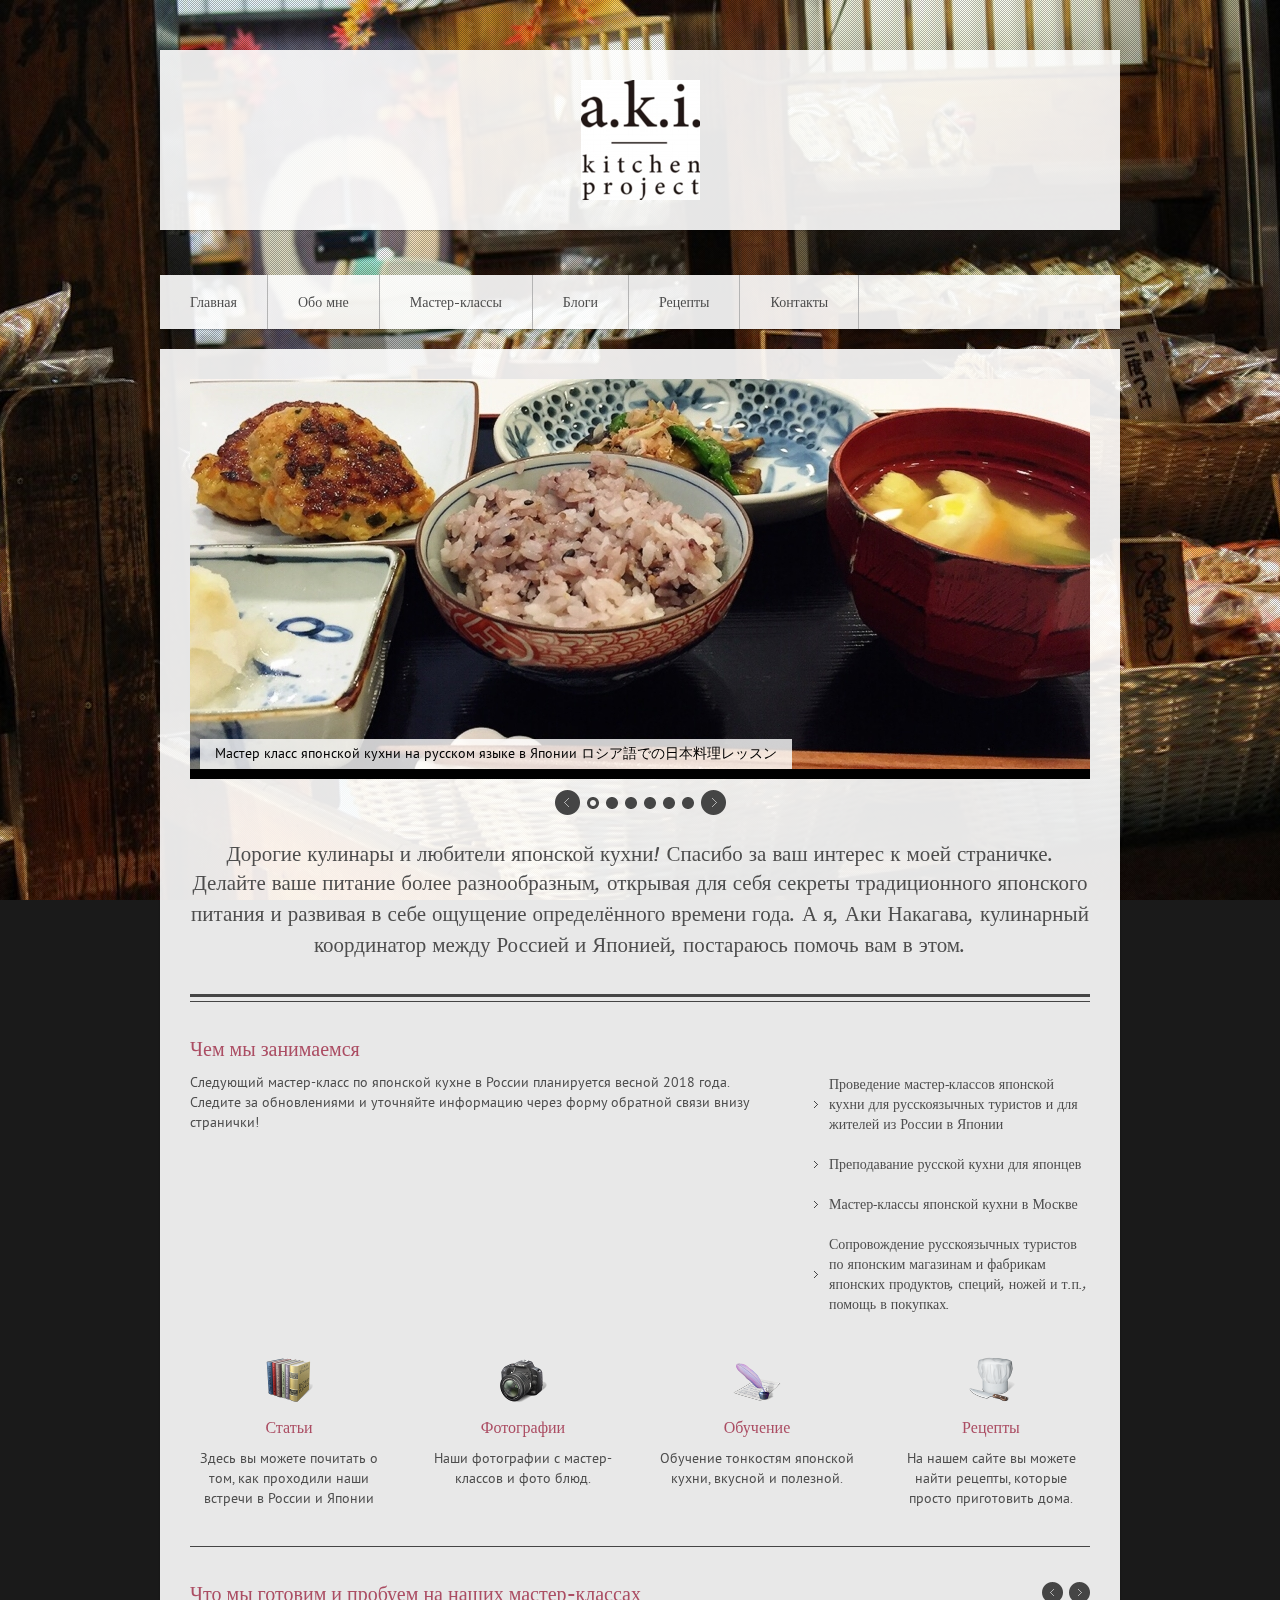
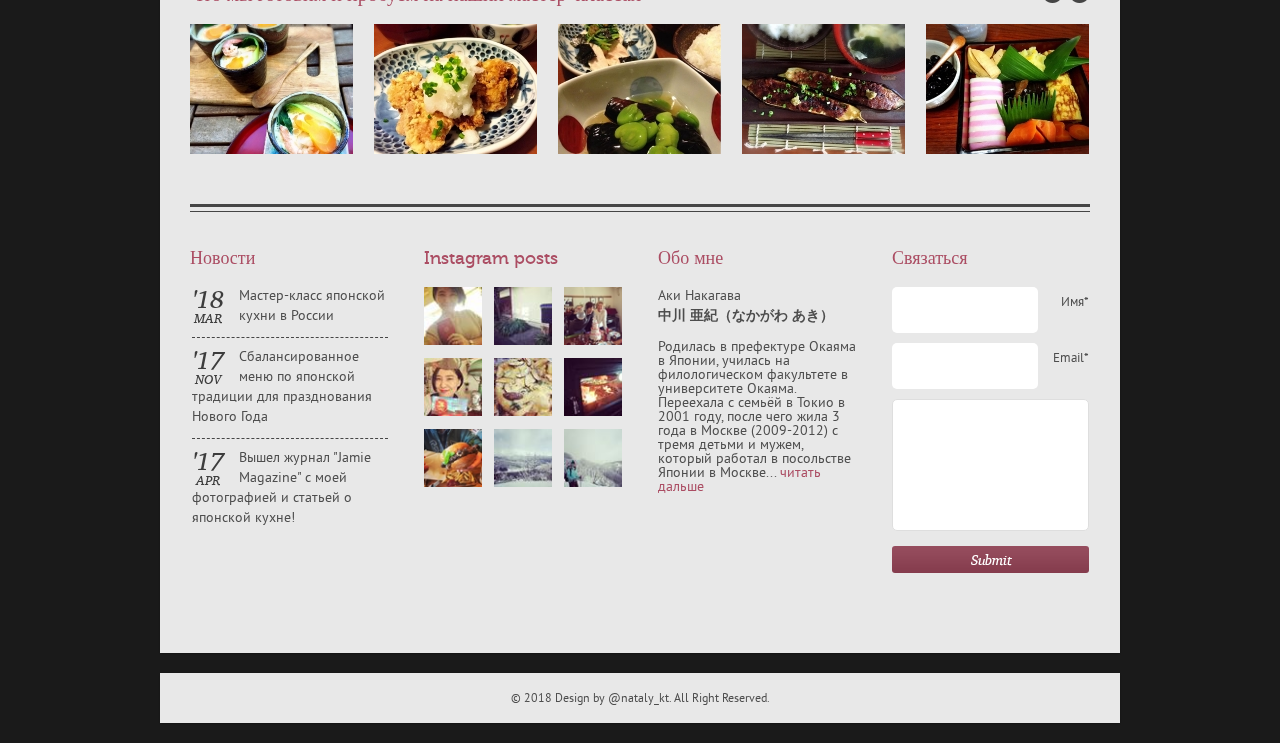
<file: Aki's kitchen/template/light/index.html>
<!DOCTYPE HTML>
<html lang="en-US">
<head>
<meta charset="UTF-8">
<title>Aki's Kitchen Project</title>
<link rel="shortcut icon" type="image/x-icon" href="style/images/favicon.png" />
<link rel="stylesheet" type="text/css" href="style.css" media="all" />
<link rel="stylesheet" type="text/css" href="style/color/red.css" media="all" />
<link rel="stylesheet" type="text/css" media="screen" href="style/css/prettyPhoto.css"  />
<link rel="stylesheet" type="text/css" href="style/type/museo.css" media="all" />
<link rel="stylesheet" type="text/css" href="style/type/ptsans.css" media="all" />
<link rel="stylesheet" type="text/css" href="style/type/charis.css" media="all" />
<!--[if IE 7]>
<link rel="stylesheet" type="text/css" href="style/css/ie7.css" media="all" />
<![endif]-->
<!--[if IE 8]>
<link rel="stylesheet" type="text/css" href="style/css/ie8.css" media="all" />
<![endif]-->
<!--[if IE 9]>
<link rel="stylesheet" type="text/css" href="style/css/ie9.css" media="all" />
<![endif]-->
<script type="text/javascript" src="style/js/jquery-1.6.2.min.js"></script>
<script type="text/javascript" src="style/js/ddsmoothmenu.js"></script>
<script type="text/javascript" src="style/js/transify.js"></script>
<script type="text/javascript" src="style/js/jquery.aw-showcase.js"></script>
<script type="text/javascript" src="style/js/jquery.jcarousel.js"></script>
<script type="text/javascript" src="style/js/carousel.js"></script>
<script type="text/javascript" src="style/js/jquery.prettyPhoto.js"></script>
<script type="text/javascript" src="style/js/jquery.superbgimage.min.js"></script>
<script type="text/javascript" src="style/js/jquery.slickforms.js"></script>
<script type="text/javascript">
jQuery(document).ready(function($){
	$('.forms').dcSlickForms();
});
</script>
<script type="text/javascript">

$(document).ready(function()
{
	$("#showcase").awShowcase(
	{
		content_width:			900,
		content_height:			400,
		auto:					true,
		interval:				3000,
		continuous:				false,
		arrows:					true,
		buttons:				true,
		btn_numbers:			true,
		keybord_keys:			true,
		mousetrace:				false, /* Trace x and y coordinates for the mouse */
		pauseonover:			true,
		stoponclick:			false,
		transition:				'fade', /* hslide/vslide/fade */
		transition_delay:		0,
		transition_speed:		500,
		show_caption:			'onload' /* onload/onhover/show */
	});
});

</script>

</head>
<body>
<!-- Fullscreen backgrounds -->
<div id="thumbs">
<a href="style/images/art/basket-1170924_960_720.jpg">1</a>

    </div>
<div id="superbgimage">
	<div class="scanlines"></div>
</div>
<!-- End Fullscreen backgrounds -->
<!-- Begin Wrapper -->
<div id="wrapper">
  <div id="header" class="opacity">
    <div id="container" class="opacity">
        <a href="index.html"><img src="style/images/logo_aki.jpg" alt="logo_aki" class="center-img"/></a>
      <!-- <div class="social">
      <ul>
        <li><a href="#"><img src="style/images/icon-rss.png" alt="RSS" /></a></li>
        <li><a href="#"><img src="style/images/icon-facebook.png" alt="Facebook" /></a></li>
        <li><a href="#"><img src="style/images/icon-twitter.png" alt="Twitter" /></a></li>
        <li><a href="#"><img src="style/images/icon-googleplus.png" alt="Google+" /></a></li>
        <li><a href="#"><img src="style/images/icon-dribble.png" alt="Dribble" /></a></li>
        <li><a href="#"><img src="style/images/icon-flickr.png" alt="Flickr" /></a></li>
        <li><a href="#"><img src="style/images/icon-tumblr.png" alt="Tumblr" /></a></li>
      </ul>
        </div> -->
    </div>
  </div>
  <div class="clear"></div>
  <!-- Begin Menu -->
  <div id="menu" class="menu opacity">
    <ul>
      <li><a href="index.html">Главная</a></li>
        <li><a href="blog.html">Обо мне</a>
        <ul>
      	  <li><a href="post.html">日露フードオーガナイザー русско-японский кулинарный координатор Aki Nakagawa</a></li>
        </ul>
      </li>
      <li><a href="portfolio.html">Мастер-классы</a>
        <ul>
            <li><a href="portfolio.html">В Москве</a></li>
      	  <li><a href="portfolio-post.html">В Японии</a></li>
            <li><a href="portfolio.html">Анонсы мероприятий</a></li>
        </ul>
      </li>
      
      <li><a href="fullwidth.html">Блоги</a>
        <ul>
      	  <li><a href="fullwidth.html">Блог на Фейсбук</a></li>
      	  <li><a href="pagewithsidebar.html">Блог в Инстаграм</a></li>
        </ul>
      </li>
      <li><a href="button-boxes-images.html">Рецепты</a>
      	<!--<ul>
      	  <li><a href="button-boxes-images.html">Buttons Boxes Images</a></li>
      	  <li><a href="columns.html">Columns</a></li>
      	  <li><a href="typography.html">Typography</a></li>
          <li><a href="tab-toggle-table.html">Tabs Toggle Tables</a></li>
          <li><a href="testimonials.html">Testimonials</a></li>
        </ul>-->
      </li>
      <li><a href="contact.html">Контакты</a></li>
    </ul>
    <br style="clear: left" />
  </div>
  <!-- End Menu --> 
  
  <!-- Begin Container -->
  <div id="container" class="opacity"> 
    
    <!-- Begin Showcase -->
    <div id="showcase" class="showcase"> 
      <!-- Each child div in #showcase represents a slide -->
         <div class="showcase-slide"> 
        <!-- Put the slide content in a div with the class .showcase-content. -->
        <div class="showcase-content"> <img src="style/images/art/8eca905e202015-05-16201520392015.jpg" alt="2" /> </div>
        <div class="showcase-caption">
				Мастер класс японской кухни на русском языке в Японии ロシア語での日本料理レッスン
		</div>
      </div>
      <div class="showcase-slide"> 
        <!-- Put the slide content in a div with the class .showcase-content. -->
        <div class="showcase-content"> <img src="style/images/art/business_traveler_10-2015%20(1).jpg" alt="1" /> </div>
          <div class="showcase-caption">
				 Интервью "Кулинария помогает соединить народы" / ロシア最大の旅行雑誌 для журнала "Business Traveler" のロングインタビュー 
		</div>
      </div>
      
      <!-- Each child div in #showcase represents a slide -->
        
      <div class="showcase-slide"> 
        <!-- Put the slide content in a div with the class .showcase-content. -->
        <div class="showcase-content"> <img src="style/images/art/84v847c84u84q84y84r8480847c848e.jpg" alt="2" /> </div>
        <div class="showcase-caption">
				Выпуск журнала "ХлебСоль", где я помогала со статьей о японском гастрономе. ロシアの料理雑誌の和食記事掲載
		</div>
      </div>
      
      <div class="showcase-slide"> 
        <!-- Put the slide content in a div with the class .showcase-content. -->
        <div class="showcase-content"> <iframe width="645" height="400" src="https://www.youtube.com/embed/ia8SA6_SnGg" frameborder="0" allow="autoplay; encrypted-media" allowfullscreen></iframe> </div>
      </div>
      
      <!-- Each child div in #showcase represents a slide -->
      <div class="showcase-slide"> 
        <!-- Put the slide content in a div with the class .showcase-content. -->
        <div class="showcase-content"> <img src="style/images/art/img_7850.jpg" alt="3" /> </div>
          <div class="showcase-caption">
          日本語を話す方へのロシア料理レッスン Мастер класс русской кухни на японском языке
          </div>
      </div>
      <!-- Each child div in #showcase represents a slide -->
      <div class="showcase-slide"> 
        <!-- Put the slide content in a div with the class .showcase-content. -->
        <div class="showcase-content"> <img src="style/images/art/jamie.jpg" alt="4" /> </div>
         <div class="showcase-caption">
				Апрельский номер "Jamie Magazine" с моей фотографией и статьей о японской кухне! ロシア料理雑誌への寄稿
		</div>
      </div>
    </div>
    <!-- End Showcase -->
    
    <div class="intro">
        <p class="intro">Дорогие кулинары и любители японской кухни! Спасибо за ваш интерес к моей страничке.</p>
        <p class="intro">Делайте ваше питание более разнообразным, открывая для себя секреты традиционного японского питания и развивая в себе ощущение определённого времени года. А я, Аки Накагава, кулинарный координатор между Россией и Японией, постараюсь помочь вам в этом.</p>
      </div>
    <div class="hr2"></div>
    <!-- Divider --> 
    
    <!-- Begin Top Columns -->
    <h2>Чем мы занимаемся</h2>
    <div class="two-third">
      <p>Следующий мастер-класс по японской кухне в России планируется весной 2018 года.</p>
        <p>Следите за обновлениями и уточняйте информацию через форму обратной связи внизу странички!</p>
    </div>
    <div class="one-third last">
      <ul>
        <li>Проведение мастер-классов японской кухни для русскоязычных туристов и для жителей из России в Японии</li><br />
        <li>Преподавание русской кухни для японцев</li><br />
        <li>Мастер-классы японской кухни в Москве</li><br />
        <li>Сопровождение русскоязычных туристов по японским магазинам и фабрикам японских продуктов, специй, ножей и т.п., помощь в покупках.</li>
      </ul>
    </div>
    <!-- End Top Columns -->
    
    <div class="clear"></div>
    <br />
    <br />
    <br />
    
    <!-- Begin 4 Columns -->
    
    <div class="one-fourth"> <img src="style/images/icon1.png" alt="" class="center" /><br />
      <h4 class="center">Статьи</h4>
      <p class="center">Здесь вы можете почитать о том, как проходили наши встречи в России и Японии</p>
    </div>
    <div class="one-fourth"> <img src="style/images/icon2.png" alt="" class="center" /><br />
      <h4 class="center">Фотографии</h4>
      <p class="center">Наши фотографии с мастер-классов и фото блюд.</p>
    </div>
    <div class="one-fourth"> <img src="style/images/icon3.png" alt="" class="center" /><br />
      <h4 class="center">Обучение</h4>
      <p class="center">Обучение тонкостям японской кухни, вкусной и полезной.</p>
    </div>
    <div class="one-fourth last"> <img src="style/images/icon4.png" alt="" class="center" /><br />
      <h4 class="center">Рецепты</h4>
      <p class="center">На нашем сайте вы можете найти рецепты, которые просто приготовить дома.</p>
    </div>
    <div class="clear"></div>
    <div class="hr1"></div>
    <!-- Divider --> 
    
    <!-- Begin Latest Works -->
    <h2>Что мы готовим и пробуем на наших мастер-классах</h2>
    <div class="carousel">
      <div id="carousel-scroll"><a href="#" id="prev">Prev</a><a href="#" id="next">Next</a></div>
      <ul>
        <li> <a href="#"> <span class="overlay details"></span><img src="style/images/art/picture1.jpg" alt="" /> </a> </li>
        <li> <a href="#"> <span class="overlay details"></span><img src="style/images/art/picture2.jpg" alt="" /> </a> </li>
        <li> <a href="#"> <span class="overlay details"></span><img src="style/images/art/picture3.jpg" alt="" /> </a> </li>
        <li> <a href="#"> <span class="overlay details"></span><img src="style/images/art/picture4.jpg" alt="" /> </a> </li>
        <li> <a href="#"> <span class="overlay details"></span><img src="style/images/art/picture5.jpg" alt="" /> </a> </li>
        <li> <a href="#"> <span class="overlay details"></span><img src="style/images/art/picture6.jpg" alt="" /> </a> </li>
      </ul>
    </div>
    <!-- End Latest Works -->
    
    <div id="footer">
      <div class="footer-top"></div>
      <!-- Divider -->
      <div class="one-fourth">
        <h3>Новости</h3>
        <ul class="latest-posts">
          <li><span class="date"><em class="day">'18</em><em class="month">Mar</em></span> <a href="#">Мастер-класс японской кухни в России</a> </li>
          <li><span class="date"><em class="day">'17</em><em class="month">Nov</em></span> <a href="#">Cбалансированное меню по японской традиции для празднования Нового Года</a> </li>
          <li><span class="date"><em class="day">'17</em><em class="month">Apr</em></span> <a href="#">Вышел журнал "Jamie Magazine" с моей фотографией и статьей о японской кухне!</a> </li>
          
        </ul>
      </div>
      <div class="one-fourth">
        <h3>Instagram posts</h3>
        <ul class="flickr">
          <li><a href="https://www.instagram.com/p/BfpoPMwlpGv/?taken-by=aki_russia"><img src="style/images/art/f1.jpg" alt="" /></a></li>
          <li><a href="https://www.instagram.com/p/BfpjnSZlUfb/?taken-by=aki_russia"><img src="style/images/art/f2.jpg" alt="" /></a></li>
          <li><a href="https://www.instagram.com/p/Bfh2dw5l2zi/?taken-by=aki_russia"><img src="style/images/art/f3.jpg" alt="" /></a></li>
          <li><a href="https://www.instagram.com/p/BfhSjA5FhIx/?taken-by=aki_russia"><img src="style/images/art/f4.jpg" alt="" /></a></li>
          <li><a href="https://www.instagram.com/p/BfLWNxkFEoa/?taken-by=aki_russia"><img src="style/images/art/f5.jpg" alt="" /></a></li>
          <li><a href="https://www.instagram.com/p/BfLVxCElcXH/?taken-by=aki_russia"><img src="style/images/art/f6.jpg" alt="" /></a></li>
          <li><a href="https://www.instagram.com/p/BfCrYGclOTn/?taken-by=aki_russia"><img src="style/images/art/f7.jpg" alt="" /></a></li>
          <li><a href="https://www.instagram.com/p/BfCooIUFy-5/?taken-by=aki_russia"><img src="style/images/art/f8.jpg" alt="" /></a></li>
          <li><a href="https://www.instagram.com/p/BfCoZNWlN1N/?taken-by=aki_russia"><img src="style/images/art/f9.jpg" alt="" /></a></li>
        </ul>
      </div>
      <div class="one-fourth">
        <h3>Обо мне</h3>
        <p>Аки Накагава</p>
          <p><strong>中川 亜紀（なかがわ あき）</strong></p><br />
          <p></p>Родилась в префектуре Окаяма в Японии, училась на филологическом факультете в университете Окаяма. Переехала с семьёй в Токио в 2001 году, после чего жила 3 года в Москве (2009-2012) с тремя детьми и мужем, который работал в посольстве Японии в Москве... <a href="portfolio.html">читать дальше</a></p>
      </div>
      <div class="one-fourth last">
        <h3>Связаться</h3>
        <!-- Form -->
        <div class="form-container">
          <form class="forms" action="contact/form-handler.php" method="post">
            <fieldset>
              <ol>
                <li class="form-row text-input-row">
                  <label>Имя*</label>
                  <input type="text" name="name" value="" class="text-input required" title="" />
                </li>
                <li class="form-row text-input-row">
                  <label>Email*</label>
                  <input type="text" name="email" value="" class="text-input required email" title="" />
                </li>
                <li class="form-row text-area-row">
                  <textarea name="message" class="text-area required"></textarea>
                </li>
                <li class="form-row hidden-row">
                  <input type="hidden" name="hidden" value="" />
                </li>
                <li class="button-row">
                  <input type="submit" value="Submit" name="submit" class="btn-submit" />
                </li>
              </ol>
              <input type="hidden" name="v_error" id="v-error" value="Required" />
              <input type="hidden" name="v_email" id="v-email" value="Enter a valid email" />
            </fieldset>
          </form>
          <div class="response"></div>
        </div>
        <!-- End Form --> 
      </div>
      <div class="clear"></div>
    </div>
  </div>
   
  <!-- End Container -->
      
  
  <div id="copyright" class="opacity">
    <p>© 2018 Design by @nataly_kt. All Right Reserved.</p>
  </div>
</div>
<!-- End Wrapper --> 

<script type="text/javascript" src="style/js/scripts.js"></script>
</body>
</html>
</file>
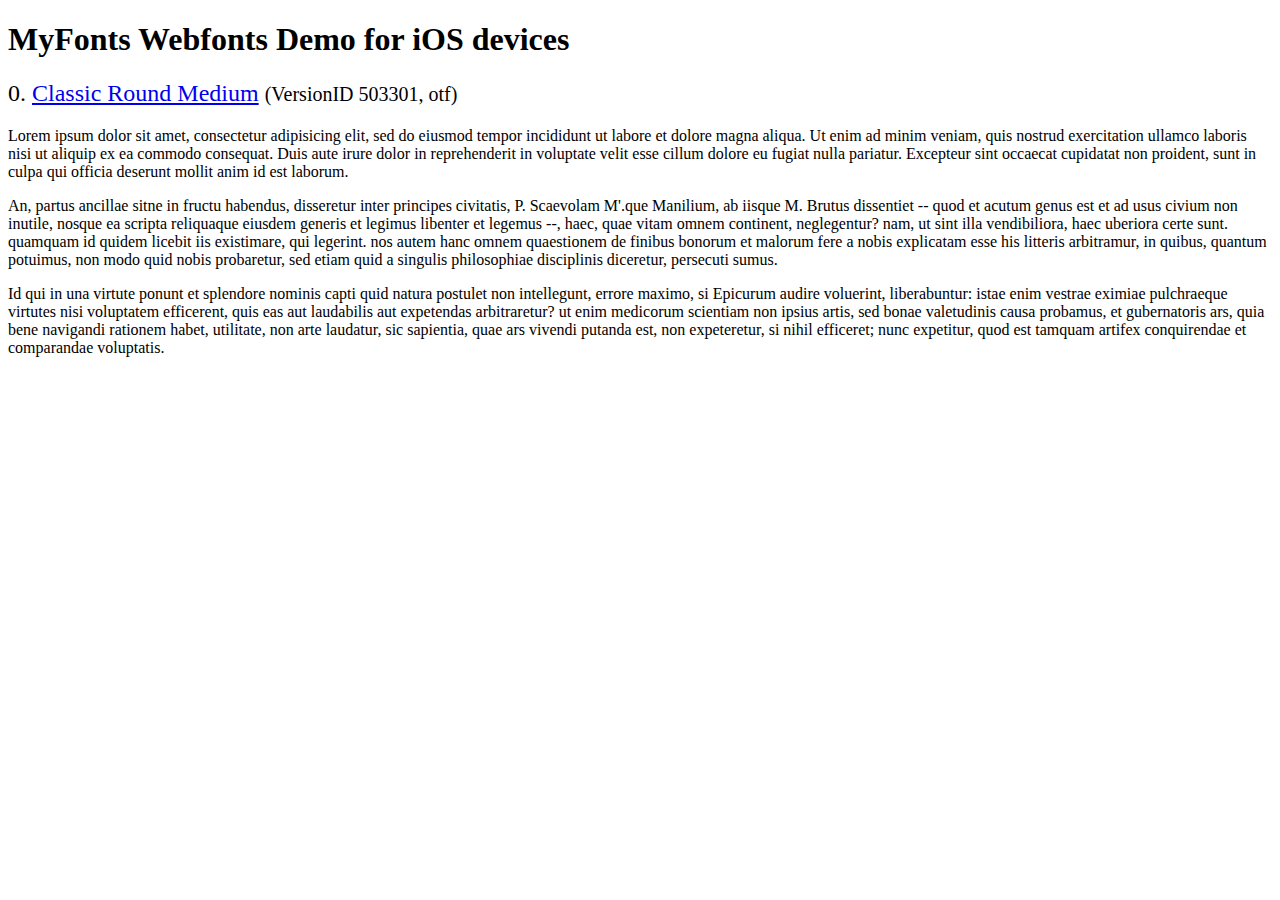
<file: Aki's kitchen/template/light/style/type/classic/svg/index.html>
<!DOCTYPE html>
<html>
<head>
<title>MyFonts Webfonts Demo for iOS devices</title>
<meta http-equiv="content-type" content="text/html; charset=utf-8" />

<style type="text/css" media="all">

	h2 {
		 font-weight:normal;
	}

		
	@font-face {
		font-family:"ClassicRound-Medium";
		src:url("style_194538.svg#ClassicRound-Medium") format("svg");
	}
	
	.webfont_0 {
		font-family: ClassicRound-Medium;
	}
		
</style>

</head>

<body>

<h1>MyFonts Webfonts Demo for iOS devices</h1>


<h2>0. <span class='webfont_0'><a href='http://new.myfonts.com/search/style::194538/'>Classic Round Medium</a></span>
<small>(VersionID 503301, otf)</small>
</h2>

<p class='webfont_0'>Lorem ipsum dolor sit amet, consectetur adipisicing elit, sed do eiusmod tempor incididunt ut labore et dolore magna aliqua. Ut enim ad minim veniam, quis nostrud exercitation ullamco laboris nisi ut aliquip ex ea commodo consequat. Duis aute irure dolor in reprehenderit in voluptate velit esse cillum dolore eu fugiat nulla pariatur. Excepteur sint occaecat cupidatat non proident, sunt in culpa qui officia deserunt mollit anim id est laborum.</p>

<p class='webfont_0'>An, partus ancillae sitne in fructu habendus, disseretur inter principes civitatis, P. Scaevolam M'.que Manilium, ab iisque M. Brutus dissentiet -- quod et acutum genus est et ad usus civium non inutile, nosque ea scripta reliquaque eiusdem generis et legimus libenter et legemus --, haec, quae vitam omnem continent, neglegentur? nam, ut sint illa vendibiliora, haec uberiora certe sunt. quamquam id quidem licebit iis existimare, qui legerint. nos autem hanc omnem quaestionem de finibus bonorum et malorum fere a nobis explicatam esse his litteris arbitramur, in quibus, quantum potuimus, non modo quid nobis probaretur, sed etiam quid a singulis philosophiae disciplinis diceretur, persecuti sumus.</p>

<p class='webfont_0'>Id qui in una virtute ponunt et splendore nominis capti quid natura postulet non intellegunt, errore maximo, si Epicurum audire voluerint, liberabuntur: istae enim vestrae eximiae pulchraeque virtutes nisi voluptatem efficerent, quis eas aut laudabilis aut expetendas arbitraretur? ut enim medicorum scientiam non ipsius artis, sed bonae valetudinis causa probamus, et gubernatoris ars, quia bene navigandi rationem habet, utilitate, non arte laudatur, sic sapientia, quae ars vivendi putanda est, non expeteretur, si nihil efficeret; nunc expetitur, quod est tamquam artifex conquirendae et comparandae voluptatis.</p>




</body>
</html>
</file>
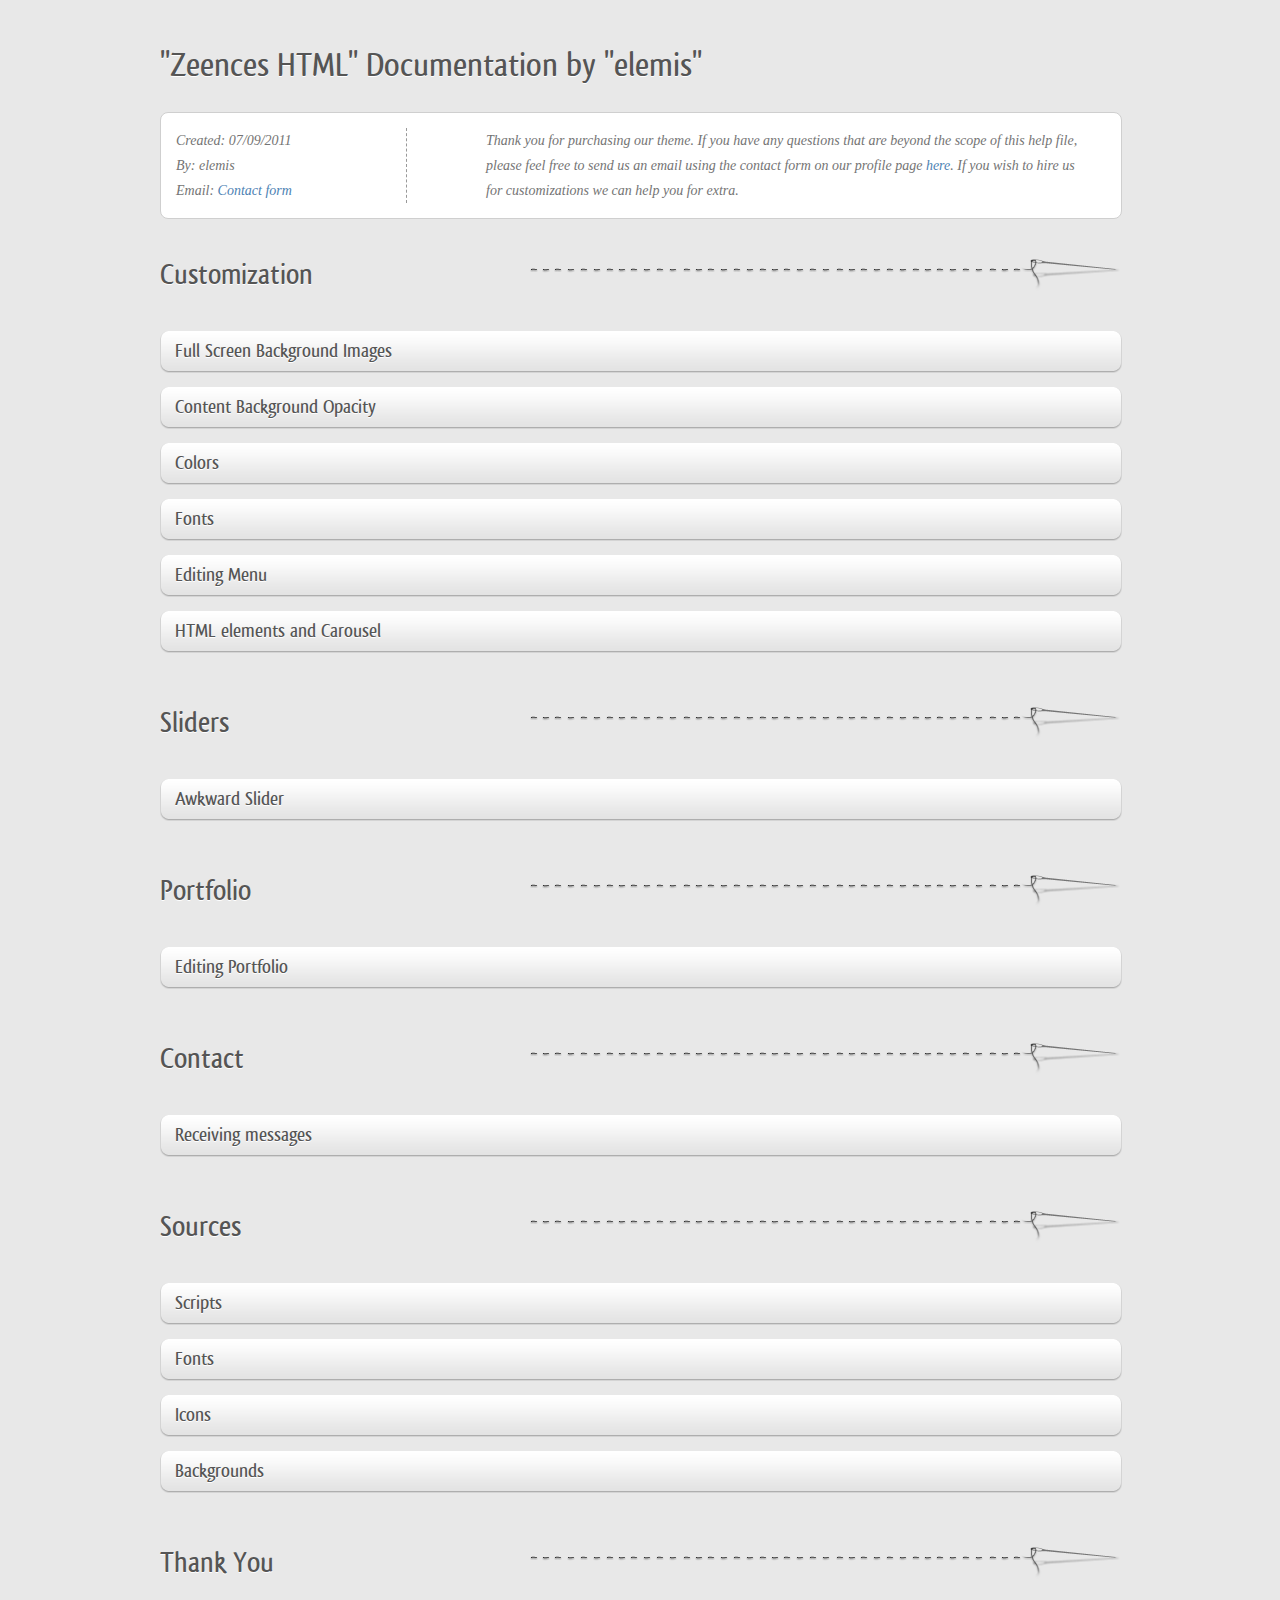
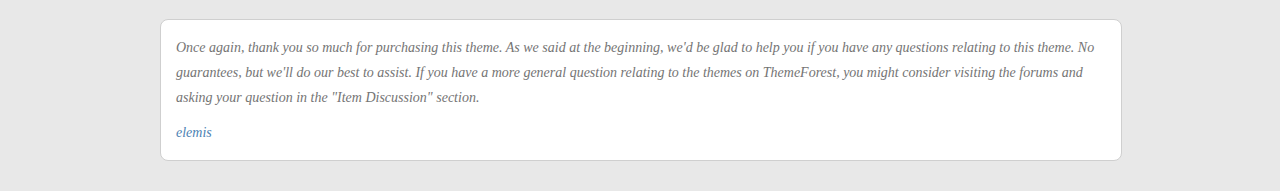
<file: Aki's kitchen/help/help.html>
<!DOCTYPE HTML>

<html lang="en-US">
<head>
<meta charset="UTF-8">
<title>HTML Help Documentation</title>
<link rel="stylesheet" type="text/css" href="inc/layout.css" media="all" />

<!--[if IE 7]>

<link rel="stylesheet" type="text/css" href="style/css/ie.css" media="screen" />

<![endif]-->

<script type="text/javascript" src="inc/js/jquery-1.4.min.js"></script>
<script type="text/javascript">
$(document).ready(function(){
//Hide the tooglebox when page load
$(".togglebox").hide();
//slide up and down when click over heading 2
$("h2").click(function(){
// slide toggle effect set to slow you can set it to fast too.
$(this).toggleClass("active").next(".togglebox").slideToggle("slow");
return true;
});
});

</script>

</head>

<body>

<!-- Begin Second Wrapper -->

<div id="wrapper">
  <div id="logo"><a href="help.html">
    <h4> "Zeences HTML" Documentation by "elemis" </h4>
    </a>
    <div class="clear"></div>
  </div>
  
  <!-- Begin Question Block -->
  
  <div class="question-container">
    <div class="info">
      <div class="info-left"> Created: 07/09/2011<br>
        By: elemis<br>
        Email: <a href="http://themeforest.net/user/elemis">Contact form</a> </div>
      <div class="info-right"> Thank you for purchasing our theme. If you have any questions that are beyond the scope of this help file, please feel free to send us an email using the contact form on our profile page <a href="http://themeforest.net/user/elemis">here</a>. If you wish to hire us for customizations we can help you for extra.</div>
    </div>
  </div>
  <!-- End Question Block -->
  
  <div class="title">
    <h3>Customization</h3>
    <hr class="knot" />
  </div>
  
<!-- Begin Question Block -->
<div class="toggle">

	<h2 class="trigger">Full Screen Background Images</h2>
	<div class="togglebox">
	<div>
		<p>To add your fullscreen images edit the image paths of following lines in the html files:</p> 
		<img src="inc/images/1.jpg" alt="background" />
		<p>You can add more images or remove them if you have less or more than 6 images.</p>
		
		<p>To change the background image rotating settings open <strong>style/js/scripts.js</strong>. You can edit the highlighted lines:</p>
		<img src="inc/images/3.jpg" alt="background" />
	</div>
	</div>
</div>
<!-- End Question Block -->

<!-- Begin Question Block -->
<div class="toggle">

	<h2 class="trigger">Content Background Opacity</h2>
	<div class="togglebox">
	<div>
		<p>You can change the background opacity through <strong>style/js/scripts.js</strong> line 62:</p> 
		<img src="inc/images/9.jpg" alt="opacity" />
		<p>In the above example background color opacity is 80%. You can increase or decrease the value .80 as you need.</p>
	</div>
	</div>
</div>
<!-- End Question Block -->

<!-- Begin Question Block -->
<div class="toggle">

	<h2 class="trigger">Colors</h2>
	<div class="togglebox">
	<div>
		<p>There are 5 color options available:</p> 
		<ul>
			<li><strong>Blue:</strong> blue.css</li>
			<li><strong>Green:</strong> green.css</li>
			<li><strong>Lime:</strong> lime.css</li>
			<li><strong>Purple:</strong> purple.css</li>
			<li><strong>Red:</strong> red.css</li>	
		</ul>
		<p>You will need to state which color you will use inside <strong>every</strong> html file. The default color of the theme files is "red" (as seen in the example below). If you want to change it to other available color options you will need to change the highlighted part with one of the available colors.</p>
		
		<img src="inc/images/2.jpg" alt="colors">
	</div>
	</div>
</div>
<!-- End Question Block -->

<!-- Begin Question Block -->
<div class="toggle">

	<h2 class="trigger">Fonts</h2>
	<div class="togglebox">
	<div>
		<p>There are 13 font options available for headings:</p> 
		<ul>
			<li><strong>Adelle:</strong> adelle.css</li>
			<li><strong>Arvo:</strong> arvo.css</li>
			<li><strong>Carto:</strong> carto.css</li>
			<li><strong>Classic:</strong> classic.css</li>
			<li><strong>Copse:</strong> copse.css</li>
			<li><strong>Delicious:</strong> delicious.css</li>
			<li><strong>Mido:</strong> mido.css</li>
			<li><strong>Museo:</strong> museo.css</li>
			<li><strong>Otari:</strong> otari.css</li>
			<li><strong>Puritan:</strong> puritan.css</li>
			<li><strong>Quicksand:</strong> quicksand.css</li>
			<li><strong>Titillium:</strong> titillium.css</li>
			<li><strong>Vegur:</strong> vegur.css</li>
		</ul>
		<p>You will need to state which font you want to use inside <strong>every</strong> html file. The default font is "museo" (as seen in the example below). If you want to change with another available font option you will need to change the highlighted part with the new font name.</p>
		
		<img src="inc/images/4.jpg" alt="fonts">
	</div>
	</div>
</div>
<!-- End Question Block -->
<!-- Begin Question Block -->
<div class="toggle">

	<h2 class="trigger">Editing Menu</h2>
	<div class="togglebox">
	<div>
	<p>Below you can see a menu example:</p>
	<pre>
&lt;div id="menu" class="menu opacity"&gt;
		&lt;ul&gt;
			&lt;li&gt;&lt;a href="#" <strong>class="active"</strong>&gt;1. Item&lt;/a&gt;&lt;/li&gt;

			&lt;li&gt;&lt;a href="#"&gt;2. Item&lt;/a&gt;
				&lt;ul&gt;
					&lt;li&gt;&lt;a href="#"&gt;2.1 Item&lt;/a&gt;&lt;/li&gt;
					&lt;li&gt;&lt;a href="#"&gt;2.2 Item&lt;/a&gt;

						&lt;ul&gt;
							&lt;li&gt;&lt;a href="#"&gt;2.2.1 Item&lt;/a&gt;&lt;/li&gt;
							&lt;li&gt;&lt;a href="#"&gt;2.2.2 Item&lt;/a&gt;&lt;/li&gt;

							&lt;li&gt;&lt;a href="#"&gt;2.2.3 Item&lt;/a&gt;
								&lt;ul&gt;
									&lt;li&gt;&lt;a href="#"&gt;2.2.3.1 Item&lt;/a&gt;&lt;/li&gt;
									&lt;li&gt;&lt;a href="#"&gt;2.2.3.2 Item&lt;/a&gt;&lt;/li&gt;

								&lt;/ul&gt;
							&lt;/li&gt;
						&lt;/ul&gt;
					&lt;/li&gt;
				&lt;/ul&gt;
			&lt;/li&gt;

		&lt;/ul&gt;
	&lt;/div&gt;
&lt;/div&gt;
</pre>
	</div>
	</div>
</div>
<!-- End Question Block -->

 <!-- Begin Question Block -->
 <div class="toggle">
 
 	<h2 class="trigger">HTML elements and Carousel</h2>
 	<div class="togglebox">
 	<div>
 	
 		<ul>
 			<li><strong>Buttons, Information Boxes and Images:</strong> Buttons, images and information boxes are inside <strong>button-boxes-images.html</strong></li>
 			<li><strong>Typography:</strong> Lists, blockquote, dropcap, highlight and other typographic styles are inside <strong>typography.html</strong></li>
 			<li><strong>Tab, Toggle and Tables:</strong> Tabs, toggle and table examples are inside <strong>tab-toggle-table.html</strong></li>
 			<li><strong>Tables:</strong> Table and pricing table examples are inside <strong>tables.html</strong></li>
 			<li><strong>Testimonials:</strong> Testimonial style examples are inside <strong>testimonials.html</strong></li>
 			<li><strong>Columns:</strong> Available column layouts are inside <strong>columns.html</strong></li>
 			<li><strong>Carousel:</strong> You can see the carousel example in <strong>index</strong> files and <strong>portfolio-post.html</strong>. Note that image size must be <strong>164x130px</strong></li>
 		</ul>
 	</div>
 	</div>
 </div>
 <!-- End Question Block -->

<div class="title">
    <h3>Sliders</h3>
    <hr class="knot" />
</div>



<!-- Begin Question Block -->
<div class="toggle">

	<h2 class="trigger">Awkward Slider</h2>
	<div class="togglebox">
	<div>
		<p>In the theme package <strong>index3.html</strong> and <strong>index4.html</strong> include Awkward Slider. Image size must be <strong>900x400px</strong>. Basic usage of the slider is as follows:</p>
		<img src="inc/images/7.jpg" alt="awkward">
		
		<p>You can change the slider settings by editing the script in the html files:</p> 
		<img src="inc/images/8.jpg" alt="awkward">

	</div>
	</div>
</div>
<!-- End Question Block -->


<div class="title">
    <h3>Portfolio</h3>
    <hr class="knot" />
</div>

<!-- Begin Question Block -->
<div class="toggle">

	<h2 class="trigger">Editing Portfolio</h2>
	<div class="togglebox">
	<div>
	<p>Basic usage of the portfolio is as follows:</p>
	<img src="inc/images/10.jpg" alt="portfolio">
	<p>The important parts are highlighted above. </p>
	<p>You can add any number of categories and change their names in the filtering-nav.</p>
	<p>You can use <strong>details</strong>, <strong>zoom</strong> or <strong>play</strong> as overlay icons when hovered over the thumbnails.</p>
	<p>If you would like to make the images open up with lightbox make sure you have <strong>rel="prettyPhoto"</strong> attribute in your <strong>a</strong> tags.</p>
	<p>portfolio.html in the theme package is 5 columns. But you can change it as 4 or 3 columns by editing the <strong>col5</strong> class in the div tags as <strong>col4</strong> or <strong>col3</strong>.</p> 
	<p>If you are using <strong>5 columns</strong> then the thumbnail image with must be <strong>164px</strong>. Height can be any value.</p>
	<p>If you are using <strong>4 columns</strong> then the thumbnail image with must be <strong>210px</strong>. Height can be any value.</p>
	<p>If you are using <strong>3 columns</strong> then the thumbnail image with must be <strong>288px</strong>. Height can be any value.</p>
	</div>
	</div>
</div>
<!-- End Question Block -->

<div class="title">
    <h3>Contact</h3>
    <hr class="knot" />
</div>


<!-- Begin Question Block -->
<div class="toggle">

	<h2 class="trigger">Receiving messages</h2>
	<div class="togglebox">
	<div>
		<p>To receive the messages sent through the contact form in <strong>contact.html</strong> or in the <strong>footer area</strong>, open up <strong>contact/form-handler.php</strong> and edit <strong>line 5</strong>:</p> 
		<pre>$emailto = 'name@domain.com';</pre>
		
		<p>For SMTP support edit <strong>line 4</strong>. Set to "1" if you want to use SMTP to send the email. Default is "0", which uses the standard PHP mail function.</p>
		<pre>$use_smtp = '1';</pre>
		
		<p>If using SMTP you will also need to fill in the 4 SMTP variables - <strong>lines 64 - 67</strong>.</p>
		
		<pre>
$SmtpServer = 'SMTP SERVER';
$SmtpPort = 'SMTP PORT';
$SmtpUser = 'SMTP USER';
$SmtpPass = 'SMTP PASSWORD';
		</pre>
		
	</div>
	</div>
</div>
<!-- End Question Block -->



  <!-- End Question Block -->
  <div class="title">
  <h3>Sources</h3>
  <hr class="knot" />
</div>

<!-- Begin Question Block -->
<div class="toggle">

	<h2 class="trigger">Scripts</h2>
	<div class="togglebox">
	<div> 
		<ul>
			<li>DDSmoothMenu: <a href="http://www.dynamicdrive.com/dynamicindex1/ddsmoothmenu.htm">[Source]</a></li>
			<li>Carousel: <a href="http://sorgalla.com/jcarousel/">[Source]</a></li>
			<li>Awkward Slider: <a href="http://www.awkwardgroup.com/sandbox/awkward-showcase-a-jquery-plugin/">[Source]</a></li>
			<li>Masonry: <a href="http://masonry.desandro.com/">[Source]</a></li>
			<li>PrettyPhoto: <a href="http://www.no-margin-for-errors.com/projects/prettyphoto-jquery-lightbox-clone/">[Source]</a></li>
			<li>Super BG Image: <a href="http://dev.andreaseberhard.de/jquery/superbgimage/">[Source]</a></li>
			<li>Tabs: <a href="http://www.sohtanaka.com/web-design/examples/tabs/">[Source]</a></li>
  			<li>Toggle: <a href="http://www.sohtanaka.com/web-design/examples/toggle/">[Source]</a></li>
			<li>Transify: <a href="http://jorenrapini.com/blog/css/transify-a-jquery-plugin-to-easily-apply-transparency-opacity-to-an-elements-background">[Source]</a></li>
		</ul>
	</div>
	</div>
</div>
<!-- End Question Block -->

<!-- Begin Question Block -->
<div class="toggle">

	<h2 class="trigger">Fonts</h2>
	<div class="togglebox">
	<div> 
		<ul>
			<li>Adelle: <a href="http://www.fontsquirrel.com/fonts/Adelle-Basic">[Source]</a></li>
			<li>Arvo: <a href="http://www.fontsquirrel.com/fonts/arvo">[Source]</a></li>
			<li>Carto Gothic: <a href="http://www.fontsquirrel.com/fonts/CartoGothic-Std">[Source]</a></li>
			<li>Charis: <a href="http://www.fontsquirrel.com/fonts/Charis-SIL">[Source]</a></li>
			<li>Classic Round: <a href="http://www.fontsquirrel.com/fonts/classic-round">[Source]</a></li>
			<li>Copse: <a href="http://www.fontsquirrel.com/fonts/copse">[Source]</a></li>
			<li>Delicious: <a href="http://www.fontsquirrel.com/fonts/Delicious">[Source]</a></li>
			<li>Mido: <a href="http://www.fontsquirrel.com/fonts/Mido">[Source]</a></li>
			<li>Museo: <a href="http://www.fontsquirrel.com/fonts/Museo">[Source]</a></li>
			<li>Otari: <a href="http://www.fontsquirrel.com/fonts/Otari">[Source]</a></li>
			<li>PT Sans: <a href="http://www.fontsquirrel.com/fonts/PT-Sans">[Source]</a></li>
			<li>Puritan: <a href="http://www.fontsquirrel.com/fonts/Puritan-2.0">[Source]</a></li>
			<li>Quicksand: <a href="http://www.fontsquirrel.com/fonts/Quicksand">[Source]</a></li>
			<li>Titillium: <a href="http://www.fontsquirrel.com/fonts/TitilliumText">[Source]</a></li>
			<li>Vegur: <a href="http://www.fontspace.com/arro/vegur">[Source]</a></li>
		</ul>
	</div>
	</div>
</div>
<!-- End Question Block -->

<!-- Begin Question Block -->
<div class="toggle">

	<h2 class="trigger">Icons</h2>
	<div class="togglebox">
	<div> 
		<ul>
			<li>Meta: <a href="http://www.iconsweets.com/">[Source 1]</a> and <a href="http://iconsweets2.com/">[Source 2]</a></li>
			<li>Services: <a href="http://blog.twg.ca/2010/11/retina-display-icon-set/">[Source]</a></li>
			<li>Social Media: <a href="http://www.komodomedia.com/blog/2009/06/social-network-icon-pack/">[Source]</a></li>
		</ul>
	</div>
	</div>
</div>
<!-- End Question Block -->

<!-- Begin Question Block -->
<div class="toggle">

	<h2 class="trigger">Backgrounds</h2>
	<div class="togglebox">
	<div> 
		<ol>
			<li><a href="http://www.flickr.com/photos/22746515@N02/4638522131/sizes/o/in/photostream/">bg1 [Source]</a></li>
			<li><a href="http://mifti-stock.deviantart.com/art/Glitter-Texture-04-88971105?q=boost%3Apopular%20in%3Aresources%2Ftextures&qo=145">bg2 [Source]</a></li>
			<li><a href="http://froozen-tears.deviantart.com/art/bokeh-textures-112791430?q=boost%3Apopular%20in%3Aresources%2Ftextures&qo=329">bg3 [Source]</a></li>
			<li><a href="http://keymoon.deviantart.com/gallery/12539672?offset=48#/d152nzd">bg4 [Source]</a></li>
			<li><a href="http://browse.deviantart.com/?qh=&section=&global=1&q=robot+orgasm#/d209mx2">bg5 [Source]</a></li>
			<li><a href="http://sanami276.deviantart.com/art/textures-105-100542093?q=boost%3Apopular%20in%3Aresources%2Ftextures&qo=133">bg6 [Source]</a></li>
		</ol>
	</div>
	</div>
</div>
<!-- End Question Block -->
   
  <div class="title">
    <h3>Thank You</h3>
    <hr class="knot" />
  </div>
  
  <!-- Begin Question Block -->
  
  <div class="question-container">
    <div class="info"> Once again, thank you so much for purchasing this theme. As we said at the beginning, we'd be glad to help you if you have any questions relating to this theme. No guarantees, but we'll do our best to assist. If you have a more general question relating to the themes on ThemeForest, you might consider visiting the forums and asking your question in the "Item Discussion" section. <em><a href="http://themeforest.net/user/elemis">elemis</a></em></div>
  </div>
  
  <!-- End Question Block --> 
  
</div>
<!-- End Wrapper -->

</body>
</html>
</file>
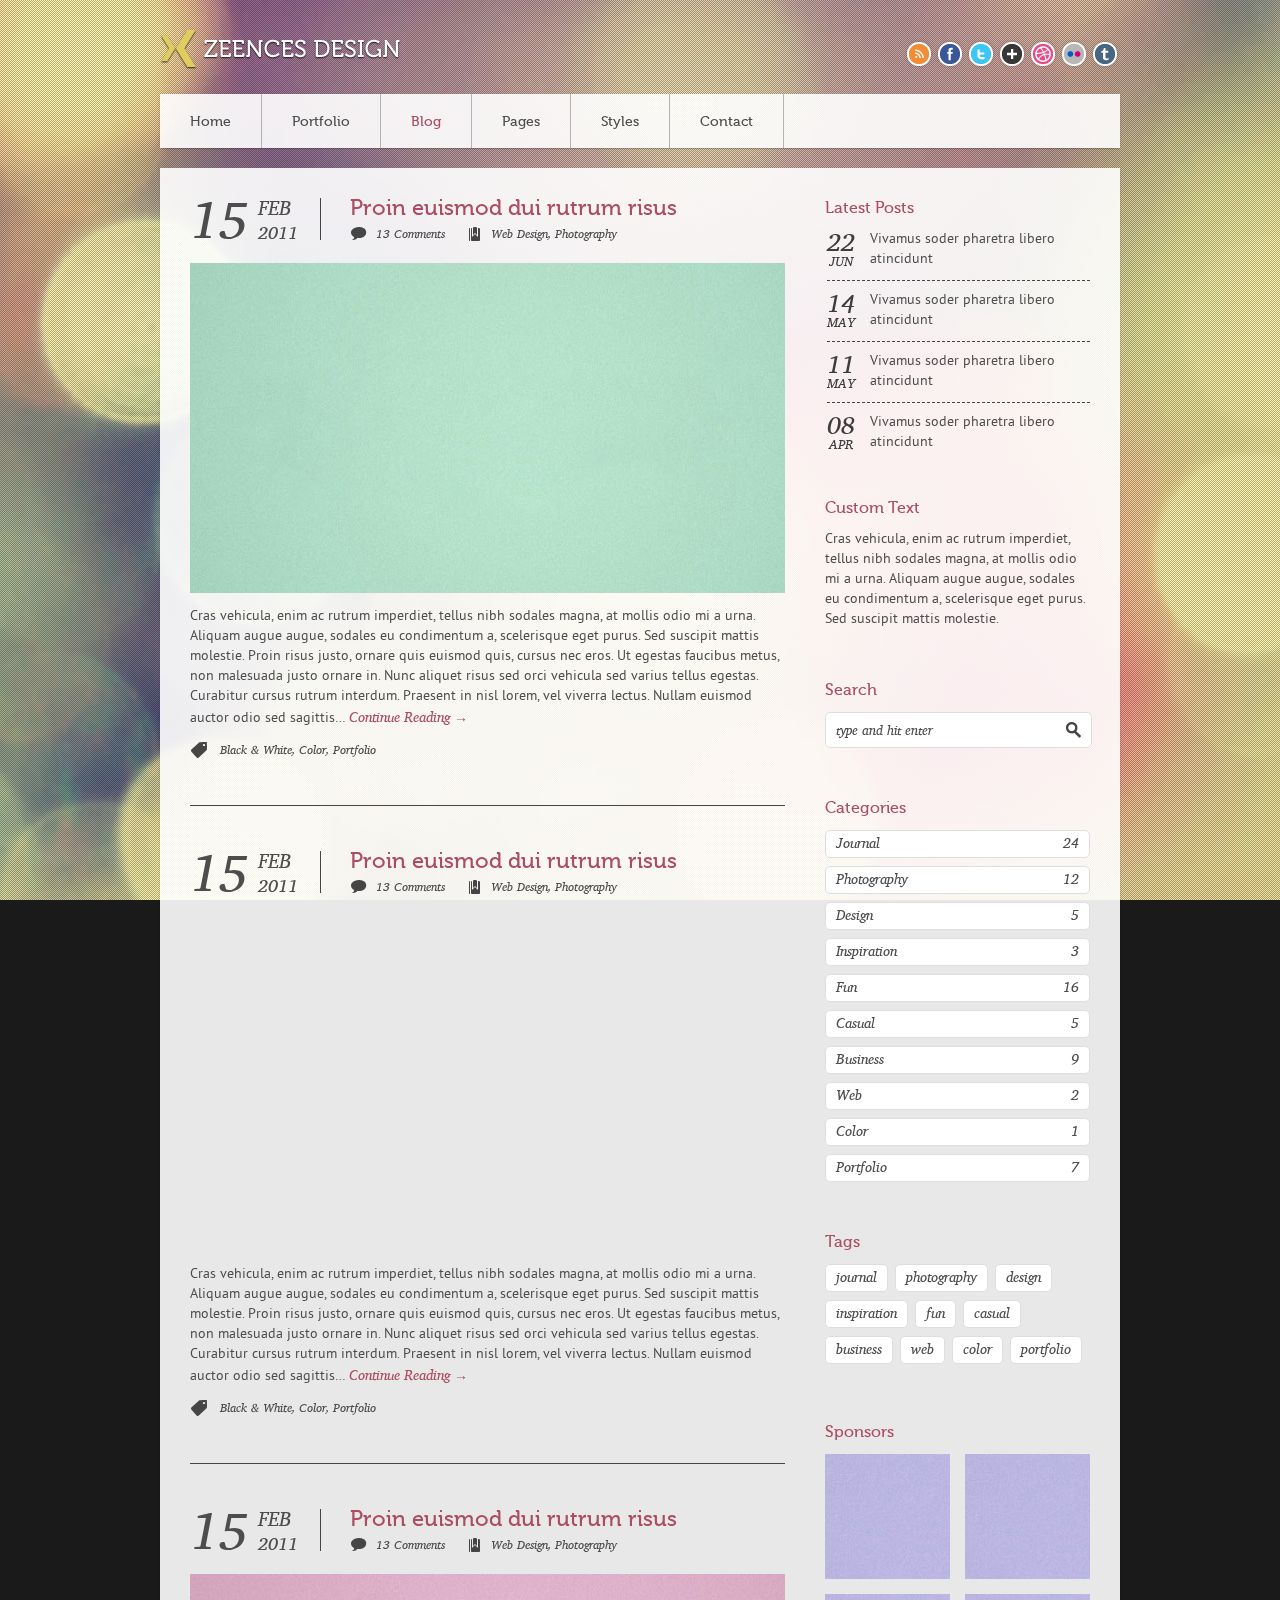
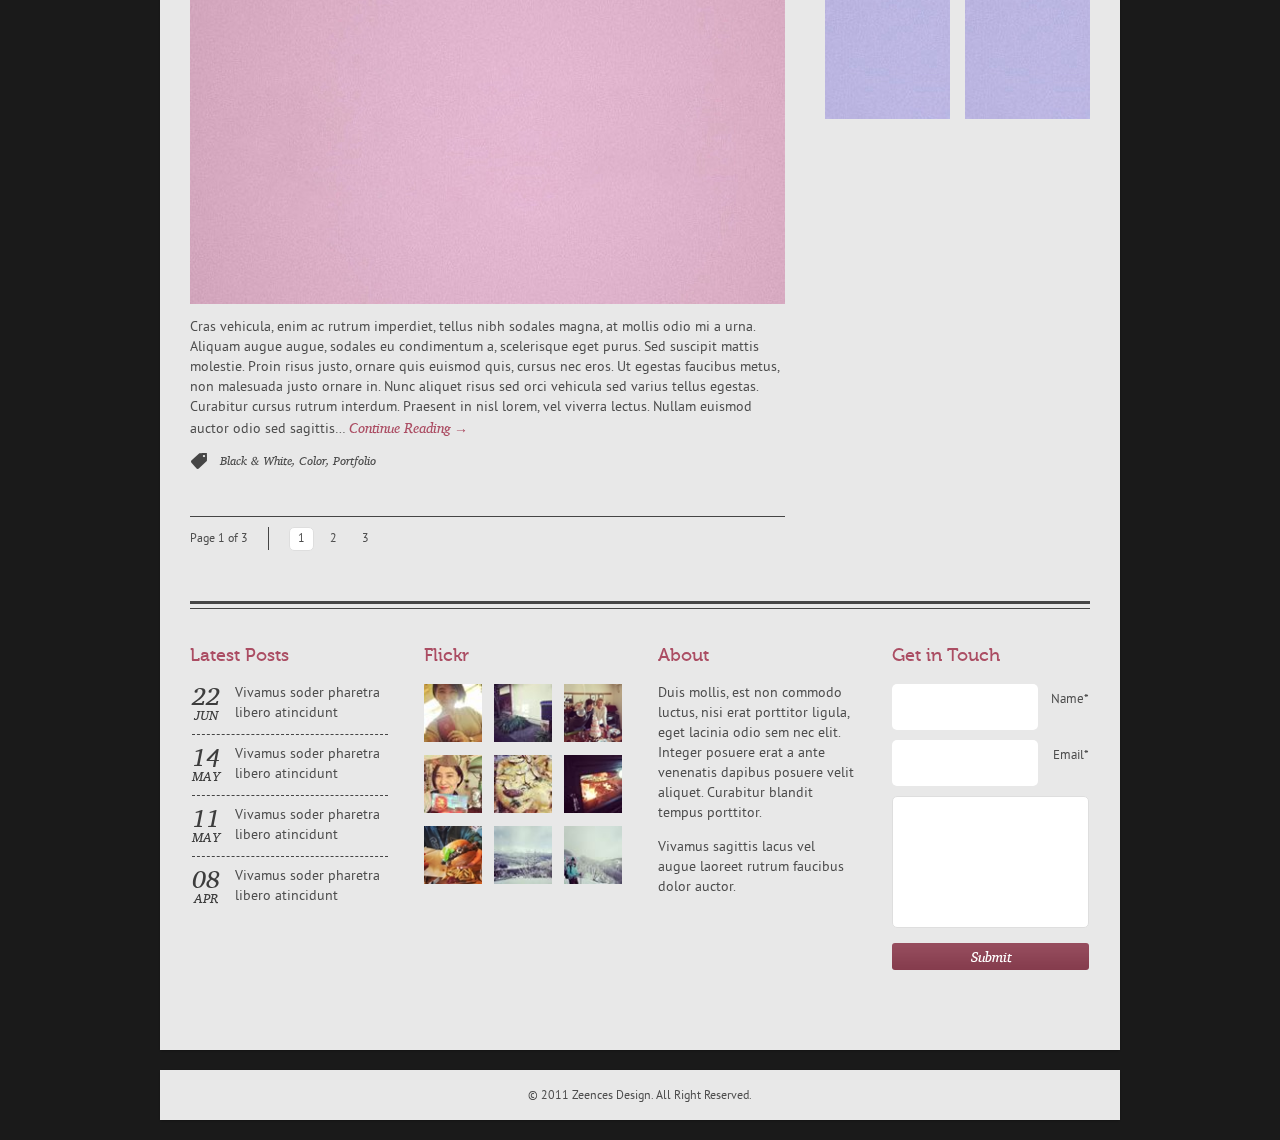
<file: Aki's kitchen/template/light/blog.html>
<!DOCTYPE HTML>
<html lang="en-US">
<head>
<meta charset="UTF-8">
<title>Zeences Design</title>
<link rel="shortcut icon" type="image/x-icon" href="style/images/favicon.png" />
<link rel="stylesheet" type="text/css" href="style.css" media="all" />
<link rel="stylesheet" type="text/css" href="style/color/red.css" media="all" />
<link rel="stylesheet" type="text/css" media="screen" href="style/css/prettyPhoto.css"  />
<link rel="stylesheet" type="text/css" href="style/type/museo.css" media="all" />
<link rel="stylesheet" type="text/css" href="style/type/ptsans.css" media="all" />
<link rel="stylesheet" type="text/css" href="style/type/charis.css" media="all" />
<!--[if IE 7]>
<link rel="stylesheet" type="text/css" href="style/css/ie7.css" media="all" />
<![endif]-->
<!--[if IE 8]>
<link rel="stylesheet" type="text/css" href="style/css/ie8.css" media="all" />
<![endif]-->
<!--[if IE 9]>
<link rel="stylesheet" type="text/css" href="style/css/ie9.css" media="all" />
<![endif]-->
<script type="text/javascript" src="style/js/jquery-1.6.2.min.js"></script>
<script type="text/javascript" src="style/js/ddsmoothmenu.js"></script>
<script type="text/javascript" src="style/js/transify.js"></script>
<script type="text/javascript" src="style/js/jquery.prettyPhoto.js"></script>
<script type="text/javascript" src="style/js/jquery.superbgimage.min.js"></script>
<script type="text/javascript" src="style/js/jquery.slickforms.js"></script>
<script type="text/javascript">
jQuery(document).ready(function($){
	$('.forms').dcSlickForms();
});
</script>
</head>
<body>
<!-- Fullscreen backgrounds -->
<div id="thumbs">
<a href="style/images/art/bg1.jpg">1</a>
<a href="style/images/art/bg2.jpg">2</a>
<a href="style/images/art/bg3.jpg">3</a>
<a href="style/images/art/bg4.jpg">4</a>
<a href="style/images/art/bg5.jpg">5</a>
<a href="style/images/art/bg6.jpg">6</a>
</div>
<div id="superbgimage">
	<div class="scanlines"></div>
</div>
<!-- End Fullscreen backgrounds -->
<!-- Begin Wrapper -->
<div id="wrapper">
  <div id="header">
    <div class="logo"><a href="index.html"><img src="style/images/logo.png" alt="" /></a></div>
    <div class="social">
      <ul>
        <li><a href="#"><img src="style/images/icon-rss.png" alt="RSS" /></a></li>
        <li><a href="#"><img src="style/images/icon-facebook.png" alt="Facebook" /></a></li>
        <li><a href="#"><img src="style/images/icon-twitter.png" alt="Twitter" /></a></li>
        <li><a href="#"><img src="style/images/icon-googleplus.png" alt="Google+" /></a></li>
        <li><a href="#"><img src="style/images/icon-dribble.png" alt="Dribble" /></a></li>
        <li><a href="#"><img src="style/images/icon-flickr.png" alt="Flickr" /></a></li>
        <li><a href="#"><img src="style/images/icon-tumblr.png" alt="Tumblr" /></a></li>
      </ul>
    </div>
  </div>
  <div class="clear"></div>
 <!-- Begin Menu -->
  <div id="menu" class="menu opacity">
    <ul>
      <li><a href="index.html">Home</a></li>
      <li><a href="portfolio.html">Portfolio</a>
        <ul>
        	<li><a href="portfolio.html">Portfolio 5 Columns</a></li>
      	  <li><a href="portfolio-post.html">Portfolio Post</a></li>
        </ul>
      </li>
      <li><a href="blog.html" class="active">Blog</a>
        <ul>
      	  <li><a href="post.html">Blog Post</a></li>
        </ul>
      </li>
      <li><a href="fullwidth.html">Pages</a>
        <ul>
      	  <li><a href="fullwidth.html">Full Width Page</a></li>
      	  <li><a href="pagewithsidebar.html">Page with Sidebar</a></li>
        </ul>
      </li>
      <li><a href="button-boxes-images.html">Styles</a>
      	<ul>
      	  <li><a href="button-boxes-images.html">Buttons Boxes Images</a></li>
      	  <li><a href="columns.html">Columns</a></li>
      	  <li><a href="typography.html">Typography</a></li>
          <li><a href="tab-toggle-table.html">Tabs Toggle Tables</a></li>
          <li><a href="testimonials.html">Testimonials</a></li>
        </ul>
      </li>
      <li><a href="contact.html">Contact</a></li>
    </ul>
    <br style="clear: left" />
  </div>
  <!-- End Menu -->  
  
  <!-- Begin Container -->
  <div id="container" class="opacity"> 
    
    <!-- Begin Blog -->
    <div class="blog"> 
      
      <!-- Begin Posts -->
      <div class="content"> 
        
        <!-- Begin Post -->
        <div class="post"> 
          
          <!-- Begin Post Info -->
          <div class="post-info"> 
            <!-- Begin Date -->
            <div class="post-date"> <span class="day">15</span> <span class="month">FEB</span> <span class="year">2011</span> </div>
            <!-- End Date --> 
            <!-- Begin Title -->
            <div class="post-title">
              <h1><a href="post.html">Proin euismod dui rutrum risus</a></h1>
              <div class="post-meta"> <span class="comments"><a href="#">13 Comments</a></span> <span class="categories"><a href="#">Web Design</a>, <a href="#">Photography</a></span> </div>
            </div>
            <!-- End Title --> 
          </div>
          <!-- End Post Info -->
          
          <div class="post-text"> <a href="post.html"><img src="style/images/art/post1.jpg" alt="" /></a> <br />
            <p>Cras vehicula, enim ac rutrum imperdiet, tellus nibh sodales magna, at mollis odio mi a urna. Aliquam augue augue, sodales eu condimentum a, scelerisque eget purus. Sed suscipit mattis molestie. Proin risus justo, ornare quis euismod quis, cursus nec eros. Ut egestas faucibus metus, non malesuada justo ornare in. Nunc aliquet risus sed orci vehicula sed varius tellus egestas. Curabitur cursus rutrum interdum. Praesent in nisl lorem, vel viverra lectus. Nullam euismod auctor odio sed sagittis… <a class="more">Continue Reading →</a></p>
          </div>
          <!-- End Text --> 
          <span class="tags"><a href="#">Black & White</a>, <a href="#">Color</a>, <a href="#">Portfolio</a></span>
        </div>
        <!-- End Post --> 
        
        <!-- Begin Post -->
        <div class="post"> 
          
          <!-- Begin Post Info -->
          <div class="post-info"> 
            <!-- Begin Date -->
            <div class="post-date"> <span class="day">15</span> <span class="month">FEB</span> <span class="year">2011</span> </div>
            <!-- End Date --> 
            <!-- Begin Title -->
            <div class="post-title">
              <h1><a href="post.html">Proin euismod dui rutrum risus</a></h1>
              <div class="post-meta"> <span class="comments"><a href="#">13 Comments</a></span> <span class="categories"><a href="#">Web Design</a>, <a href="#">Photography</a></span> </div>
            </div>
            <!-- End Title --> 
          </div>
          <!-- End Post Info -->
          
          <div class="post-text"> <iframe src="http://player.vimeo.com/video/24573328?title=0&amp;byline=0&amp;portrait=0" width="595" height="335" frameborder="0"></iframe> <br />
            <p>Cras vehicula, enim ac rutrum imperdiet, tellus nibh sodales magna, at mollis odio mi a urna. Aliquam augue augue, sodales eu condimentum a, scelerisque eget purus. Sed suscipit mattis molestie. Proin risus justo, ornare quis euismod quis, cursus nec eros. Ut egestas faucibus metus, non malesuada justo ornare in. Nunc aliquet risus sed orci vehicula sed varius tellus egestas. Curabitur cursus rutrum interdum. Praesent in nisl lorem, vel viverra lectus. Nullam euismod auctor odio sed sagittis… <a class="more">Continue Reading →</a></p>
          </div>
          <!-- End Text --> 
          <span class="tags"><a href="#">Black & White</a>, <a href="#">Color</a>, <a href="#">Portfolio</a></span>
        </div>
        <!-- End Post --> 
        
        
        
        <!-- Begin Post -->
        <div class="post"> 
          
          <!-- Begin Post Info -->
          <div class="post-info"> 
            <!-- Begin Date -->
            <div class="post-date"> <span class="day">15</span> <span class="month">FEB</span> <span class="year">2011</span> </div>
            <!-- End Date --> 
            <!-- Begin Title -->
            <div class="post-title">
              <h1><a href="post.html">Proin euismod dui rutrum risus</a></h1>
              <div class="post-meta"> <span class="comments"><a href="#">13 Comments</a></span> <span class="categories"><a href="#">Web Design</a>, <a href="#">Photography</a></span> </div>
            </div>
            <!-- End Title --> 
          </div>
          <!-- End Post Info -->
          
          <div class="post-text"> <a href="post.html"><img src="style/images/art/post3.jpg" alt="" /></a> <br />
            <p>Cras vehicula, enim ac rutrum imperdiet, tellus nibh sodales magna, at mollis odio mi a urna. Aliquam augue augue, sodales eu condimentum a, scelerisque eget purus. Sed suscipit mattis molestie. Proin risus justo, ornare quis euismod quis, cursus nec eros. Ut egestas faucibus metus, non malesuada justo ornare in. Nunc aliquet risus sed orci vehicula sed varius tellus egestas. Curabitur cursus rutrum interdum. Praesent in nisl lorem, vel viverra lectus. Nullam euismod auctor odio sed sagittis… <a class="more">Continue Reading →</a></p>
          </div>
          <!-- End Text --> 
          <span class="tags"><a href="#">Black & White</a>, <a href="#">Color</a>, <a href="#">Portfolio</a></span>
        </div>
        <!-- End Post -->
        
        <!-- Begin Page Navi -->
    			<div class="page-navi">
    				<p>Page 1 of 3</p>
    				<ul>
    					<li><a href="#" class="current">1</a></li>
    					<li><a href="#">2</a></li>
    					<li><a href="#">3</a></li>
    				</ul>
    			</div>
    			<!-- End Page Navi -->
        
      </div>
      <!-- End Posts --> 
      
      <!-- Begin Sidebar -->
      <div class="sidebar">
      <div class="sidebar-box">
      <h4>Latest Posts</h4>
      <ul class="latest-posts">
          <li><span class="date"><em class="day">22</em><em class="month">Jun</em></span> <a href="#">Vivamus soder pharetra libero atincidunt</a> </li>
          <li><span class="date"><em class="day">14</em><em class="month">May</em></span> <a href="#">Vivamus soder pharetra libero atincidunt</a> </li>
          <li><span class="date"><em class="day">11</em><em class="month">May</em></span> <a href="#">Vivamus soder pharetra libero atincidunt</a> </li>
          <li><span class="date"><em class="day">08</em><em class="month">Apr</em></span> <a href="#">Vivamus soder pharetra libero atincidunt</a> </li>
        </ul>
        
      </div> 
       <div class="sidebar-box">
      <h4>Custom Text</h4>
      <p>Cras vehicula, enim ac rutrum imperdiet, tellus nibh sodales magna, at mollis odio mi a urna. Aliquam augue augue, sodales eu condimentum a, scelerisque eget purus. Sed suscipit mattis molestie.</p>
      </div>
      
      <div class="sidebar-box">
      <h4>Search</h4>
      <form class="searchform" method="get">
      	<input type="text" id="s" name="s" value="type and hit enter" onfocus="this.value=''" onblur="this.value='type and hit enter'"/>
      </form>
      </div>
      
      <div class="sidebar-box">
      <h4>Categories</h4>
      <div class="cat-list">
      <ul>
      	<li><a href="#">journal <span>24</span></a></li>
      	<li><a href="#">photography <span>12</span></a></li>
      	<li><a href="#">design <span>5</span></a></li>
      	<li><a href="#">inspiration <span>3</span></a></li>
      	<li><a href="#">fun <span>16</span></a></li>
      	<li><a href="#">casual <span>5</span></a></li>
      	<li><a href="#">business <span>9</span></a></li>
      	<li><a href="#">web <span>2</span></a></li>
      	<li><a href="#">color <span>1</span></a></li>
      	<li><a href="#">portfolio <span>7</span></a></li>
      </ul>
      </div>
      </div>
      
      <div class="sidebar-box">
      <h4>Tags</h4>
      <div class="tag-list">
      <ul>
      	<li><a href="#">journal</a></li>
      	<li><a href="#">photography</a></li>
      	<li><a href="#">design</a></li>
      	<li><a href="#">inspiration</a></li>
      	<li><a href="#">fun</a></li>
      	<li><a href="#">casual</a></li>
      	<li><a href="#">business</a></li>
      	<li><a href="#">web</a></li>
      	<li><a href="#">color</a></li>
      	<li><a href="#">portfolio</a></li>
      </ul>
      </div>
      </div>
      
      <div class="sidebar-box">
      <h4>Sponsors</h4>
      <ul class="ads">
		<li><a href="#"><img src="style/images/art/ad1.jpg" alt="" /></a></li>
		<li><a href="#"><img src="style/images/art/ad2.jpg" alt="" /></a></li>
		<li><a href="#"><img src="style/images/art/ad3.jpg" alt="" /></a></li>
		<li><a href="#"><img src="style/images/art/ad4.jpg" alt="" /></a></li>
      </ul>
      </div>
     
      
      </div>
      <!-- End Sidebar --> 
    </div>
    <!-- End Blog -->
    
    <div class="clear"></div>
    <div id="footer">
      <div class="footer-top"></div>
      <!-- Divider -->
      <div class="one-fourth">
        <h3>Latest Posts</h3>
        <ul class="latest-posts">
          <li><span class="date"><em class="day">22</em><em class="month">Jun</em></span> <a href="#">Vivamus soder pharetra libero atincidunt</a> </li>
          <li><span class="date"><em class="day">14</em><em class="month">May</em></span> <a href="#">Vivamus soder pharetra libero atincidunt</a> </li>
          <li><span class="date"><em class="day">11</em><em class="month">May</em></span> <a href="#">Vivamus soder pharetra libero atincidunt</a> </li>
          <li><span class="date"><em class="day">08</em><em class="month">Apr</em></span> <a href="#">Vivamus soder pharetra libero atincidunt</a> </li>
        </ul>
      </div>
      <div class="one-fourth">
        <h3>Flickr</h3>
        <ul class="flickr">
          <li><a href="#"><img src="style/images/art/f1.jpg" alt="" /></a></li>
          <li><a href="#"><img src="style/images/art/f2.jpg" alt="" /></a></li>
          <li><a href="#"><img src="style/images/art/f3.jpg" alt="" /></a></li>
          <li><a href="#"><img src="style/images/art/f4.jpg" alt="" /></a></li>
          <li><a href="#"><img src="style/images/art/f5.jpg" alt="" /></a></li>
          <li><a href="#"><img src="style/images/art/f6.jpg" alt="" /></a></li>
          <li><a href="#"><img src="style/images/art/f7.jpg" alt="" /></a></li>
          <li><a href="#"><img src="style/images/art/f8.jpg" alt="" /></a></li>
          <li><a href="#"><img src="style/images/art/f9.jpg" alt="" /></a></li>
        </ul>
      </div>
      <div class="one-fourth">
        <h3>About</h3>
        <p>Duis mollis, est non commodo luctus, nisi erat porttitor ligula, eget lacinia odio sem nec elit. Integer posuere erat a ante venenatis dapibus posuere velit aliquet. Curabitur blandit tempus porttitor.</p> <br />
        <p>Vivamus sagittis lacus vel augue laoreet rutrum faucibus dolor auctor.</p>
      </div>
      <div class="one-fourth last">
        <h3>Get in Touch</h3>
        <!-- Form -->
        <div class="form-container">
          <form class="forms" action="contact/form-handler.php" method="post">
            <fieldset>
              <ol>
                <li class="form-row text-input-row">
                  <label>Name*</label>
                  <input type="text" name="name" value="" class="text-input required" title="" />
                </li>
                <li class="form-row text-input-row">
                  <label>Email*</label>
                  <input type="text" name="email" value="" class="text-input required email" title="" />
                </li>
                <li class="form-row text-area-row">
                  <textarea name="message" class="text-area required"></textarea>
                </li>
                <li class="form-row hidden-row">
                  <input type="hidden" name="hidden" value="" />
                </li>
                <li class="button-row">
                  <input type="submit" value="Submit" name="submit" class="btn-submit" />
                </li>
              </ol>
              <input type="hidden" name="v_error" id="v-error" value="Required" />
              <input type="hidden" name="v_email" id="v-email" value="Enter a valid email" />
            </fieldset>
          </form>
          <div class="response"></div>
        </div>
        <!-- End Form --> 
      </div>
      <div class="clear"></div>
    </div>
  </div>
  <!-- End Container -->
  
  <div id="copyright" class="opacity">
    <p>© 2011 Zeences Design. All Right Reserved.</p>
  </div>
</div>
<!-- End Wrapper --> 

<script type="text/javascript" src="style/js/scripts.js"></script>
</body>
</html>
</file>
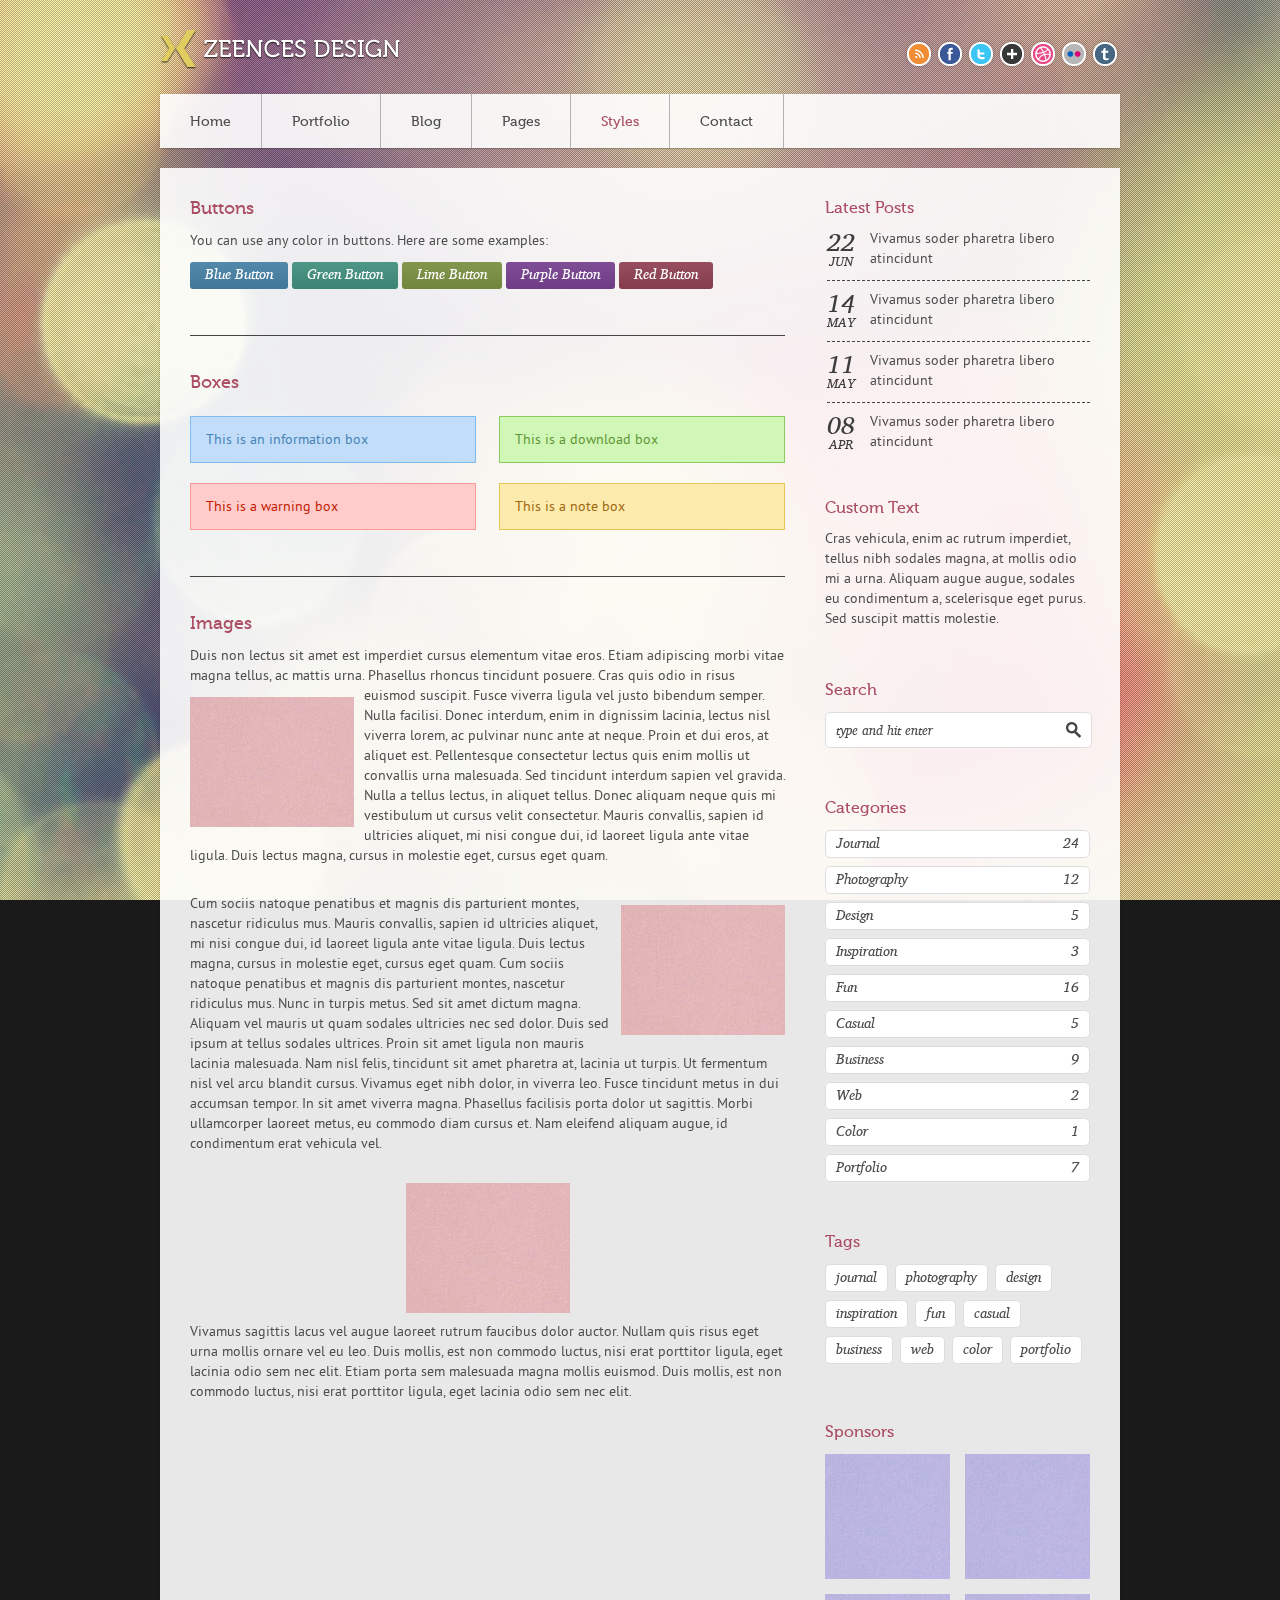
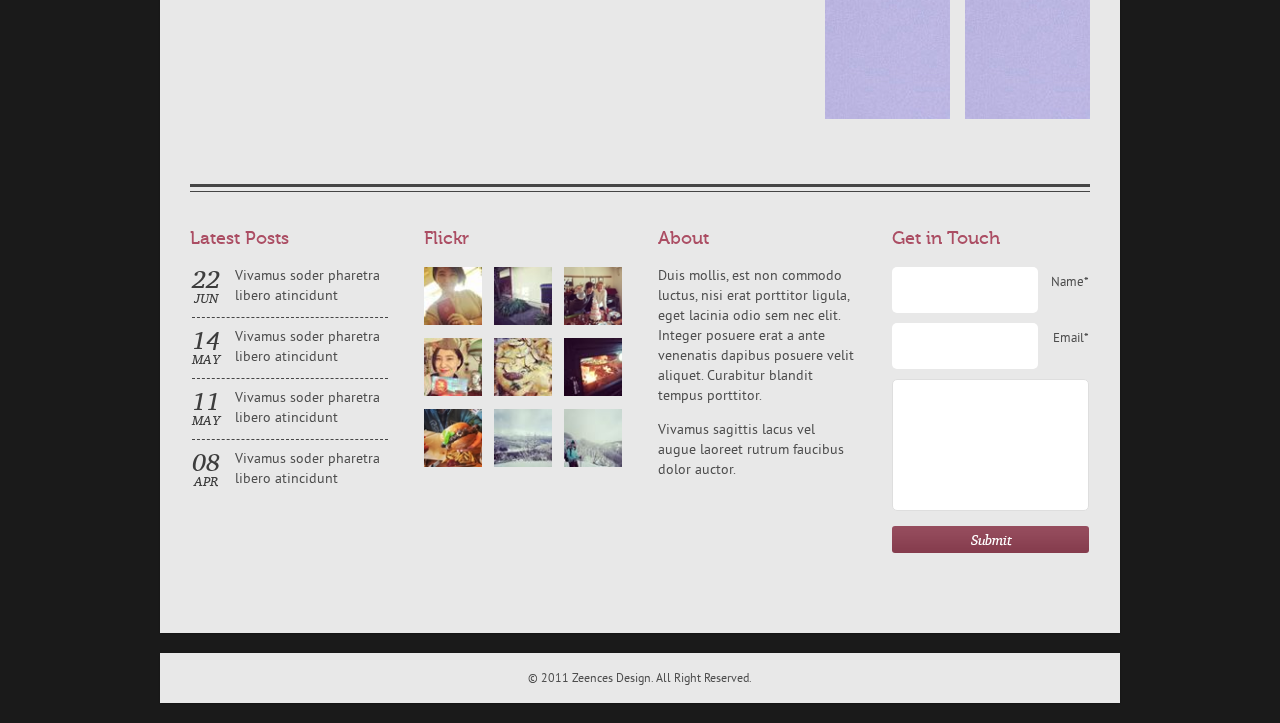
<file: Aki's kitchen/template/light/button-boxes-images.html>
<!DOCTYPE HTML>
<html lang="en-US">
<head>
<meta charset="UTF-8">
<title>Zeences Design</title>
<link rel="shortcut icon" type="image/x-icon" href="style/images/favicon.png" />
<link rel="stylesheet" type="text/css" href="style.css" media="all" />
<link rel="stylesheet" type="text/css" href="style/color/red.css" media="all" />
<link rel="stylesheet" type="text/css" media="screen" href="style/css/prettyPhoto.css"  />
<link rel="stylesheet" type="text/css" href="style/type/museo.css" media="all" />
<link rel="stylesheet" type="text/css" href="style/type/ptsans.css" media="all" />
<link rel="stylesheet" type="text/css" href="style/type/charis.css" media="all" />
<!--[if IE 7]>
<link rel="stylesheet" type="text/css" href="style/css/ie7.css" media="all" />
<![endif]-->
<!--[if IE 8]>
<link rel="stylesheet" type="text/css" href="style/css/ie8.css" media="all" />
<![endif]-->
<!--[if IE 9]>
<link rel="stylesheet" type="text/css" href="style/css/ie9.css" media="all" />
<![endif]-->
<script type="text/javascript" src="style/js/jquery-1.6.2.min.js"></script>
<script type="text/javascript" src="style/js/ddsmoothmenu.js"></script>
<script type="text/javascript" src="style/js/transify.js"></script>
<script type="text/javascript" src="style/js/jquery.prettyPhoto.js"></script>
<script type="text/javascript" src="style/js/jquery.superbgimage.min.js"></script>
<script type="text/javascript" src="style/js/jquery.slickforms.js"></script>
<script type="text/javascript">
jQuery(document).ready(function($){
	$('.forms').dcSlickForms();
});
</script>
</head>
<body>
<!-- Fullscreen backgrounds -->
<div id="thumbs">
<a href="style/images/art/bg1.jpg">1</a>
<a href="style/images/art/bg2.jpg">2</a>
<a href="style/images/art/bg3.jpg">3</a>
<a href="style/images/art/bg4.jpg">4</a>
<a href="style/images/art/bg5.jpg">5</a>
<a href="style/images/art/bg6.jpg">6</a>
</div>
<div id="superbgimage">
	<div class="scanlines"></div>
</div>
<!-- End Fullscreen backgrounds -->
<!-- Begin Wrapper -->
<div id="wrapper">
  <div id="header">
    <div class="logo"><a href="index.html"><img src="style/images/logo.png" alt="" /></a></div>
    <div class="social">
      <ul>
        <li><a href="#"><img src="style/images/icon-rss.png" alt="RSS" /></a></li>
        <li><a href="#"><img src="style/images/icon-facebook.png" alt="Facebook" /></a></li>
        <li><a href="#"><img src="style/images/icon-twitter.png" alt="Twitter" /></a></li>
        <li><a href="#"><img src="style/images/icon-googleplus.png" alt="Google+" /></a></li>
        <li><a href="#"><img src="style/images/icon-dribble.png" alt="Dribble" /></a></li>
        <li><a href="#"><img src="style/images/icon-flickr.png" alt="Flickr" /></a></li>
        <li><a href="#"><img src="style/images/icon-tumblr.png" alt="Tumblr" /></a></li>
      </ul>
    </div>
  </div>
  <div class="clear"></div>
  <!-- Begin Menu -->
  <div id="menu" class="menu opacity">
    <ul>
      <li><a href="index.html">Home</a></li>
      <li><a href="portfolio.html">Portfolio</a>
        <ul>
          <li><a href="portfolio.html">Portfolio 5 Columns</a></li>
          <li><a href="portfolio-post.html">Portfolio Post</a></li>
        </ul>
      </li>
      <li><a href="blog.html">Blog</a>
        <ul>
          <li><a href="post.html">Blog Post</a></li>
        </ul>
      </li>
      <li><a href="fullwidth.html">Pages</a>
        <ul>
          <li><a href="fullwidth.html">Full Width Page</a></li>
          <li><a href="pagewithsidebar.html">Page with Sidebar</a></li>
        </ul>
      </li>
      <li><a href="button-boxes-images.html" class="active">Styles</a>
        <ul>
          <li><a href="button-boxes-images.html">Buttons Boxes Images</a></li>
          <li><a href="columns.html">Columns</a></li>
          <li><a href="typography.html">Typography</a></li>
          <li><a href="tab-toggle-table.html">Tabs Toggle Tables</a></li>
          <li><a href="testimonials.html">Testimonials</a></li>
        </ul>
      </li>
      <li><a href="contact.html">Contact</a></li>
    </ul>
    <br style="clear: left" />
  </div>
  <!-- End Menu --> 
  
  <!-- Begin Container -->
  <div id="container" class="opacity"> 
    
    <!-- Begin Content -->
    <div class="content">
      <h3>Buttons</h3>
      <p>You can use any color in buttons. Here are some examples:</p>
      <a href="#" class="button blue">Blue Button</a> <a href="#" class="button green">Green Button</a> <a href="#" class="button lime">Lime Button</a> <a href="#" class="button purple">Purple Button</a> <a href="#" class="button red">Red Button</a>
      <div class="hr1"></div>
      <h3>Boxes</h3>
      <div class="one-half">
        <div class="info-box">This is an information box</div>
      </div>
      <div class="one-half last">
        <div class="download-box">This is a download box</div>
      </div>
      <div class="one-half">
        <div class="warning-box">This is a warning box</div>
      </div>
      <div class="one-half last">
        <div class="note-box">This is a note box</div>
      </div>
      <div class="clear"></div>
      <div class="hr1"></div>
      <h3>Images</h3>
      <p>Duis non lectus sit amet est imperdiet cursus elementum vitae eros. <span class="highlight">Etiam adipiscing</span> morbi vitae magna tellus, ac mattis urna. <span class="highlight2">Phasellus rhoncus tincidunt</span> posuere. Cras quis odio in risus euismod suscipit. <a href="style/images/art/6.jpg" rel="prettyPhoto[images]" title="this is title"><img src="style/images/art/c6.jpg" alt="" class="left"/></a> Fusce viverra ligula vel justo bibendum semper. Nulla facilisi. Donec interdum, enim in dignissim lacinia, lectus nisl viverra lorem, ac pulvinar nunc ante at neque. Proin et dui eros, at aliquet est. Pellentesque consectetur lectus quis enim mollis ut convallis urna malesuada. Sed tincidunt interdum sapien vel gravida. Nulla a tellus lectus, in aliquet tellus. Donec aliquam neque quis mi vestibulum ut cursus velit consectetur.  Mauris convallis, sapien id ultricies aliquet, mi nisi congue dui, id laoreet ligula ante vitae ligula. Duis lectus magna, cursus in molestie eget, cursus eget quam.</p>
      <br />
      <br />
      <p><a href="style/images/art/6.jpg" rel="prettyPhoto[images]" title="this is title"><img src="style/images/art/c6.jpg" alt="" class="right" /></a>Cum sociis natoque penatibus et magnis dis parturient montes, nascetur ridiculus mus. Mauris convallis, sapien id ultricies aliquet, mi nisi congue dui, id laoreet ligula ante vitae ligula. Duis lectus magna, cursus in molestie eget, cursus eget quam. Cum sociis natoque penatibus et magnis dis parturient montes, nascetur ridiculus mus.  Nunc in turpis metus. Sed sit amet dictum magna.  Aliquam vel mauris ut quam sodales ultricies nec sed dolor. Duis sed ipsum at tellus sodales ultrices. Proin sit amet ligula non mauris lacinia malesuada. Nam nisl felis, tincidunt sit amet pharetra at, lacinia ut turpis. Ut fermentum nisl vel arcu blandit cursus. Vivamus eget nibh dolor, in viverra leo. Fusce tincidunt metus in dui accumsan tempor. In sit amet viverra magna. Phasellus facilisis porta dolor ut sagittis. Morbi ullamcorper laoreet metus, eu commodo diam cursus et. Nam eleifend aliquam augue, id condimentum erat vehicula vel. </p>
      <br />
      <br />
      <p><a href="style/images/art/6.jpg" rel="prettyPhoto[images]" title="this is title"><img src="style/images/art/c6.jpg" alt="" class="center" /></a>Vivamus sagittis lacus vel augue laoreet rutrum faucibus dolor auctor. Nullam quis risus eget urna mollis ornare vel eu leo. Duis mollis, est non commodo luctus, nisi erat porttitor ligula, eget lacinia odio sem nec elit. Etiam porta sem malesuada magna mollis euismod. Duis mollis, est non commodo luctus, nisi erat porttitor ligula, eget lacinia odio sem nec elit.</p>
    </div>
    <!-- End Content --> 
    
    <!-- Begin Sidebar -->
    <div class="sidebar">
      <div class="sidebar-box">
        <h4>Latest Posts</h4>
        <ul class="latest-posts">
          <li><span class="date"><em class="day">22</em><em class="month">Jun</em></span> <a href="#">Vivamus soder pharetra libero atincidunt</a> </li>
          <li><span class="date"><em class="day">14</em><em class="month">May</em></span> <a href="#">Vivamus soder pharetra libero atincidunt</a> </li>
          <li><span class="date"><em class="day">11</em><em class="month">May</em></span> <a href="#">Vivamus soder pharetra libero atincidunt</a> </li>
          <li><span class="date"><em class="day">08</em><em class="month">Apr</em></span> <a href="#">Vivamus soder pharetra libero atincidunt</a> </li>
        </ul>
      </div>
      <div class="sidebar-box">
        <h4>Custom Text</h4>
        <p>Cras vehicula, enim ac rutrum imperdiet, tellus nibh sodales magna, at mollis odio mi a urna. Aliquam augue augue, sodales eu condimentum a, scelerisque eget purus. Sed suscipit mattis molestie.</p>
      </div>
      <div class="sidebar-box">
        <h4>Search</h4>
        <form class="searchform" method="get">
          <input type="text" id="s" name="s" value="type and hit enter" onfocus="this.value=''" onblur="this.value='type and hit enter'"/>
        </form>
      </div>
      <div class="sidebar-box">
        <h4>Categories</h4>
        <div class="cat-list">
          <ul>
            <li><a href="#">journal <span>24</span></a></li>
            <li><a href="#">photography <span>12</span></a></li>
            <li><a href="#">design <span>5</span></a></li>
            <li><a href="#">inspiration <span>3</span></a></li>
            <li><a href="#">fun <span>16</span></a></li>
            <li><a href="#">casual <span>5</span></a></li>
            <li><a href="#">business <span>9</span></a></li>
            <li><a href="#">web <span>2</span></a></li>
            <li><a href="#">color <span>1</span></a></li>
            <li><a href="#">portfolio <span>7</span></a></li>
          </ul>
        </div>
      </div>
      <div class="sidebar-box">
        <h4>Tags</h4>
        <div class="tag-list">
          <ul>
            <li><a href="#">journal</a></li>
            <li><a href="#">photography</a></li>
            <li><a href="#">design</a></li>
            <li><a href="#">inspiration</a></li>
            <li><a href="#">fun</a></li>
            <li><a href="#">casual</a></li>
            <li><a href="#">business</a></li>
            <li><a href="#">web</a></li>
            <li><a href="#">color</a></li>
            <li><a href="#">portfolio</a></li>
          </ul>
        </div>
      </div>
      <div class="sidebar-box">
        <h4>Sponsors</h4>
        <ul class="ads">
          <li><a href="#"><img src="style/images/art/ad1.jpg" alt="" /></a></li>
          <li><a href="#"><img src="style/images/art/ad2.jpg" alt="" /></a></li>
          <li><a href="#"><img src="style/images/art/ad3.jpg" alt="" /></a></li>
          <li><a href="#"><img src="style/images/art/ad4.jpg" alt="" /></a></li>
        </ul>
      </div>
    </div>
    <!-- End Sidebar -->
    
    <div class="clear"></div>
    <div id="footer">
      <div class="footer-top"></div>
      <!-- Divider -->
      <div class="one-fourth">
        <h3>Latest Posts</h3>
        <ul class="latest-posts">
          <li><span class="date"><em class="day">22</em><em class="month">Jun</em></span> <a href="#">Vivamus soder pharetra libero atincidunt</a> </li>
          <li><span class="date"><em class="day">14</em><em class="month">May</em></span> <a href="#">Vivamus soder pharetra libero atincidunt</a> </li>
          <li><span class="date"><em class="day">11</em><em class="month">May</em></span> <a href="#">Vivamus soder pharetra libero atincidunt</a> </li>
          <li><span class="date"><em class="day">08</em><em class="month">Apr</em></span> <a href="#">Vivamus soder pharetra libero atincidunt</a> </li>
        </ul>
      </div>
      <div class="one-fourth">
        <h3>Flickr</h3>
        <ul class="flickr">
          <li><a href="#"><img src="style/images/art/f1.jpg" alt="" /></a></li>
          <li><a href="#"><img src="style/images/art/f2.jpg" alt="" /></a></li>
          <li><a href="#"><img src="style/images/art/f3.jpg" alt="" /></a></li>
          <li><a href="#"><img src="style/images/art/f4.jpg" alt="" /></a></li>
          <li><a href="#"><img src="style/images/art/f5.jpg" alt="" /></a></li>
          <li><a href="#"><img src="style/images/art/f6.jpg" alt="" /></a></li>
          <li><a href="#"><img src="style/images/art/f7.jpg" alt="" /></a></li>
          <li><a href="#"><img src="style/images/art/f8.jpg" alt="" /></a></li>
          <li><a href="#"><img src="style/images/art/f9.jpg" alt="" /></a></li>
        </ul>
      </div>
      <div class="one-fourth">
        <h3>About</h3>
        <p>Duis mollis, est non commodo luctus, nisi erat porttitor ligula, eget lacinia odio sem nec elit. Integer posuere erat a ante venenatis dapibus posuere velit aliquet. Curabitur blandit tempus porttitor.</p> <br />
        <p>Vivamus sagittis lacus vel augue laoreet rutrum faucibus dolor auctor.</p>
      </div>
      <div class="one-fourth last">
        <h3>Get in Touch</h3>
        <!-- Form -->
        <div class="form-container">
          <form class="forms" action="contact/form-handler.php" method="post">
            <fieldset>
              <ol>
                <li class="form-row text-input-row">
                  <label>Name*</label>
                  <input type="text" name="name" value="" class="text-input required" title="" />
                </li>
                <li class="form-row text-input-row">
                  <label>Email*</label>
                  <input type="text" name="email" value="" class="text-input required email" title="" />
                </li>
                <li class="form-row text-area-row">
                  <textarea name="message" class="text-area required"></textarea>
                </li>
                <li class="form-row hidden-row">
                  <input type="hidden" name="hidden" value="" />
                </li>
                <li class="button-row">
                  <input type="submit" value="Submit" name="submit" class="btn-submit" />
                </li>
              </ol>
              <input type="hidden" name="v_error" id="v-error" value="Required" />
              <input type="hidden" name="v_email" id="v-email" value="Enter a valid email" />
            </fieldset>
          </form>
          <div class="response"></div>
        </div>
        <!-- End Form --> 
      </div>
      <div class="clear"></div>
    </div>
  </div>
  <!-- End Container -->
  
  <div id="copyright" class="opacity">
    <p>© 2011 Zeences Design. All Right Reserved.</p>
  </div>
</div>
<!-- End Wrapper --> 

<script type="text/javascript" src="style/js/scripts.js"></script>
</body>
</html>
</file>
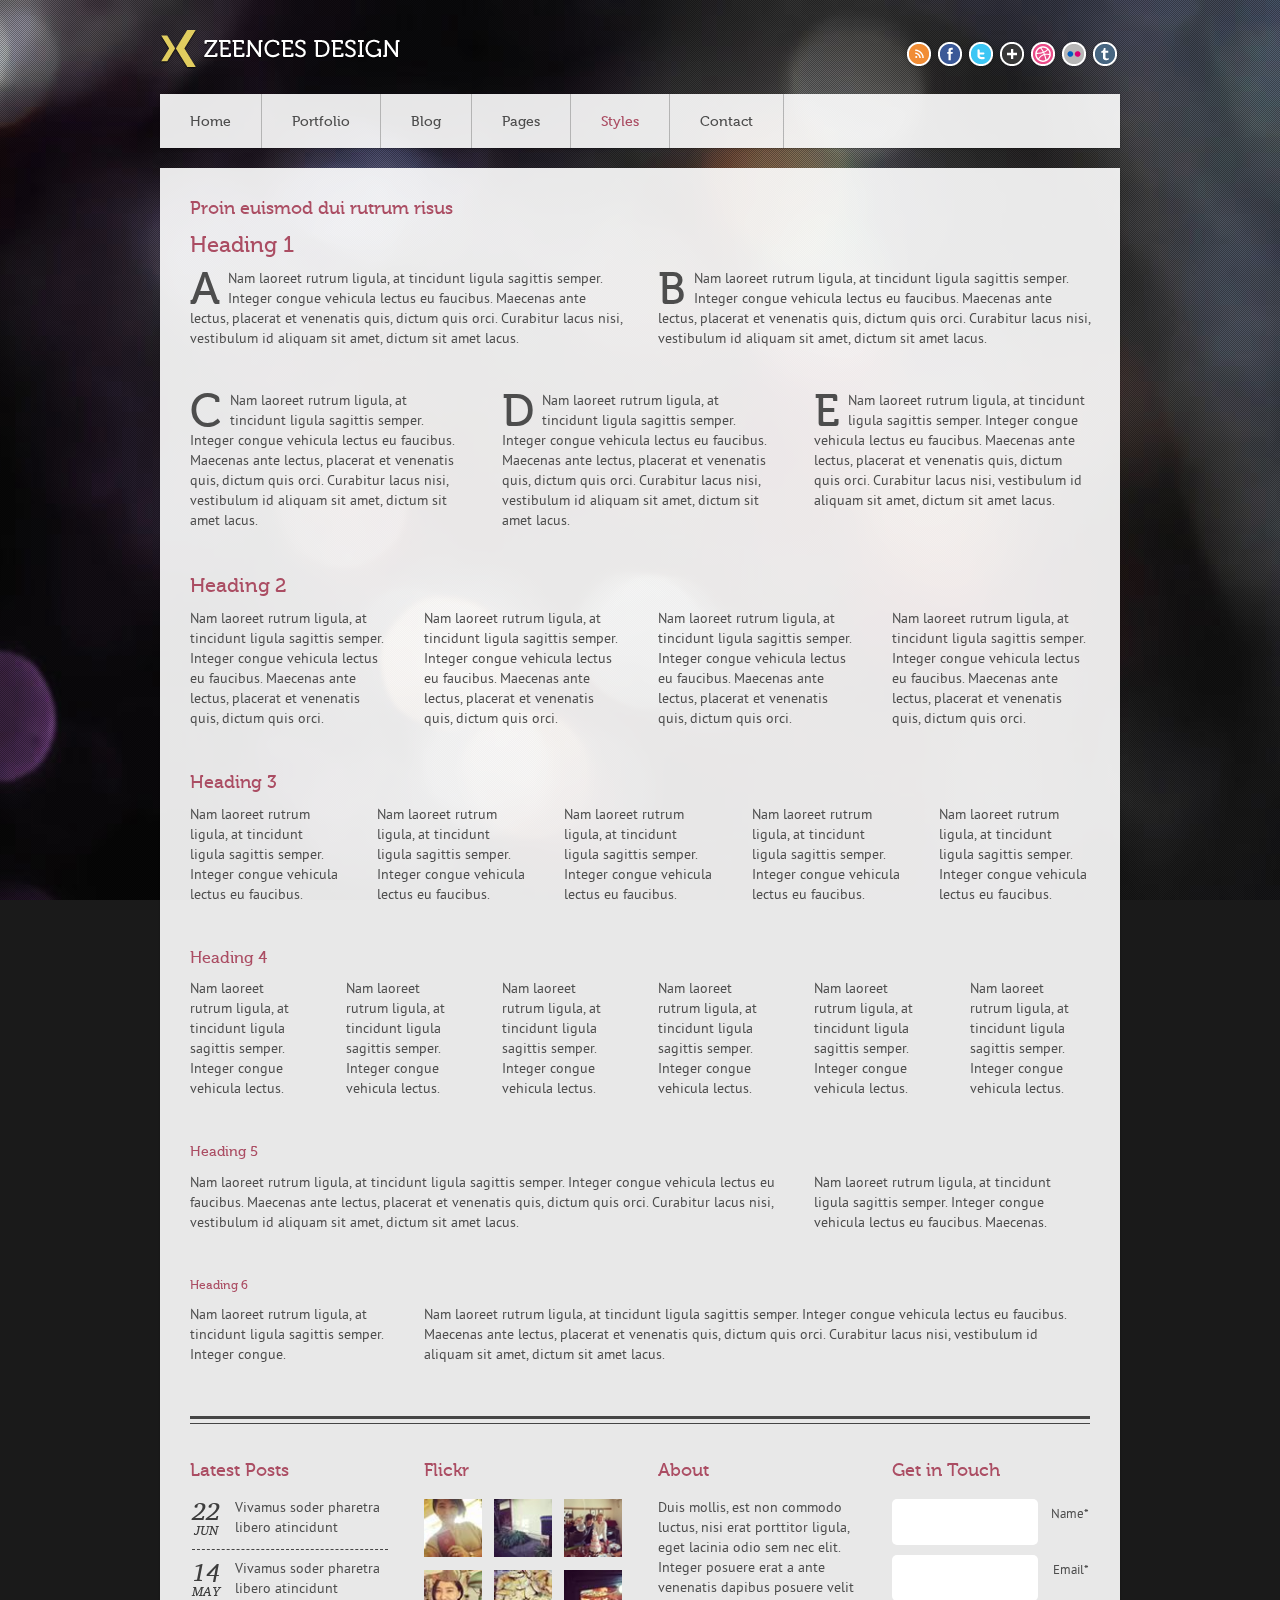
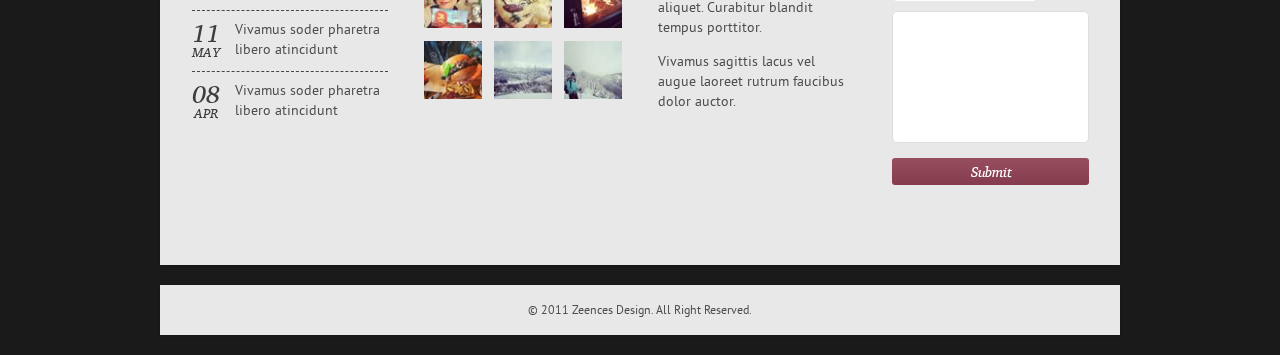
<file: Aki's kitchen/template/light/columns.html>
<!DOCTYPE HTML>
<html lang="en-US">
<head>
<meta charset="UTF-8">
<title>Zeences Design</title>
<link rel="shortcut icon" type="image/x-icon" href="style/images/favicon.png" />
<link rel="stylesheet" type="text/css" href="style.css" media="all" />
<link rel="stylesheet" type="text/css" href="style/color/red.css" media="all" />
<link rel="stylesheet" type="text/css" media="screen" href="style/css/prettyPhoto.css"  />
<link rel="stylesheet" type="text/css" href="style/type/museo.css" media="all" />
<link rel="stylesheet" type="text/css" href="style/type/ptsans.css" media="all" />
<link rel="stylesheet" type="text/css" href="style/type/charis.css" media="all" />
<!--[if IE 7]>
<link rel="stylesheet" type="text/css" href="style/css/ie7.css" media="all" />
<![endif]-->
<!--[if IE 8]>
<link rel="stylesheet" type="text/css" href="style/css/ie8.css" media="all" />
<![endif]-->
<!--[if IE 9]>
<link rel="stylesheet" type="text/css" href="style/css/ie9.css" media="all" />
<![endif]-->
<script type="text/javascript" src="style/js/jquery-1.6.2.min.js"></script>
<script type="text/javascript" src="style/js/ddsmoothmenu.js"></script>
<script type="text/javascript" src="style/js/transify.js"></script>
<script type="text/javascript" src="style/js/jquery.prettyPhoto.js"></script>
<script type="text/javascript" src="style/js/jquery.superbgimage.min.js"></script>
<script type="text/javascript" src="style/js/jquery.slickforms.js"></script>
<script type="text/javascript">
jQuery(document).ready(function($){
	$('.forms').dcSlickForms();
});
</script>
</head>
<body>
<!-- Fullscreen backgrounds -->
<div id="thumbs">
<a href="style/images/art/bg1.jpg">1</a>
<a href="style/images/art/bg2.jpg">2</a>
<a href="style/images/art/bg3.jpg">3</a>
<a href="style/images/art/bg4.jpg">4</a>
<a href="style/images/art/bg5.jpg">5</a>
<a href="style/images/art/bg6.jpg">6</a>
</div>
<div id="superbgimage">
	<div class="scanlines"></div>
</div>
<!-- End Fullscreen backgrounds -->
<!-- Begin Wrapper -->
<div id="wrapper">
  <div id="header">
    <div class="logo"><a href="index.html"><img src="style/images/logo.png" alt="" /></a></div>
    <div class="social">
      <ul>
        <li><a href="#"><img src="style/images/icon-rss.png" alt="RSS" /></a></li>
        <li><a href="#"><img src="style/images/icon-facebook.png" alt="Facebook" /></a></li>
        <li><a href="#"><img src="style/images/icon-twitter.png" alt="Twitter" /></a></li>
        <li><a href="#"><img src="style/images/icon-googleplus.png" alt="Google+" /></a></li>
        <li><a href="#"><img src="style/images/icon-dribble.png" alt="Dribble" /></a></li>
        <li><a href="#"><img src="style/images/icon-flickr.png" alt="Flickr" /></a></li>
        <li><a href="#"><img src="style/images/icon-tumblr.png" alt="Tumblr" /></a></li>
      </ul>
    </div>
  </div>
  <div class="clear"></div>
 <!-- Begin Menu -->
  <div id="menu" class="menu opacity">
    <ul>
      <li><a href="index.html">Home</a></li>
      <li><a href="portfolio.html">Portfolio</a>
        <ul>
        	<li><a href="portfolio.html">Portfolio 5 Columns</a></li>
      	  <li><a href="portfolio-post.html">Portfolio Post</a></li>
        </ul>
      </li>
      <li><a href="blog.html">Blog</a>
        <ul>
      	  <li><a href="post.html">Blog Post</a></li>
        </ul>
      </li>
      <li><a href="fullwidth.html">Pages</a>
        <ul>
      	  <li><a href="fullwidth.html">Full Width Page</a></li>
      	  <li><a href="pagewithsidebar.html">Page with Sidebar</a></li>
        </ul>
      </li>
      <li><a href="button-boxes-images.html" class="active">Styles</a>
      	<ul>
      	  <li><a href="button-boxes-images.html">Buttons Boxes Images</a></li>
      	  <li><a href="columns.html">Columns</a></li>
      	  <li><a href="typography.html">Typography</a></li>
          <li><a href="tab-toggle-table.html">Tabs Toggle Tables</a></li>
          <li><a href="testimonials.html">Testimonials</a></li>
        </ul>
      </li>
      <li><a href="contact.html">Contact</a></li>
    </ul>
    <br style="clear: left" />
  </div>
  <!-- End Menu -->  
  
  <!-- Begin Container -->
  <div id="container" class="opacity"> 
   
	<div class="full-width">
        <h3>Proin euismod dui rutrum risus</h3>
        
        
        <h1>Heading 1</h1>
    <div class="one-half">
      <p><span class="dropcap">A</span>Nam laoreet rutrum ligula, at tincidunt ligula sagittis semper. Integer congue vehicula lectus eu faucibus. Maecenas ante lectus, placerat et venenatis quis, dictum quis orci. Curabitur lacus nisi, vestibulum id aliquam sit amet, dictum sit amet lacus. </p>
    </div>
    <div class="one-half last">
      <p><span class="dropcap">B</span>Nam laoreet rutrum ligula, at tincidunt ligula sagittis semper. Integer congue vehicula lectus eu faucibus. Maecenas ante lectus, placerat et venenatis quis, dictum quis orci. Curabitur lacus nisi, vestibulum id aliquam sit amet, dictum sit amet lacus. </p>
    </div>
    <div class="clear"></div>
    <br />
    <br />
    <br />
    <div class="one-third">
      <p><span class="dropcap">C</span>Nam laoreet rutrum ligula, at tincidunt ligula sagittis semper. Integer congue vehicula lectus eu faucibus. Maecenas ante lectus, placerat et venenatis quis, dictum quis orci. Curabitur lacus nisi, vestibulum id aliquam sit amet, dictum sit amet lacus. </p>
    </div>
    <div class="one-third">
      <p><span class="dropcap">D</span>Nam laoreet rutrum ligula, at tincidunt ligula sagittis semper. Integer congue vehicula lectus eu faucibus. Maecenas ante lectus, placerat et venenatis quis, dictum quis orci. Curabitur lacus nisi, vestibulum id aliquam sit amet, dictum sit amet lacus. </p>
    </div>
    <div class="one-third last">
      <p><span class="dropcap">E</span>Nam laoreet rutrum ligula, at tincidunt ligula sagittis semper. Integer congue vehicula lectus eu faucibus. Maecenas ante lectus, placerat et venenatis quis, dictum quis orci. Curabitur lacus nisi, vestibulum id aliquam sit amet, dictum sit amet lacus. </p>
    </div>
    <div class="clear"></div>
    <br />
    <br />
    <br />
    <h2>Heading 2</h2>
    <div class="one-fourth">
      <p>Nam laoreet rutrum ligula, at tincidunt ligula sagittis semper. Integer congue vehicula lectus eu faucibus. Maecenas ante lectus, placerat et venenatis quis, dictum quis orci.</p>
    </div>
    <div class="one-fourth">
      <p>Nam laoreet rutrum ligula, at tincidunt ligula sagittis semper. Integer congue vehicula lectus eu faucibus. Maecenas ante lectus, placerat et venenatis quis, dictum quis orci.</p>
    </div>
    <div class="one-fourth">
      <p>Nam laoreet rutrum ligula, at tincidunt ligula sagittis semper. Integer congue vehicula lectus eu faucibus. Maecenas ante lectus, placerat et venenatis quis, dictum quis orci.</p>
    </div>
    <div class="one-fourth last">
      <p>Nam laoreet rutrum ligula, at tincidunt ligula sagittis semper. Integer congue vehicula lectus eu faucibus. Maecenas ante lectus, placerat et venenatis quis, dictum quis orci.</p>
    </div>
    <div class="clear"></div>
    <br />
    <br />
    <br />
    <h3>Heading 3</h3>
    <div class="one-fifth">
      <p>Nam laoreet rutrum ligula, at tincidunt ligula sagittis semper. Integer congue vehicula lectus eu faucibus. </p>
    </div>
    <div class="one-fifth">
      <p>Nam laoreet rutrum ligula, at tincidunt ligula sagittis semper. Integer congue vehicula lectus eu faucibus. </p>
    </div>
    <div class="one-fifth">
      <p>Nam laoreet rutrum ligula, at tincidunt ligula sagittis semper. Integer congue vehicula lectus eu faucibus. </p>
    </div>
    <div class="one-fifth">
      <p>Nam laoreet rutrum ligula, at tincidunt ligula sagittis semper. Integer congue vehicula lectus eu faucibus.</p>
    </div>
    <div class="one-fifth last">
      <p>Nam laoreet rutrum ligula, at tincidunt ligula sagittis semper. Integer congue vehicula lectus eu faucibus.</p>
    </div>
    <div class="clear"></div>
    <br />
    <br />
    <br />
    <h4>Heading 4</h4>
    <div class="one-sixth">
      <p>Nam laoreet rutrum ligula, at tincidunt ligula sagittis semper. Integer congue vehicula lectus. </p>
    </div>
    <div class="one-sixth">
      <p>Nam laoreet rutrum ligula, at tincidunt ligula sagittis semper. Integer congue vehicula lectus. </p>
    </div>
    <div class="one-sixth">
      <p>Nam laoreet rutrum ligula, at tincidunt ligula sagittis semper. Integer congue vehicula lectus. </p>
    </div>
    <div class="one-sixth">
      <p>Nam laoreet rutrum ligula, at tincidunt ligula sagittis semper. Integer congue vehicula lectus.</p>
    </div>
    <div class="one-sixth">
      <p>Nam laoreet rutrum ligula, at tincidunt ligula sagittis semper. Integer congue vehicula lectus.</p>
    </div>
    <div class="one-sixth last">
      <p>Nam laoreet rutrum ligula, at tincidunt ligula sagittis semper. Integer congue vehicula lectus.</p>
    </div>
    <div class="clear"></div>
   <br />
    <br />
    <br />
    <h5>Heading 5</h5>
    <div class="two-third">
      <p>Nam laoreet rutrum ligula, at tincidunt ligula sagittis semper. Integer congue vehicula lectus eu faucibus. Maecenas ante lectus, placerat et venenatis quis, dictum quis orci. Curabitur lacus nisi, vestibulum id aliquam sit amet, dictum sit amet lacus. </p>
    </div>
    <div class="one-third last">
      <p>Nam laoreet rutrum ligula, at tincidunt ligula sagittis semper. Integer congue vehicula lectus eu faucibus. Maecenas. </p>
    </div>
    <div class="clear"></div>
    <br />
    <br />
    <br />
    <h6>Heading 6</h6>
    <div class="one-fourth">
      <p>Nam laoreet rutrum ligula, at tincidunt ligula sagittis semper. Integer congue. </p>
    </div>
    <div class="three-fourth last">
      <p>Nam laoreet rutrum ligula, at tincidunt ligula sagittis semper. Integer congue vehicula lectus eu faucibus. Maecenas ante lectus, placerat et venenatis quis, dictum quis orci. Curabitur lacus nisi, vestibulum id aliquam sit amet, dictum sit amet lacus. </p>
    </div>
    <div class="clear"></div>

    

      </div><!-- End Full Width -->
     
  <div class="clear"></div>
    <div id="footer">
      <div class="footer-top"></div>
      <!-- Divider -->
      <div class="one-fourth">
        <h3>Latest Posts</h3>
        <ul class="latest-posts">
          <li><span class="date"><em class="day">22</em><em class="month">Jun</em></span> <a href="#">Vivamus soder pharetra libero atincidunt</a> </li>
          <li><span class="date"><em class="day">14</em><em class="month">May</em></span> <a href="#">Vivamus soder pharetra libero atincidunt</a> </li>
          <li><span class="date"><em class="day">11</em><em class="month">May</em></span> <a href="#">Vivamus soder pharetra libero atincidunt</a> </li>
          <li><span class="date"><em class="day">08</em><em class="month">Apr</em></span> <a href="#">Vivamus soder pharetra libero atincidunt</a> </li>
        </ul>
      </div>
      <div class="one-fourth">
        <h3>Flickr</h3>
        <ul class="flickr">
          <li><a href="#"><img src="style/images/art/f1.jpg" alt="" /></a></li>
          <li><a href="#"><img src="style/images/art/f2.jpg" alt="" /></a></li>
          <li><a href="#"><img src="style/images/art/f3.jpg" alt="" /></a></li>
          <li><a href="#"><img src="style/images/art/f4.jpg" alt="" /></a></li>
          <li><a href="#"><img src="style/images/art/f5.jpg" alt="" /></a></li>
          <li><a href="#"><img src="style/images/art/f6.jpg" alt="" /></a></li>
          <li><a href="#"><img src="style/images/art/f7.jpg" alt="" /></a></li>
          <li><a href="#"><img src="style/images/art/f8.jpg" alt="" /></a></li>
          <li><a href="#"><img src="style/images/art/f9.jpg" alt="" /></a></li>
        </ul>
      </div>
      <div class="one-fourth">
        <h3>About</h3>
        <p>Duis mollis, est non commodo luctus, nisi erat porttitor ligula, eget lacinia odio sem nec elit. Integer posuere erat a ante venenatis dapibus posuere velit aliquet. Curabitur blandit tempus porttitor.</p> <br />
        <p>Vivamus sagittis lacus vel augue laoreet rutrum faucibus dolor auctor.</p>
      </div>
      <div class="one-fourth last">
        <h3>Get in Touch</h3>
        <!-- Form -->
        <div class="form-container">
          <form class="forms" action="contact/form-handler.php" method="post">
            <fieldset>
              <ol>
                <li class="form-row text-input-row">
                  <label>Name*</label>
                  <input type="text" name="name" value="" class="text-input required" title="" />
                </li>
                <li class="form-row text-input-row">
                  <label>Email*</label>
                  <input type="text" name="email" value="" class="text-input required email" title="" />
                </li>
                <li class="form-row text-area-row">
                  <textarea name="message" class="text-area required"></textarea>
                </li>
                <li class="form-row hidden-row">
                  <input type="hidden" name="hidden" value="" />
                </li>
                <li class="button-row">
                  <input type="submit" value="Submit" name="submit" class="btn-submit" />
                </li>
              </ol>
              <input type="hidden" name="v_error" id="v-error" value="Required" />
              <input type="hidden" name="v_email" id="v-email" value="Enter a valid email" />
            </fieldset>
          </form>
          <div class="response"></div>
        </div>
        <!-- End Form --> 
      </div>
      <div class="clear"></div>
    </div>
  </div>
  <!-- End Container -->
  
  <div id="copyright" class="opacity">
    <p>© 2011 Zeences Design. All Right Reserved.</p>
  </div>
</div>
<!-- End Wrapper --> 

<script type="text/javascript" src="style/js/scripts.js"></script>
</body>
</html>
</file>
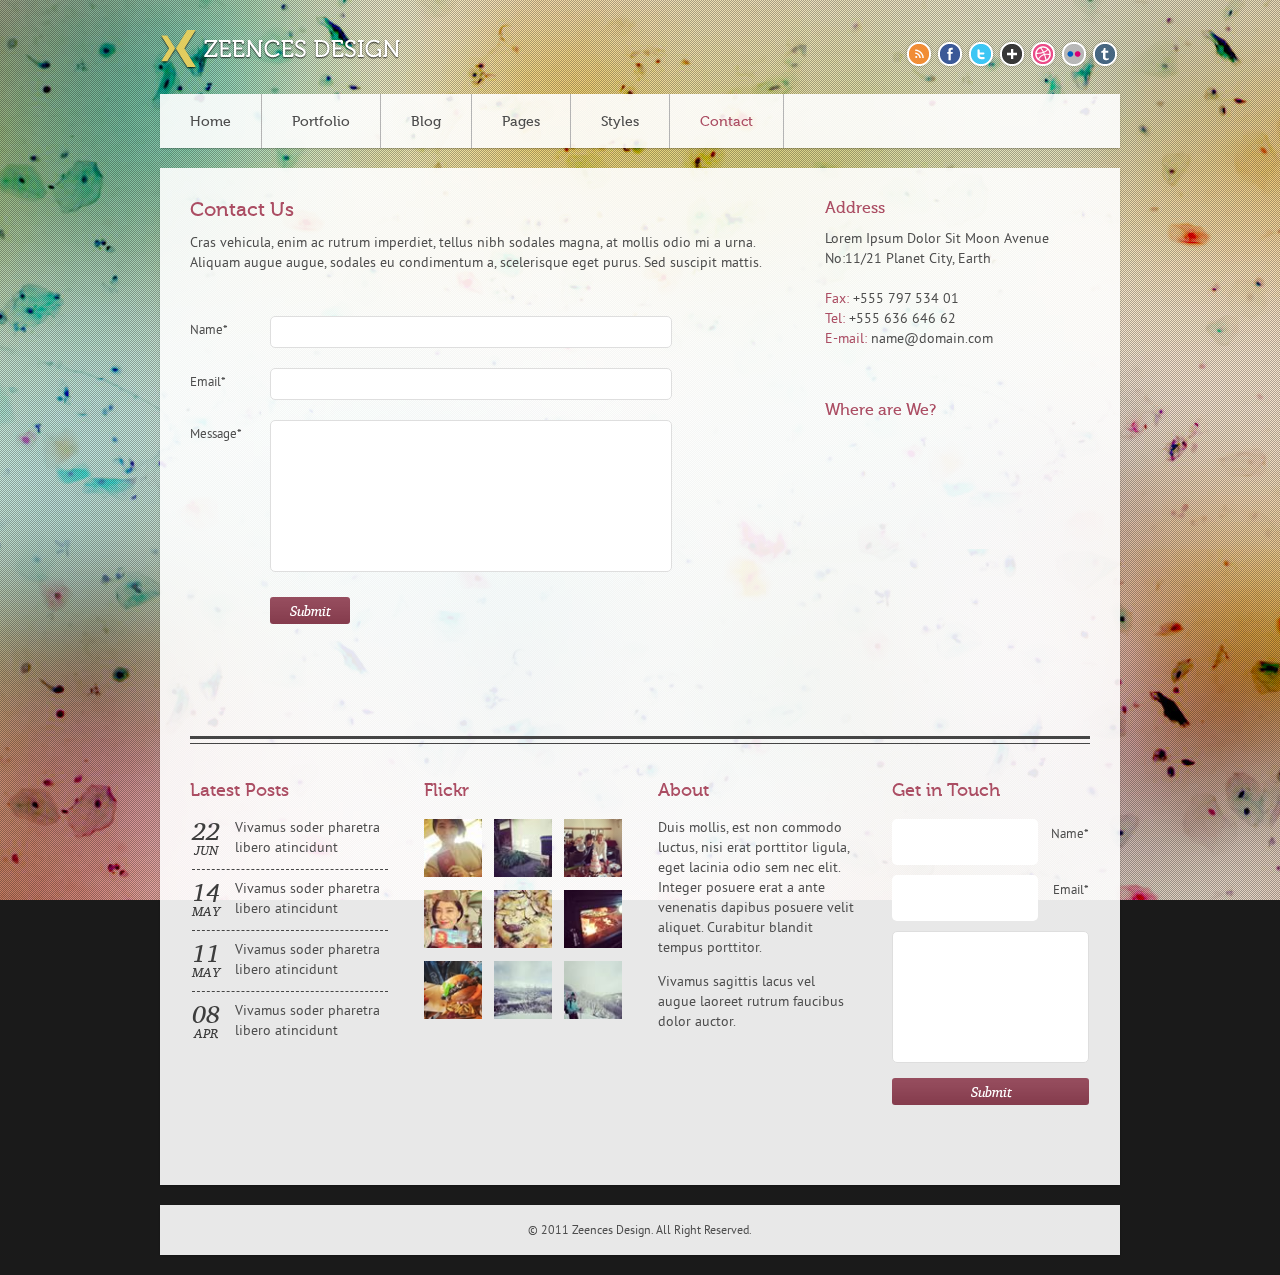
<file: Aki's kitchen/template/light/contact.html>
<!DOCTYPE HTML>
<html lang="en-US">
<head>
<meta charset="UTF-8">
<title>Zeences Design</title>
<link rel="shortcut icon" type="image/x-icon" href="style/images/favicon.png" />
<link rel="stylesheet" type="text/css" href="style.css" media="all" />
<link rel="stylesheet" type="text/css" href="style/color/red.css" media="all" />
<link rel="stylesheet" type="text/css" media="screen" href="style/css/prettyPhoto.css"  />
<link rel="stylesheet" type="text/css" href="style/type/museo.css" media="all" />
<link rel="stylesheet" type="text/css" href="style/type/ptsans.css" media="all" />
<link rel="stylesheet" type="text/css" href="style/type/charis.css" media="all" />
<!--[if IE 7]>
<link rel="stylesheet" type="text/css" href="style/css/ie7.css" media="all" />
<![endif]-->
<!--[if IE 8]>
<link rel="stylesheet" type="text/css" href="style/css/ie8.css" media="all" />
<![endif]-->
<!--[if IE 9]>
<link rel="stylesheet" type="text/css" href="style/css/ie9.css" media="all" />
<![endif]-->
<script type="text/javascript" src="style/js/jquery-1.6.2.min.js"></script>
<script type="text/javascript" src="style/js/ddsmoothmenu.js"></script>
<script type="text/javascript" src="style/js/transify.js"></script>
<script type="text/javascript" src="style/js/jquery.prettyPhoto.js"></script>
<script type="text/javascript" src="style/js/jquery.superbgimage.min.js"></script>
<script type="text/javascript" src="style/js/jquery.slickforms.js"></script>
<script type="text/javascript">
jQuery(document).ready(function($){
	$('.forms').dcSlickForms();
});
</script>
</head>
<body>
<!-- Fullscreen backgrounds -->
<div id="thumbs">
  <a href="style/images/art/bg1.jpg">1</a> 
  <a href="style/images/art/bg2.jpg">1</a> 
  <a href="style/images/art/bg3.jpg">1</a> 
  <a href="style/images/art/bg4.jpg">1</a> 
  <a href="style/images/art/bg5.jpg">1</a> 
  <a href="style/images/art/bg6.jpg">1</a> 
</div>
<div id="superbgimage">
  <div class="scanlines"></div>
</div>
<!-- End Fullscreen backgrounds --> 
<!-- Begin Wrapper -->
<div id="wrapper">
  <div id="header">
    <div class="logo"><a href="index.html"><img src="style/images/logo.png" alt="" /></a></div>
    <div class="social">
      <ul>
        <li><a href="#"><img src="style/images/icon-rss.png" alt="RSS" /></a></li>
        <li><a href="#"><img src="style/images/icon-facebook.png" alt="Facebook" /></a></li>
        <li><a href="#"><img src="style/images/icon-twitter.png" alt="Twitter" /></a></li>
        <li><a href="#"><img src="style/images/icon-googleplus.png" alt="Google+" /></a></li>
        <li><a href="#"><img src="style/images/icon-dribble.png" alt="Dribble" /></a></li>
        <li><a href="#"><img src="style/images/icon-flickr.png" alt="Flickr" /></a></li>
        <li><a href="#"><img src="style/images/icon-tumblr.png" alt="Tumblr" /></a></li>
      </ul>
    </div>
  </div>
  <div class="clear"></div>
  <!-- Begin Menu -->
  <div id="menu" class="menu opacity">
    <ul>
      <li><a href="index.html">Home</a></li>
      <li><a href="portfolio.html">Portfolio</a>
        <ul>
          <li><a href="portfolio.html">Portfolio 5 Columns</a></li>
          <li><a href="portfolio-post.html">Portfolio Post</a></li>
        </ul>
      </li>
      <li><a href="blog.html">Blog</a>
        <ul>
          <li><a href="post.html">Blog Post</a></li>
        </ul>
      </li>
      <li><a href="fullwidth.html">Pages</a>
        <ul>
      	  <li><a href="fullwidth.html">Full Width Page</a></li>
      	  <li><a href="pagewithsidebar.html">Page with Sidebar</a></li>
        </ul>
      </li>
      <li><a href="button-boxes-images.html">Styles</a>
        <ul>
          <li><a href="button-boxes-images.html">Buttons Boxes Images</a></li>
          <li><a href="columns.html">Columns</a></li>
          <li><a href="typography.html">Typography</a></li>
          <li><a href="tab-toggle-table.html">Tabs Toggle Tables</a></li>
          <li><a href="testimonials.html">Testimonials</a></li>
        </ul>
      </li>
      <li><a href="contact.html" class="active">Contact</a></li>
    </ul>
    <br style="clear: left" />
  </div>
  <!-- End Menu --> 
  
  <!-- Begin Container -->
  <div id="container" class="opacity">
    <div class="content">
      <h2>Contact Us</h2>
      <p>Cras vehicula, enim ac rutrum imperdiet, tellus nibh sodales magna, at mollis odio mi a urna. Aliquam augue augue, sodales eu condimentum a, scelerisque eget purus. Sed suscipit mattis.</p>
      <br />
      <br />
      <br />
      <div class="form-container">
        <form class="forms" action="contact/form-handler.php" method="post">
          <fieldset>
            <ol>
              <li class="form-row text-input-row">
                <label>Name*</label>
                <input type="text" name="name" value="" class="text-input required" title="" />
              </li>
              <li class="form-row text-input-row">
                <label>Email*</label>
                <input type="text" name="email" value="" class="text-input required email" title="" />
              </li>
              <li class="form-row text-area-row">
                <label>Message*</label>
                <textarea name="message" class="text-area required"></textarea>
              </li>
              <li class="form-row hidden-row">
                <input type="hidden" name="hidden" value="" />
              </li>
              <li class="button-row">
                <input type="submit" value="Submit" name="submit" class="btn-submit" />
              </li>
            </ol>
            <input type="hidden" name="v_error" id="v-error" value="Required" />
            <input type="hidden" name="v_email" id="v-email" value="Enter a valid email" />
          </fieldset>
        </form>
        <div class="response"></div>
      </div>
      <br />
    </div>
    <div class="sidebar">
      <div class="sidebar-box">
        <h4>Address</h4>
        <p>Lorem Ipsum Dolor Sit
          Moon Avenue No:11/21
          Planet City, Earth<br>
          <br>
          <span class="lite1">Fax:</span> +555 797 534 01<br>
          <span class="lite1">Tel:</span> +555 636 646 62<br>
          <span class="lite1">E-mail:</span> name@domain.com</p>
      </div>
      <div class="sidebar-box">
        <h4>Where are We?</h4>
        <iframe width="265" height="200" frameborder="0" scrolling="no" marginheight="0" marginwidth="0" src="http://maps.google.com/?ie=UTF8&amp;ll=40.959289,29.082184&amp;spn=0.012963,0.022659&amp;z=14&amp;output=embed"></iframe>
      </div>
    </div>
    <div class="clear"></div>
    <div id="footer">
      <div class="footer-top"></div>
      <!-- Divider -->
      <div class="one-fourth">
        <h3>Latest Posts</h3>
        <ul class="latest-posts">
          <li><span class="date"><em class="day">22</em><em class="month">Jun</em></span> <a href="#">Vivamus soder pharetra libero atincidunt</a> </li>
          <li><span class="date"><em class="day">14</em><em class="month">May</em></span> <a href="#">Vivamus soder pharetra libero atincidunt</a> </li>
          <li><span class="date"><em class="day">11</em><em class="month">May</em></span> <a href="#">Vivamus soder pharetra libero atincidunt</a> </li>
          <li><span class="date"><em class="day">08</em><em class="month">Apr</em></span> <a href="#">Vivamus soder pharetra libero atincidunt</a> </li>
        </ul>
      </div>
      <div class="one-fourth">
        <h3>Flickr</h3>
        <ul class="flickr">
          <li><a href="#"><img src="style/images/art/f1.jpg" alt="" /></a></li>
          <li><a href="#"><img src="style/images/art/f2.jpg" alt="" /></a></li>
          <li><a href="#"><img src="style/images/art/f3.jpg" alt="" /></a></li>
          <li><a href="#"><img src="style/images/art/f4.jpg" alt="" /></a></li>
          <li><a href="#"><img src="style/images/art/f5.jpg" alt="" /></a></li>
          <li><a href="#"><img src="style/images/art/f6.jpg" alt="" /></a></li>
          <li><a href="#"><img src="style/images/art/f7.jpg" alt="" /></a></li>
          <li><a href="#"><img src="style/images/art/f8.jpg" alt="" /></a></li>
          <li><a href="#"><img src="style/images/art/f9.jpg" alt="" /></a></li>
        </ul>
      </div>
      <div class="one-fourth">
        <h3>About</h3>
        <p>Duis mollis, est non commodo luctus, nisi erat porttitor ligula, eget lacinia odio sem nec elit. Integer posuere erat a ante venenatis dapibus posuere velit aliquet. Curabitur blandit tempus porttitor.</p> <br />
        <p>Vivamus sagittis lacus vel augue laoreet rutrum faucibus dolor auctor.</p>
      </div>
      <div class="one-fourth last">
        <h3>Get in Touch</h3>
        <!-- Form -->
        <div class="form-container">
          <form class="forms" action="contact/form-handler.php" method="post">
            <fieldset>
              <ol>
                <li class="form-row text-input-row">
                  <label>Name*</label>
                  <input type="text" name="name" value="" class="text-input required" title="" />
                </li>
                <li class="form-row text-input-row">
                  <label>Email*</label>
                  <input type="text" name="email" value="" class="text-input required email" title="" />
                </li>
                <li class="form-row text-area-row">
                  <textarea name="message" class="text-area required"></textarea>
                </li>
                <li class="form-row hidden-row">
                  <input type="hidden" name="hidden" value="" />
                </li>
                <li class="button-row">
                  <input type="submit" value="Submit" name="submit" class="btn-submit" />
                </li>
              </ol>
              <input type="hidden" name="v_error" value="Required" />
              <input type="hidden" name="v_email" value="Enter a valid email" />
            </fieldset>
          </form>
          <div class="response"></div>
        </div>
        <!-- End Form --> 
      </div>
      <div class="clear"></div>
    </div>
  </div>
  <!-- End Container -->
  
  <div id="copyright" class="opacity">
    <p>© 2011 Zeences Design. All Right Reserved.</p>
  </div>
</div>
<!-- End Wrapper --> 

<script type="text/javascript" src="style/js/scripts.js"></script>
</body>
</html>
</file>
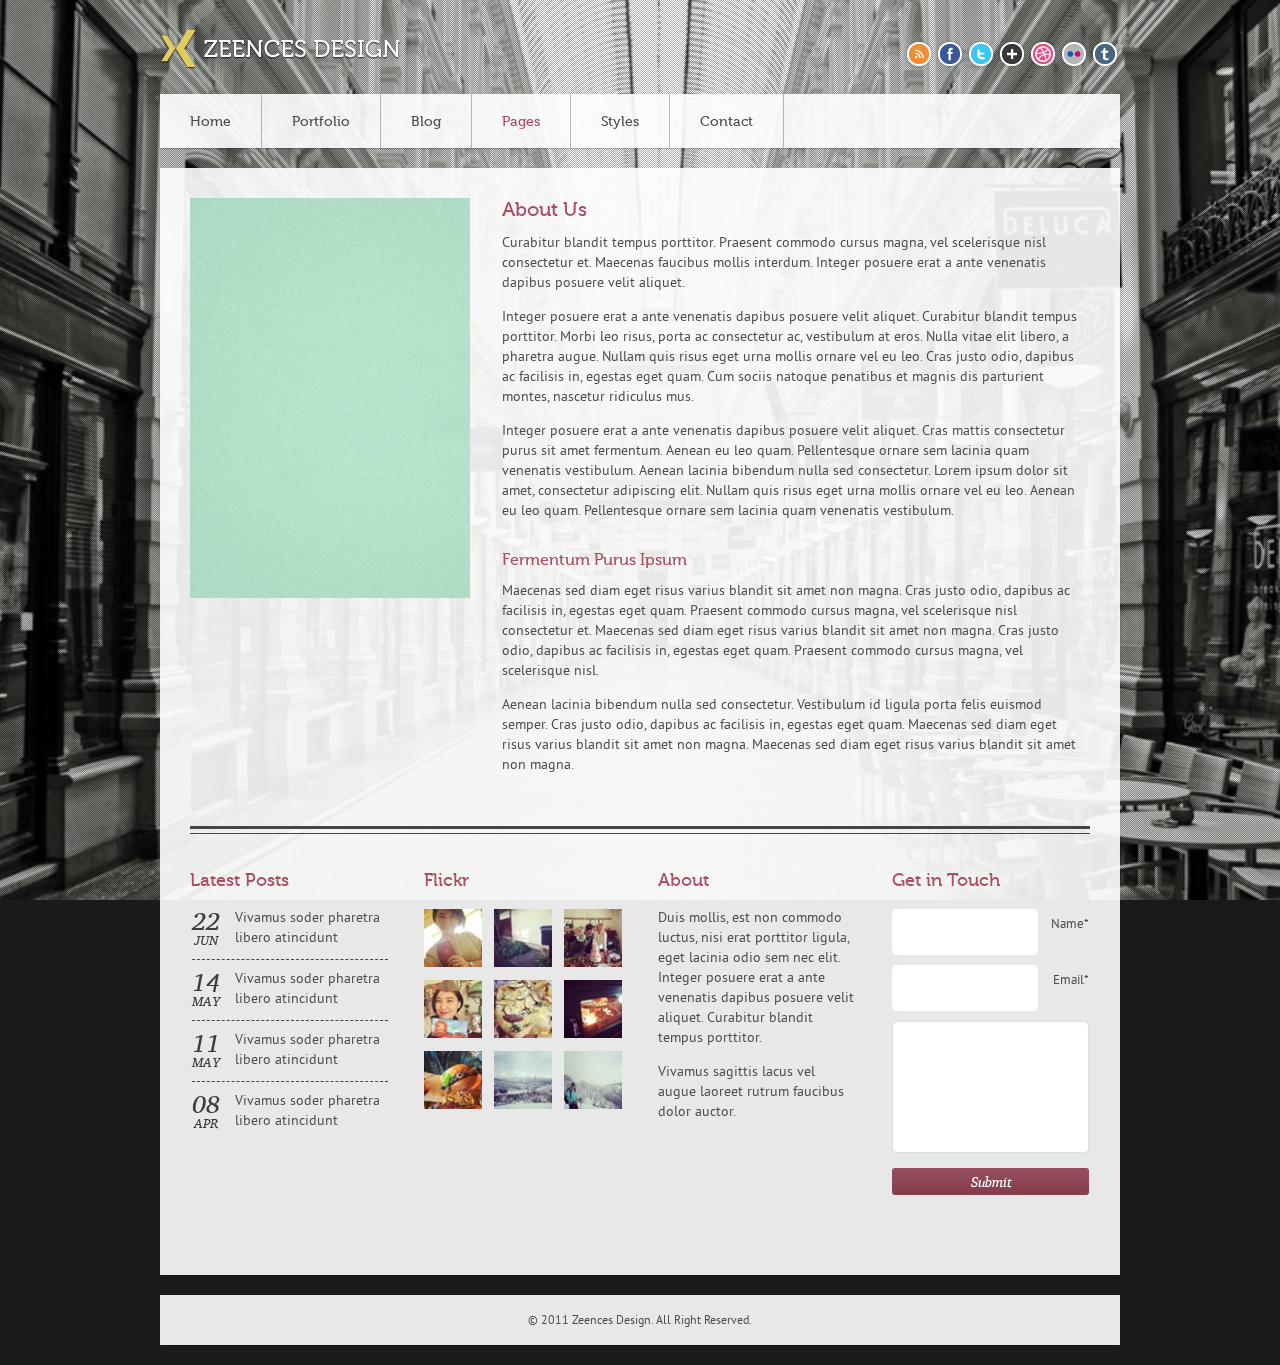
<file: Aki's kitchen/template/light/fullwidth.html>
<!DOCTYPE HTML>
<html lang="en-US">
<head>
<meta charset="UTF-8">
<title>Zeences Design</title>
<link rel="shortcut icon" type="image/x-icon" href="style/images/favicon.png" />
<link rel="stylesheet" type="text/css" href="style.css" media="all" />
<link rel="stylesheet" type="text/css" href="style/color/red.css" media="all" />
<link rel="stylesheet" type="text/css" media="screen" href="style/css/prettyPhoto.css"  />
<link rel="stylesheet" type="text/css" href="style/type/museo.css" media="all" />
<link rel="stylesheet" type="text/css" href="style/type/ptsans.css" media="all" />
<link rel="stylesheet" type="text/css" href="style/type/charis.css" media="all" />
<!--[if IE 7]>
<link rel="stylesheet" type="text/css" href="style/css/ie7.css" media="all" />
<![endif]-->
<!--[if IE 8]>
<link rel="stylesheet" type="text/css" href="style/css/ie8.css" media="all" />
<![endif]-->
<!--[if IE 9]>
<link rel="stylesheet" type="text/css" href="style/css/ie9.css" media="all" />
<![endif]-->
<script type="text/javascript" src="style/js/jquery-1.6.2.min.js"></script>
<script type="text/javascript" src="style/js/ddsmoothmenu.js"></script>
<script type="text/javascript" src="style/js/transify.js"></script>
<script type="text/javascript" src="style/js/jquery.prettyPhoto.js"></script>
<script type="text/javascript" src="style/js/jquery.superbgimage.min.js"></script>
<script type="text/javascript" src="style/js/jquery.slickforms.js"></script>
<script type="text/javascript">
jQuery(document).ready(function($){
	$('.forms').dcSlickForms();
});
</script>
</head>
<body>
<!-- Fullscreen backgrounds -->
<div id="thumbs">
<a href="style/images/art/bg1.jpg">1</a>
<a href="style/images/art/bg2.jpg">2</a>
<a href="style/images/art/bg3.jpg">3</a>
<a href="style/images/art/bg4.jpg">4</a>
<a href="style/images/art/bg5.jpg">5</a>
<a href="style/images/art/bg6.jpg">6</a>
</div>
<div id="superbgimage">
	<div class="scanlines"></div>
</div>
<!-- End Fullscreen backgrounds -->
<!-- Begin Wrapper -->
<div id="wrapper">
  <div id="header">
    <div class="logo"><a href="index.html"><img src="style/images/logo.png" alt="" /></a></div>
    <div class="social">
      <ul>
        <li><a href="#"><img src="style/images/icon-rss.png" alt="RSS" /></a></li>
        <li><a href="#"><img src="style/images/icon-facebook.png" alt="Facebook" /></a></li>
        <li><a href="#"><img src="style/images/icon-twitter.png" alt="Twitter" /></a></li>
        <li><a href="#"><img src="style/images/icon-googleplus.png" alt="Google+" /></a></li>
        <li><a href="#"><img src="style/images/icon-dribble.png" alt="Dribble" /></a></li>
        <li><a href="#"><img src="style/images/icon-flickr.png" alt="Flickr" /></a></li>
        <li><a href="#"><img src="style/images/icon-tumblr.png" alt="Tumblr" /></a></li>
      </ul>
    </div>
  </div>
  <div class="clear"></div>
  <!-- Begin Menu -->
  <div id="menu" class="menu opacity">
    <ul>
      <li><a href="index.html">Home</a></li>
      <li><a href="portfolio.html">Portfolio</a>
        <ul>
          <li><a href="portfolio.html">Portfolio 5 Columns</a></li>
          <li><a href="portfolio-post.html">Portfolio Post</a></li>
        </ul>
      </li>
      <li><a href="blog.html">Blog</a>
        <ul>
          <li><a href="post.html">Blog Post</a></li>
        </ul>
      </li>
      <li><a href="fullwidth.html" class="active">Pages</a>
        <ul>
          <li><a href="fullwidth.html">Full Width Page</a></li>
          <li><a href="pagewithsidebar.html">Page with Sidebar</a></li>
        </ul>
      </li>
      <li><a href="button-boxes-images.html">Styles</a>
        <ul>
          <li><a href="button-boxes-images.html">Buttons Boxes Images</a></li>
          <li><a href="columns.html">Columns</a></li>
          <li><a href="typography.html">Typography</a></li>
          <li><a href="tab-toggle-table.html">Tabs Toggle Tables</a></li>
          <li><a href="testimonials.html">Testimonials</a></li>
        </ul>
      </li>
      <li><a href="contact.html">Contact</a></li>
    </ul>
    <br style="clear: left" />
  </div>
  <!-- End Menu --> 
  
  <!-- Begin Container -->
  <div id="container" class="opacity">
    <div class="full-width">
      <div class="one-third"><img src="style/images/art/about.jpg" alt="" /></div>
      <div class="two-third last">
        <h2>About Us</h2>
        <p>Curabitur blandit tempus porttitor. Praesent commodo cursus magna, vel scelerisque nisl consectetur et. Maecenas faucibus mollis interdum. Integer posuere erat a ante venenatis dapibus posuere velit aliquet.</p>
        <br />
        <p>Integer posuere erat a ante venenatis dapibus posuere velit aliquet. Curabitur blandit tempus porttitor. Morbi leo risus, porta ac consectetur ac, vestibulum at eros. Nulla vitae elit libero, a pharetra augue. Nullam quis risus eget urna mollis ornare vel eu leo. Cras justo odio, dapibus ac facilisis in, egestas eget quam. Cum sociis natoque penatibus et magnis dis parturient montes, nascetur ridiculus mus.</p>
        <br />
        <p>Integer posuere erat a ante venenatis dapibus posuere velit aliquet. Cras mattis consectetur purus sit amet fermentum. Aenean eu leo quam. Pellentesque ornare sem lacinia quam venenatis vestibulum. Aenean lacinia bibendum nulla sed consectetur. Lorem ipsum dolor sit amet, consectetur adipiscing elit. Nullam quis risus eget urna mollis ornare vel eu leo. Aenean eu leo quam. Pellentesque ornare sem lacinia quam venenatis vestibulum.</p>
        <br />
        <br />
        <h4>Fermentum Purus Ipsum</h4>
        <p>Maecenas sed diam eget risus varius blandit sit amet non magna. Cras justo odio, dapibus ac facilisis in, egestas eget quam. Praesent commodo cursus magna, vel scelerisque nisl consectetur et. Maecenas sed diam eget risus varius blandit sit amet non magna. Cras justo odio, dapibus ac facilisis in, egestas eget quam. Praesent commodo cursus magna, vel scelerisque nisl.</p>
        <br />
        <p>Aenean lacinia bibendum nulla sed consectetur. Vestibulum id ligula porta felis euismod semper. Cras justo odio, dapibus ac facilisis in, egestas eget quam. Maecenas sed diam eget risus varius blandit sit amet non magna. Maecenas sed diam eget risus varius blandit sit amet non magna.</p>
      </div>
      <div class="clear"></div>
    </div>
    <!-- End Full Width -->
    
    <div class="clear"></div>
    <div id="footer">
      <div class="footer-top"></div>
      <!-- Divider -->
      <div class="one-fourth">
        <h3>Latest Posts</h3>
        <ul class="latest-posts">
          <li><span class="date"><em class="day">22</em><em class="month">Jun</em></span> <a href="#">Vivamus soder pharetra libero atincidunt</a> </li>
          <li><span class="date"><em class="day">14</em><em class="month">May</em></span> <a href="#">Vivamus soder pharetra libero atincidunt</a> </li>
          <li><span class="date"><em class="day">11</em><em class="month">May</em></span> <a href="#">Vivamus soder pharetra libero atincidunt</a> </li>
          <li><span class="date"><em class="day">08</em><em class="month">Apr</em></span> <a href="#">Vivamus soder pharetra libero atincidunt</a> </li>
        </ul>
      </div>
      <div class="one-fourth">
        <h3>Flickr</h3>
        <ul class="flickr">
          <li><a href="#"><img src="style/images/art/f1.jpg" alt="" /></a></li>
          <li><a href="#"><img src="style/images/art/f2.jpg" alt="" /></a></li>
          <li><a href="#"><img src="style/images/art/f3.jpg" alt="" /></a></li>
          <li><a href="#"><img src="style/images/art/f4.jpg" alt="" /></a></li>
          <li><a href="#"><img src="style/images/art/f5.jpg" alt="" /></a></li>
          <li><a href="#"><img src="style/images/art/f6.jpg" alt="" /></a></li>
          <li><a href="#"><img src="style/images/art/f7.jpg" alt="" /></a></li>
          <li><a href="#"><img src="style/images/art/f8.jpg" alt="" /></a></li>
          <li><a href="#"><img src="style/images/art/f9.jpg" alt="" /></a></li>
        </ul>
      </div>
      <div class="one-fourth">
        <h3>About</h3>
        <p>Duis mollis, est non commodo luctus, nisi erat porttitor ligula, eget lacinia odio sem nec elit. Integer posuere erat a ante venenatis dapibus posuere velit aliquet. Curabitur blandit tempus porttitor.</p> <br />
        <p>Vivamus sagittis lacus vel augue laoreet rutrum faucibus dolor auctor.</p>
      </div>
      <div class="one-fourth last">
        <h3>Get in Touch</h3>
        <!-- Form -->
        <div class="form-container">
          <form class="forms" action="contact/form-handler.php" method="post">
            <fieldset>
              <ol>
                <li class="form-row text-input-row">
                  <label>Name*</label>
                  <input type="text" name="name" value="" class="text-input required" title="" />
                </li>
                <li class="form-row text-input-row">
                  <label>Email*</label>
                  <input type="text" name="email" value="" class="text-input required email" title="" />
                </li>
                <li class="form-row text-area-row">
                  <textarea name="message" class="text-area required"></textarea>
                </li>
                <li class="form-row hidden-row">
                  <input type="hidden" name="hidden" value="" />
                </li>
                <li class="button-row">
                  <input type="submit" value="Submit" name="submit" class="btn-submit" />
                </li>
              </ol>
              <input type="hidden" name="v_error" id="v-error" value="Required" />
              <input type="hidden" name="v_email" id="v-email" value="Enter a valid email" />
            </fieldset>
          </form>
          <div class="response"></div>
        </div>
        <!-- End Form --> 
      </div>
      <div class="clear"></div>
    </div>
  </div>
  <!-- End Container -->
  
  <div id="copyright" class="opacity">
    <p>© 2011 Zeences Design. All Right Reserved.</p>
  </div>
</div>
<!-- End Wrapper --> 

<script type="text/javascript" src="style/js/scripts.js"></script>
</body>
</html>
</file>
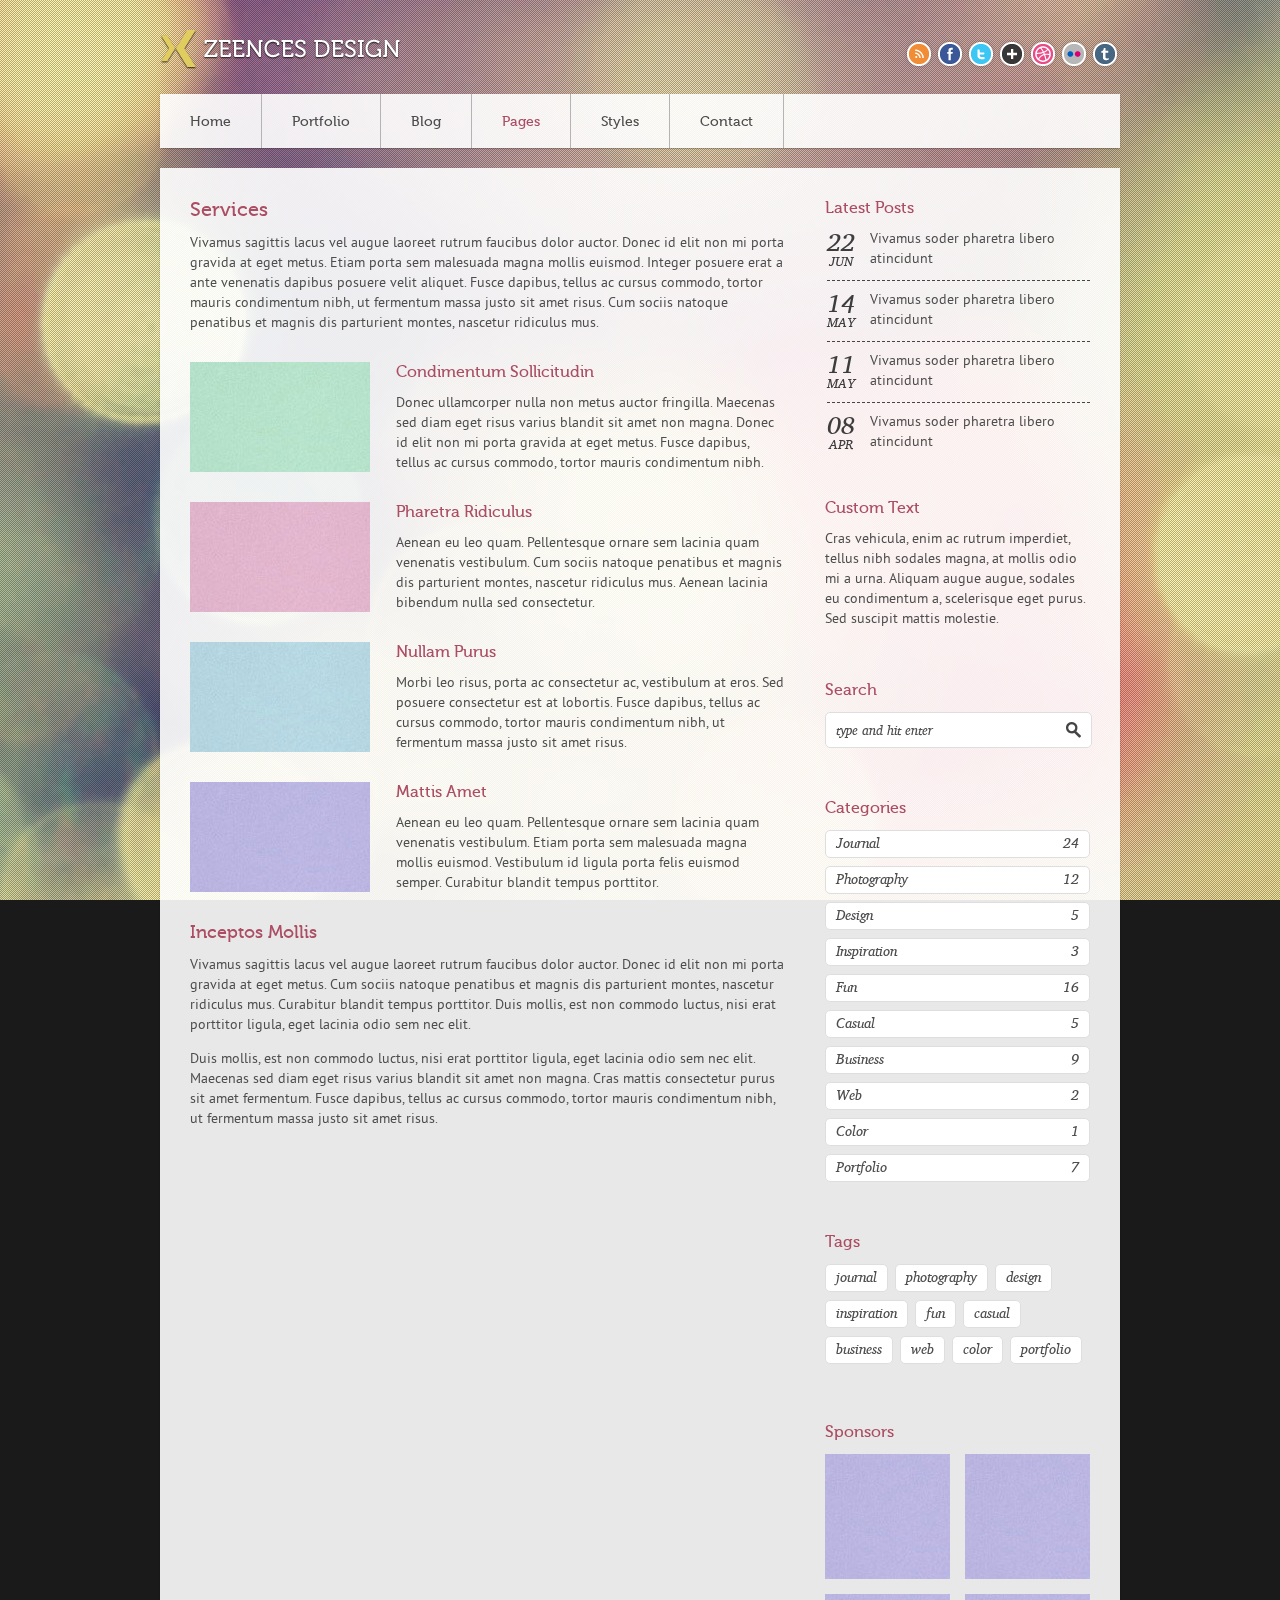
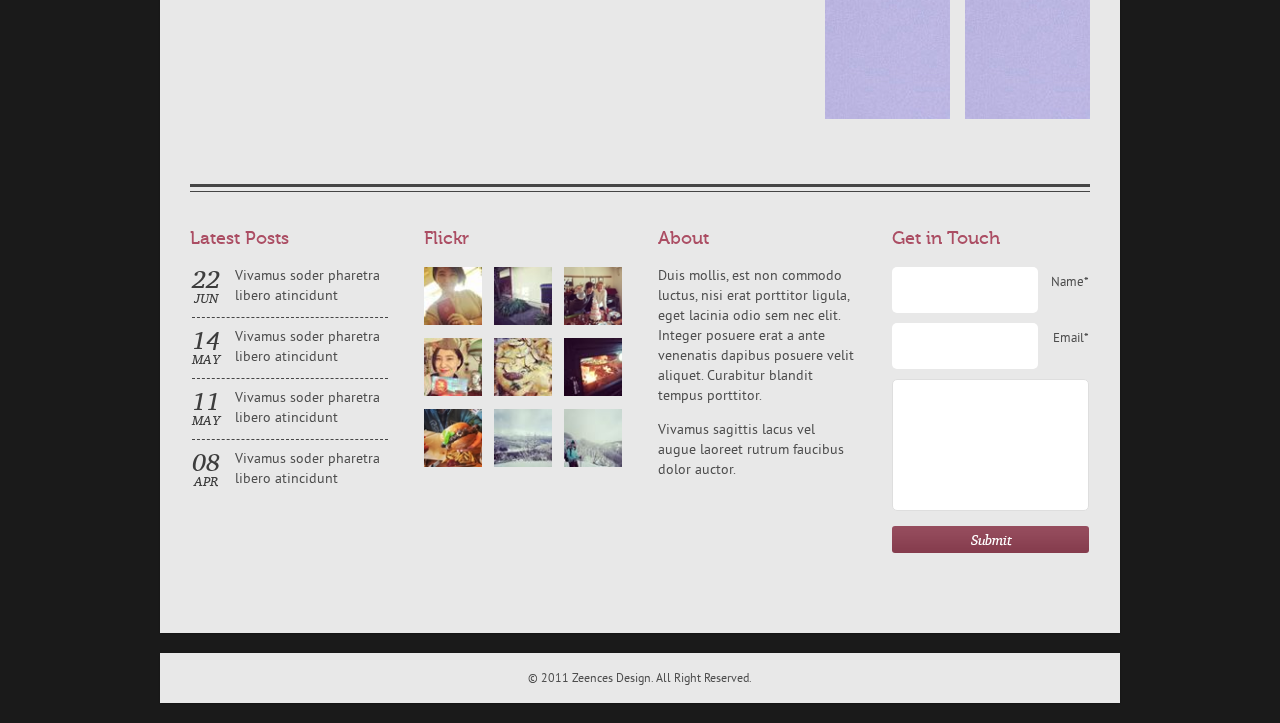
<file: Aki's kitchen/template/light/pagewithsidebar.html>
<!DOCTYPE HTML>
<html lang="en-US">
<head>
<meta charset="UTF-8">
<title>Zeences Design</title>
<link rel="shortcut icon" type="image/x-icon" href="style/images/favicon.png" />
<link rel="stylesheet" type="text/css" href="style.css" media="all" />
<link rel="stylesheet" type="text/css" href="style/color/red.css" media="all" />
<link rel="stylesheet" type="text/css" media="screen" href="style/css/prettyPhoto.css"  />
<link rel="stylesheet" type="text/css" href="style/type/museo.css" media="all" />
<link rel="stylesheet" type="text/css" href="style/type/ptsans.css" media="all" />
<link rel="stylesheet" type="text/css" href="style/type/charis.css" media="all" />
<!--[if IE 7]>
<link rel="stylesheet" type="text/css" href="style/css/ie7.css" media="all" />
<![endif]-->
<!--[if IE 8]>
<link rel="stylesheet" type="text/css" href="style/css/ie8.css" media="all" />
<![endif]-->
<!--[if IE 9]>
<link rel="stylesheet" type="text/css" href="style/css/ie9.css" media="all" />
<![endif]-->
<script type="text/javascript" src="style/js/jquery-1.6.2.min.js"></script>
<script type="text/javascript" src="style/js/ddsmoothmenu.js"></script>
<script type="text/javascript" src="style/js/transify.js"></script>
<script type="text/javascript" src="style/js/jquery.prettyPhoto.js"></script>
<script type="text/javascript" src="style/js/jquery.superbgimage.min.js"></script>
<script type="text/javascript" src="style/js/jquery.slickforms.js"></script>
<script type="text/javascript">
jQuery(document).ready(function($){
	$('.forms').dcSlickForms();
});
</script>
</head>
<body>
<!-- Fullscreen backgrounds -->
<div id="thumbs">
<a href="style/images/art/bg1.jpg">1</a>
<a href="style/images/art/bg2.jpg">2</a>
<a href="style/images/art/bg3.jpg">3</a>
<a href="style/images/art/bg4.jpg">4</a>
<a href="style/images/art/bg5.jpg">5</a>
<a href="style/images/art/bg6.jpg">6</a>
</div>
<div id="superbgimage">
	<div class="scanlines"></div>
</div>
<!-- End Fullscreen backgrounds -->
<!-- Begin Wrapper -->
<div id="wrapper">
  <div id="header">
    <div class="logo"><a href="index.html"><img src="style/images/logo.png" alt="" /></a></div>
    <div class="social">
      <ul>
        <li><a href="#"><img src="style/images/icon-rss.png" alt="RSS" /></a></li>
        <li><a href="#"><img src="style/images/icon-facebook.png" alt="Facebook" /></a></li>
        <li><a href="#"><img src="style/images/icon-twitter.png" alt="Twitter" /></a></li>
        <li><a href="#"><img src="style/images/icon-googleplus.png" alt="Google+" /></a></li>
        <li><a href="#"><img src="style/images/icon-dribble.png" alt="Dribble" /></a></li>
        <li><a href="#"><img src="style/images/icon-flickr.png" alt="Flickr" /></a></li>
        <li><a href="#"><img src="style/images/icon-tumblr.png" alt="Tumblr" /></a></li>
      </ul>
    </div>
  </div>
  <div class="clear"></div>
  <!-- Begin Menu -->
  <div id="menu" class="menu opacity">
    <ul>
      <li><a href="index.html">Home</a></li>
      <li><a href="portfolio.html">Portfolio</a>
        <ul>
          <li><a href="portfolio.html">Portfolio 5 Columns</a></li>
          <li><a href="portfolio-post.html">Portfolio Post</a></li>
        </ul>
      </li>
      <li><a href="blog.html">Blog</a>
        <ul>
          <li><a href="post.html">Blog Post</a></li>
        </ul>
      </li>
      <li><a href="fullwidth.html" class="active">Pages</a>
        <ul>
          <li><a href="fullwidth.html">Full Width Page</a></li>
          <li><a href="pagewithsidebar.html">Page with Sidebar</a></li>
        </ul>
      </li>
      <li><a href="button-boxes-images.html">Styles</a>
        <ul>
          <li><a href="button-boxes-images.html">Buttons Boxes Images</a></li>
          <li><a href="columns.html">Columns</a></li>
          <li><a href="typography.html">Typography</a></li>
          <li><a href="tab-toggle-table.html">Tabs Toggle Tables</a></li>
          <li><a href="testimonials.html">Testimonials</a></li>
        </ul>
      </li>
      <li><a href="contact.html">Contact</a></li>
    </ul>
    <br style="clear: left" />
  </div>
  <!-- End Menu --> 
  
  <!-- Begin Container -->
  <div id="container" class="opacity"> 
    
    <!-- Begin Content -->
    <div class="content">
      <h2>Services</h2>
      <p>Vivamus sagittis lacus vel augue laoreet rutrum faucibus dolor auctor. Donec id elit non mi porta gravida at eget metus. Etiam porta sem malesuada magna mollis euismod. Integer posuere erat a ante venenatis dapibus posuere velit aliquet. Fusce dapibus, tellus ac cursus commodo, tortor mauris condimentum nibh, ut fermentum massa justo sit amet risus. Cum sociis natoque penatibus et magnis dis parturient montes, nascetur ridiculus mus.</p>
      <br />
      <br />
      <div class="one-third"><img src="style/images/art/se1.jpg" alt="" /></div>
      <div class="two-third last">
        <h4>Condimentum Sollicitudin</h4>
        <p>Donec ullamcorper nulla non metus auctor fringilla. Maecenas sed diam eget risus varius blandit sit amet non magna. Donec id elit non mi porta gravida at eget metus. Fusce dapibus, tellus ac cursus commodo, tortor mauris condimentum nibh.</p>
      </div>
      <div class="clear"></div>
      <br />
      <br />
      <div class="one-third"><img src="style/images/art/se2.jpg" alt="" /></div>
      <div class="two-third last">
        <h4>Pharetra Ridiculus</h4>
        <p>Aenean eu leo quam. Pellentesque ornare sem lacinia quam venenatis vestibulum. Cum sociis natoque penatibus et magnis dis parturient montes, nascetur ridiculus mus. Aenean lacinia bibendum nulla sed consectetur.</p>
      </div>
      <div class="clear"></div>
      <br />
      <br />
      <div class="one-third"><img src="style/images/art/se3.jpg" alt="" /></div>
      <div class="two-third last">
        <h4>Nullam Purus</h4>
        <p>Morbi leo risus, porta ac consectetur ac, vestibulum at eros. Sed posuere consectetur est at lobortis. Fusce dapibus, tellus ac cursus commodo, tortor mauris condimentum nibh, ut fermentum massa justo sit amet risus.</p>
      </div>
      <div class="clear"></div>
      <br />
      <br />
      <div class="one-third"><img src="style/images/art/se4.jpg" alt="" /></div>
      <div class="two-third last">
        <h4>Mattis Amet</h4>
        <p>Aenean eu leo quam. Pellentesque ornare sem lacinia quam venenatis vestibulum. Etiam porta sem malesuada magna mollis euismod. Vestibulum id ligula porta felis euismod semper. Curabitur blandit tempus porttitor.</p>
      </div>
      <div class="clear"></div>
      <br />
      <br />
      <h3>Inceptos Mollis</h3>
      <p>Vivamus sagittis lacus vel augue laoreet rutrum faucibus dolor auctor. Donec id elit non mi porta gravida at eget metus. Cum sociis natoque penatibus et magnis dis parturient montes, nascetur ridiculus mus. Curabitur blandit tempus porttitor. Duis mollis, est non commodo luctus, nisi erat porttitor ligula, eget lacinia odio sem nec elit.</p>
      <br />
      <p>Duis mollis, est non commodo luctus, nisi erat porttitor ligula, eget lacinia odio sem nec elit. Maecenas sed diam eget risus varius blandit sit amet non magna. Cras mattis consectetur purus sit amet fermentum. Fusce dapibus, tellus ac cursus commodo, tortor mauris condimentum nibh, ut fermentum massa justo sit amet risus.</p>
    </div>
    <!-- End Content --> 
    
    <!-- Begin Sidebar -->
    <div class="sidebar">
      <div class="sidebar-box">
        <h4>Latest Posts</h4>
        <ul class="latest-posts">
          <li><span class="date"><em class="day">22</em><em class="month">Jun</em></span> <a href="#">Vivamus soder pharetra libero atincidunt</a> </li>
          <li><span class="date"><em class="day">14</em><em class="month">May</em></span> <a href="#">Vivamus soder pharetra libero atincidunt</a> </li>
          <li><span class="date"><em class="day">11</em><em class="month">May</em></span> <a href="#">Vivamus soder pharetra libero atincidunt</a> </li>
          <li><span class="date"><em class="day">08</em><em class="month">Apr</em></span> <a href="#">Vivamus soder pharetra libero atincidunt</a> </li>
        </ul>
      </div>
      <div class="sidebar-box">
        <h4>Custom Text</h4>
        <p>Cras vehicula, enim ac rutrum imperdiet, tellus nibh sodales magna, at mollis odio mi a urna. Aliquam augue augue, sodales eu condimentum a, scelerisque eget purus. Sed suscipit mattis molestie.</p>
      </div>
      <div class="sidebar-box">
        <h4>Search</h4>
        <form class="searchform" method="get">
          <input type="text" id="s" name="s" value="type and hit enter" onfocus="this.value=''" onblur="this.value='type and hit enter'"/>
        </form>
      </div>
      <div class="sidebar-box">
        <h4>Categories</h4>
        <div class="cat-list">
          <ul>
            <li><a href="#">journal <span>24</span></a></li>
            <li><a href="#">photography <span>12</span></a></li>
            <li><a href="#">design <span>5</span></a></li>
            <li><a href="#">inspiration <span>3</span></a></li>
            <li><a href="#">fun <span>16</span></a></li>
            <li><a href="#">casual <span>5</span></a></li>
            <li><a href="#">business <span>9</span></a></li>
            <li><a href="#">web <span>2</span></a></li>
            <li><a href="#">color <span>1</span></a></li>
            <li><a href="#">portfolio <span>7</span></a></li>
          </ul>
        </div>
      </div>
      <div class="sidebar-box">
        <h4>Tags</h4>
        <div class="tag-list">
          <ul>
            <li><a href="#">journal</a></li>
            <li><a href="#">photography</a></li>
            <li><a href="#">design</a></li>
            <li><a href="#">inspiration</a></li>
            <li><a href="#">fun</a></li>
            <li><a href="#">casual</a></li>
            <li><a href="#">business</a></li>
            <li><a href="#">web</a></li>
            <li><a href="#">color</a></li>
            <li><a href="#">portfolio</a></li>
          </ul>
        </div>
      </div>
      <div class="sidebar-box">
        <h4>Sponsors</h4>
        <ul class="ads">
          <li><a href="#"><img src="style/images/art/ad1.jpg" alt="" /></a></li>
          <li><a href="#"><img src="style/images/art/ad2.jpg" alt="" /></a></li>
          <li><a href="#"><img src="style/images/art/ad3.jpg" alt="" /></a></li>
          <li><a href="#"><img src="style/images/art/ad4.jpg" alt="" /></a></li>
        </ul>
      </div>
    </div>
    <!-- End Sidebar -->
    
    <div class="clear"></div>
    <div id="footer">
      <div class="footer-top"></div>
      <!-- Divider -->
      <div class="one-fourth">
        <h3>Latest Posts</h3>
        <ul class="latest-posts">
          <li><span class="date"><em class="day">22</em><em class="month">Jun</em></span> <a href="#">Vivamus soder pharetra libero atincidunt</a> </li>
          <li><span class="date"><em class="day">14</em><em class="month">May</em></span> <a href="#">Vivamus soder pharetra libero atincidunt</a> </li>
          <li><span class="date"><em class="day">11</em><em class="month">May</em></span> <a href="#">Vivamus soder pharetra libero atincidunt</a> </li>
          <li><span class="date"><em class="day">08</em><em class="month">Apr</em></span> <a href="#">Vivamus soder pharetra libero atincidunt</a> </li>
        </ul>
      </div>
      <div class="one-fourth">
        <h3>Flickr</h3>
        <ul class="flickr">
          <li><a href="#"><img src="style/images/art/f1.jpg" alt="" /></a></li>
          <li><a href="#"><img src="style/images/art/f2.jpg" alt="" /></a></li>
          <li><a href="#"><img src="style/images/art/f3.jpg" alt="" /></a></li>
          <li><a href="#"><img src="style/images/art/f4.jpg" alt="" /></a></li>
          <li><a href="#"><img src="style/images/art/f5.jpg" alt="" /></a></li>
          <li><a href="#"><img src="style/images/art/f6.jpg" alt="" /></a></li>
          <li><a href="#"><img src="style/images/art/f7.jpg" alt="" /></a></li>
          <li><a href="#"><img src="style/images/art/f8.jpg" alt="" /></a></li>
          <li><a href="#"><img src="style/images/art/f9.jpg" alt="" /></a></li>
        </ul>
      </div>
      <div class="one-fourth">
        <h3>About</h3>
        <p>Duis mollis, est non commodo luctus, nisi erat porttitor ligula, eget lacinia odio sem nec elit. Integer posuere erat a ante venenatis dapibus posuere velit aliquet. Curabitur blandit tempus porttitor.</p> <br />
        <p>Vivamus sagittis lacus vel augue laoreet rutrum faucibus dolor auctor.</p>
      </div>
      <div class="one-fourth last">
        <h3>Get in Touch</h3>
        <!-- Form -->
        <div class="form-container">
          <form class="forms" action="contact/form-handler.php" method="post">
            <fieldset>
              <ol>
                <li class="form-row text-input-row">
                  <label>Name*</label>
                  <input type="text" name="name" value="" class="text-input required" title="" />
                </li>
                <li class="form-row text-input-row">
                  <label>Email*</label>
                  <input type="text" name="email" value="" class="text-input required email" title="" />
                </li>
                <li class="form-row text-area-row">
                  <textarea name="message" class="text-area required"></textarea>
                </li>
                <li class="form-row hidden-row">
                  <input type="hidden" name="hidden" value="" />
                </li>
                <li class="button-row">
                  <input type="submit" value="Submit" name="submit" class="btn-submit" />
                </li>
              </ol>
              <input type="hidden" name="v_error" id="v-error" value="Required" />
              <input type="hidden" name="v_email" id="v-email" value="Enter a valid email" />
            </fieldset>
          </form>
          <div class="response"></div>
        </div>
        <!-- End Form --> 
      </div>
      <div class="clear"></div>
    </div>
  </div>
  <!-- End Container -->
  
  <div id="copyright" class="opacity">
    <p>© 2011 Zeences Design. All Right Reserved.</p>
  </div>
</div>
<!-- End Wrapper --> 

<script type="text/javascript" src="style/js/scripts.js"></script>
</body>
</html>
</file>
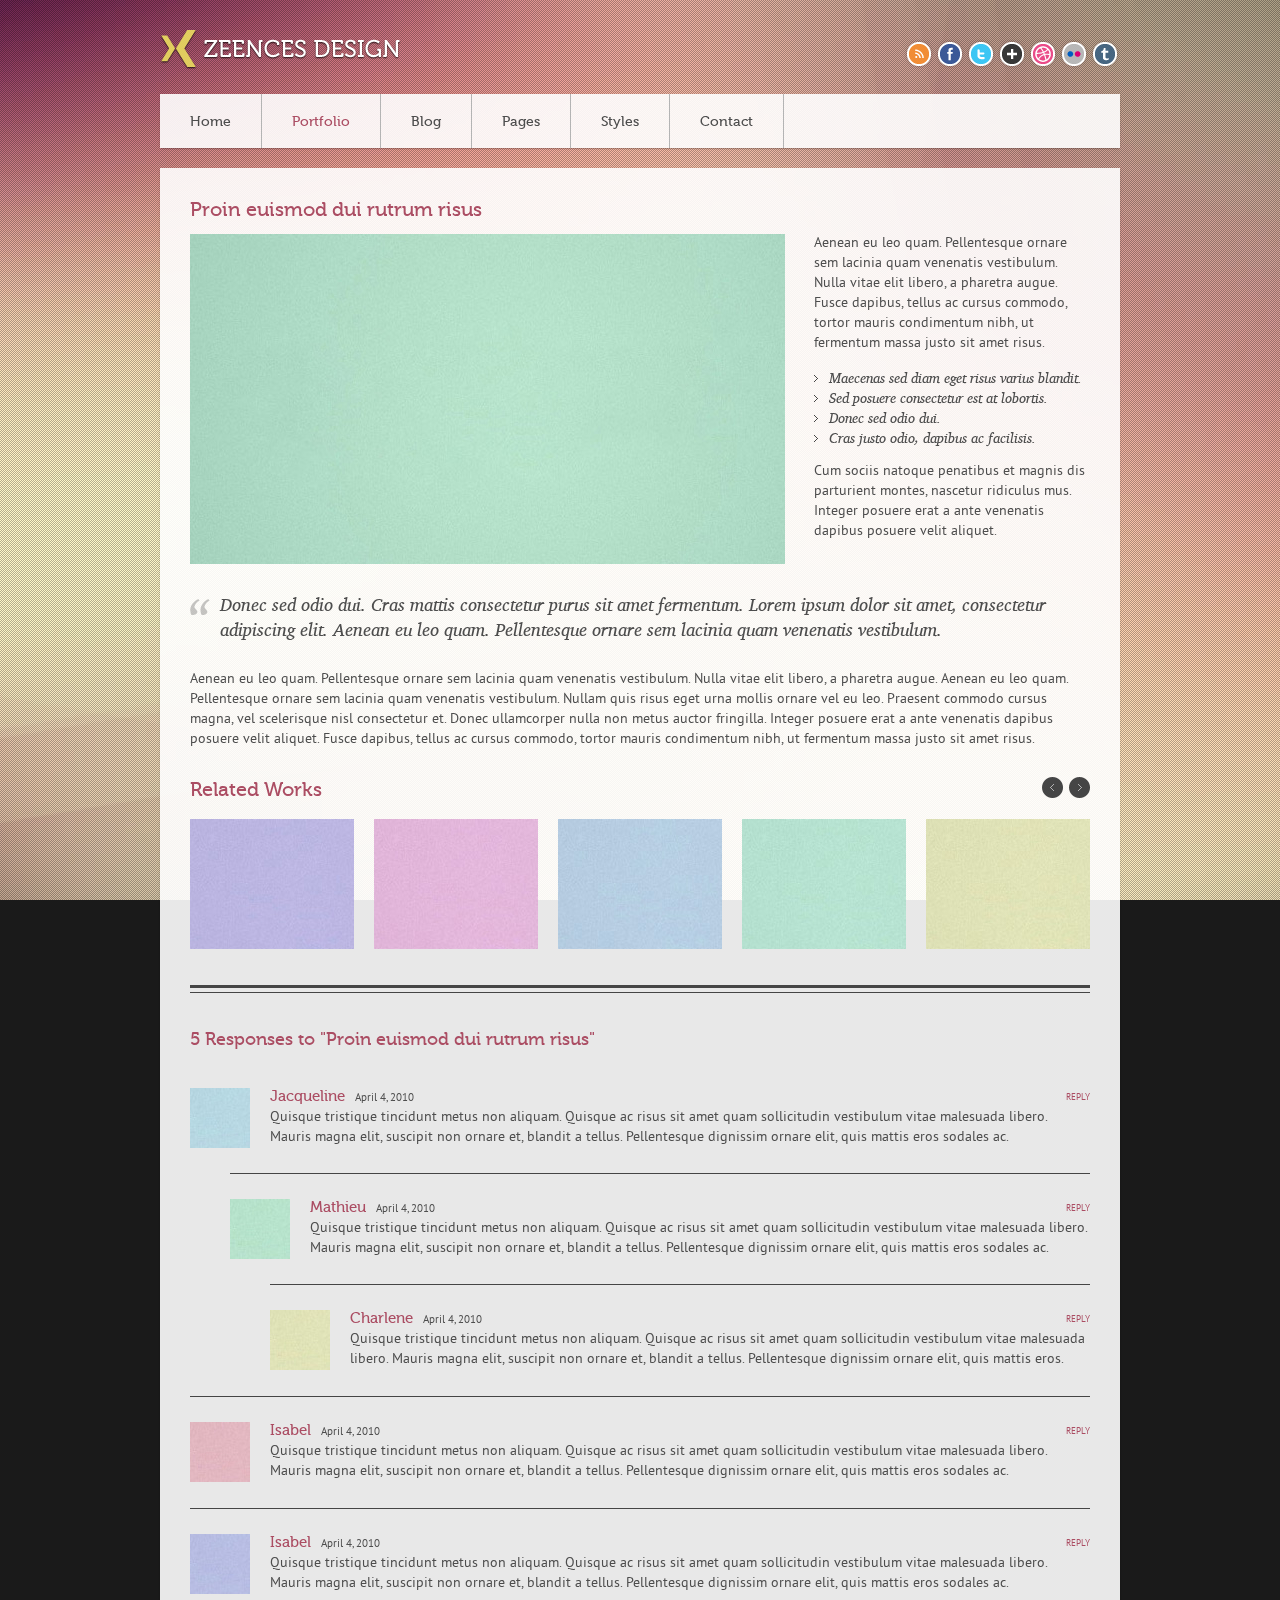
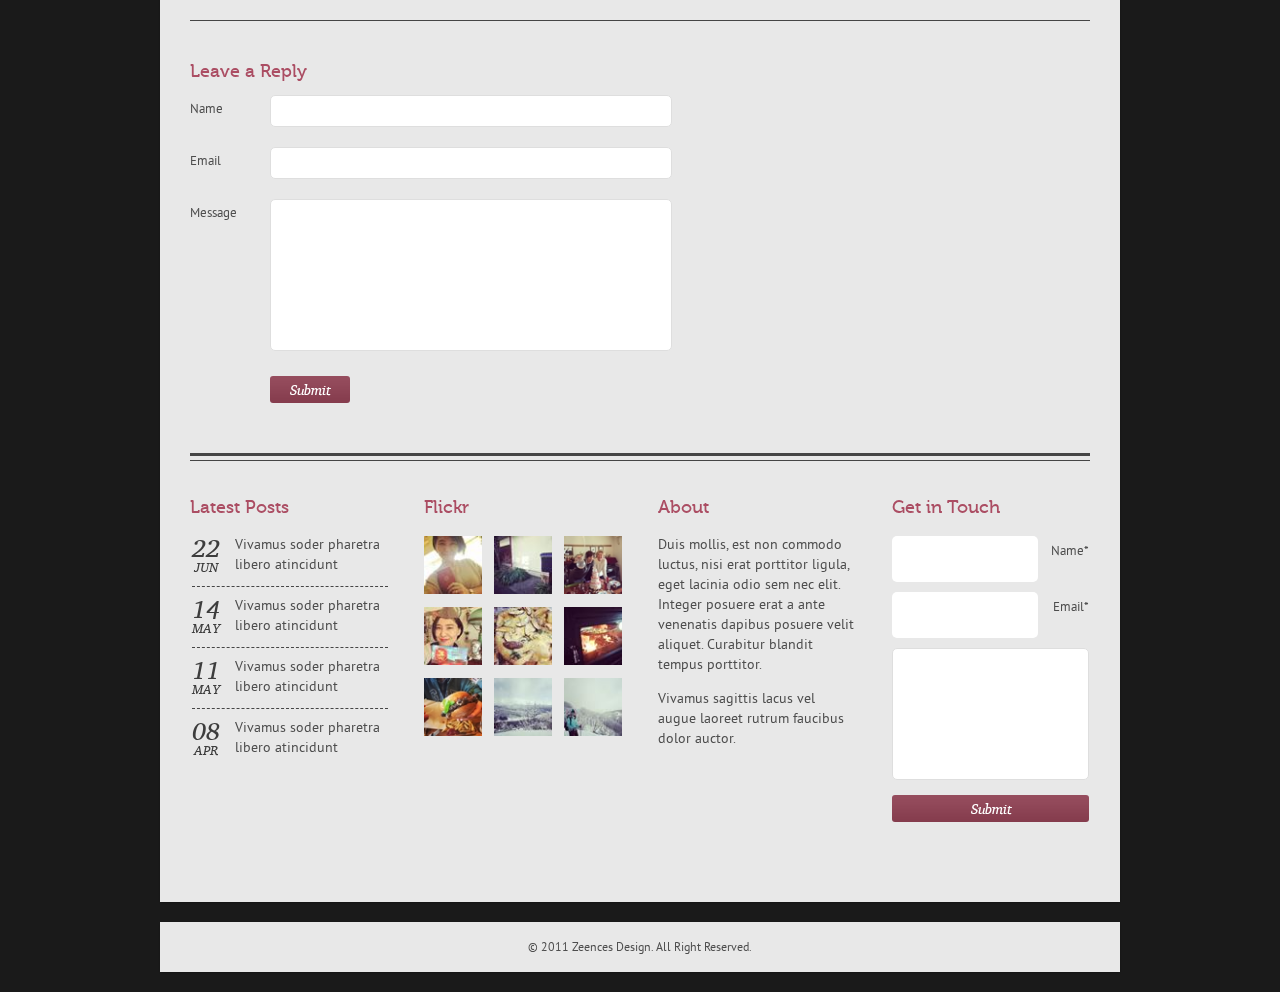
<file: Aki's kitchen/template/light/portfolio-post.html>
<!DOCTYPE HTML>
<html lang="en-US">
<head>
<meta charset="UTF-8">
<title>Zeences Design</title>
<link rel="shortcut icon" type="image/x-icon" href="style/images/favicon.png" />
<link rel="stylesheet" type="text/css" href="style.css" media="all" />
<link rel="stylesheet" type="text/css" href="style/color/red.css" media="all" />
<link rel="stylesheet" type="text/css" media="screen" href="style/css/prettyPhoto.css"  />
<link rel="stylesheet" type="text/css" href="style/type/museo.css" media="all" />
<link rel="stylesheet" type="text/css" href="style/type/ptsans.css" media="all" />
<link rel="stylesheet" type="text/css" href="style/type/charis.css" media="all" />
<!--[if IE 7]>
<link rel="stylesheet" type="text/css" href="style/css/ie7.css" media="all" />
<![endif]-->
<!--[if IE 8]>
<link rel="stylesheet" type="text/css" href="style/css/ie8.css" media="all" />
<![endif]-->
<!--[if IE 9]>
<link rel="stylesheet" type="text/css" href="style/css/ie9.css" media="all" />
<![endif]-->
<script type="text/javascript" src="style/js/jquery-1.6.2.min.js"></script>
<script type="text/javascript" src="style/js/ddsmoothmenu.js"></script>
<script type="text/javascript" src="style/js/transify.js"></script>
<script type="text/javascript" src="style/js/jquery.prettyPhoto.js"></script>
<script type="text/javascript" src="style/js/jquery.jcarousel.js"></script>
<script type="text/javascript" src="style/js/carousel.js"></script>
<script type="text/javascript" src="style/js/jquery.superbgimage.min.js"></script>
<script type="text/javascript" src="style/js/jquery.slickforms.js"></script>
<script type="text/javascript">
jQuery(document).ready(function($){
	$('.forms:not(.cform)').dcSlickForms();
});
</script>
</head>
<body>
<!-- Fullscreen backgrounds -->
<div id="thumbs">
<a href="style/images/art/bg1.jpg">1</a>
<a href="style/images/art/bg2.jpg">2</a>
<a href="style/images/art/bg3.jpg">3</a>
<a href="style/images/art/bg4.jpg">4</a>
<a href="style/images/art/bg5.jpg">5</a>
<a href="style/images/art/bg6.jpg">6</a>
</div>
<div id="superbgimage">
	<div class="scanlines"></div>
</div>
<!-- End Fullscreen backgrounds -->
<!-- Begin Wrapper -->
<div id="wrapper">
  <div id="header">
    <div class="logo"><a href="index.html"><img src="style/images/logo.png" alt="" /></a></div>
    <div class="social">
      <ul>
        <li><a href="#"><img src="style/images/icon-rss.png" alt="RSS" /></a></li>
        <li><a href="#"><img src="style/images/icon-facebook.png" alt="Facebook" /></a></li>
        <li><a href="#"><img src="style/images/icon-twitter.png" alt="Twitter" /></a></li>
        <li><a href="#"><img src="style/images/icon-googleplus.png" alt="Google+" /></a></li>
        <li><a href="#"><img src="style/images/icon-dribble.png" alt="Dribble" /></a></li>
        <li><a href="#"><img src="style/images/icon-flickr.png" alt="Flickr" /></a></li>
        <li><a href="#"><img src="style/images/icon-tumblr.png" alt="Tumblr" /></a></li>
      </ul>
    </div>
  </div>
  <div class="clear"></div>
  <!-- Begin Menu -->
  <div id="menu" class="menu opacity">
    <ul>
      <li><a href="index.html">Home</a></li>
      <li><a href="portfolio.html" class="active">Portfolio</a>
        <ul>
          <li><a href="portfolio.html">Portfolio 5 Columns</a></li>
          <li><a href="portfolio-post.html">Portfolio Post</a></li>
        </ul>
      </li>
      <li><a href="blog.html">Blog</a>
        <ul>
          <li><a href="post.html">Blog Post</a></li>
        </ul>
      </li>
      <li><a href="fullwidth.html">Pages</a>
        <ul>
          <li><a href="fullwidth.html">Full Width Page</a></li>
          <li><a href="pagewithsidebar.html">Page with Sidebar</a></li>
        </ul>
      </li>
      <li><a href="button-boxes-images.html">Styles</a>
        <ul>
          <li><a href="button-boxes-images.html">Buttons Boxes Images</a></li>
          <li><a href="columns.html">Columns</a></li>
          <li><a href="typography.html">Typography</a></li>
          <li><a href="tab-toggle-table.html">Tabs Toggle Tables</a></li>
          <li><a href="testimonials.html">Testimonials</a></li>
        </ul>
      </li>
      <li><a href="contact.html">Contact</a></li>
    </ul>
    <br style="clear: left" />
  </div>
  <!-- End Menu --> 
  
  <!-- Begin Container -->
  <div id="container" class="opacity">
    <div class="full-width">
      <h2>Proin euismod dui rutrum risus</h2>
      <div class="two-third"> <img src="style/images/art/post1.jpg" alt="" /> </div>
      <div class="one-third last">
        <p>Aenean eu leo quam. Pellentesque ornare sem lacinia quam venenatis vestibulum. Nulla vitae elit libero, a pharetra augue. Fusce dapibus, tellus ac cursus commodo, tortor mauris condimentum nibh, ut fermentum massa justo sit amet risus. </p>
        <br />
        <ul>
          <li>Maecenas sed diam eget risus varius blandit. </li>
          <li>Sed posuere consectetur est at lobortis. </li>
          <li>Donec sed odio dui. </li>
          <li>Cras justo odio, dapibus ac facilisis.</li>
        </ul>
        <br />
        <p>Cum sociis natoque penatibus et magnis dis parturient montes, nascetur ridiculus mus. Integer posuere erat a ante venenatis dapibus posuere velit aliquet.</p>
      </div>
      <div class="clear"></div>
      <br />
      <br />
      <blockquote>Donec sed odio dui. Cras mattis consectetur purus sit amet fermentum. Lorem ipsum dolor sit amet, consectetur adipiscing elit. Aenean eu leo quam. Pellentesque ornare sem lacinia quam venenatis vestibulum. </blockquote>
      <br />
      <br />
      <p>Aenean eu leo quam. Pellentesque ornare sem lacinia quam venenatis vestibulum. Nulla vitae elit libero, a pharetra augue. Aenean eu leo quam. Pellentesque ornare sem lacinia quam venenatis vestibulum. Nullam quis risus eget urna mollis ornare vel eu leo. Praesent commodo cursus magna, vel scelerisque nisl consectetur et.
        
        Donec ullamcorper nulla non metus auctor fringilla. Integer posuere erat a ante venenatis dapibus posuere velit aliquet. Fusce dapibus, tellus ac cursus commodo, tortor mauris condimentum nibh, ut fermentum massa justo sit amet risus.</p>
      <br />
      <br />
      <!-- Begin Latest Works -->
      <h2>Related Works</h2>
      <div class="carousel">
        <div id="carousel-scroll"><a href="#" id="prev">Prev</a><a href="#" id="next">Next</a></div>
        <ul>
          <li> <a href="#"> <span class="overlay details"></span><img src="style/images/art/c1.jpg" alt="" /> </a> </li>
          <li> <a href="#"> <span class="overlay details"></span><img src="style/images/art/c2.jpg" alt="" /> </a> </li>
          <li> <a href="#"> <span class="overlay details"></span><img src="style/images/art/c3.jpg" alt="" /> </a> </li>
          <li> <a href="#"> <span class="overlay details"></span><img src="style/images/art/c4.jpg" alt="" /> </a> </li>
          <li> <a href="#"> <span class="overlay details"></span><img src="style/images/art/c5.jpg" alt="" /> </a> </li>
          <li> <a href="#"> <span class="overlay details"></span><img src="style/images/art/c6.jpg" alt="" /> </a> </li>
        </ul>
      </div>
      <!-- End Latest Works -->
      <div class="hr2"></div>
      
      <!-- Begin Comments -->
      
      <h3>5 Responses to "Proin euismod dui rutrum risus"</h3>
      
      <!-- Begin Comments -->
      <div id="comments">
        <ol id="singlecomments" class="commentlist">
          <li class= "clearfix">
            <div class="user"><img alt="" src="style/images/art/a1.jpg" height="60" width="60" class="avatar" /></div>
            <div class="message">
              <div class="info">
                <h3><a href="#">Jacqueline</a></h3>
                <span class="date">April 4, 2010</span> <a class="reply-link" href="#">Reply</a> </div>
              <p>Quisque tristique tincidunt metus non aliquam. Quisque ac risus sit amet quam sollicitudin vestibulum vitae malesuada libero. Mauris magna elit, suscipit non ornare et, blandit a tellus. Pellentesque dignissim ornare elit, quis mattis eros sodales ac.</p>
            </div>
            <div class="clear"></div>
            <ul class="children">
              <li class= "clearfix">
                <div class="user"><img alt="" src="style/images/art/a2.jpg" height="60" width="60" class="avatar" /></div>
                <div class="message">
                  <div class="info">
                    <h3><a href="#">Mathieu</a></h3>
                    <span class="date">April 4, 2010</span> <a class="reply-link" href="#">Reply</a> </div>
                  <p>Quisque tristique tincidunt metus non aliquam. Quisque ac risus sit amet quam sollicitudin vestibulum vitae malesuada libero. Mauris magna elit, suscipit non ornare et, blandit a tellus. Pellentesque dignissim ornare elit, quis mattis eros sodales ac.</p>
                </div>
                <div class="clear"></div>
                <ul class="children">
                  <li class= "clearfix">
                    <div class="user"><img alt="" src="style/images/art/a3.jpg" height="60" width="60" class="avatar" /></div>
                    <div class="message">
                      <div class="info">
                        <h3><a href="#">Charlene</a></h3>
                        <span class="date">April 4, 2010</span> <a class="reply-link" href="#">Reply</a> </div>
                      <p>Quisque tristique tincidunt metus non aliquam. Quisque ac risus sit amet quam sollicitudin vestibulum vitae malesuada libero. Mauris magna elit, suscipit non ornare et, blandit a tellus. Pellentesque dignissim ornare elit, quis mattis eros.</p>
                    </div>
                    <div class="clear"></div>
                  </li>
                </ul>
              </li>
            </ul>
          </li>
          <li class= "clearfix">
            <div class="user"><img alt="" src="style/images/art/a4.jpg" height="60" width="60" class="avatar" /></div>
            <div class="message">
              <div class="info">
                <h3><a href="#">Isabel</a></h3>
                <span class="date">April 4, 2010</span> <a class="reply-link" href="#">Reply</a> </div>
              <p>Quisque tristique tincidunt metus non aliquam. Quisque ac risus sit amet quam sollicitudin vestibulum vitae malesuada libero. Mauris magna elit, suscipit non ornare et, blandit a tellus. Pellentesque dignissim ornare elit, quis mattis eros sodales ac.</p>
            </div>
            <div class="clear"></div>
          </li>
          <li class= "clearfix">
            <div class="user"><img alt="" src="style/images/art/a5.jpg" height="60" width="60" class="avatar" /></div>
            <div class="message">
              <div class="info">
                <h3><a href="#">Isabel</a></h3>
                <span class="date">April 4, 2010</span> <a class="reply-link" href="#">Reply</a> </div>
              <p>Quisque tristique tincidunt metus non aliquam. Quisque ac risus sit amet quam sollicitudin vestibulum vitae malesuada libero. Mauris magna elit, suscipit non ornare et, blandit a tellus. Pellentesque dignissim ornare elit, quis mattis eros sodales ac.</p>
            </div>
            <div class="clear"></div>
          </li>
        </ol>
      </div>
      <!-- End Comments --> 
      
      <!-- Begin Form -->
      <div class="comment-form">
        <h3>Leave a Reply</h3>
        <div class="form-container">
          <form class="forms cform" action="#" method="post">
            <fieldset>
              <ol>
                <li class="form-row text-input-row">
                  <label>Name</label>
                  <input type="text" name="name" value="" class="text-input required" title="" />
                </li>
                <li class="form-row text-input-row">
                  <label>Email</label>
                  <input type="text" name="email" value="" class="text-input required email" title="" />
                </li>
                <li class="form-row text-area-row">
                  <label>Message</label>
                  <textarea name="message" class="text-area required"></textarea>
                </li>
                <li class="form-row hidden-row">
                  <input type="hidden" name="hidden" value="" />
                </li>
                <li class="button-row">
                  <input type="submit" value="Submit" name="submit" class="btn-submit" />
                </li>
              </ol>
              <input type="hidden" name="v_error" id="v-error" value="Required" />
              <input type="hidden" name="v_email" id="v-email" value="Enter a valid email" />
            </fieldset>
          </form>
          <div class="response"></div>
        </div>
      </div>
      <!-- End Form --> 
      
      <!-- End Comments --> 
      
    </div>
    <!-- End Full Width -->
    
    <div class="clear"></div>
    <div id="footer">
      <div class="footer-top"></div>
      <!-- Divider -->
      <div class="one-fourth">
        <h3>Latest Posts</h3>
        <ul class="latest-posts">
          <li><span class="date"><em class="day">22</em><em class="month">Jun</em></span> <a href="#">Vivamus soder pharetra libero atincidunt</a> </li>
          <li><span class="date"><em class="day">14</em><em class="month">May</em></span> <a href="#">Vivamus soder pharetra libero atincidunt</a> </li>
          <li><span class="date"><em class="day">11</em><em class="month">May</em></span> <a href="#">Vivamus soder pharetra libero atincidunt</a> </li>
          <li><span class="date"><em class="day">08</em><em class="month">Apr</em></span> <a href="#">Vivamus soder pharetra libero atincidunt</a> </li>
        </ul>
      </div>
      <div class="one-fourth">
        <h3>Flickr</h3>
        <ul class="flickr">
          <li><a href="#"><img src="style/images/art/f1.jpg" alt="" /></a></li>
          <li><a href="#"><img src="style/images/art/f2.jpg" alt="" /></a></li>
          <li><a href="#"><img src="style/images/art/f3.jpg" alt="" /></a></li>
          <li><a href="#"><img src="style/images/art/f4.jpg" alt="" /></a></li>
          <li><a href="#"><img src="style/images/art/f5.jpg" alt="" /></a></li>
          <li><a href="#"><img src="style/images/art/f6.jpg" alt="" /></a></li>
          <li><a href="#"><img src="style/images/art/f7.jpg" alt="" /></a></li>
          <li><a href="#"><img src="style/images/art/f8.jpg" alt="" /></a></li>
          <li><a href="#"><img src="style/images/art/f9.jpg" alt="" /></a></li>
        </ul>
      </div>
      <div class="one-fourth">
        <h3>About</h3>
        <p>Duis mollis, est non commodo luctus, nisi erat porttitor ligula, eget lacinia odio sem nec elit. Integer posuere erat a ante venenatis dapibus posuere velit aliquet. Curabitur blandit tempus porttitor.</p> <br />
        <p>Vivamus sagittis lacus vel augue laoreet rutrum faucibus dolor auctor.</p>
      </div>
      <div class="one-fourth last">
        <h3>Get in Touch</h3>
        <!-- Form -->
        <div class="form-container">
          <form class="forms" action="contact/form-handler.php" method="post">
            <fieldset>
              <ol>
                <li class="form-row text-input-row">
                  <label>Name*</label>
                  <input type="text" name="name" value="" class="text-input required" title="" />
                </li>
                <li class="form-row text-input-row">
                  <label>Email*</label>
                  <input type="text" name="email" value="" class="text-input required email" title="" />
                </li>
                <li class="form-row text-area-row">
                  <textarea name="message" class="text-area required"></textarea>
                </li>
                <li class="form-row hidden-row">
                  <input type="hidden" name="hidden" value="" />
                </li>
                <li class="button-row">
                  <input type="submit" value="Submit" name="submit" class="btn-submit" />
                </li>
              </ol>
              <input type="hidden" name="v_error" id="v-error" value="Required" />
              <input type="hidden" name="v_email" id="v-email" value="Enter a valid email" />
            </fieldset>
          </form>
          <div class="response"></div>
        </div>
        <!-- End Form --> 
      </div>
      <div class="clear"></div>
    </div>
  </div>
  <!-- End Container -->
  
  <div id="copyright" class="opacity">
    <p>© 2011 Zeences Design. All Right Reserved.</p>
  </div>
</div>
<!-- End Wrapper --> 

<script type="text/javascript" src="style/js/scripts.js"></script>
</body>
</html>
</file>
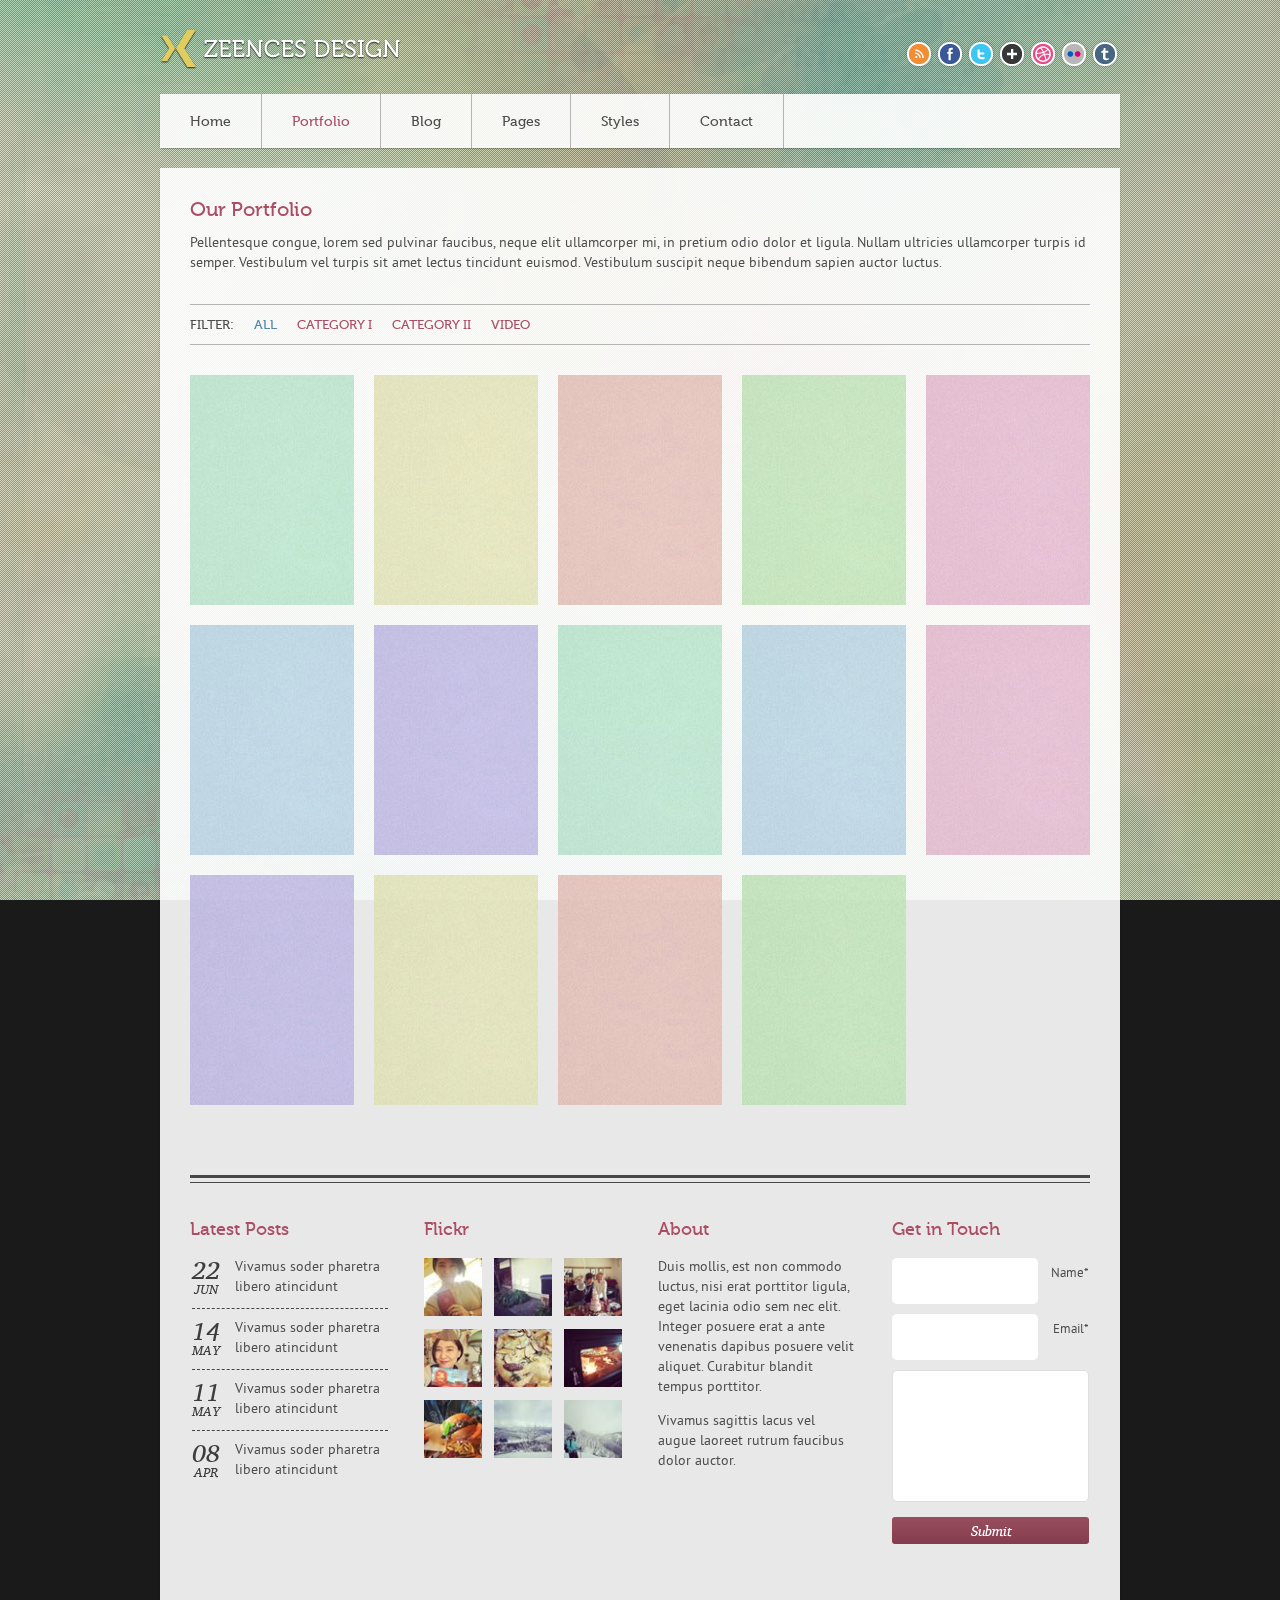
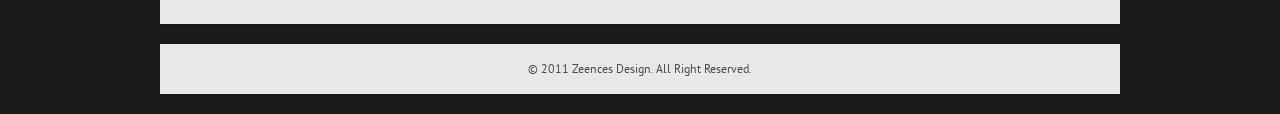
<file: Aki's kitchen/template/light/portfolio.html>
<!DOCTYPE HTML>
<html lang="en-US">
<head>
<meta charset="UTF-8">
<title>Zeences Design</title>
<link rel="shortcut icon" type="image/x-icon" href="style/images/favicon.png" />
<link rel="stylesheet" type="text/css" href="style.css" media="all" />
<link rel="stylesheet" type="text/css" href="style/color/red.css" media="all" />
<link rel="stylesheet" type="text/css" media="screen" href="style/css/prettyPhoto.css"  />
<link rel="stylesheet" type="text/css" href="style/type/museo.css" media="all" />
<link rel="stylesheet" type="text/css" href="style/type/ptsans.css" media="all" />
<link rel="stylesheet" type="text/css" href="style/type/charis.css" media="all" />
<!--[if IE 7]>
<link rel="stylesheet" type="text/css" href="style/css/ie7.css" media="all" />
<![endif]-->
<!--[if IE 8]>
<link rel="stylesheet" type="text/css" href="style/css/ie8.css" media="all" />
<![endif]-->
<!--[if IE 9]>
<link rel="stylesheet" type="text/css" href="style/css/ie9.css" media="all" />
<![endif]-->
<script type="text/javascript" src="style/js/jquery-1.6.2.min.js"></script>
<script type="text/javascript" src="style/js/jquery.masonry.min.js"></script> 
<script type="text/javascript" src="style/js/ddsmoothmenu.js"></script>
<script type="text/javascript" src="style/js/transify.js"></script>
<script type="text/javascript" src="style/js/jquery.prettyPhoto.js"></script>
<script type="text/javascript" src="style/js/jquery.superbgimage.min.js"></script>
<script type="text/javascript" src="style/js/jquery.slickforms.js"></script>
<script type="text/javascript">
jQuery(document).ready(function($){
	$('.forms').dcSlickForms();
});
</script>
<script type="text/javascript">
$(document).ready(function() {
	
      var 
        speed = 1000,   // animation speed
        $wall = $('#portfolio .items'),

        masonryOptions = {         // initial masonry options

          itemSelector: '.box:not(.invis)',
          animate: true,
          animationOptions: {
            duration: speed,
            queue: false
          }
        };
		
		$wall.imagesLoaded(function(){
			
			$wall.masonry(masonryOptions);
			
			// Create array of filters from link href
			var arrFilter = [];
			$('#filtering-nav a').each(function(){
				fhash = $(this).attr('href').replace('#','');
				if(fhash != 'all'){
					arrFilter.push(fhash);
				}
			});
			
			//  Get the parameter value after the # symbol
			var url=document.URL.split('#')[1];
			if(url == undefined){
				url = 'all';
			}
			$('#filtering-nav a.'+url).parent().addClass('active');
			
			if(jQuery.inArray(url, arrFilter) > '-1'){
				// set masonry options animate to false
				masonryOptions.animate = false;
				// hide boxes that don't match the filter class
				$wall.children().not('.'+url).toggleClass('invis').hide();
			}
		//	imageSetCss($(".box"));
			// run masonry again
			$wall.masonry(masonryOptions);
		//	imageFadeIn($(".box"));
		$wall.animate({opacity: 1},1000);
			
		});
		
		$('#filtering-nav a').click(function(e){
			var color = $(this).attr('class');
			filterClass = '.' + color;
			$('#filtering-nav li').removeClass('active');
			$(this).parent().addClass('active');
			
			if(filterClass=='.all') {
			  // show all hidden boxes
			  $wall.children('.invis').toggleClass('invis').fadeIn(speed);
			} else {
			  // hide visible boxes 
			  $wall.children().not(filterClass).not('.invis').toggleClass('invis').fadeOut(speed);
			  // show hidden boxes
			  $wall.children(filterClass+'.invis').toggleClass('invis').fadeIn(speed);
			}
			$wall.masonry({animate: true});
			// set hash in URL
			location.hash = color;
			e.preventDefault();
		});
});
$.fn.imagesLoaded = function(a) {
	var 
	b=this.find("img"),
	c=[],
	d=this,
	e=b.length;
	
	if(!b.length){
		a.call(this);
		return this
	}
	b.one("load error",function(){
		--e===0&&(e=b.length,b.one("load error",function(){
			--e===0&&a.call(d)}).each(function(){
				this.src=c.shift()
			})
		)}
	).each(function(){
		c.push(this.src),this.src="[data-uri]"
	});
	return this
};
  </script> 
</head>
<body>
<!-- Fullscreen backgrounds -->
<div id="thumbs">
<a href="style/images/art/bg1.jpg">1</a>
<a href="style/images/art/bg2.jpg">2</a>
<a href="style/images/art/bg3.jpg">3</a>
<a href="style/images/art/bg4.jpg">4</a>
<a href="style/images/art/bg5.jpg">5</a>
<a href="style/images/art/bg6.jpg">6</a>
</div>
<div id="superbgimage">
	<div class="scanlines"></div>
</div>
<!-- End Fullscreen backgrounds -->
<!-- Begin Wrapper -->
<div id="wrapper">
  <div id="header">
    <div class="logo"><a href="index.html"><img src="style/images/logo.png" alt="" /></a></div>
    <div class="social">
      <ul>
        <li><a href="#"><img src="style/images/icon-rss.png" alt="RSS" /></a></li>
        <li><a href="#"><img src="style/images/icon-facebook.png" alt="Facebook" /></a></li>
        <li><a href="#"><img src="style/images/icon-twitter.png" alt="Twitter" /></a></li>
        <li><a href="#"><img src="style/images/icon-googleplus.png" alt="Google+" /></a></li>
        <li><a href="#"><img src="style/images/icon-dribble.png" alt="Dribble" /></a></li>
        <li><a href="#"><img src="style/images/icon-flickr.png" alt="Flickr" /></a></li>
        <li><a href="#"><img src="style/images/icon-tumblr.png" alt="Tumblr" /></a></li>
      </ul>
    </div>
  </div>
  <div class="clear"></div>
  <!-- Begin Menu -->
  <div id="menu" class="menu opacity">
    <ul>
      <li><a href="index.html">Home</a></li>
      <li><a href="portfolio.html" class="active">Portfolio</a>
        <ul>
        	<li><a href="portfolio.html">Portfolio 5 Columns</a></li>
      	  <li><a href="portfolio-post.html">Portfolio Post</a></li>
        </ul>
      </li>
      <li><a href="blog.html">Blog</a>
        <ul>
      	  <li><a href="post.html">Blog Post</a></li>
        </ul>
      </li>
      <li><a href="fullwidth.html">Pages</a>
        <ul>
      	  <li><a href="fullwidth.html">Full Width Page</a></li>
      	  <li><a href="pagewithsidebar.html">Page with Sidebar</a></li>
        </ul>
      </li>
      <li><a href="button-boxes-images.html">Styles</a>
      	<ul>
      	  <li><a href="button-boxes-images.html">Buttons Boxes Images</a></li>
      	  <li><a href="columns.html">Columns</a></li>
      	  <li><a href="typography.html">Typography</a></li>
          <li><a href="tab-toggle-table.html">Tabs Toggle Tables</a></li>
          <li><a href="testimonials.html">Testimonials</a></li>
        </ul>
      </li>
      <li><a href="contact.html">Contact</a></li>
    </ul>
    <br style="clear: left" />
  </div>
  <!-- End Menu -->  
  
  <!-- Begin Container -->
  <div id="container" class="opacity">
    <h2>Our Portfolio</h2>
    <p>Pellentesque congue, lorem sed pulvinar faucibus, neque elit ullamcorper mi, in pretium odio dolor et ligula. Nullam ultricies ullamcorper turpis id semper. Vestibulum vel turpis sit amet lectus tincidunt euismod. Vestibulum suscipit neque bibendum sapien auctor luctus.</p>
    
    <!-- Begin Portfolio -->
      <div id="portfolio">
        <ul id="filtering-nav">
          <li>Filter:</li>
          <li><a class="all" href="#all">All</a></li>
          <li><a class="cat1" href="#cat1">Category I</a></li>
          <li><a class="cat2" href="#cat2">Category II</a></li>
          <li><a class="cat3" href="#cat3">Video</a></li>
        </ul>
        <div class="clear"></div>
        <div class="items">
          <div class="box col5 cat1"><a href="style/images/art/p1.jpg" rel="prettyPhoto" title="this is title"><span class="overlay zoom"></span><img src="style/images/art/p1.jpg" alt="" /></a></div>
          <div class="box col5 cat2"><a href="portfolio-post.html"><span class="overlay details"></span><img src="style/images/art/p2.jpg" alt="" /></a></div>
          <div class="box col5 cat1"><a href="style/images/art/p3.jpg" rel="prettyPhoto" title="this is title"><span class="overlay zoom"></span><img src="style/images/art/p3.jpg" alt="" /></a></div>
          <div class="box col5 cat2"><a href="style/images/art/p4.jpg" rel="prettyPhoto" title="this is title"><span class="overlay zoom"></span><img src="style/images/art/p4.jpg" alt="" /></a></div>
          <div class="box col5 cat1"><a href="portfolio-post.html"><span class="overlay details"></span><img src="style/images/art/p5.jpg" alt="" /></a></div>
          <div class="box col5 cat2"><a href="style/images/art/p6.jpg" rel="prettyPhoto" title="this is title"><span class="overlay zoom"></span><img src="style/images/art/p6.jpg" alt="" /></a></div>
          <div class="box col5 cat1"><a href="style/images/art/p7.jpg" rel="prettyPhoto" title="this is title"><span class="overlay zoom"></span><img src="style/images/art/p7.jpg" alt="" /></a></div>
          <div class="box col5 cat2"><a href="portfolio-post.html"><span class="overlay details"></span><img src="style/images/art/p8.jpg" alt="" /></a></div>
          <div class="box col5 cat2"><a href="style/images/art/p9.jpg" rel="prettyPhoto" title="this is title"><span class="overlay zoom"></span><img src="style/images/art/p9.jpg" alt="" /></a></div>
          <div class="box col5 cat1"><a href="style/images/art/p10.jpg" rel="prettyPhoto" title="this is title"><span class="overlay zoom"></span><img src="style/images/art/p10.jpg" alt="" /></a></div>
          <div class="box col5 cat2"><a href="portfolio-post.html"><span class="overlay details"></span><img src="style/images/art/p11.jpg" alt="" /></a></div>
          <div class="box col5 cat1"><a href="style/images/art/p12.jpg" rel="prettyPhoto" title="this is title"><span class="overlay zoom"></span><img src="style/images/art/p12.jpg" alt="" /></a></div>
		  <div class="box col5 cat3"><a href="http://vimeo.com/25518056" rel="prettyPhoto" title="this is title"><span class="overlay play"></span><img src="style/images/art/p13.jpg" alt="" /></a></div>
		  <div class="box col5 cat3"><a href="http://vimeo.com/6757600" rel="prettyPhoto" title="this is title"><span class="overlay play"></span><img src="style/images/art/p14.jpg" alt="" /></a></div>
        </div>
        <!-- .wrap --> 
    </div>
    <!-- End Portfolio -->
    
    <div class="clear"></div>
    <div id="footer">
      <div class="footer-top"></div>
      <!-- Divider -->
      <div class="one-fourth">
        <h3>Latest Posts</h3>
        <ul class="latest-posts">
          <li><span class="date"><em class="day">22</em><em class="month">Jun</em></span> <a href="#">Vivamus soder pharetra libero atincidunt</a> </li>
          <li><span class="date"><em class="day">14</em><em class="month">May</em></span> <a href="#">Vivamus soder pharetra libero atincidunt</a> </li>
          <li><span class="date"><em class="day">11</em><em class="month">May</em></span> <a href="#">Vivamus soder pharetra libero atincidunt</a> </li>
          <li><span class="date"><em class="day">08</em><em class="month">Apr</em></span> <a href="#">Vivamus soder pharetra libero atincidunt</a> </li>
        </ul>
      </div>
      <div class="one-fourth">
        <h3>Flickr</h3>
        <ul class="flickr">
          <li><a href="#"><img src="style/images/art/f1.jpg" alt="" /></a></li>
          <li><a href="#"><img src="style/images/art/f2.jpg" alt="" /></a></li>
          <li><a href="#"><img src="style/images/art/f3.jpg" alt="" /></a></li>
          <li><a href="#"><img src="style/images/art/f4.jpg" alt="" /></a></li>
          <li><a href="#"><img src="style/images/art/f5.jpg" alt="" /></a></li>
          <li><a href="#"><img src="style/images/art/f6.jpg" alt="" /></a></li>
          <li><a href="#"><img src="style/images/art/f7.jpg" alt="" /></a></li>
          <li><a href="#"><img src="style/images/art/f8.jpg" alt="" /></a></li>
          <li><a href="#"><img src="style/images/art/f9.jpg" alt="" /></a></li>
        </ul>
      </div>
      <div class="one-fourth">
        <h3>About</h3>
        <p>Duis mollis, est non commodo luctus, nisi erat porttitor ligula, eget lacinia odio sem nec elit. Integer posuere erat a ante venenatis dapibus posuere velit aliquet. Curabitur blandit tempus porttitor.</p> <br />
        <p>Vivamus sagittis lacus vel augue laoreet rutrum faucibus dolor auctor.</p>
      </div>
      <div class="one-fourth last">
        <h3>Get in Touch</h3>
        <!-- Form -->
        <div class="form-container">
          <form class="forms" action="contact/form-handler.php" method="post">
            <fieldset>
              <ol>
                <li class="form-row text-input-row">
                  <label>Name*</label>
                  <input type="text" name="name" value="" class="text-input required" title="" />
                </li>
                <li class="form-row text-input-row">
                  <label>Email*</label>
                  <input type="text" name="email" value="" class="text-input required email" title="" />
                </li>
                <li class="form-row text-area-row">
                  <textarea name="message" class="text-area required"></textarea>
                </li>
                <li class="form-row hidden-row">
                  <input type="hidden" name="hidden" value="" />
                </li>
                <li class="button-row">
                  <input type="submit" value="Submit" name="submit" class="btn-submit" />
                </li>
              </ol>
              <input type="hidden" name="v_error" id="v-error" value="Required" />
              <input type="hidden" name="v_email" id="v-email" value="Enter a valid email" />
            </fieldset>
          </form>
          <div class="response"></div>
        </div>
        <!-- End Form --> 
      </div>
      <div class="clear"></div>
    </div>
  </div>
  <!-- End Container -->
  
  <div id="copyright" class="opacity">
    <p>© 2011 Zeences Design. All Right Reserved.</p>
  </div>
</div>
<!-- End Wrapper --> 



<script type="text/javascript" src="style/js/scripts.js"></script>

</body>
</html>
</file>
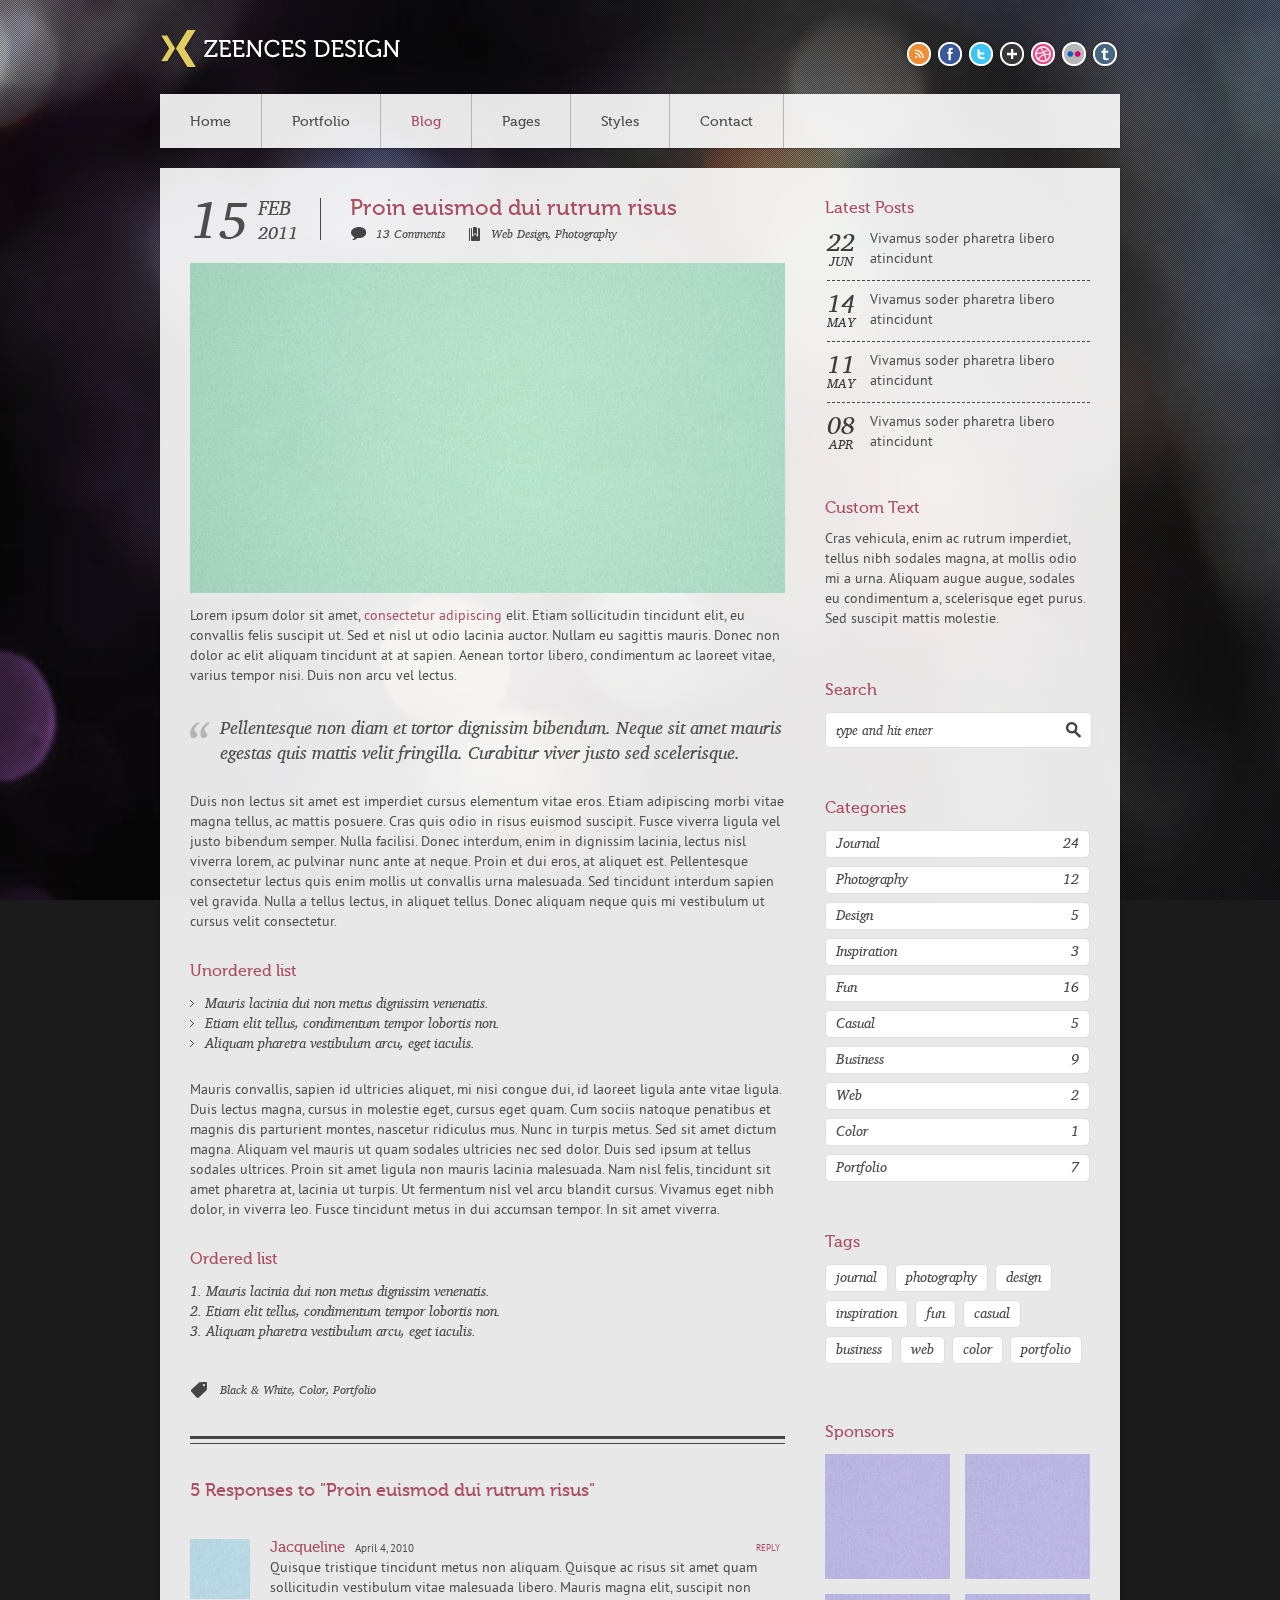
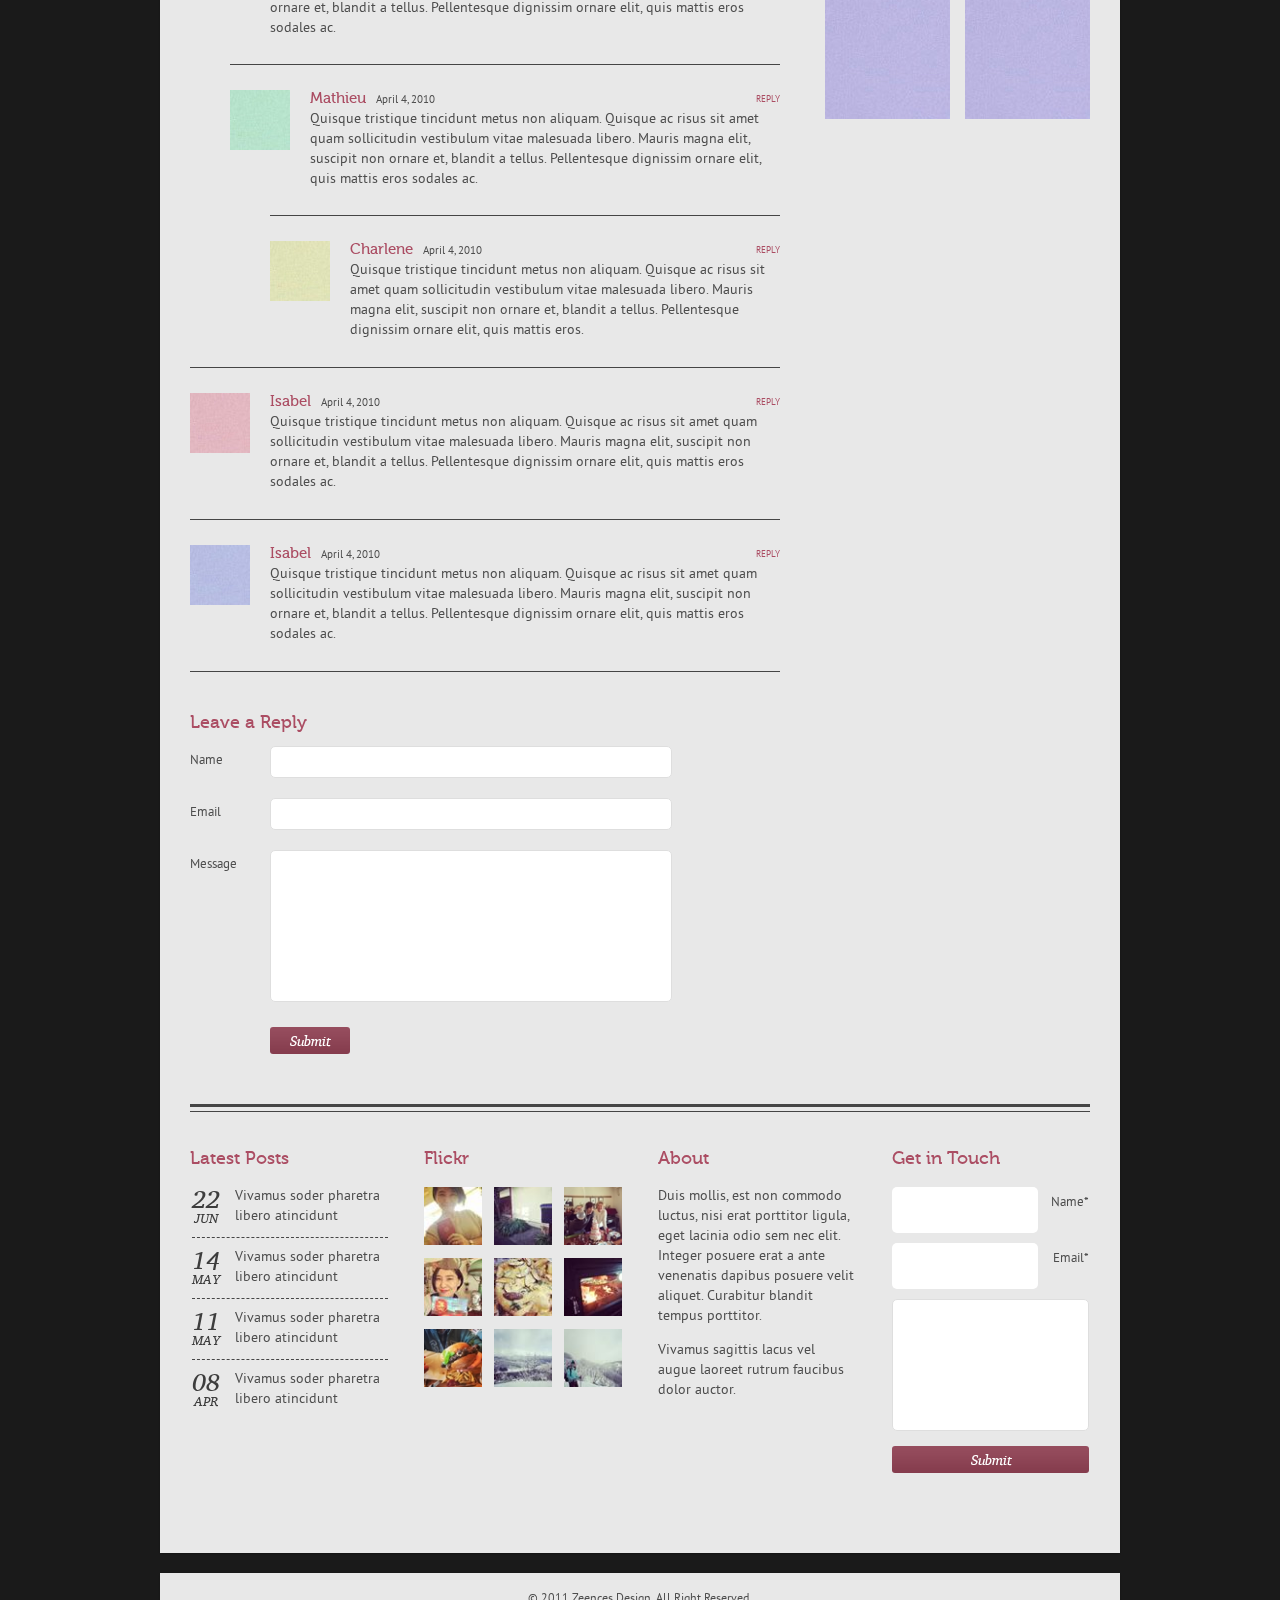
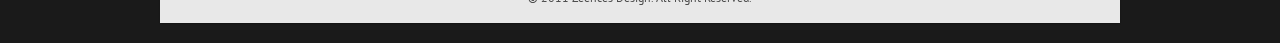
<file: Aki's kitchen/template/light/post.html>
<!DOCTYPE HTML>
<html lang="en-US">
<head>
<meta charset="UTF-8">
<title>Zeences Design</title>
<link rel="shortcut icon" type="image/x-icon" href="style/images/favicon.png" />
<link rel="stylesheet" type="text/css" href="style.css" media="all" />
<link rel="stylesheet" type="text/css" href="style/color/red.css" media="all" />
<link rel="stylesheet" type="text/css" media="screen" href="style/css/prettyPhoto.css"  />
<link rel="stylesheet" type="text/css" href="style/type/museo.css" media="all" />
<link rel="stylesheet" type="text/css" href="style/type/ptsans.css" media="all" />
<link rel="stylesheet" type="text/css" href="style/type/charis.css" media="all" />
<!--[if IE 7]>
<link rel="stylesheet" type="text/css" href="style/css/ie7.css" media="all" />
<![endif]-->
<!--[if IE 8]>
<link rel="stylesheet" type="text/css" href="style/css/ie8.css" media="all" />
<![endif]-->
<!--[if IE 9]>
<link rel="stylesheet" type="text/css" href="style/css/ie9.css" media="all" />
<![endif]-->
<script type="text/javascript" src="style/js/jquery-1.6.2.min.js"></script>
<script type="text/javascript" src="style/js/ddsmoothmenu.js"></script>
<script type="text/javascript" src="style/js/transify.js"></script>
<script type="text/javascript" src="style/js/jquery.prettyPhoto.js"></script>
<script type="text/javascript" src="style/js/jquery.superbgimage.min.js"></script>
<script type="text/javascript" src="style/js/jquery.slickforms.js"></script>
<script type="text/javascript">
jQuery(document).ready(function($){
	$('.forms:not(.cform)').dcSlickForms();
});
</script>
</head>
<body>
<!-- Fullscreen backgrounds -->
<div id="thumbs">
<a href="style/images/art/bg1.jpg">1</a>
<a href="style/images/art/bg2.jpg">2</a>
<a href="style/images/art/bg3.jpg">3</a>
<a href="style/images/art/bg4.jpg">4</a>
<a href="style/images/art/bg5.jpg">5</a>
<a href="style/images/art/bg6.jpg">6</a>
</div>
<div id="superbgimage">
	<div class="scanlines"></div>
</div>
<!-- End Fullscreen backgrounds -->
<!-- Begin Wrapper -->
<div id="wrapper">
  <div id="header">
    <div class="logo"><a href="index.html"><img src="style/images/logo.png" alt="" /></a></div>
    <div class="social">
      <ul>
        <li><a href="#"><img src="style/images/icon-rss.png" alt="RSS" /></a></li>
        <li><a href="#"><img src="style/images/icon-facebook.png" alt="Facebook" /></a></li>
        <li><a href="#"><img src="style/images/icon-twitter.png" alt="Twitter" /></a></li>
        <li><a href="#"><img src="style/images/icon-googleplus.png" alt="Google+" /></a></li>
        <li><a href="#"><img src="style/images/icon-dribble.png" alt="Dribble" /></a></li>
        <li><a href="#"><img src="style/images/icon-flickr.png" alt="Flickr" /></a></li>
        <li><a href="#"><img src="style/images/icon-tumblr.png" alt="Tumblr" /></a></li>
      </ul>
    </div>
  </div>
  <div class="clear"></div>
  <!-- Begin Menu -->
  <div id="menu" class="menu opacity">
    <ul>
      <li><a href="index.html">Home</a></li>
      <li><a href="portfolio.html">Portfolio</a>
        <ul>
          <li><a href="portfolio.html">Portfolio 5 Columns</a></li>
          <li><a href="portfolio-post.html">Portfolio Post</a></li>
        </ul>
      </li>
      <li><a href="blog.html" class="active">Blog</a>
        <ul>
          <li><a href="post.html">Blog Post</a></li>
        </ul>
      </li>
      <li><a href="fullwidth.html">Pages</a>
        <ul>
          <li><a href="fullwidth.html">Full Width Page</a></li>
          <li><a href="pagewithsidebar.html">Page with Sidebar</a></li>
        </ul>
      </li>
      <li><a href="button-boxes-images.html">Styles</a>
        <ul>
          <li><a href="button-boxes-images.html">Buttons Boxes Images</a></li>
          <li><a href="columns.html">Columns</a></li>
          <li><a href="typography.html">Typography</a></li>
          <li><a href="tab-toggle-table.html">Tabs Toggle Tables</a></li>
          <li><a href="testimonials.html">Testimonials</a></li>
        </ul>
      </li>
      <li><a href="contact.html">Contact</a></li>
    </ul>
    <br style="clear: left" />
  </div>
  <!-- End Menu --> 
  
  <!-- Begin Container -->
  <div id="container" class="opacity"> 
    
    <!-- Begin Blog -->
    <div class="blog-post"> 
      
      <!-- Begin Posts -->
      <div class="content"> 
        
        <!-- Begin Post -->
        <div class="post"> 
          
          <!-- Begin Post Info -->
          <div class="post-info"> 
            <!-- Begin Date -->
            <div class="post-date"> <span class="day">15</span> <span class="month">FEB</span> <span class="year">2011</span> </div>
            <!-- End Date --> 
            <!-- Begin Title -->
            <div class="post-title">
              <h1>Proin euismod dui rutrum risus</h1>
              <div class="post-meta"> <span class="comments"><a href="#">13 Comments</a></span> <span class="categories"><a href="#">Web Design</a>, <a href="#">Photography</a></span> </div>
            </div>
            <!-- End Title --> 
          </div>
          <!-- End Post Info -->
          
          <div class="post-text"> <img src="style/images/art/post1.jpg" alt="" /> <br />
            <p>Lorem ipsum dolor sit amet, <a href="#">consectetur adipiscing</a> elit. Etiam sollicitudin tincidunt elit, eu convallis felis suscipit ut. Sed et nisl ut odio lacinia auctor. Nullam eu sagittis mauris. Donec non dolor ac elit aliquam tincidunt at at sapien. Aenean tortor libero, condimentum ac laoreet vitae, varius tempor nisi. Duis non arcu vel lectus. </p>
            <br />
            <br />
            <blockquote>Pellentesque non diam et tortor dignissim bibendum. Neque sit amet mauris egestas quis mattis velit fringilla. Curabitur viver justo sed scelerisque.</blockquote>
            <br />
            <br />
            <p>Duis non lectus sit amet est imperdiet cursus elementum vitae eros. <span class="highlight">Etiam adipiscing</span> morbi vitae magna tellus, ac mattis posuere. Cras quis odio in risus euismod suscipit.  Fusce viverra ligula vel justo bibendum semper. Nulla facilisi. Donec interdum, enim in dignissim lacinia, lectus nisl viverra lorem, ac pulvinar nunc ante at neque. Proin et dui eros, at aliquet est. Pellentesque consectetur lectus quis enim mollis ut convallis urna malesuada. Sed tincidunt interdum sapien vel gravida. Nulla a tellus lectus, in aliquet tellus. Donec aliquam neque quis mi vestibulum ut cursus velit consectetur.</p>
            <br />
            <br />
            <h4>Unordered list</h4>
            <ul>
              <li>Mauris lacinia dui non metus dignissim venenatis.</li>
              <li>Etiam elit tellus, condimentum tempor lobortis non.</li>
              <li>Aliquam pharetra vestibulum arcu, eget iaculis. </li>
            </ul>
            <br />
            <br />
            <p> Mauris convallis, sapien id ultricies aliquet, mi nisi congue dui, id laoreet ligula ante vitae ligula. Duis lectus magna, cursus in molestie eget, cursus eget quam. Cum sociis natoque penatibus et magnis dis parturient montes, nascetur ridiculus mus. Nunc in turpis metus. Sed sit amet dictum magna.  Aliquam vel mauris ut quam sodales ultricies nec sed dolor. Duis sed ipsum at tellus sodales ultrices. Proin sit amet ligula non mauris lacinia malesuada. Nam nisl felis, tincidunt sit amet pharetra at, lacinia ut turpis. Ut fermentum nisl vel arcu blandit cursus. Vivamus eget nibh dolor, in viverra leo. Fusce tincidunt metus in dui accumsan tempor. In sit amet viverra. </p>
            <br />
            <br />
            <h4>Ordered list</h4>
            <ol>
              <li>Mauris lacinia dui non metus dignissim venenatis.</li>
              <li>Etiam elit tellus, condimentum tempor lobortis non.</li>
              <li>Aliquam pharetra vestibulum arcu, eget iaculis.</li>
            </ol>
            <br />
            <br />
          </div>
          <!-- End Text --> 
          <span class="tags"><a href="#">Black & White</a>, <a href="#">Color</a>, <a href="#">Portfolio</a></span> </div>
        <!-- End Post -->
        
        <div class="hr2"></div>
        
        <!-- Begin Comments -->
        
        <h3>5 Responses to "Proin euismod dui rutrum risus"</h3>
        
        <!-- Begin Comments -->
        <div id="comments">
          <ol id="singlecomments" class="commentlist">
            <li class= "clearfix">
              <div class="user"><img alt="" src="style/images/art/a1.jpg" height="60" width="60" class="avatar" /></div>
              <div class="message">
                <div class="info">
                  <h3><a href="#">Jacqueline</a></h3>
                  <span class="date">April 4, 2010</span> <a class="reply-link" href="#">Reply</a> </div>
                <p>Quisque tristique tincidunt metus non aliquam. Quisque ac risus sit amet quam sollicitudin vestibulum vitae malesuada libero. Mauris magna elit, suscipit non ornare et, blandit a tellus. Pellentesque dignissim ornare elit, quis mattis eros sodales ac.</p>
              </div>
              <div class="clear"></div>
              <ul class="children">
                <li class= "clearfix">
                  <div class="user"><img alt="" src="style/images/art/a2.jpg" height="60" width="60" class="avatar" /></div>
                  <div class="message">
                    <div class="info">
                      <h3><a href="#">Mathieu</a></h3>
                      <span class="date">April 4, 2010</span> <a class="reply-link" href="#">Reply</a> </div>
                    <p>Quisque tristique tincidunt metus non aliquam. Quisque ac risus sit amet quam sollicitudin vestibulum vitae malesuada libero. Mauris magna elit, suscipit non ornare et, blandit a tellus. Pellentesque dignissim ornare elit, quis mattis eros sodales ac.</p>
                  </div>
                  <div class="clear"></div>
                  <ul class="children">
                    <li class= "clearfix">
                      <div class="user"><img alt="" src="style/images/art/a3.jpg" height="60" width="60" class="avatar" /></div>
                      <div class="message">
                        <div class="info">
                          <h3><a href="#">Charlene</a></h3>
                          <span class="date">April 4, 2010</span> <a class="reply-link" href="#">Reply</a> </div>
                        <p>Quisque tristique tincidunt metus non aliquam. Quisque ac risus sit amet quam sollicitudin vestibulum vitae malesuada libero. Mauris magna elit, suscipit non ornare et, blandit a tellus. Pellentesque dignissim ornare elit, quis mattis eros.</p>
                      </div>
                      <div class="clear"></div>
                    </li>
                  </ul>
                </li>
              </ul>
            </li>
            <li class= "clearfix">
              <div class="user"><img alt="" src="style/images/art/a4.jpg" height="60" width="60" class="avatar" /></div>
              <div class="message">
                <div class="info">
                  <h3><a href="#">Isabel</a></h3>
                  <span class="date">April 4, 2010</span> <a class="reply-link" href="#">Reply</a> </div>
                <p>Quisque tristique tincidunt metus non aliquam. Quisque ac risus sit amet quam sollicitudin vestibulum vitae malesuada libero. Mauris magna elit, suscipit non ornare et, blandit a tellus. Pellentesque dignissim ornare elit, quis mattis eros sodales ac.</p>
              </div>
              <div class="clear"></div>
            </li>
            <li class= "clearfix">
              <div class="user"><img alt="" src="style/images/art/a5.jpg" height="60" width="60" class="avatar" /></div>
              <div class="message">
                <div class="info">
                  <h3><a href="#">Isabel</a></h3>
                  <span class="date">April 4, 2010</span> <a class="reply-link" href="#">Reply</a> </div>
                <p>Quisque tristique tincidunt metus non aliquam. Quisque ac risus sit amet quam sollicitudin vestibulum vitae malesuada libero. Mauris magna elit, suscipit non ornare et, blandit a tellus. Pellentesque dignissim ornare elit, quis mattis eros sodales ac.</p>
              </div>
              <div class="clear"></div>
            </li>
          </ol>
        </div>
        <!-- End Comments --> 
        
        <!-- Begin Form -->
        <div class="comment-form">
          <h3>Leave a Reply</h3>
          <div class="form-container">
            <form class="forms cform" action="#" method="post">
              <fieldset>
                <ol>
                  <li class="form-row text-input-row">
                    <label>Name</label>
                    <input type="text" name="name" value="" class="text-input required" title="" />
                  </li>
                  <li class="form-row text-input-row">
                    <label>Email</label>
                    <input type="text" name="email" value="" class="text-input required email" title="" />
                  </li>
                  <li class="form-row text-area-row">
                    <label>Message</label>
                    <textarea name="message" class="text-area required"></textarea>
                  </li>
                  <li class="form-row hidden-row">
                    <input type="hidden" name="hidden" value="" />
                  </li>
                  <li class="button-row">
                    <input type="submit" value="Submit" name="submit" class="btn-submit" />
                  </li>
                </ol>
                <input type="hidden" name="v_error" id="v-error" value="Required" />
                <input type="hidden" name="v_email" id="v-email" value="Enter a valid email" />
              </fieldset>
            </form>
            <div class="response"></div>
          </div>
        </div>
        <!-- End Form --> 
        
        <!-- End Comments --> 
        
      </div>
      <!-- End Posts --> 
      
      <!-- Begin Sidebar -->
      <div class="sidebar">
        <div class="sidebar-box">
          <h4>Latest Posts</h4>
          <ul class="latest-posts">
            <li><span class="date"><em class="day">22</em><em class="month">Jun</em></span> <a href="#">Vivamus soder pharetra libero atincidunt</a> </li>
            <li><span class="date"><em class="day">14</em><em class="month">May</em></span> <a href="#">Vivamus soder pharetra libero atincidunt</a> </li>
            <li><span class="date"><em class="day">11</em><em class="month">May</em></span> <a href="#">Vivamus soder pharetra libero atincidunt</a> </li>
            <li><span class="date"><em class="day">08</em><em class="month">Apr</em></span> <a href="#">Vivamus soder pharetra libero atincidunt</a> </li>
          </ul>
        </div>
        <div class="sidebar-box">
          <h4>Custom Text</h4>
          <p>Cras vehicula, enim ac rutrum imperdiet, tellus nibh sodales magna, at mollis odio mi a urna. Aliquam augue augue, sodales eu condimentum a, scelerisque eget purus. Sed suscipit mattis molestie.</p>
        </div>
        <div class="sidebar-box">
          <h4>Search</h4>
          <form class="searchform" method="get">
            <input type="text" id="s" name="s" value="type and hit enter" onfocus="this.value=''" onblur="this.value='type and hit enter'"/>
          </form>
        </div>
        <div class="sidebar-box">
          <h4>Categories</h4>
          <div class="cat-list">
            <ul>
              <li><a href="#">journal <span>24</span></a></li>
              <li><a href="#">photography <span>12</span></a></li>
              <li><a href="#">design <span>5</span></a></li>
              <li><a href="#">inspiration <span>3</span></a></li>
              <li><a href="#">fun <span>16</span></a></li>
              <li><a href="#">casual <span>5</span></a></li>
              <li><a href="#">business <span>9</span></a></li>
              <li><a href="#">web <span>2</span></a></li>
              <li><a href="#">color <span>1</span></a></li>
              <li><a href="#">portfolio <span>7</span></a></li>
            </ul>
          </div>
        </div>
        <div class="sidebar-box">
          <h4>Tags</h4>
          <div class="tag-list">
            <ul>
              <li><a href="#">journal</a></li>
              <li><a href="#">photography</a></li>
              <li><a href="#">design</a></li>
              <li><a href="#">inspiration</a></li>
              <li><a href="#">fun</a></li>
              <li><a href="#">casual</a></li>
              <li><a href="#">business</a></li>
              <li><a href="#">web</a></li>
              <li><a href="#">color</a></li>
              <li><a href="#">portfolio</a></li>
            </ul>
          </div>
        </div>
        <div class="sidebar-box">
          <h4>Sponsors</h4>
          <ul class="ads">
            <li><a href="#"><img src="style/images/art/ad1.jpg" alt="" /></a></li>
            <li><a href="#"><img src="style/images/art/ad2.jpg" alt="" /></a></li>
            <li><a href="#"><img src="style/images/art/ad3.jpg" alt="" /></a></li>
            <li><a href="#"><img src="style/images/art/ad4.jpg" alt="" /></a></li>
          </ul>
        </div>
      </div>
      <!-- End Sidebar --> 
    </div>
    <!-- End Blog -->
    
    <div class="clear"></div>
    <div id="footer">
      <div class="footer-top"></div>
      <!-- Divider -->
      <div class="one-fourth">
        <h3>Latest Posts</h3>
        <ul class="latest-posts">
          <li><span class="date"><em class="day">22</em><em class="month">Jun</em></span> <a href="#">Vivamus soder pharetra libero atincidunt</a> </li>
          <li><span class="date"><em class="day">14</em><em class="month">May</em></span> <a href="#">Vivamus soder pharetra libero atincidunt</a> </li>
          <li><span class="date"><em class="day">11</em><em class="month">May</em></span> <a href="#">Vivamus soder pharetra libero atincidunt</a> </li>
          <li><span class="date"><em class="day">08</em><em class="month">Apr</em></span> <a href="#">Vivamus soder pharetra libero atincidunt</a> </li>
        </ul>
      </div>
      <div class="one-fourth">
        <h3>Flickr</h3>
        <ul class="flickr">
          <li><a href="#"><img src="style/images/art/f1.jpg" alt="" /></a></li>
          <li><a href="#"><img src="style/images/art/f2.jpg" alt="" /></a></li>
          <li><a href="#"><img src="style/images/art/f3.jpg" alt="" /></a></li>
          <li><a href="#"><img src="style/images/art/f4.jpg" alt="" /></a></li>
          <li><a href="#"><img src="style/images/art/f5.jpg" alt="" /></a></li>
          <li><a href="#"><img src="style/images/art/f6.jpg" alt="" /></a></li>
          <li><a href="#"><img src="style/images/art/f7.jpg" alt="" /></a></li>
          <li><a href="#"><img src="style/images/art/f8.jpg" alt="" /></a></li>
          <li><a href="#"><img src="style/images/art/f9.jpg" alt="" /></a></li>
        </ul>
      </div>
      <div class="one-fourth">
        <h3>About</h3>
        <p>Duis mollis, est non commodo luctus, nisi erat porttitor ligula, eget lacinia odio sem nec elit. Integer posuere erat a ante venenatis dapibus posuere velit aliquet. Curabitur blandit tempus porttitor.</p> <br />
        <p>Vivamus sagittis lacus vel augue laoreet rutrum faucibus dolor auctor.</p>
      </div>
      <div class="one-fourth last">
        <h3>Get in Touch</h3>
        <!-- Form -->
        <div class="form-container">
          <form class="forms" action="contact/form-handler.php" method="post">
            <fieldset>
              <ol>
                <li class="form-row text-input-row">
                  <label>Name*</label>
                  <input type="text" name="name" value="" class="text-input required" title="" />
                </li>
                <li class="form-row text-input-row">
                  <label>Email*</label>
                  <input type="text" name="email" value="" class="text-input required email" title="" />
                </li>
                <li class="form-row text-area-row">
                  <textarea name="message" class="text-area required"></textarea>
                </li>
                <li class="form-row hidden-row">
                  <input type="hidden" name="hidden" value="" />
                </li>
                <li class="button-row">
                  <input type="submit" value="Submit" name="submit" class="btn-submit" />
                </li>
              </ol>
              <input type="hidden" name="v_error" id="v-error" value="Required" />
              <input type="hidden" name="v_email" id="v-email" value="Enter a valid email" />
            </fieldset>
          </form>
          <div class="response"></div>
        </div>
        <!-- End Form --> 
      </div>
      <div class="clear"></div>
    </div>
  </div>
  <!-- End Container -->
  
  <div id="copyright" class="opacity">
    <p>© 2011 Zeences Design. All Right Reserved.</p>
  </div>
</div>
<!-- End Wrapper --> 

<script type="text/javascript" src="style/js/scripts.js"></script>
</body>
</html>
</file>
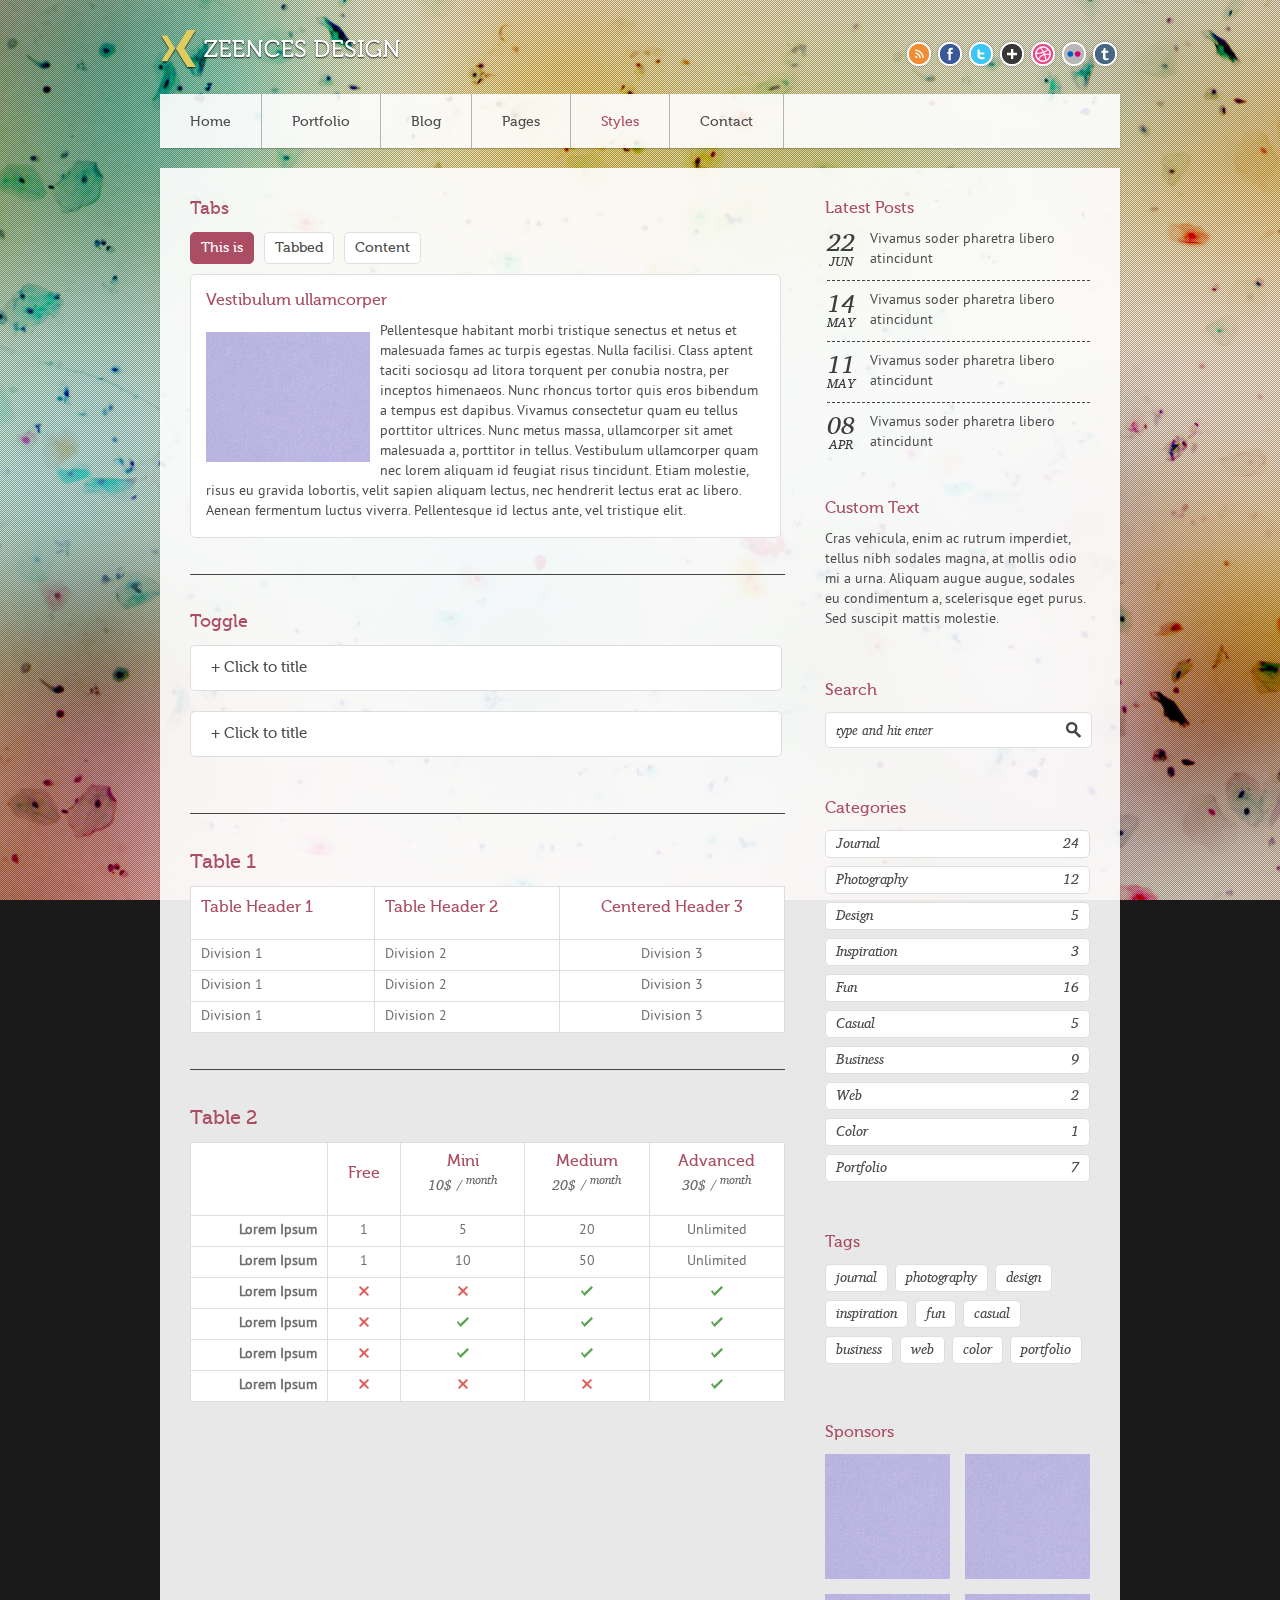
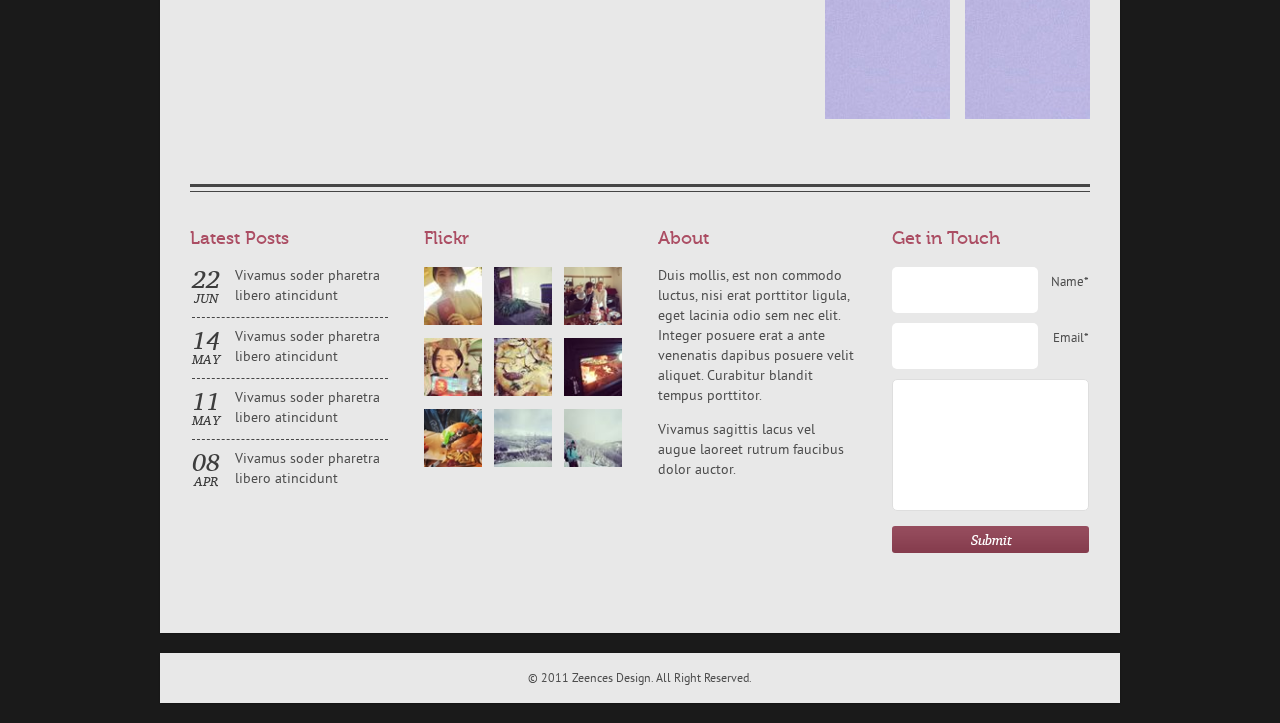
<file: Aki's kitchen/template/light/tab-toggle-table.html>
<!DOCTYPE HTML>
<html lang="en-US">
<head>
<meta charset="UTF-8">
<title>Zeences Design</title>
<link rel="shortcut icon" type="image/x-icon" href="style/images/favicon.png" />
<link rel="stylesheet" type="text/css" href="style.css" media="all" />
<link rel="stylesheet" type="text/css" href="style/color/red.css" media="all" />
<link rel="stylesheet" type="text/css" media="screen" href="style/css/prettyPhoto.css"  />
<link rel="stylesheet" type="text/css" href="style/type/museo.css" media="all" />
<link rel="stylesheet" type="text/css" href="style/type/ptsans.css" media="all" />
<link rel="stylesheet" type="text/css" href="style/type/charis.css" media="all" />
<!--[if IE 7]>
<link rel="stylesheet" type="text/css" href="style/css/ie7.css" media="all" />
<![endif]-->
<!--[if IE 8]>
<link rel="stylesheet" type="text/css" href="style/css/ie8.css" media="all" />
<![endif]-->
<!--[if IE 9]>
<link rel="stylesheet" type="text/css" href="style/css/ie9.css" media="all" />
<![endif]-->
<script type="text/javascript" src="style/js/jquery-1.6.2.min.js"></script>
<script type="text/javascript" src="style/js/ddsmoothmenu.js"></script>
<script type="text/javascript" src="style/js/transify.js"></script>
<script type="text/javascript" src="style/js/jquery.prettyPhoto.js"></script>
<script type="text/javascript" src="style/js/jquery.superbgimage.min.js"></script>
<script type="text/javascript" src="style/js/jquery.slickforms.js"></script>
<script type="text/javascript">
jQuery(document).ready(function($){
	$('.forms').dcSlickForms();
});
</script>
</head>
<body>
<!-- Fullscreen backgrounds -->
<div id="thumbs">
<a href="style/images/art/bg1.jpg">1</a>
<a href="style/images/art/bg2.jpg">2</a>
<a href="style/images/art/bg3.jpg">3</a>
<a href="style/images/art/bg4.jpg">4</a>
<a href="style/images/art/bg5.jpg">5</a>
<a href="style/images/art/bg6.jpg">6</a>
</div>
<div id="superbgimage">
	<div class="scanlines"></div>
</div>
<!-- End Fullscreen backgrounds -->
<!-- Begin Wrapper -->
<div id="wrapper">
  <div id="header">
    <div class="logo"><a href="index.html"><img src="style/images/logo.png" alt="" /></a></div>
    <div class="social">
      <ul>
        <li><a href="#"><img src="style/images/icon-rss.png" alt="RSS" /></a></li>
        <li><a href="#"><img src="style/images/icon-facebook.png" alt="Facebook" /></a></li>
        <li><a href="#"><img src="style/images/icon-twitter.png" alt="Twitter" /></a></li>
        <li><a href="#"><img src="style/images/icon-googleplus.png" alt="Google+" /></a></li>
        <li><a href="#"><img src="style/images/icon-dribble.png" alt="Dribble" /></a></li>
        <li><a href="#"><img src="style/images/icon-flickr.png" alt="Flickr" /></a></li>
        <li><a href="#"><img src="style/images/icon-tumblr.png" alt="Tumblr" /></a></li>
      </ul>
    </div>
  </div>
  <div class="clear"></div>
  <!-- Begin Menu -->
  <div id="menu" class="menu opacity">
    <ul>
      <li><a href="index.html">Home</a></li>
      <li><a href="portfolio.html">Portfolio</a>
        <ul>
          <li><a href="portfolio.html">Portfolio 5 Columns</a></li>
          <li><a href="portfolio-post.html">Portfolio Post</a></li>
        </ul>
      </li>
      <li><a href="blog.html">Blog</a>
        <ul>
          <li><a href="post.html">Blog Post</a></li>
        </ul>
      </li>
      <li><a href="fullwidth.html">Pages</a>
        <ul>
          <li><a href="fullwidth.html">Full Width Page</a></li>
          <li><a href="pagewithsidebar.html">Page with Sidebar</a></li>
        </ul>
      </li>
      <li><a href="button-boxes-images.html" class="active">Styles</a>
        <ul>
          <li><a href="button-boxes-images.html">Buttons Boxes Images</a></li>
          <li><a href="columns.html">Columns</a></li>
          <li><a href="typography.html">Typography</a></li>
          <li><a href="tab-toggle-table.html">Tabs Toggle Tables</a></li>
          <li><a href="testimonials.html">Testimonials</a></li>
        </ul>
      </li>
      <li><a href="contact.html">Contact</a></li>
    </ul>
    <br style="clear: left" />
  </div>
  <!-- End Menu --> 
  
  <!-- Begin Container -->
  <div id="container" class="opacity">
    <div class="content">
      <div class="tabbed-content">
        <h3>Tabs</h3>
        <ul class="tabs">
          <li><a href="#tab1">This is</a></li>
          <li><a href="#tab2">Tabbed</a></li>
          <li><a href="#tab3">Content</a></li>
        </ul>
        <div class="tab_container">
          <div style="display: none;" id="tab1" class="tab_content">
            <h4>Vestibulum ullamcorper</h4>
            <p><img src="style/images/art/c1.jpg" class="left" alt="" />Pellentesque habitant morbi tristique senectus et netus et malesuada fames ac turpis egestas. Nulla facilisi. Class aptent taciti sociosqu ad litora torquent per conubia nostra, per inceptos himenaeos. Nunc rhoncus tortor quis eros bibendum a tempus est dapibus. Vivamus consectetur quam eu tellus porttitor ultrices. Nunc metus massa, ullamcorper sit amet malesuada a, porttitor in tellus. Vestibulum ullamcorper quam nec lorem aliquam id feugiat risus tincidunt. Etiam molestie, risus eu gravida lobortis, velit sapien aliquam lectus, nec hendrerit lectus erat ac libero. Aenean fermentum luctus viverra. Pellentesque id lectus ante, vel tristique elit. </p>
          </div>
          <div style="display: none;" id="tab2" class="tab_content">
            <h4>We love tabs</h4>
            <p><img src="style/images/art/c2.jpg" class="right" alt="" />Etiam molestie, risus eu gravida lobortis, velit sapien aliquam lectus, nec hendrerit lectus erat ac libero. Aenean fermentum luctus viverra. Pellentesque id lectus ante, vel tristique elit. Fusce mattis, purus non consectetur cursus, justo nisi viverra sem, ac lobortis ipsum sapien vel purus. Vivamus aliquet gravida nibh sit amet accumsan. Fusce et lorem nunc. Sed convallis, tortor nec ornare sagittis, velit ligula varius sapien, eu cursus nisl purus sed felis. Morbi congue pellentesque quam, eu ultricies. Pellentesque habitant morbi tristique senectus et netus et malesuada fames ac turpis egestas. Nulla facilisi. Class aptent taciti sociosqu ad litora torquent. </p>
          </div>
          <div style="display: none;" id="tab3" class="tab_content">
            <h4>Don't you?</h4>
            <p>Nulla non tortor eget ligula dapibus semper non ut mauris. Nam feugiat, lorem a tempus auctor, odio nisl porttitor lacus, ut ultrices neque massa a odio. Pellentesque sit amet leo dictum nisl tempor malesuada id ut magna. Etiam non mauris eget massa sagittis euismod. Aliquam lectus nulla, consequat eget molestie id, malesuada sit amet lectus. Pellentesque eget justo sit amet nunc adipiscing semper at ac quam. Praesent a volutpat nulla. Lorem ipsum dolor sit amet, consectetur adipiscing elit. </p>
          </div>
        </div>
      </div>
      <div class="hr1"></div>
      <h3>Toggle</h3>
      
      <!-- Begin Toggle -->
      <div class="toggle">
        <h2 class="trigger">+ Click to title</h2>
        <div class="togglebox">
          <div>
            <h4>Vestibulum ullamcorper</h4>
            <p><img src="style/images/art/c3.jpg" class="left" alt="" />Pellentesque habitant morbi tristique senectus et netus et malesuada fames ac turpis egestas. Nulla facilisi. Class aptent taciti sociosqu ad litora torquent per conubia nostra, per inceptos himenaeos. Nunc rhoncus tortor quis eros bibendum a tempus est dapibus. Vivamus consectetur quam eu tellus porttitor ultrices. Nunc metus massa, ullamcorper sit amet malesuada a, porttitor in tellus.</p>
          </div>
        </div>
      </div>
      <!-- End Toggle --> 
      
      <!-- Begin Toggle -->
      <div class="toggle">
        <h2 class="trigger">+ Click to title</h2>
        <div class="togglebox">
          <div>
            <h4>Vestibulum ullamcorper</h4>
            <p><img src="style/images/art/c4.jpg" class="left" alt="" />Pellentesque habitant morbi tristique senectus et netus et malesuada fames ac turpis egestas. Nulla facilisi. Class aptent taciti sociosqu ad litora torquent per conubia nostra, per inceptos himenaeos. Nunc rhoncus tortor quis eros bibendum a tempus est dapibus. Vivamus consectetur quam eu tellus porttitor ultrices. Nunc metus massa, ullamcorper sit amet malesuada a, porttitor in tellus.</p>
          </div>
        </div>
      </div>
      <!-- End Toggle -->
      
      <div class="hr1"></div>
      <h2>Table 1</h2>
      <table>
        <tr>
          <th><h4>Table Header 1</h4></th>
          <th><h4>Table Header 2</h4></th>
          <th class="center"><h4>
            Centered Header 3
            </h2></th>
        </tr>
        <tr>
          <td>Division 1</td>
          <td>Division 2</td>
          <td class="center">Division 3</td>
        </tr>
        <tr class="even">
          <td>Division 1</td>
          <td>Division 2</td>
          <td class="center">Division 3</td>
        </tr>
        <tr>
          <td>Division 1</td>
          <td>Division 2</td>
          <td class="center">Division 3</td>
        </tr>
      </table>
      <div class="hr1"></div>
      <h2>Table 2</h2>
      <table class="price">
        <tr class="border_bottom">
          <td>&nbsp;</td>
          <td><h4>Free </h4></td>
          <td><h4>Mini <span>10$ /<sup>month</sup></span></h4></td>
          <td><h4>Medium <span>20$ /<sup>month</sup></span></h4></td>
          <td><h4>Advanced <span>30$ /<sup>month</sup></span></h4></td>
        </tr>
        <tr class="even">
          <td class="right">Lorem Ipsum</td>
          <td>1</td>
          <td>5</td>
          <td>20</td>
          <td>Unlimited</td>
        </tr>
        <tr>
          <td class="right">Lorem Ipsum</td>
          <td>1</td>
          <td>10</td>
          <td>50</td>
          <td>Unlimited</td>
        </tr>
        <tr class="even">
          <td class="right">Lorem Ipsum</td>
          <td><span class="cross"></span></td>
          <td><span class="cross"></span></td>
          <td><span class="check-icon"></span></td>
          <td><span class="check-icon"></span></td>
        </tr>
        <tr>
          <td class="right">Lorem Ipsum</td>
          <td><span class="cross"></span></td>
          <td><span class="check-icon"></span></td>
          <td><span class="check-icon"></span></td>
          <td><span class="check-icon"></span></td>
        </tr>
        <tr class="even">
          <td class="right">Lorem Ipsum</td>
          <td><span class="cross"></span></td>
          <td><span class="check-icon"></span></td>
          <td><span class="check-icon"></span></td>
          <td><span class="check-icon"></span></td>
        </tr>
        <tr>
          <td class="right">Lorem Ipsum</td>
          <td><span class="cross"></span></td>
          <td><span class="cross"></span></td>
          <td><span class="cross"></span></td>
          <td><span class="check-icon"></span></td>
        </tr>
      </table>
    </div>
    
    <!-- Begin Sidebar -->
    <div class="sidebar">
      <div class="sidebar-box">
        <h4>Latest Posts</h4>
        <ul class="latest-posts">
          <li><span class="date"><em class="day">22</em><em class="month">Jun</em></span> <a href="#">Vivamus soder pharetra libero atincidunt</a> </li>
          <li><span class="date"><em class="day">14</em><em class="month">May</em></span> <a href="#">Vivamus soder pharetra libero atincidunt</a> </li>
          <li><span class="date"><em class="day">11</em><em class="month">May</em></span> <a href="#">Vivamus soder pharetra libero atincidunt</a> </li>
          <li><span class="date"><em class="day">08</em><em class="month">Apr</em></span> <a href="#">Vivamus soder pharetra libero atincidunt</a> </li>
        </ul>
      </div>
      <div class="sidebar-box">
        <h4>Custom Text</h4>
        <p>Cras vehicula, enim ac rutrum imperdiet, tellus nibh sodales magna, at mollis odio mi a urna. Aliquam augue augue, sodales eu condimentum a, scelerisque eget purus. Sed suscipit mattis molestie.</p>
      </div>
      <div class="sidebar-box">
        <h4>Search</h4>
        <form class="searchform" method="get">
          <input type="text" id="s" name="s" value="type and hit enter" onfocus="this.value=''" onblur="this.value='type and hit enter'"/>
        </form>
      </div>
      <div class="sidebar-box">
        <h4>Categories</h4>
        <div class="cat-list">
          <ul>
            <li><a href="#">journal <span>24</span></a></li>
            <li><a href="#">photography <span>12</span></a></li>
            <li><a href="#">design <span>5</span></a></li>
            <li><a href="#">inspiration <span>3</span></a></li>
            <li><a href="#">fun <span>16</span></a></li>
            <li><a href="#">casual <span>5</span></a></li>
            <li><a href="#">business <span>9</span></a></li>
            <li><a href="#">web <span>2</span></a></li>
            <li><a href="#">color <span>1</span></a></li>
            <li><a href="#">portfolio <span>7</span></a></li>
          </ul>
        </div>
      </div>
      <div class="sidebar-box">
        <h4>Tags</h4>
        <div class="tag-list">
          <ul>
            <li><a href="#">journal</a></li>
            <li><a href="#">photography</a></li>
            <li><a href="#">design</a></li>
            <li><a href="#">inspiration</a></li>
            <li><a href="#">fun</a></li>
            <li><a href="#">casual</a></li>
            <li><a href="#">business</a></li>
            <li><a href="#">web</a></li>
            <li><a href="#">color</a></li>
            <li><a href="#">portfolio</a></li>
          </ul>
        </div>
      </div>
      <div class="sidebar-box">
        <h4>Sponsors</h4>
        <ul class="ads">
          <li><a href="#"><img src="style/images/art/ad1.jpg" alt="" /></a></li>
          <li><a href="#"><img src="style/images/art/ad2.jpg" alt="" /></a></li>
          <li><a href="#"><img src="style/images/art/ad3.jpg" alt="" /></a></li>
          <li><a href="#"><img src="style/images/art/ad4.jpg" alt="" /></a></li>
        </ul>
      </div>
    </div>
    <!-- End Sidebar -->
    
    <div class="clear"></div>
    <div id="footer">
      <div class="footer-top"></div>
      <!-- Divider -->
      <div class="one-fourth">
        <h3>Latest Posts</h3>
        <ul class="latest-posts">
          <li><span class="date"><em class="day">22</em><em class="month">Jun</em></span> <a href="#">Vivamus soder pharetra libero atincidunt</a> </li>
          <li><span class="date"><em class="day">14</em><em class="month">May</em></span> <a href="#">Vivamus soder pharetra libero atincidunt</a> </li>
          <li><span class="date"><em class="day">11</em><em class="month">May</em></span> <a href="#">Vivamus soder pharetra libero atincidunt</a> </li>
          <li><span class="date"><em class="day">08</em><em class="month">Apr</em></span> <a href="#">Vivamus soder pharetra libero atincidunt</a> </li>
        </ul>
      </div>
      <div class="one-fourth">
        <h3>Flickr</h3>
        <ul class="flickr">
          <li><a href="#"><img src="style/images/art/f1.jpg" alt="" /></a></li>
          <li><a href="#"><img src="style/images/art/f2.jpg" alt="" /></a></li>
          <li><a href="#"><img src="style/images/art/f3.jpg" alt="" /></a></li>
          <li><a href="#"><img src="style/images/art/f4.jpg" alt="" /></a></li>
          <li><a href="#"><img src="style/images/art/f5.jpg" alt="" /></a></li>
          <li><a href="#"><img src="style/images/art/f6.jpg" alt="" /></a></li>
          <li><a href="#"><img src="style/images/art/f7.jpg" alt="" /></a></li>
          <li><a href="#"><img src="style/images/art/f8.jpg" alt="" /></a></li>
          <li><a href="#"><img src="style/images/art/f9.jpg" alt="" /></a></li>
        </ul>
      </div>
      <div class="one-fourth">
        <h3>About</h3>
        <p>Duis mollis, est non commodo luctus, nisi erat porttitor ligula, eget lacinia odio sem nec elit. Integer posuere erat a ante venenatis dapibus posuere velit aliquet. Curabitur blandit tempus porttitor.</p> <br />
        <p>Vivamus sagittis lacus vel augue laoreet rutrum faucibus dolor auctor.</p>
      </div>
      <div class="one-fourth last">
        <h3>Get in Touch</h3>
        <!-- Form -->
        <div class="form-container">
          <form class="forms" action="contact/form-handler.php" method="post">
            <fieldset>
              <ol>
                <li class="form-row text-input-row">
                  <label>Name*</label>
                  <input type="text" name="name" value="" class="text-input required" title="" />
                </li>
                <li class="form-row text-input-row">
                  <label>Email*</label>
                  <input type="text" name="email" value="" class="text-input required email" title="" />
                </li>
                <li class="form-row text-area-row">
                  <textarea name="message" class="text-area required"></textarea>
                </li>
                <li class="form-row hidden-row">
                  <input type="hidden" name="hidden" value="" />
                </li>
                <li class="button-row">
                  <input type="submit" value="Submit" name="submit" class="btn-submit" />
                </li>
              </ol>
              <input type="hidden" name="v_error" id="v-error" value="Required" />
              <input type="hidden" name="v_email" id="v-email" value="Enter a valid email" />
            </fieldset>
          </form>
          <div class="response"></div>
        </div>
        <!-- End Form --> 
      </div>
      <div class="clear"></div>
    </div>
  </div>
  <!-- End Container -->
  
  <div id="copyright" class="opacity">
    <p>© 2011 Zeences Design. All Right Reserved.</p>
  </div>
</div>
<!-- End Wrapper --> 

<script type="text/javascript" src="style/js/scripts.js"></script>
</body>
</html>
</file>
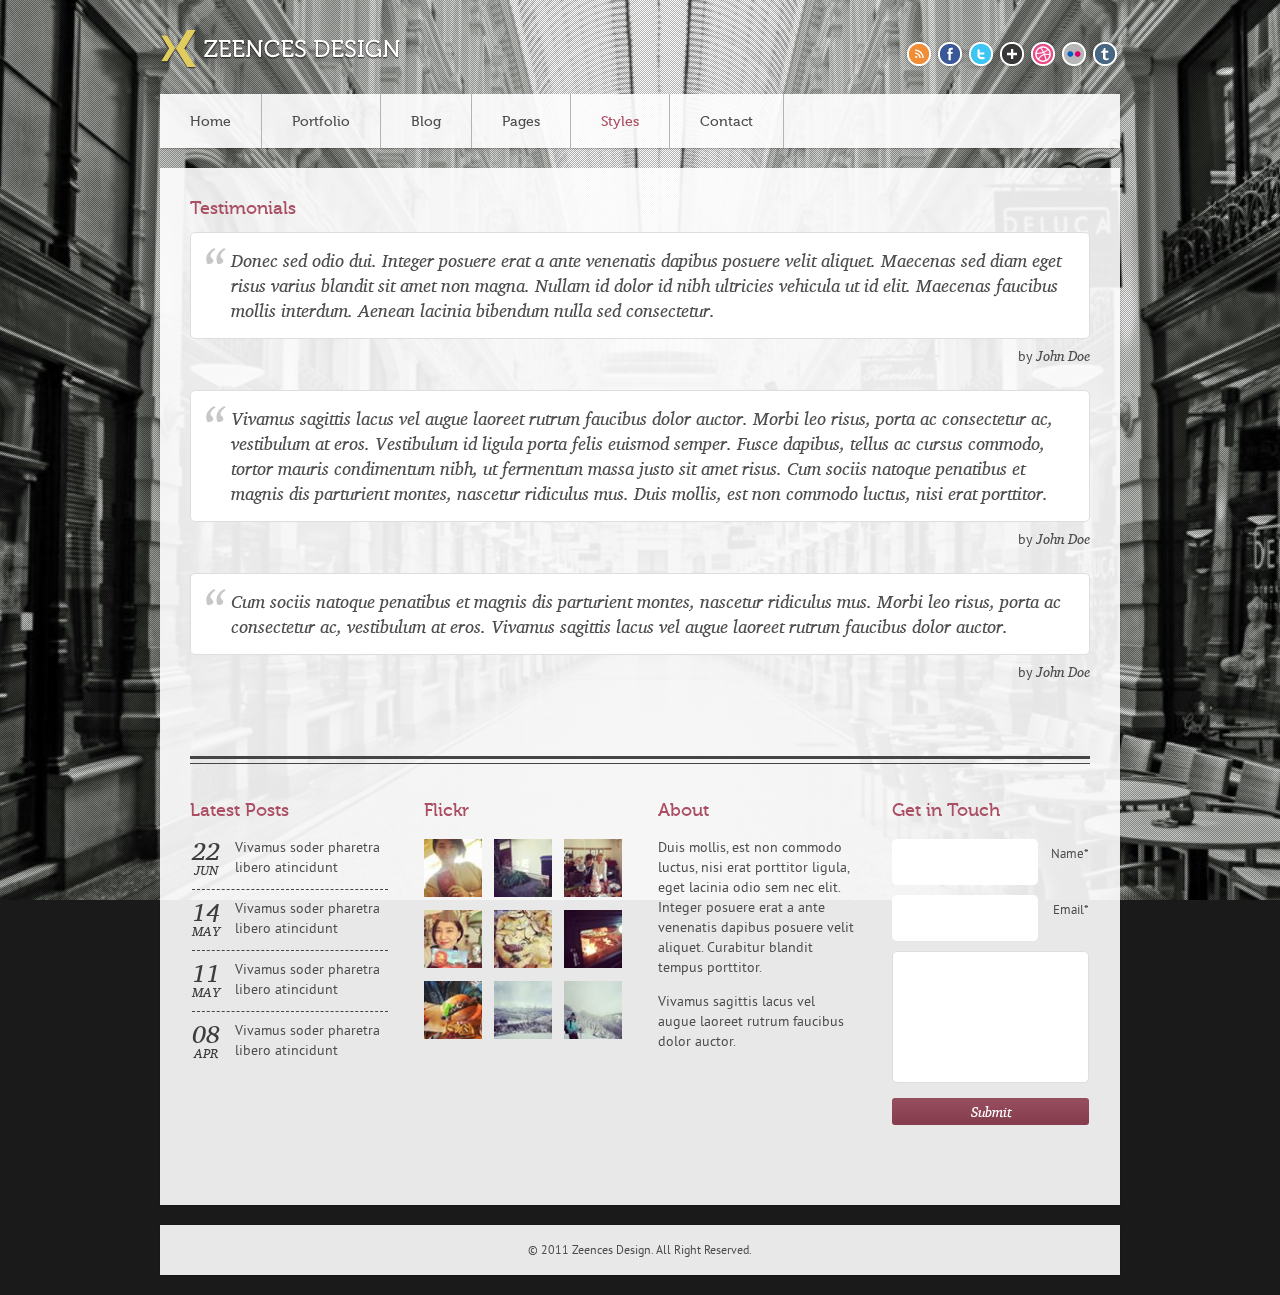
<file: Aki's kitchen/template/light/testimonials.html>
<!DOCTYPE HTML>
<html lang="en-US">
<head>
<meta charset="UTF-8">
<title>Zeences Design</title>
<link rel="shortcut icon" type="image/x-icon" href="style/images/favicon.png" />
<link rel="stylesheet" type="text/css" href="style.css" media="all" />
<link rel="stylesheet" type="text/css" href="style/color/red.css" media="all" />
<link rel="stylesheet" type="text/css" media="screen" href="style/css/prettyPhoto.css"  />
<link rel="stylesheet" type="text/css" href="style/type/museo.css" media="all" />
<link rel="stylesheet" type="text/css" href="style/type/ptsans.css" media="all" />
<link rel="stylesheet" type="text/css" href="style/type/charis.css" media="all" />
<!--[if IE 7]>
<link rel="stylesheet" type="text/css" href="style/css/ie7.css" media="all" />
<![endif]-->
<!--[if IE 8]>
<link rel="stylesheet" type="text/css" href="style/css/ie8.css" media="all" />
<![endif]-->
<!--[if IE 9]>
<link rel="stylesheet" type="text/css" href="style/css/ie9.css" media="all" />
<![endif]-->
<script type="text/javascript" src="style/js/jquery-1.6.2.min.js"></script>
<script type="text/javascript" src="style/js/ddsmoothmenu.js"></script>
<script type="text/javascript" src="style/js/transify.js"></script>
<script type="text/javascript" src="style/js/jquery.prettyPhoto.js"></script>
<script type="text/javascript" src="style/js/jquery.superbgimage.min.js"></script>
<script type="text/javascript" src="style/js/jquery.slickforms.js"></script>
<script type="text/javascript">
jQuery(document).ready(function($){
	$('.forms').dcSlickForms();
});
</script>
</head>
<body>
<!-- Fullscreen backgrounds -->
<div id="thumbs">
<a href="style/images/art/bg1.jpg">1</a>
<a href="style/images/art/bg2.jpg">2</a>
<a href="style/images/art/bg3.jpg">3</a>
<a href="style/images/art/bg4.jpg">4</a>
<a href="style/images/art/bg5.jpg">5</a>
<a href="style/images/art/bg6.jpg">6</a>
</div>
<div id="superbgimage">
	<div class="scanlines"></div>
</div>
<!-- End Fullscreen backgrounds -->
<!-- Begin Wrapper -->
<div id="wrapper">
  <div id="header">
    <div class="logo"><a href="index.html"><img src="style/images/logo.png" alt="" /></a></div>
    <div class="social">
      <ul>
        <li><a href="#"><img src="style/images/icon-rss.png" alt="RSS" /></a></li>
        <li><a href="#"><img src="style/images/icon-facebook.png" alt="Facebook" /></a></li>
        <li><a href="#"><img src="style/images/icon-twitter.png" alt="Twitter" /></a></li>
        <li><a href="#"><img src="style/images/icon-googleplus.png" alt="Google+" /></a></li>
        <li><a href="#"><img src="style/images/icon-dribble.png" alt="Dribble" /></a></li>
        <li><a href="#"><img src="style/images/icon-flickr.png" alt="Flickr" /></a></li>
        <li><a href="#"><img src="style/images/icon-tumblr.png" alt="Tumblr" /></a></li>
      </ul>
    </div>
  </div>
  <div class="clear"></div>
  <!-- Begin Menu -->
  <div id="menu" class="menu opacity">
    <ul>
      <li><a href="index.html">Home</a></li>
      <li><a href="portfolio.html">Portfolio</a>
        <ul>
          <li><a href="portfolio.html">Portfolio 5 Columns</a></li>
          <li><a href="portfolio-post.html">Portfolio Post</a></li>
        </ul>
      </li>
      <li><a href="blog.html">Blog</a>
        <ul>
          <li><a href="post.html">Blog Post</a></li>
        </ul>
      </li>
      <li><a href="fullwidth.html">Pages</a>
        <ul>
          <li><a href="fullwidth.html">Full Width Page</a></li>
          <li><a href="pagewithsidebar.html">Page with Sidebar</a></li>
        </ul>
      </li>
      <li><a href="button-boxes-images.html" class="active">Styles</a>
        <ul>
          <li><a href="button-boxes-images.html">Buttons Boxes Images</a></li>
          <li><a href="columns.html">Columns</a></li>
          <li><a href="typography.html">Typography</a></li>
          <li><a href="tab-toggle-table.html">Tabs Toggle Tables</a></li>
          <li><a href="testimonials.html">Testimonials</a></li>
        </ul>
      </li>
      <li><a href="contact.html">Contact</a></li>
    </ul>
    <br style="clear: left" />
  </div>
  <!-- End Menu --> 
  
  <!-- Begin Container -->
  <div id="container" class="opacity">
    <div class="full-width">
      <h3>Testimonials</h3>
      <div class="quote">
        <blockquote>Donec sed odio dui. Integer posuere erat a ante venenatis dapibus posuere velit aliquet. Maecenas sed diam eget risus varius blandit sit amet non magna. Nullam id dolor id nibh ultricies vehicula ut id elit. Maecenas faucibus mollis interdum. Aenean lacinia bibendum nulla sed consectetur.</blockquote>
        <span>by <em>John Doe</em></span> </div>
      <div class="quote">
        <blockquote>Vivamus sagittis lacus vel augue laoreet rutrum faucibus dolor auctor. Morbi leo risus, porta ac consectetur ac, vestibulum at eros. Vestibulum id ligula porta felis euismod semper. Fusce dapibus, tellus ac cursus commodo, tortor mauris condimentum nibh, ut fermentum massa justo sit amet risus. Cum sociis natoque penatibus et magnis dis parturient montes, nascetur ridiculus mus. Duis mollis, est non commodo luctus, nisi erat porttitor.</blockquote>
        <span>by <em>John Doe</em></span> </div>
      <div class="quote">
        <blockquote>Cum sociis natoque penatibus et magnis dis parturient montes, nascetur ridiculus mus. Morbi leo risus, porta ac consectetur ac, vestibulum at eros. Vivamus sagittis lacus vel augue laoreet rutrum faucibus dolor auctor.</blockquote>
        <span>by <em>John Doe</em></span> </div>
    </div>
    <!-- End Full Width -->
    
    <div class="clear"></div>
    <div id="footer">
      <div class="footer-top"></div>
      <!-- Divider -->
      <div class="one-fourth">
        <h3>Latest Posts</h3>
        <ul class="latest-posts">
          <li><span class="date"><em class="day">22</em><em class="month">Jun</em></span> <a href="#">Vivamus soder pharetra libero atincidunt</a> </li>
          <li><span class="date"><em class="day">14</em><em class="month">May</em></span> <a href="#">Vivamus soder pharetra libero atincidunt</a> </li>
          <li><span class="date"><em class="day">11</em><em class="month">May</em></span> <a href="#">Vivamus soder pharetra libero atincidunt</a> </li>
          <li><span class="date"><em class="day">08</em><em class="month">Apr</em></span> <a href="#">Vivamus soder pharetra libero atincidunt</a> </li>
        </ul>
      </div>
      <div class="one-fourth">
        <h3>Flickr</h3>
        <ul class="flickr">
          <li><a href="#"><img src="style/images/art/f1.jpg" alt="" /></a></li>
          <li><a href="#"><img src="style/images/art/f2.jpg" alt="" /></a></li>
          <li><a href="#"><img src="style/images/art/f3.jpg" alt="" /></a></li>
          <li><a href="#"><img src="style/images/art/f4.jpg" alt="" /></a></li>
          <li><a href="#"><img src="style/images/art/f5.jpg" alt="" /></a></li>
          <li><a href="#"><img src="style/images/art/f6.jpg" alt="" /></a></li>
          <li><a href="#"><img src="style/images/art/f7.jpg" alt="" /></a></li>
          <li><a href="#"><img src="style/images/art/f8.jpg" alt="" /></a></li>
          <li><a href="#"><img src="style/images/art/f9.jpg" alt="" /></a></li>
        </ul>
      </div>
      <div class="one-fourth">
        <h3>About</h3>
        <p>Duis mollis, est non commodo luctus, nisi erat porttitor ligula, eget lacinia odio sem nec elit. Integer posuere erat a ante venenatis dapibus posuere velit aliquet. Curabitur blandit tempus porttitor.</p> <br />
        <p>Vivamus sagittis lacus vel augue laoreet rutrum faucibus dolor auctor.</p>
      </div>
      <div class="one-fourth last">
        <h3>Get in Touch</h3>
        <!-- Form -->
        <div class="form-container">
          <form class="forms" action="contact/form-handler.php" method="post">
            <fieldset>
              <ol>
                <li class="form-row text-input-row">
                  <label>Name*</label>
                  <input type="text" name="name" value="" class="text-input required" title="" />
                </li>
                <li class="form-row text-input-row">
                  <label>Email*</label>
                  <input type="text" name="email" value="" class="text-input required email" title="" />
                </li>
                <li class="form-row text-area-row">
                  <textarea name="message" class="text-area required"></textarea>
                </li>
                <li class="form-row hidden-row">
                  <input type="hidden" name="hidden" value="" />
                </li>
                <li class="button-row">
                  <input type="submit" value="Submit" name="submit" class="btn-submit" />
                </li>
              </ol>
              <input type="hidden" name="v_error" id="v-error" value="Required" />
              <input type="hidden" name="v_email" id="v-email" value="Enter a valid email" />
            </fieldset>
          </form>
          <div class="response"></div>
        </div>
        <!-- End Form --> 
      </div>
      <div class="clear"></div>
    </div>
  </div>
  <!-- End Container -->
  
  <div id="copyright" class="opacity">
    <p>© 2011 Zeences Design. All Right Reserved.</p>
  </div>
</div>
<!-- End Wrapper --> 

<script type="text/javascript" src="style/js/scripts.js"></script>
</body>
</html>
</file>
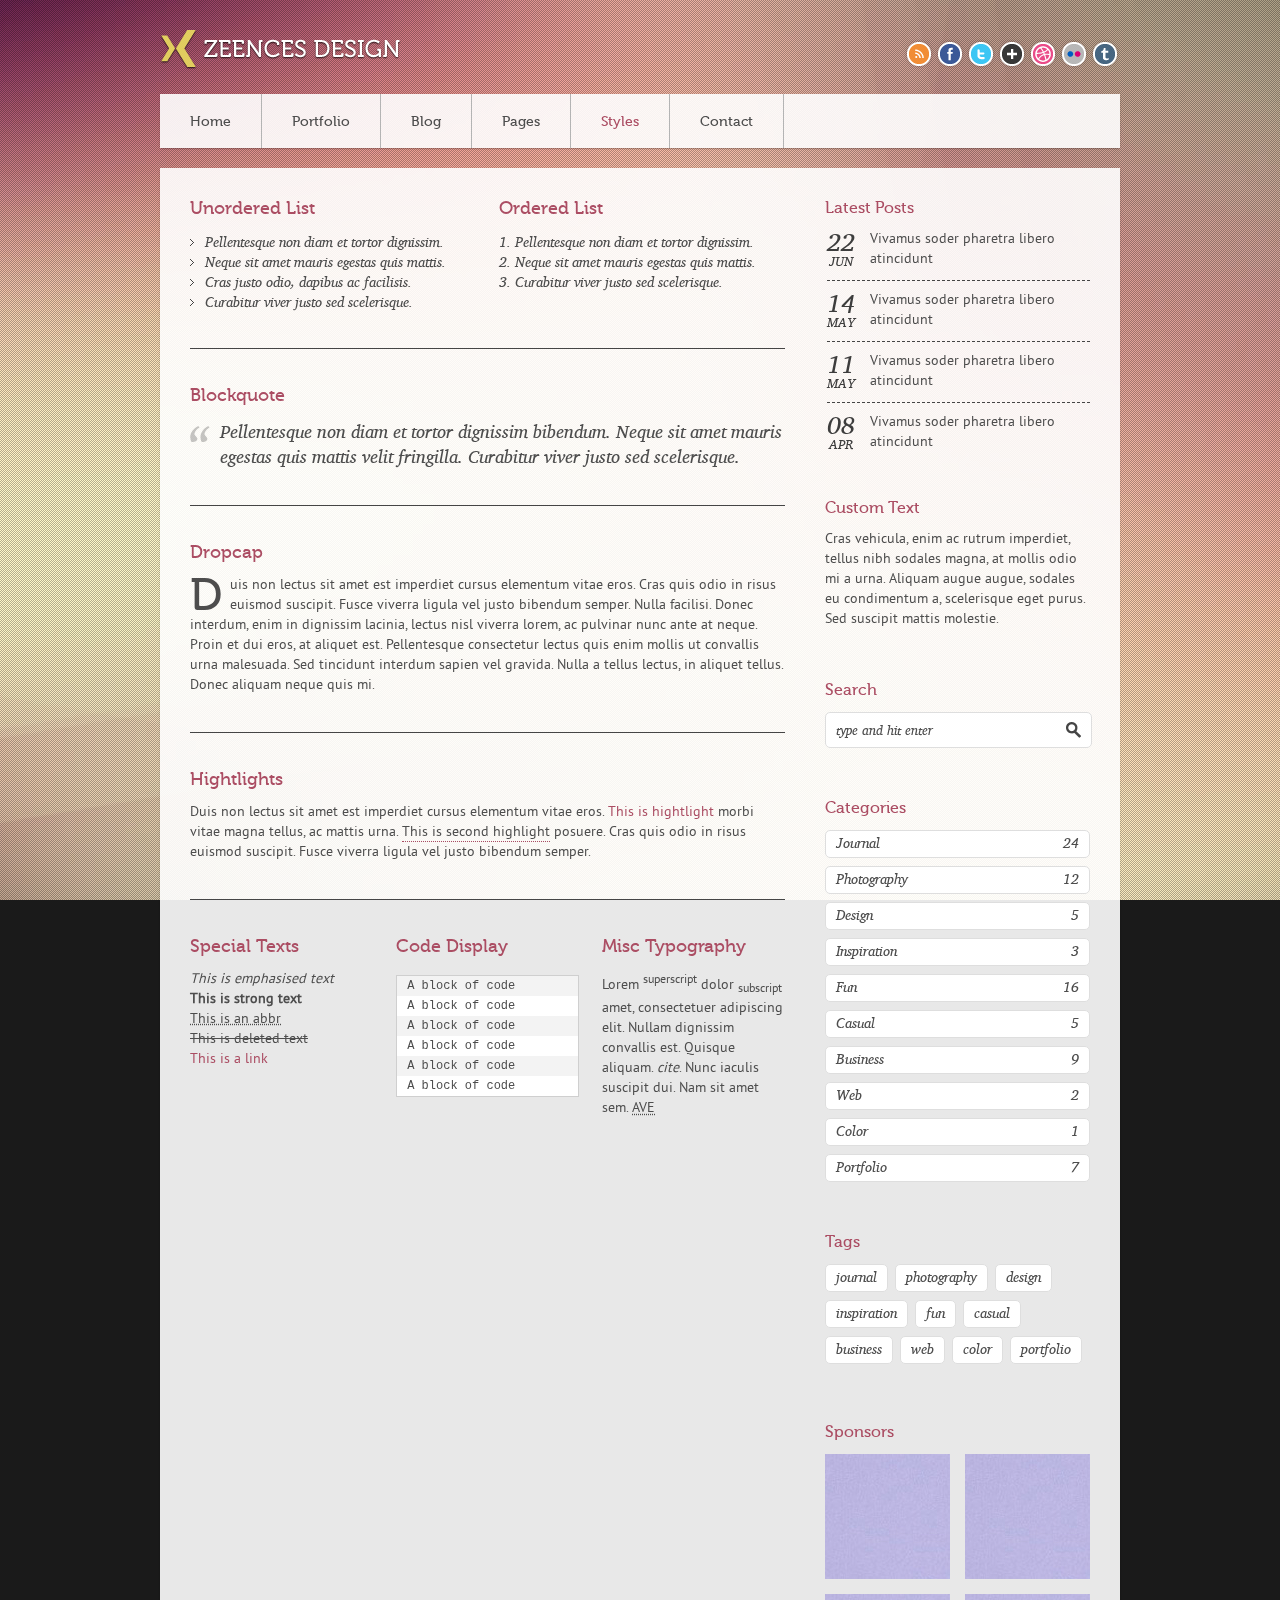
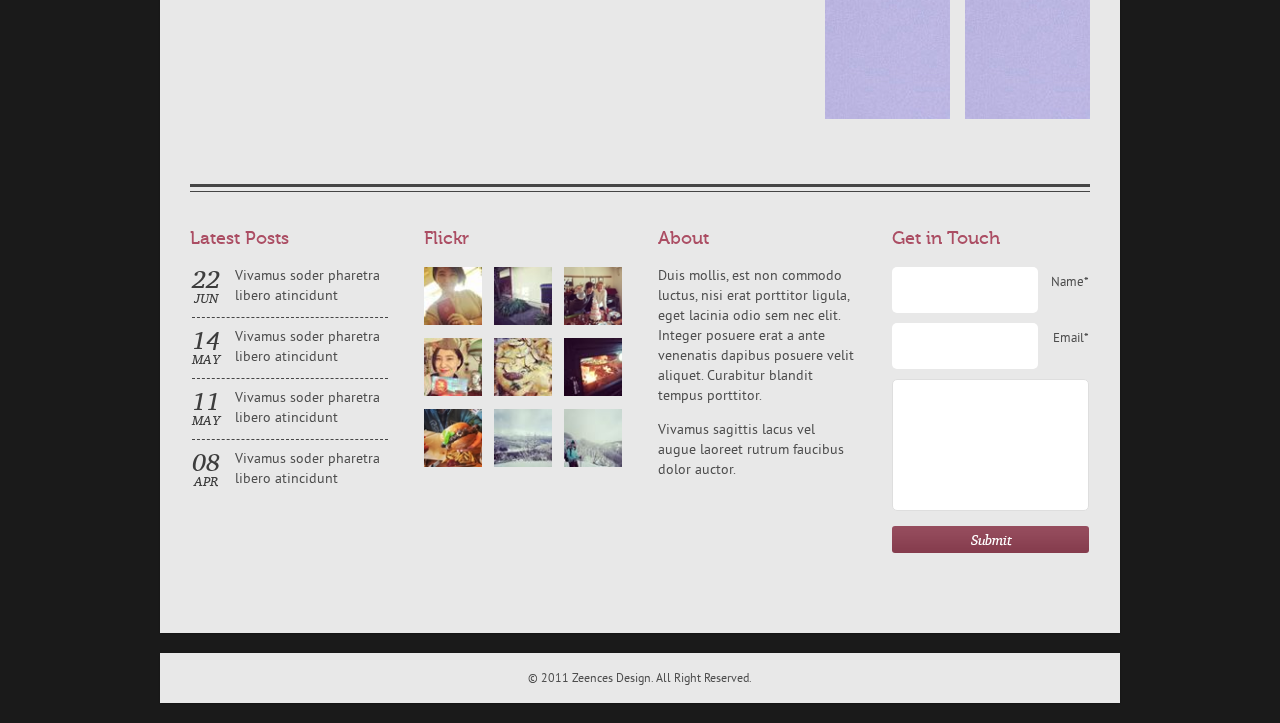
<file: Aki's kitchen/template/light/typography.html>
<!DOCTYPE HTML>
<html lang="en-US">
<head>
<meta charset="UTF-8">
<title>Zeences Design</title>
<link rel="shortcut icon" type="image/x-icon" href="style/images/favicon.png" />
<link rel="stylesheet" type="text/css" href="style.css" media="all" />
<link rel="stylesheet" type="text/css" href="style/color/red.css" media="all" />
<link rel="stylesheet" type="text/css" media="screen" href="style/css/prettyPhoto.css"  />
<link rel="stylesheet" type="text/css" href="style/type/museo.css" media="all" />
<link rel="stylesheet" type="text/css" href="style/type/ptsans.css" media="all" />
<link rel="stylesheet" type="text/css" href="style/type/charis.css" media="all" />
<!--[if IE 7]>
<link rel="stylesheet" type="text/css" href="style/css/ie7.css" media="all" />
<![endif]-->
<!--[if IE 8]>
<link rel="stylesheet" type="text/css" href="style/css/ie8.css" media="all" />
<![endif]-->
<!--[if IE 9]>
<link rel="stylesheet" type="text/css" href="style/css/ie9.css" media="all" />
<![endif]-->
<script type="text/javascript" src="style/js/jquery-1.6.2.min.js"></script>
<script type="text/javascript" src="style/js/ddsmoothmenu.js"></script>
<script type="text/javascript" src="style/js/transify.js"></script>
<script type="text/javascript" src="style/js/jquery.prettyPhoto.js"></script>
<script type="text/javascript" src="style/js/jquery.superbgimage.min.js"></script>
<script type="text/javascript" src="style/js/jquery.slickforms.js"></script>
<script type="text/javascript">
jQuery(document).ready(function($){
	$('.forms').dcSlickForms();
});
</script>
</head>
<body>
<!-- Fullscreen backgrounds -->
<div id="thumbs">
<a href="style/images/art/bg1.jpg">1</a>
<a href="style/images/art/bg2.jpg">2</a>
<a href="style/images/art/bg3.jpg">3</a>
<a href="style/images/art/bg4.jpg">4</a>
<a href="style/images/art/bg5.jpg">5</a>
<a href="style/images/art/bg6.jpg">6</a>
</div>
<div id="superbgimage">
	<div class="scanlines"></div>
</div>
<!-- End Fullscreen backgrounds --> 
<!-- Begin Wrapper -->
<div id="wrapper">
  <div id="header">
    <div class="logo"><a href="index.html"><img src="style/images/logo.png" alt="" /></a></div>
    <div class="social">
      <ul>
        <li><a href="#"><img src="style/images/icon-rss.png" alt="RSS" /></a></li>
        <li><a href="#"><img src="style/images/icon-facebook.png" alt="Facebook" /></a></li>
        <li><a href="#"><img src="style/images/icon-twitter.png" alt="Twitter" /></a></li>
        <li><a href="#"><img src="style/images/icon-googleplus.png" alt="Google+" /></a></li>
        <li><a href="#"><img src="style/images/icon-dribble.png" alt="Dribble" /></a></li>
        <li><a href="#"><img src="style/images/icon-flickr.png" alt="Flickr" /></a></li>
        <li><a href="#"><img src="style/images/icon-tumblr.png" alt="Tumblr" /></a></li>
      </ul>
    </div>
  </div>
  <div class="clear"></div>
  <!-- Begin Menu -->
  <div id="menu" class="menu opacity">
    <ul>
      <li><a href="index.html">Home</a></li>
      <li><a href="portfolio.html">Portfolio</a>
        <ul>
          <li><a href="portfolio.html">Portfolio 5 Columns</a></li>
          <li><a href="portfolio-post.html">Portfolio Post</a></li>
        </ul>
      </li>
      <li><a href="blog.html">Blog</a>
        <ul>
          <li><a href="post.html">Blog Post</a></li>
        </ul>
      </li>
      <li><a href="fullwidth.html">Pages</a>
        <ul>
          <li><a href="fullwidth.html">Full Width Page</a></li>
          <li><a href="pagewithsidebar.html">Page with Sidebar</a></li>
        </ul>
      </li>
      <li><a href="button-boxes-images.html" class="active">Styles</a>
        <ul>
          <li><a href="button-boxes-images.html">Buttons Boxes Images</a></li>
          <li><a href="columns.html">Columns</a></li>
          <li><a href="typography.html">Typography</a></li>
          <li><a href="tab-toggle-table.html">Tabs Toggle Tables</a></li>
          <li><a href="testimonials.html">Testimonials</a></li>
        </ul>
      </li>
      <li><a href="contact.html">Contact</a></li>
    </ul>
    <br style="clear: left" />
  </div>
  <!-- End Menu --> 
  
  <!-- Begin Container -->
  <div id="container" class="opacity"> 
    
    <!-- Begin Content -->
    <div class="content">
      <div class="one-half">
        <h3>Unordered List</h3>
        <ul>
          <li>Pellentesque non diam et tortor dignissim. </li>
          <li>Neque sit amet mauris egestas quis mattis. </li>
          <li>Cras justo odio, dapibus ac facilisis.</li>
          <li>Curabitur viver justo sed scelerisque.</li>
        </ul>
      </div>
      <div class="one-half last">
        <h3>Ordered List</h3>
        <ol>
          <li>Pellentesque non diam et tortor dignissim. </li>
          <li>Neque sit amet mauris egestas quis mattis. </li>
          <li>Curabitur viver justo sed scelerisque.</li>
        </ol>
      </div>
      <div class="clear"></div>
      <div class="hr1"></div>
      <h3>Blockquote</h3>
      <blockquote>Pellentesque non diam et tortor dignissim bibendum. Neque sit amet mauris egestas quis mattis velit fringilla. Curabitur viver justo sed scelerisque.</blockquote>
      <div class="hr1"></div>
      <h3>Dropcap</h3>
      <p><span class="dropcap">D</span>uis non lectus sit amet est imperdiet cursus elementum vitae eros. Cras quis odio in risus euismod suscipit. Fusce viverra ligula vel justo bibendum semper. Nulla facilisi. Donec interdum, enim in dignissim lacinia, lectus nisl viverra lorem, ac pulvinar nunc ante at neque. Proin et dui eros, at aliquet est. Pellentesque consectetur lectus quis enim mollis ut convallis urna malesuada. Sed tincidunt interdum sapien vel gravida. Nulla a tellus lectus, in aliquet tellus. Donec aliquam neque quis mi.
      <div class="hr1"></div>
      <h3>Hightlights</h3>
      <p>Duis non lectus sit amet est imperdiet cursus elementum vitae eros. <span class="lite1">This is hightlight</span> morbi vitae magna tellus, ac mattis urna. <span class="lite2">This is second highlight</span> posuere. Cras quis odio in risus euismod suscipit. Fusce viverra ligula vel justo bibendum semper.
      <div class="hr1"></div>
      <div class="one-third">
        <h3>Special Texts</h3>
        <p><em>This is emphasised text</em><br />
          <strong>This is strong text</strong><br />
          <abbr title="This is an abbr - &lt;abbr&gt;&lt;/abbr&gt;">This is an abbr</abbr><br />
          <del>This is deleted text</del><br />
          <a href="#">This is a link</a></p>
      </div>
      <div class="one-third">
        <h3>Code Display</h3>
        <pre><code>A block of code
A block of code
A block of code
A block of code
A block of code
A block of code</code></pre>
      </div>
      <div class="one-third last">
        <h3>Misc Typography</h3>
        <p>Lorem <sup>superscript</sup> dolor <sub>subscript</sub> amet, consectetuer adipiscing elit. Nullam dignissim convallis est. Quisque aliquam. <cite>cite</cite>. Nunc iaculis suscipit dui. Nam sit amet sem. <abbr title="Avenue">AVE</abbr></p>
      </div>
      <div class="clear"></div>
    </div>
    <!-- End Content --> 
    
    <!-- Begin Sidebar -->
    <div class="sidebar">
      <div class="sidebar-box">
        <h4>Latest Posts</h4>
        <ul class="latest-posts">
          <li><span class="date"><em class="day">22</em><em class="month">Jun</em></span> <a href="#">Vivamus soder pharetra libero atincidunt</a> </li>
          <li><span class="date"><em class="day">14</em><em class="month">May</em></span> <a href="#">Vivamus soder pharetra libero atincidunt</a> </li>
          <li><span class="date"><em class="day">11</em><em class="month">May</em></span> <a href="#">Vivamus soder pharetra libero atincidunt</a> </li>
          <li><span class="date"><em class="day">08</em><em class="month">Apr</em></span> <a href="#">Vivamus soder pharetra libero atincidunt</a> </li>
        </ul>
      </div>
      <div class="sidebar-box">
        <h4>Custom Text</h4>
        <p>Cras vehicula, enim ac rutrum imperdiet, tellus nibh sodales magna, at mollis odio mi a urna. Aliquam augue augue, sodales eu condimentum a, scelerisque eget purus. Sed suscipit mattis molestie.</p>
      </div>
      <div class="sidebar-box">
        <h4>Search</h4>
        <form class="searchform" method="get">
          <input type="text" id="s" name="s" value="type and hit enter" onfocus="this.value=''" onblur="this.value='type and hit enter'"/>
        </form>
      </div>
      <div class="sidebar-box">
        <h4>Categories</h4>
        <div class="cat-list">
          <ul>
            <li><a href="#">journal <span>24</span></a></li>
            <li><a href="#">photography <span>12</span></a></li>
            <li><a href="#">design <span>5</span></a></li>
            <li><a href="#">inspiration <span>3</span></a></li>
            <li><a href="#">fun <span>16</span></a></li>
            <li><a href="#">casual <span>5</span></a></li>
            <li><a href="#">business <span>9</span></a></li>
            <li><a href="#">web <span>2</span></a></li>
            <li><a href="#">color <span>1</span></a></li>
            <li><a href="#">portfolio <span>7</span></a></li>
          </ul>
        </div>
      </div>
      <div class="sidebar-box">
        <h4>Tags</h4>
        <div class="tag-list">
          <ul>
            <li><a href="#">journal</a></li>
            <li><a href="#">photography</a></li>
            <li><a href="#">design</a></li>
            <li><a href="#">inspiration</a></li>
            <li><a href="#">fun</a></li>
            <li><a href="#">casual</a></li>
            <li><a href="#">business</a></li>
            <li><a href="#">web</a></li>
            <li><a href="#">color</a></li>
            <li><a href="#">portfolio</a></li>
          </ul>
        </div>
      </div>
      <div class="sidebar-box">
        <h4>Sponsors</h4>
        <ul class="ads">
          <li><a href="#"><img src="style/images/art/ad1.jpg" alt="" /></a></li>
          <li><a href="#"><img src="style/images/art/ad2.jpg" alt="" /></a></li>
          <li><a href="#"><img src="style/images/art/ad3.jpg" alt="" /></a></li>
          <li><a href="#"><img src="style/images/art/ad4.jpg" alt="" /></a></li>
        </ul>
      </div>
    </div>
    <!-- End Sidebar -->
    
    <div class="clear"></div>
    <div id="footer">
      <div class="footer-top"></div>
      <!-- Divider -->
      <div class="one-fourth">
        <h3>Latest Posts</h3>
        <ul class="latest-posts">
          <li><span class="date"><em class="day">22</em><em class="month">Jun</em></span> <a href="#">Vivamus soder pharetra libero atincidunt</a> </li>
          <li><span class="date"><em class="day">14</em><em class="month">May</em></span> <a href="#">Vivamus soder pharetra libero atincidunt</a> </li>
          <li><span class="date"><em class="day">11</em><em class="month">May</em></span> <a href="#">Vivamus soder pharetra libero atincidunt</a> </li>
          <li><span class="date"><em class="day">08</em><em class="month">Apr</em></span> <a href="#">Vivamus soder pharetra libero atincidunt</a> </li>
        </ul>
      </div>
      <div class="one-fourth">
        <h3>Flickr</h3>
        <ul class="flickr">
          <li><a href="#"><img src="style/images/art/f1.jpg" alt="" /></a></li>
          <li><a href="#"><img src="style/images/art/f2.jpg" alt="" /></a></li>
          <li><a href="#"><img src="style/images/art/f3.jpg" alt="" /></a></li>
          <li><a href="#"><img src="style/images/art/f4.jpg" alt="" /></a></li>
          <li><a href="#"><img src="style/images/art/f5.jpg" alt="" /></a></li>
          <li><a href="#"><img src="style/images/art/f6.jpg" alt="" /></a></li>
          <li><a href="#"><img src="style/images/art/f7.jpg" alt="" /></a></li>
          <li><a href="#"><img src="style/images/art/f8.jpg" alt="" /></a></li>
          <li><a href="#"><img src="style/images/art/f9.jpg" alt="" /></a></li>
        </ul>
      </div>
      <div class="one-fourth">
        <h3>About</h3>
        <p>Duis mollis, est non commodo luctus, nisi erat porttitor ligula, eget lacinia odio sem nec elit. Integer posuere erat a ante venenatis dapibus posuere velit aliquet. Curabitur blandit tempus porttitor.</p> <br />
        <p>Vivamus sagittis lacus vel augue laoreet rutrum faucibus dolor auctor.</p>
      </div>
      <div class="one-fourth last">
        <h3>Get in Touch</h3>
        <!-- Form -->
        <div class="form-container">
          <form class="forms" action="contact/form-handler.php" method="post">
            <fieldset>
              <ol>
                <li class="form-row text-input-row">
                  <label>Name*</label>
                  <input type="text" name="name" value="" class="text-input required" title="" />
                </li>
                <li class="form-row text-input-row">
                  <label>Email*</label>
                  <input type="text" name="email" value="" class="text-input required email" title="" />
                </li>
                <li class="form-row text-area-row">
                  <textarea name="message" class="text-area required"></textarea>
                </li>
                <li class="form-row hidden-row">
                  <input type="hidden" name="hidden" value="" />
                </li>
                <li class="button-row">
                  <input type="submit" value="Submit" name="submit" class="btn-submit" />
                </li>
              </ol>
              <input type="hidden" name="v_error" id="v-error" value="Required" />
              <input type="hidden" name="v_email" id="v-email" value="Enter a valid email" />
            </fieldset>
          </form>
          <div class="response"></div>
        </div>
        <!-- End Form --> 
      </div>
      <div class="clear"></div>
    </div>
  </div>
  <!-- End Container -->
  
  <div id="copyright" class="opacity">
    <p>© 2011 Zeences Design. All Right Reserved.</p>
  </div>
</div>
<!-- End Wrapper --> 

<script type="text/javascript" src="style/js/scripts.js"></script>
</body>
</html>
</file>
<file: Aki's kitchen/template/light/style.css>
/*
Theme Name: Zeences HTML
Theme URI: http://themes.iki-bir.com/zeences/light
Author: elemis
Author URI: http://iki-bir.com
Version: 1.0.3
*/

/*-----------------------------------------------------------------------------------*/
/*	RESET
/*-----------------------------------------------------------------------------------*/

html, body, div, span, applet, object, iframe, h1, h2, h3, h4, h5, h6, p, blockquote, pre, a, acronym, address, big, cite, code, del, dfn, em, font, img, ins, kbd, q, s, samp, small, strike, strong, tt, var, b, u, i, center, dl, dt, dd, ol, ul, li, fieldset, form, label, legend {
	margin:0;
	padding:0;
	border:0;
	outline:0;
	font-size:100%;
	vertical-align:baseline;
	background:transparent
}
body {
	line-height:1
}
ol, ul {
	list-style:none
}
blockquote, q {
	quotes:none
}
blockquote:before, blockquote:after, q:before, q:after {
	content:'';
	content:none
}
:focus {
	outline:0
}
ins {
	text-decoration:none
}
del {
	text-decoration:line-through
}
table {
	border-collapse:collapse;
	border-spacing:0
}
.clear {
	clear:both;
	display:block;
	overflow:hidden;
	visibility:hidden;
	width:0;
	height:0
}
.clearfix:after {
	clear:both;
	content:' ';
	display:block;
	font-size:0;
	line-height:0;
	visibility:hidden;
	width:0;
	height:0
}
.clearfix {
	display:inline-block
}
* html .clearfix {
	height:1%
}
.clearfix {
	display:block
}
th, td {
	margin:0;
	padding:0
}
table {
	border-collapse:collapse;
	border-spacing:0
}
.clear {
	clear: both;
}
br {
	line-height: 10px;
}
input[type="submit"]::-moz-focus-inner, input[type="button"]::-moz-focus-inner {
 border : 0px;
}
input[type="submit"]:focus, input[type="button"]:focus {
	outline : none;
}
/*-----------------------------------------------------------------------------------*/
/*	GENERAL
/*-----------------------------------------------------------------------------------*/

body {
	background: #1a1a1a;
	color: #4d4d4d;
	font-family: 'PTSansRegular';
	font-size: 14px;
}
p {
	font-size: 14px;
	line-height: 20px;
}
a {
	color: #4d87ab;
	text-decoration: none;
	-webkit-transition:all 200ms ease-in;
	-moz-transition:all 200ms ease-in;
}
a:hover {
	color: #d3573e;
}
h1, h2, h3, h4, h5, h6 {
	font-family: 'Museo500';
	color: #4d87ab;
	font-weight: normal;
	padding-bottom: 12px;
}
h1 {
	font-size: 22px;
	line-height: 26px;
}
h2 {
	font-size: 20px;
	line-height: 24px;
}
h3 {
	font-size: 18px;
	line-height: 22px;
}
h4 {
	font-size: 16px;
	line-height: 20px;
}
h5 {
	font-size: 14px;
	line-height: 20px;
}
h6 {
	font-size: 12px;
	line-height: 18px;
}
.caps {
	text-transform: uppercase;
}
ul {
	font-family: 'CharisSILItalic';
	line-height: 20px;
	font-size: 14px;
}
ul li {
	background: transparent url(style/images/bullet.png) center left no-repeat;
	padding-left: 15px;
}
ol {
	font-family: 'CharisSILItalic';
	font-size: 14px;
	list-style: decimal;
	list-style-position: inside;
	line-height: 20px;
}
ol li {
	padding: 0;
	margin: 0;
}
.intro {
	font-family: 'CharisSILItalic';
	font-size: 21px;
	line-height: 31px;
	text-align: center;
	margin-bottom: -2px;
}
blockquote {
	font-family: 'CharisSILItalic';
	font-size: 18px;
	font-weight: normal;
	line-height: 25px;
	padding-left: 30px;
	background: transparent url(style/images/quote.png) no-repeat left 7px;
}
.hr2 {
	border-top: 3px solid #454545;
	height: 4px;
	border-bottom: 1px solid #454545;
	margin: 36px 0;
}
.hr1 {
	height: 0;
	border-bottom: 1px solid #454545;
	margin: 36px 0;
}
.center {
	text-align: center;
	display: block;
	margin: 0 auto;
}
p .center {
	text-align: center;
	display: block;
	margin: 0 auto 10px;
}
img {
	display: block;
}
img.left {
	float: left;
	margin: 10px 10px 5px 0;
}
img.right {
	float: right;
	margin: 10px 0 5px 10px;
}
.lite1 {
	color: #4d87ab;
}
.lite2 {
	border-bottom: 1px dotted #4d87ab;
}
a.button {
	background: #5499c3 url(style/images/button.png) repeat-x;
	border: none;
	height: 15px;
	-webkit-border-radius: 3px;
	-moz-border-radius: 3px;
	border-radius: 3px;
	color: #fff;
	font-family: 'CharisSILItalic';
	font-size: 14px;
	padding: 6px 15px 6px 15px;
	margin: 10px 0;
	display: inline-block;
	-webkit-transition:all 200ms ease-in;
	-o-transition:all 200ms ease-in;
	-moz-transition:all 200ms ease-in;
}
/* Webkit Fix */
@media screen and (-webkit-min-device-pixel-ratio:0) { 
a.button {padding: 5px 15px 7px 15px;}
}

/* Opera Fix */
@media all and (-webkit-min-device-pixel-ratio:10000), not all and (-webkit-min-device-pixel-ratio:0) {
	a.button {padding: 5px 15px 7px 15px;}

}

a.button.blue {
	background-color: #5499c3;
}

a.button.green {
	background-color: #4dab96;
}

a.button.lime {
	background-color: #92ab4d;
}

a.button.red {
	background-color: #ab4d63;
}

a.button.purple {
	background-color: #8d4dab;
}

a.button.blue:hover {
	color: #fff;
	background-color: #ab4d63;
}

a.button.green:hover {
	color: #fff;
	background-color: #ab4d63;
}

a.button.lime:hover {
	color: #fff;
	background-color: #ab4d63;
}

a.button.red:hover {
	color: #fff;
	background-color: #4d87ab;
}

a.button.purple:hover {
	color: #fff;
	background-color: #4dab96;
}

.dropcap {
	display:block;
	float:left;
	font-size:45px;
	padding:0;
	margin: 0;
	margin:10px 8px 3px 0;
	font-family: 'Museo500';
}
pre {
	margin: 5px 0px 40px 0px;
	padding: 0 10px 0px 10px;
	display: block;
	clear: both;
	background: url(style/images/codebg.jpg) repeat;
	line-height: 20px;
	font-size: 12px;
	border: 1px solid #cfcfcf;
}
.download-box, .warning-box, .info-box, .note-box {
	clear:both;
	margin: 10px 0px;
	text-shadow: none;
	padding: 15px 15px 13px 15px;
	line-height: 17px;
}
.info-box {
	background:#c2ddf9;
	border:1px solid #80bbef;
	color:#4783b7;
}
.warning-box {
	background:#ffcccc;
	border:1px solid #ff9999;
	color:#c31b00;
}
.download-box {
	background:#d1f7b6;
	border:1px solid #8bca61;
	color:#5e9537;
}
.note-box {
	background:#fdebae;
	border:1px solid #e6c555;
	color:#9e660d;
}

/*-----------------------------------------------------------------------------------*/
/*	LAYOUT
/*-----------------------------------------------------------------------------------*/

#wrapper {
	width: 960px;
	margin: 0 auto;
}
#header {
	padding: 30px 0 25px 0;
	display: block;
	overflow: hidden;
	position: relative;
}


.logo {
	float: left;
}

.center-img {
  display: block;
  margin: 0 auto;
}

.social {
	float: right;
	position: absolute;
	bottom: 25px;
	right: 0;
}

.social ul li {
	float: left;
	margin-left: 1px;
	background: none;
	padding: 0;
}


#container {
	width: 900px;
	margin: 20px auto;
	padding: 30px;
	overflow: hidden;
	background-color: #fff;
	position: relative;
	-webkit-box-shadow: 0px 1px 2px -1px rgba(0, 0, 0, 0.6);
	-moz-box-shadow: 0px 1px 2px -1px rgba(0, 0, 0, 0.6);
	box-shadow: 0px 1px 2px -1px rgba(0, 0, 0, 0.6);
}
#copyright {
	width: 900px;
	margin: 20px auto;
	padding: 17px 30px 13px;
	background-color: #fff;
	-webkit-box-shadow: 0px 1px 2px -1px rgba(0, 0, 0, 0.6);
	-moz-box-shadow: 0px 1px 2px -1px rgba(0, 0, 0, 0.6);
	box-shadow: 0px 1px 2px -1px rgba(0, 0, 0, 0.6);
}
#copyright p {
	font-size: 12px;
	text-align: center;
}
#footer {
	padding: 40px 0 0 0;
	overflow: hidden;
}
#footer h3 {
	margin-bottom: 5px;
}
.footer-top {
	border-top: 3px solid #454545;
	height: 4px;
	border-bottom: 1px solid #454545;
	margin: 0 0 36px 0;
}
ul.latest-posts {
	margin-bottom: -15px;
	overflow: hidden;
	padding-left: 2px;
}
ul.latest-posts li {
	padding: 0;
	background: none;
	font-family: 'PTSansRegular';
	font-style: normal;
	font-size: 14px;
	padding-top: 10px;
	margin-bottom: 10px;
	border-top: 1px dashed #454545;
}
ul.latest-posts li a {
	color: #4d4d4d;
}
ul.latest-posts li a:hover {
	color: #d3573e;
}
ul.latest-posts li:first-child {
	padding: 0;
	border: none;
}
ul.latest-posts li span.date {
	float: left;
	font-family: 'CharisSILItalic';
	padding-right: 15px;
	padding-top: 2px;
	text-align: center;
	color: #3d3d3d;
	font-style: normal;
}
ul.latest-posts li em.day {
	font-size: 25px;
	font-style: normal;
}
ul.latest-posts li em.month {
	font-size: 13px;
	text-transform: uppercase;
	display: block;
	line-height: 8px;
	margin-top: 1px;
	font-style: normal;
}
ul.flickr {
	margin-right: -40px;
	margin-bottom: -20px;
	overflow: hidden;
	display: block;
	padding: 0;
}
ul.flickr li {
	padding: 0;
	background: none;
	display: inline-block;
	background-color: #fff;
	padding: 0;
	margin: 0 8px 8px 0;
}
ul.flickr li img {
	width: 58px;
	height: 58px;
	padding: 0;
}
/*-----------------------------------------------------------------------------------*/
/*	MENU
/*-----------------------------------------------------------------------------------*/

.menu {
	font-family: 'Museo500';
	list-style: none;
	font-weight: normal;
	width: 960px;
	padding: 0;
	background: #FFF;
	-webkit-box-shadow: 0px 1px 2px -1px rgba(0, 0, 0, 0.6);
	-moz-box-shadow: 0px 1px 2px -1px rgba(0, 0, 0, 0.6);
	box-shadow: 0px 1px 2px -1px rgba(0, 0, 0, 0.6);
	z-index: 1000;
	position: relative;
}
.menu ul {
	margin: 0;
	list-style-type: none;
	font-family: 'Museo500';
	font-style: normal;
	letter-spacing: normal;
}
.menu ul li {
	position: relative;
	display: inline;
	float: left;
	padding: 0;
	background: none;
}
.menu ul li a {
	display: block;
	padding: 20px 30px;
	text-decoration: none;
	display:block;
	line-height: 1;
	border-right: 1px solid #b4b4b4;
	font-size: 14px;
}

/* Webkit Fix */
@media screen and (-webkit-min-device-pixel-ratio:0) { 
.menu ul li a {padding: 21px 30px 19px;}
}

* html .menu ul li a {
	display: inline-block;
}
.menu ul li a:link, .menu ul li a:visited {
	color: #4d4d4d;
}
.menu ul li a.active {
	color: #4d87ab;
}
.menu ul li a.selected {
	background: #fff;
	color: #4d87ab;
}
.menu ul li a:hover {
	background: #fff;
	color: #4d87ab;
}
.menu ul li ul {
	position: absolute;
	left: 0;
	display: none;
	visibility: hidden;
	width: 180px;
	padding: 0;
}
.menu ul li ul li {
	display: list-item;
	float: none;
	padding: 0 17px;
	background-color: #fff;
}
.menu ul li ul li:first-child a {
	border: none;
}
.menu ul li ul li ul {
	top: 0;
}
.menu ul li ul li a {
	margin: 0;
	border: none;
	padding: 17px 0;
	line-height: 1;
	border-top: 1px solid #b4b4b4;
	font-size: 12px;
}
* html .menu {
	height: 1%;
}
.quote {
	clear: both;
	overflow: hidden;
	margin-bottom: 25px;
}
.quote blockquote {
	background: #FFF url(style/images/quote.png) no-repeat 15px 15px;
	padding: 15px 15px 15px 40px;
	-webkit-border-radius: 5px;
	-moz-border-radius: 5px;
	border-radius: 5px;
	margin-bottom: 10px;
	border:1px solid #dedede;
}
.quote span {
	float: right;
}
.quote em {
	font-family: 'CharisSILItalic';
	font-style: normal;
}
#piecemaker {
	margin-top: -30px;
}
/*-----------------------------------------------------------------------------------*/
/*	SHOWCASE
/*-----------------------------------------------------------------------------------*/

#awOnePageButton .view-slide {
	display: none;
}
.showcase-load {
	height: 470px; /* Same as showcase javascript option */
	overflow: hidden;
}

.showcase-onepage {
/**/
}
.showcase {
	position: relative;
	margin: 0 auto 33px auto;
	height: 426px;
}
.showcase-content-container {
	background-color: #000;
}
.showcase-arrow-previous, .showcase-arrow-next {
	position: absolute;
	top: 50%;
	margin-top: -9px;
	background: url('style/images/arrows.png');
	width: 25px;
	height: 25px;
	cursor: pointer;
}
.showcase-arrow-previous {
	background-position: 0 0;
}
.showcase-arrow-previous:hover {
	background-position: 0 -25px;
}
.showcase-arrow-next {
	background-position: 25px 0;
}
.showcase-arrow-next:hover {
	background-position: -25px -25px;
}
.showcase-content {
	background-color: #000;
	text-align: center;
}
.showcase-content-wrapper {
	text-align: center;
	height: 400px;
	width: 900px;
	display: table-cell;
	vertical-align: middle;
}
.showcase-plus-anchor {
	background-image: url('style/images/plus.png');
	background-repeat: no-repeat;
}
.showcase-plus-anchor:hover {
	background-position: -32px 0;
}
div.showcase-tooltip {
	background-color: #fff;
	color: #000;
	text-align: left;
	padding: 5px 8px;
	background-image: url(style/images/white-opacity-80.png);
}
.showcase-caption {
	color: #000;
	padding: 9px 15px 7px 15px;
	text-align: left;
	position: absolute;
	bottom: 10px;
	left: 10px;
	display: none;
	width: auto;
	background-image: url(style/images/white-opacity-80.png);
}
.showcase-onepage .showcase-content {
	margin-bottom: 10px;
}
.showcase-button-wrapper {
	clear: both;
	margin-top: 15px;
	text-align: center;
	position: relative;
	margin-right:-7px;
}
.showcase-button-wrapper span {
	cursor: pointer;
	margin: 3px 7px 0 0;
	width: 12px;
	height: 12px;
	text-indent: -99999px;
	display: inline-block;
	background: url('style/images/navs.png');
}
.showcase-button-wrapper span:hover, .showcase-button-wrapper span.active {
	background-position: 0 -12px;
}
.showcase-thumbnail-container /* Used for backgrounds, no other styling!!! */ {
	background-color: #000;
}
.showcase-thumbnail-wrapper {
	overflow: hidden;
}
.showcase-thumbnail {
	width: 120px;
	height: 90px;
	cursor: pointer;
	border: solid 1px #333;
	position: relative;
}
.showcase-thumbnail-caption {
	position: absolute;
	bottom: 2px;
	padding-left: 10px;
	padding-bottom: 5px;
}
.showcase-thumbnail-content {
	padding: 10px;
	text-align: center;
	padding-top: 25px;
}
.showcase-thumbnail-cover {
	background-image: url(style/images/black-opacity-40.png);
	position: absolute;
	top: 0;
	bottom: 0;
	left: 0;
	right: 0;
}
.showcase-thumbnail:hover {
	border: solid 1px #999;
}
.showcase-thumbnail:hover .showcase-thumbnail-cover {
	display: none;
}
.showcase-thumbnail.active {
	border: solid 1px #999;
}
.showcase-thumbnail.active .showcase-thumbnail-cover {
	display: none;
}
.showcase-thumbnail-wrapper-horizontal {
	padding: 10px;
}
.showcase-thumbnail-wrapper-horizontal .showcase-thumbnail {
	margin-right: 10px;
	width: 116px;
}
.showcase-thumbnail-wrapper-vertical {
	padding: 10px;
}
.showcase-thumbnail-wrapper-vertical .showcase-thumbnail {
	margin-bottom: 10px;
}
.showcase-thumbnail-button-backward,  .showcase-thumbnail-button-forward {
	padding: 7px;
	cursor: pointer;
}
.showcase-thumbnail-button-backward {
	padding-bottom: 0px;
	padding-right: 0px;
}
.showcase-thumbnail-button-backward .showcase-thumbnail-vertical, .showcase-thumbnail-button-forward .showcase-thumbnail-vertical, .showcase-thumbnail-button-forward .showcase-thumbnail-horizontal, .showcase-thumbnail-button-backward .showcase-thumbnail-horizontal {
	background-image: url(style/images/arrows-small.png);
	background-repeat: no-repeat;
	display: block;
	width: 17px;
	height: 17px;
}
.showcase-thumbnail-button-backward .showcase-thumbnail-vertical {
	background-position: 0 -51px;
	margin-left: 55px;
}
.showcase-thumbnail-button-backward:hover .showcase-thumbnail-vertical {
	background-position: -17px -51px;
}
.showcase-thumbnail-button-forward .showcase-thumbnail-vertical {
	background-position: 0 -34px;
	margin-left: 55px;
}
.showcase-thumbnail-button-forward:hover .showcase-thumbnail-vertical {
	background-position: -17px -34px;
}
.showcase-thumbnail-button-backward .showcase-thumbnail-horizontal {
	background-position: 0 -17px;
	margin-top: 40px;
	margin-bottom: 40px;
}
.showcase-thumbnail-button-backward:hover .showcase-thumbnail-horizontal {
	background-position: -17px -17px;
}
.showcase-thumbnail-button-forward .showcase-thumbnail-horizontal {
	background-position: 0 0;
	margin-top: 40px;
	margin-bottom: 40px;
}
.showcase-thumbnail-button-forward:hover .showcase-thumbnail-horizontal {
	background-position: -17px 0;
}
/* Hide button text */
.showcase-thumbnail-button-forward span span, .showcase-thumbnail-button-backward span span {
	display: none;
}
/*-----------------------------------------------------------------------------------*/
/*	COLUMNS
/*-----------------------------------------------------------------------------------*/

.one-half {
	width:48%;
}
.one-third {
	width:30.66%;
}
.two-third {
	width:65.33%;
}
.one-fourth {
	width:22%;
}
.three-fourth {
	width:74%;
}
.one-fifth {
	width:16.8%;
}
.two-fifth {
	width:37.6%;
}
.three-fifth {
	width:58.4%;
}
.four-fifth {
	width:67.2%;
}
.one-sixth {
	width:13.33%;
}
.five-sixth {
	width:82.67%;
}
.one-half, .one-third, .two-third, .three-fourth, .one-fourth, .one-fifth, .two-fifth, .three-fifth, .four-fifth, .one-sixth, .five-sixth {
	position:relative;
	margin-right:4%;
	float:left;
}
.last {
	margin-right:0 !important;
	clear:right;
}
/*-----------------------------------------------------------------------------------*/
/*	CAROUSEL
/*-----------------------------------------------------------------------------------*/
.carousel {
	height: 130px;
	padding-top: 5px;
}
.carousel ul li {
	background: none;
	width: 164px;
	margin-right: 20px;
	padding: 0;
}
.jcarousel-direction-rtl {
	direction: rtl;
}
.carousel .jcarousel-container {
	display: block;
	overflow: hidden;
}
.carousel .jcarousel-item {
	width: 164px;
	height: 130px;
}
.carousel .jcarousel-item img {
	padding: 0;
}
.carousel .jcarousel-container {
	display: block;
	overflow: hidden;
	height: 164px;
}
.carousel .jcarousel-clip-horizontal {
	width:  900px;
	height: 130px;
	overflow: hidden;
	display: block;
}
.carousel .jcarousel-item {
	width: 164px;
	height: 130px;
}
#carousel-scroll {
	float: right;
	margin-top: -42px;
}
#prev, #next {
	background: transparent url(style/images/car-arrow.png) no-repeat;
	width: 21px;
	height: 21px;
	text-indent: -99999px;
	display: block;
	-webkit-transition:none;
	-o-transition:none;
	-moz-transition:none;
}
#prev {
	background-position: top left;
	float: left;
}
#next {
	background-position: top right;
	float: right;
	margin-left: 6px;
}
#prev:hover {
	background-position: bottom left;
}
#next:hover {
	background-position: bottom right;
}
/*-----------------------------------------------------------------------------------*/
/*	FORMS
/*-----------------------------------------------------------------------------------*/

.form-container {
	position: relative;
	width: 700px;
}
.form-container .loading {
	position: absolute;
	top: 0;
	left: 0;
	width: 400px;
	height: 400px;
}
.form-container .loading span {
}
.form-container .response {
	display: none;
	margin: 15px 0 0 80px;
	background:#d1f7b6;
	border:1px solid #8bca61;
	color:#5e9537;
	clear:both;
	text-shadow: none;
	padding: 15px 15px 13px 15px;
	line-height: 17px;
	width: 370px;
}
.forms {
}
.forms fieldset {
	font-family: 'PTSansRegular';
	font-size: 14px;
}
.forms ol {
	list-style: none;
}
/* form rows */
.forms li.form-row {
	margin-bottom: 20px;
}
.forms li.text-input-row {
}
.forms li.text-area-row {
}
.forms li.checkbox-row {
}
.forms li.radio-row {
}
.forms li.select-row {
}
.forms li.button-row {
}
.forms li.hidden-row {
	display: none;
}
/* form input fields */

.forms fieldset .text-input {
	background-color: #fff;
	border:1px solid #dedede;
	width: 380px;
	height: 30px;
	padding: 0 10px;
	color: #4d4d4d;
	font-family: 'PTSansRegular';
	font-size: 13px;
	display: inline;
	-webkit-border-radius: 5px;
	-moz-border-radius: 5px;
	border-radius: 5px;
}
.forms fieldset .password {
}
.forms fieldset .text-area {
	background-color: #fff;
	border:1px solid #dedede;
	width: 380px;
	height: 140px;
	resize: none;
	color: #4d4d4d;
	font-family: 'PTSansRegular';
	font-size: 13px;
	padding: 5px 10px;
	-webkit-border-radius: 5px;
	-moz-border-radius: 5px;
	border-radius: 5px;
}
.forms fieldset .radio {
}
.forms fieldset .checkbox {
}
.forms fieldset .select {
}
.forms fieldset .btn-submit {
	background: #5499c3 url(style/images/button.png) repeat-x;
	border: none;
	height: 27px;
	-webkit-border-radius: 3px;
	-moz-border-radius: 3px;
	border-radius: 3px;
	color: #e2e2e2;
	font-family: 'CharisSILItalic';
	font-size: 14px;
	padding: 0 20px 1px 20px;
	cursor: pointer;
	margin-left: 80px;
}
@media all and (-webkit-min-device-pixel-ratio:10000), not all and (-webkit-min-device-pixel-ratio:0) {
	.forms fieldset .btn-submit {padding: 0 20px 2px 20px;}

}
.forms li.error input, .forms li.error textarea {
	border: 1px #c43131 solid;
}
.forms span.error {
	display: none;
}
.forms .button-row span.error {
	padding: 0;
	display: none;
}
.forms li.focus {
}
.forms label {
	display: block;
	float: left;
	width: 80px;
	padding-top: 5px;
	font-family: 'PTSansRegular';
	font-size: 13px;
}
/*-----------------------------------------------------------------------------------*/
/*	FOOTER FORMS
/*-----------------------------------------------------------------------------------*/

#footer .form-container {
	position: relative;
	width: 197px;
}
#footer .forms li.form-row {
	margin-bottom: 10px;
}
#footer .form-container .loading {
	width: 130px;
	height: 400px;
}
#footer .forms fieldset .text-input {
	width: 130px;
	height: 30px;
}

#footer .forms fieldset .text-area {
	width: 175px;
	height: 120px;
}
#footer .forms fieldset .btn-submit {
	background: #5499c3 url(style/images/button.png) repeat-x;
	border: none;
	height: 27px;
	-webkit-border-radius: 3px;
	-moz-border-radius: 3px;
	border-radius: 3px;
	color: #e2e2e2;
	font-family: 'CharisSILItalic';
	font-size: 14px;
	padding: 0 20px 1px 20px;
	cursor: pointer;
	margin-left: 0;
}

/* Opera Fix */
@media all and (-webkit-min-device-pixel-ratio:10000), not all and (-webkit-min-device-pixel-ratio:0) {
	#footer .forms fieldset .btn-submit {padding: 0 20px 2px 20px;}

}
#footer .forms span.error {
	display: none;
}
#footer .forms label {
	display: block;
	float: right;
	width: 40px;
	text-align: right;
	padding-top: 10px;
	font-family: 'PTSansRegular';
	font-size: 13px;
}
#footer .form-container .response {
	display: none;
	margin: 15px 0 0 0;
	background:#d1f7b6;
	border:1px solid #8bca61;
	color:#5e9537;
	clear:both;
	text-shadow: none;
	padding: 10px 10px 8px 10px;
	line-height: 17px;
	width: 173px;
	font-size: 12px;
}

/* Opera Fix */
@media all and (-webkit-min-device-pixel-ratio:10000), not all and (-webkit-min-device-pixel-ratio:0) {
#footer .form-container .loading {
	width: 110px;
	height: 400px;
}
#footer .forms fieldset .text-input {
	width: 110px;
	height: 30px;
}
#footer .forms label {
	padding-top:6px;
}
}

/* Webkit Fix */
@media screen and (-webkit-min-device-pixel-ratio:0) { 
#footer .forms label {
	padding-top:6px;
}
}

/*-----------------------------------------------------------------------------------*/
/*	PORTFOLIO
/*-----------------------------------------------------------------------------------*/

.items {
	width: 930px;
}
.box {
	padding: 0;
	float: left;
}
.col5 {
	width: 164px;
	margin: 0 20px 20px 0;
}
.col4 {
	width: 210px;
	margin: 0 20px 20px 0;
}
.col3 {
	width: 288px;
	margin: 0 21px 21px 0;
}
.col5 img {
	max-width: 164px;
}
.col4 img {
	max-width: 210px;
}
.col3 img {
	max-width: 288px;
}
.box h4 {
	padding:10px 0 0;
	font-family: 'CharisSILItalic';
}
.box p {
	padding: 0;
	font-family: 'CharisSILItalic';
}
#filtering-nav {
	letter-spacing: normal;
	margin: 30px 0 30px 0;
	padding: 10px 0 9px 0;
	border-top:1px solid #b4b4b4;
	border-bottom:1px solid #b4b4b4;
}
#filtering-nav li {
	list-style: none;
	float: left;
	background: none;
	padding: 0 20px 0 0;
	font-style: normal;
	font-family: 'Museo500';
	text-transform: uppercase;
	font-size: 13px;
}
#filtering-nav li.active a {
	color: #d3573e;
}
.items:after, #filtering-nav:after {
	content: '';
	display: block;
	height: 0;
	clear: both;
	visibility: hidden;
}
#portfolio .items, #gallery .items {
	opacity: 0;
}
/*-----------------------------------------------------------------------------------*/
/*	PORTFOLIO HOVER
/*-----------------------------------------------------------------------------------*/

.box a, .carousel ul li {
	display: block;
	position: relative;
}
.box a img, .carousel ul li img {
	display: block;
	position: relative;
}
.play, .zoom, .details {
	position: absolute;
	background: transparent url(style/images/icon-play.png) no-repeat center center;
}
.zoom {
	background-image: url(style/images/icon-zoom.png);
}
.details {
	background-image: url(style/images/icon-more.png);
}
.box a span, .carousel ul li a span {
	display: none;
	height: 100%;
	position: absolute;
	text-align: center;
	text-decoration: none;
	width: 100%;
	z-index: 100;
}
.overlay {
	background-color: rgba(15, 15, 15, 0.4);
}
/*-----------------------------------------------------------------------------------*/
/*	GALLERY
/*-----------------------------------------------------------------------------------*/

#gallery {
	margin-top: 40px;
}
/*-----------------------------------------------------------------------------------*/
/*	BLOG
/*-----------------------------------------------------------------------------------*/

.blog {
}
.content {
	width: 595px;
	float: left;
}
.post {
	padding-bottom: 45px;
	margin-bottom: 45px;
	border-bottom: 1px solid #454545;
}
.blog-post .post {
	border: none;
	padding: 0;
	margin: 0;
}
.sidebar {
	width: 265px;
	float: right;
}
.sidebar:after {
	content: '';
	display: block;
	height: 0;
	clear: both;
	visibility: hidden;
}
.post-info {
	padding-bottom: 22px;
}
.post-date {
	width: 115px;
	padding-right: 15px;
	border-right: 1px solid #454545;
	float: left;
	font-family: 'CharisSILItalic';
}
.post-date .day {
	font-size: 52px;
	float: left;
	padding-right: 10px;
	line-height: 42px;
}
.post-date .month {
	display: block;
	font-size: 20px;
	text-transform: uppercase;
}
.post-date .year {
	display: block;
	font-size: 18px;
	line-height: 15px;
	padding-top: 7px;
}
.post-title {
	width: 435px;
	float: right;
}
.post-title h1 {
	padding: 0 0 7px 0;
	margin-top: -3px;
}
.post-info:after {
	content: '';
	display: block;
	height: 0;
	clear: both;
	visibility: hidden;
}
.post iframe {
	margin-bottom:10px;
}
.post-meta {
	font-family: 'CharisSILItalic';
	font-size: 12px;
	height: 13px;
	display: block;
}
.comments {
	background: transparent url(style/images/icon-comment.png) no-repeat left center;
	padding-left: 26px;
	margin-right: 10px;
	padding-right: 10px;
}
.categories {
	background: transparent url(style/images/icon-category.png) no-repeat left center;
	padding-left: 22px;
}
.tags {
	background: transparent url(style/images/icon-tag.png) no-repeat left center;
	padding-left: 30px;
	margin-top: 10px;
	padding-top: 5px;
	display: block;
	font-family: 'CharisSILItalic';
	font-size: 12px;
	height: 16px;
}
.post-meta a, .tags a {
	color: #4d4d4d;
}
.post-meta a:hover, .tags a:hover {
	color: #d3573e;
}
a.more {
	font-family: 'CharisSILItalic';
	cursor: pointer;
}
.page-navi {
	margin: -35px 0 0 0;
}
.page-navi p {
	float: left;
	padding: 3px 20px 0 0;
	border-right: solid 1px #454545;
	margin-right: 20px;
	font-size: 12px;
}
.page-navi ul {
	list-style: none;
}
.page-navi ul li {
	display: inline;
	background: none;
	padding: 0;
	font-family: 'PTSansRegular';
}
.page-navi ul li a {
	float: left;
	font-size: 12px;
	display: block;
	font-style: normal;
	line-height: 1;
	text-align: center;
	padding: 6px 8px 4px 8px;
	margin-right: 7px;
	color: #4d4d4d;
	border: 1px solid transparent;
	-webkit-transition:none;
	-o-transition:none;
	-moz-transition:none;
}
.page-navi ul li a:hover, .page-navi ul li a.current {
	text-decoration: none;
	background-color: #fff;
	border:1px solid #dedede;
	-webkit-border-radius: 5px;
	-moz-border-radius: 5px;
	border-radius: 5px;
}
.sidebar-box {
	margin-bottom: 50px;
}
.searchform input {
	background-color: #fff;
	border:1px solid #dedede;
	color: #4d4d4d;
	width: 245px;
	padding: 5px 10px;
	height: 24px;
	font-size: 13px;
	font-family: 'CharisSILItalic';
	-webkit-border-radius: 5px;
	-moz-border-radius: 5px;
	border-radius: 5px;
	background: #FFF url(style/images/search.png) 240px center no-repeat;
}
.tag-list ul li {
	background: none;
	padding: 0;
	display: inline-block;
	background-color: #fff;
	border:1px solid #dedede;
	margin: 0 3px 8px 0;
	-webkit-border-radius: 5px;
	-moz-border-radius: 5px;
	border-radius: 5px;
}
.tag-list ul li a {
	padding: 3px 10px;
	margin: 0;
	color: #4d4d4d;
	display: block;
	text-transform: lowercase;
}

.tag-list ul li a:hover {
	color: #d3573e;
}
.cat-list ul li {
	background: none;
	padding: 0;
	display: block;
	background-color: #fff;
	border:1px solid #dedede;
	margin: 0 0 8px 0;
	-webkit-border-radius: 5px;
	-moz-border-radius: 5px;
	border-radius: 5px;
}
.cat-list ul li span {
	float: right;
}
.cat-list ul li a {
	padding: 3px 10px;
	margin: 0;
	color: #4d4d4d;
	display: block;
	text-transform: capitalize;
}
.cat-list ul li a:hover {
	color: #d3573e;
}
ul.ads {
	width: 280px;
	margin-right: -15px;
}
ul.ads li {
	float: left;
	background: none;
	padding: 0;
	margin: 0 15px 15px 0;
}

/* Webkit Fix */
@media screen and (-webkit-min-device-pixel-ratio:0) { 
.tag-list ul li a {
	padding: 2px 10px 4px;
}
.cat-list ul li a {
	padding: 2px 10px 4px;
}
}

/* Opera Fix */
@media all and (-webkit-min-device-pixel-ratio:10000), not all and (-webkit-min-device-pixel-ratio:0) {
.tag-list ul li a {
	padding: 2px 10px 4px;
}
.cat-list ul li a {
	padding: 2px 10px 4px;
}
}

/*-----------------------------------------------------------------------------------*/
/*	SERVICES
/*-----------------------------------------------------------------------------------*/

.service {
	background: transparent url(style/images/circle.png) no-repeat;
	width: 100px;
	height: 100px;
	display: block;
}
.service img {
	vertical-align: middle;
}
/*-----------------------------------------------------------------------------------*/
/*	18.	TOGGLE
/*-----------------------------------------------------------------------------------*/

.toggle {
	width: 100%;
	padding-bottom: 20px;
	clear:both;
}
.toggle-wrapper {
	padding-bottom:5px;
}
h2.trigger {
	width: 550px;
	clear:both;
	font-size: 15px;
	margin:0px;
	display: block;
	cursor: pointer;
	background-color: #FFF;
	padding: 10px 20px;
	color: #4d4d4d;
	border: 1px solid #dedede;
	-webkit-transition:all 200ms ease-in;
	-o-transition:all 200ms ease-in;
	-moz-transition:all 200ms ease-in;
	-webkit-border-radius: 5px;
	-moz-border-radius: 5px;
	border-radius: 5px;
}
h2.trigger.active {
	color: #4d87ab;
}
h2.trigger:hover {
	color: #4d87ab;
}
.togglebox {
	width:590px;
	height: auto;
	background-color: #FFF;
	overflow: hidden;
	margin: 10px 0;
	border: 1px solid #dedede;
	-webkit-border-radius: 5px;
	-moz-border-radius: 5px;
	border-radius: 5px;
}
.togglebox div {
	padding: 20px;
}
.togglebox p {
	line-height: 22px;
}
.togglebox p {
	line-height: 22px;
}
.tabbed-content {
	width: 100%;
	overflow: hidden;
	margin-bottom: 20px;
	-webkit-border-radius: 5px;
	-moz-border-radius: 5px;
	border-radius: 5px;
}
/*-----------------------------------------------------------------------------------*/
/*	TABS
/*-----------------------------------------------------------------------------------*/

ul.tabs {
	margin: 0;
	padding: 0;
	float: left;
	list-style: none;
	width: 100%;
	color: #4d4d4d;
}
ul.tabs li {
	float: left;
	position: relative;
	list-style: none;
	margin-right: 10px;
	background: none;
	padding: 0;
	font-family: 'Museo500';
}
ul.tabs li a {
	display: block;
	position: relative;
	padding: 8px 10px 8px;
	line-height: 1;
	text-align: center;
	font-weight: normal;
	cursor: pointer;
	color: #4d4d4d;
	text-shadow: none;
	border: 1px solid #dedede;
	background-color: #FFF;
	-webkit-border-radius: 5px;
	-moz-border-radius: 5px;
	border-radius: 5px;
	-webkit-transition:none;
	-moz-transition:none;
}
ul.tabs li a:hover {
	text-shadow: none;
	text-decoration: none;
	color: #FFF;
}
ul.tabs li a {
	float: left;
}
ul.tabs li a:hover {
	text-decoration: none;
	color: #4d87ab;
}
ul.tabs li.active a {
	border: 1px solid #4d87ab;
	color: #fff;
	background-color: #4d87ab;
}
.tab_container {
	border-top: none;
	clear: both;
	float: left;
	width: 99%;
	border: 1px solid #dedede;
	background: #FFF;
	margin-top: 10px;
	-webkit-border-radius: 5px;
	-moz-border-radius: 5px;
	border-radius: 5px;
}
.tab_content {
	padding: 15px 15px 15px 15px;
}
/*-----------------------------------------------------------------------------------*/
/*	TABLE
/*-----------------------------------------------------------------------------------*/

table {
	width: 100%;
	border-collapse: collapse;
	margin-bottom: 20px;
	background-color: #fff;
	color: #6e6e6e;
	border-bottom:1px solid #dedede;
}
table td {
	padding: 8px 10px;
	border-right:1px solid #dedede;
}
table td:hover {
	background-color: #f2f2f2;
}
table th h4 {
	margin:0;
}
table th {
	padding: 10px;
	text-align: left;
	border-right:1px solid #dedede;
	font-weight: normal;
}
table td.center {
	text-align: center;
}
table td.last {
	background: none;
}
table th.center {
	text-align: center;
}
table th.last {
	background: none;
}
table tr {
	border-left:1px solid #dedede;
	border-top:1px solid #dedede;
}
table tr.caption {
	border-left:1px solid #dedede;
}
table.price td {
	text-align: center;
}
table.price td.left {
	text-align: left;
	font-weight: bold;
}
table.price td.right {
	text-align: right;
	font-weight: bold;
}
table.price td h4 {
	margin:0;
}
table.price td h4 span {
	display: block;
	font-size: 14px;
	font-family: 'CharisSILItalic';
	font-style: normal;
	color: #6e6e6e;
}
table.price td h4 sup {
	padding-left: 3px;
	line-height: 18px;
	font-family: 'CharisSILItalic';
	font-style: normal;
}
.check-icon {
	background: transparent url(style/images/check-table.png) no-repeat center left;
	width: 12px;
	height: 10px;
}
.cross {
	background: transparent url(style/images/cross.png) no-repeat center left;
	width: 10px;
	height: 10px;
}
table .check-icon {
	display: inline-block;
	text-align: center;
}
table span.cross {
	display: inline-block;
	text-align: center;
}
.scanlines {
	position: absolute;
	top: 0px;
	left: 0px;
	width: 100%;
	height: 100%;
	z-index: 2;
	background: url('style/images/tile.png');
}
/*-----------------------------------------------------------------------------------*/
/* COMMENTS
/*-----------------------------------------------------------------------------------*/

#comments {
	width: 590px;
}
.full-width #comments {
	width: 900px;
}
ol.commentlist .message p {
	font-style: normal;
	clear: both;
	padding: 0;
}
ol.commentlist {
	list-style:none;
	margin:0;
}
ol.commentlist li {
	margin: 0;
	list-style:none;
	background: none;
	padding: 25px 0 26px 0;
	border-bottom: 1px solid #454545;
	font-family: 'PTSansRegular';
}
#comments .user {
	float:left;
	width:60px;
}
.avatar {
	width: 60px;
	height: 60px;
	float:left;
	display:block;
}
#comments .message .info .date {
	float:left;
	font-size: 11px;
	margin-left: 10px;
}
#comments .info a {
	font-size:11px;
	float:left;
	text-decoration: none;
}
#comments a.reply-link {
	display:block;
	margin-left: 10px;
	float:right;
	text-decoration:none;
	font-size:9px;
	text-transform: uppercase;
	font-style: normal;
}
#comments .message {
	background:none;
	width:510px;
	float:right;
	font-size:13px;
	line-height:20px;
	position:relative;
	padding:0;
	margin: 0;
}
.full-width #comments .message {
	width:820px;
}
#comments .info {
	margin: 0 0 3px 0;
}
#comments ul.children {
	margin:0;
	padding:0 0 0 40px;
}
#comments ol.commentlist ul.children li {
	padding:25px 0 0 0;
	margin: 0;
	margin-top: 25px;
	border: none;
	border-top: 1px solid #454545;
}
#comments ol.commentlist ul.children li .message {
	width:470px;
}
#comments ol.commentlist ul.children ul li .message {
	width:430px;
}
#comments ol.commentlist ul.children ul ul li .message {
	width:390px;
}
#comments ol.commentlist ul.children ul ul ul li .message {
	width:350px;
}
#comments ol.commentlist ul.children ul ul ul ul li .message {
	width:310px;
}
#comments ol.commentlist ul.children ul ul ul ul ul li .message {
	width:270px;
}
.full-width #comments ol.commentlist ul.children li .message {
	width:780px;
}
.full-width #comments ol.commentlist ul.children ul li .message {
	width:740px;
}
.full-width #comments ol.commentlist ul.children ul ul li .message {
	width:700px;
}
.full-width #comments ol.commentlist ul.children ul ul ul li .message {
	width:660px;
}
.full-width #comments ol.commentlist ul.children ul ul ul ul li .message {
	width:620px;
}
.full-width #comments ol.commentlist ul.children ul ul ul ul ul li .message {
	width:580px;
}
#comments .info h3 {
	margin: 0;
	padding: 0;
	line-height: 18px;
	display: inline;
}
#comments .info h3 a {
	font-size: 15px;
	font-style: normal;
}
#comments .info h3 a:hover {
}
.comment-form {
	margin-top: 40px;
}



#footer{padding:50px 0;}

#footer .title{margin:0 0 30px 0; padding:0 0 8px 0; border-bottom:1px solid; font-size:16px;}

#footer .linklist li{margin-bottom:10px;}
#footer .linklist li:last-child{margin-bottom:0;}

#footer .smallfont{font-size:.8em; margin:0;}

#footer input, #footer button{border:none; border-radius:5px;}
#footer input{display:block; width:100%; padding:8px;}
#footer button{padding:6px 12px; font-weight:bold; text-transform:uppercase; cursor:pointer;}
</file>
<file: Aki's kitchen/template/light/style/color/red.css>
a {
	color: #ab4d63;
}
a:hover {
	color: #4d87ab;
}
h1, h2, h3, h4, h5, h6 {
	color: #ab4d63;
}
.lite1 {
	color: #ab4d63;
}
.lite2 {
	border-bottom: 1px dotted #ab4d63;
}
a.button {
	background-color: #ab4d63;
	color: #fff;
	-webkit-transition:all 200ms ease-in;
	-o-transition:all 200ms ease-in;
	-moz-transition:all 200ms ease-in;
}
a.button:hover {
	color: #fff;
	background-color: #4d87ab;
}
ul.latest-posts li a:hover {
	color: #4d87ab;
}
.menu ul li a.active {
	color: #ab4d63;
}
.menu ul li a.selected {
	color: #ab4d63;
}
.menu ul li a:hover {
	color: #ab4d63;
}
.forms fieldset .btn-submit, #footer .forms fieldset .btn-submit {
	background-color: #ab4d63;
	color: #fff;
	-webkit-transition:all 200ms ease-in;
	-o-transition:all 200ms ease-in;
	-moz-transition:all 200ms ease-in;
}
.forms fieldset .btn-submit:hover, #footer .forms fieldset .btn-submit:hover {
	background-color: #4d87ab;
}
#filtering-nav li.active a {
	color: #4d87ab;
}
.post-meta a:hover, .tags a:hover {
	color: #4d87ab;
}
.tag-list ul li a:hover {
	color: #4d87ab;
}
.cat-list ul li a:hover {
	color: #4d87ab;
}
h2.trigger.active {
	color: #ab4d63;
}
h2.trigger:hover {
	color: #ab4d63;
}
ul.tabs li a:hover {
	color: #ab4d63;
}
ul.tabs li.active a {
	border: 1px solid #ab4d63;
	color: #fff;
	background-color: #ab4d63;
}
</file>
<file: Aki's kitchen/template/light/style/css/prettyPhoto.css>
/* ------------------------------------------------------------------------
	This you can edit.
------------------------------------------------------------------------- */

	/* ----------------------------------
		Default Theme
	----------------------------------- */

	div.pp_default .pp_top,
	div.pp_default .pp_top .pp_middle,
	div.pp_default .pp_top .pp_left,
	div.pp_default .pp_top .pp_right,
	div.pp_default .pp_bottom,
	div.pp_default .pp_bottom .pp_left,
	div.pp_default .pp_bottom .pp_middle,
	div.pp_default .pp_bottom .pp_right { height: 13px; }
	
	div.pp_default .pp_top .pp_left { background: url(../images/prettyPhoto/default/sprite.png) -78px -93px no-repeat; } /* Top left corner */
	div.pp_default .pp_top .pp_middle { background: url(../images/prettyPhoto/default/sprite_x.png) top left repeat-x; } /* Top pattern/color */
	div.pp_default .pp_top .pp_right { background: url(../images/prettyPhoto/default/sprite.png) -112px -93px no-repeat; } /* Top right corner */
	
	div.pp_default .pp_content .ppt { color: #f8f8f8; }
	div.pp_default .pp_content_container .pp_left { background: url(../images/prettyPhoto/default/sprite_y.png) -7px 0 repeat-y; padding-left: 13px; }
	div.pp_default .pp_content_container .pp_right { background: url(../images/prettyPhoto/default/sprite_y.png) top right repeat-y; padding-right: 13px; }
	div.pp_default .pp_content { background-color: #fff; } /* Content background */
	div.pp_default .pp_next:hover { background: url(../images/prettyPhoto/default/sprite_next.png) center right  no-repeat; cursor: pointer; } /* Next button */
	div.pp_default .pp_previous:hover { background: url(../images/prettyPhoto/default/sprite_prev.png) center left no-repeat; cursor: pointer; } /* Previous button */
	div.pp_default .pp_expand { background: url(../images/prettyPhoto/default/sprite.png) 0 -29px no-repeat; cursor: pointer; width: 28px; height: 28px; } /* Expand button */
	div.pp_default .pp_expand:hover { background: url(../images/prettyPhoto/default/sprite.png) 0 -56px no-repeat; cursor: pointer; } /* Expand button hover */
	div.pp_default .pp_contract { background: url(../images/prettyPhoto/default/sprite.png) 0 -84px no-repeat; cursor: pointer; width: 28px; height: 28px; } /* Contract button */
	div.pp_default .pp_contract:hover { background: url(../images/prettyPhoto/default/sprite.png) 0 -113px no-repeat; cursor: pointer; } /* Contract button hover */
	div.pp_default .pp_close { width: 30px; height: 30px; background: url(../images/prettyPhoto/default/sprite.png) 2px 1px no-repeat; cursor: pointer; } /* Close button */
	div.pp_default #pp_full_res .pp_inline { color: #000; } 
	div.pp_default .pp_gallery ul li a { background: url(../images/prettyPhoto/default/default_thumb.png) center center #f8f8f8; border:1px solid #aaa; }
	div.pp_default .pp_gallery ul li a:hover,
	div.pp_default .pp_gallery ul li.selected a { border-color: #fff; }

	div.pp_default .pp_gallery a.pp_arrow_previous,
	div.pp_default .pp_gallery a.pp_arrow_next { position: static; left: auto; }
	div.pp_default .pp_nav .pp_play,
	div.pp_default .pp_nav .pp_pause { background: url(../images/prettyPhoto/default/sprite.png) -51px 1px no-repeat; height:30px; width:30px; }
	div.pp_default .pp_nav .pp_pause { background-position: -51px -29px; }
	div.pp_default .pp_details { position: relative; }
	div.pp_default a.pp_arrow_previous,
	div.pp_default a.pp_arrow_next { background: url(../images/prettyPhoto/default/sprite.png) -31px -3px no-repeat; height: 20px; margin: 4px 0 0 0; width: 20px; }
	div.pp_default a.pp_arrow_next { left: 52px; background-position: -82px -3px; } /* The next arrow in the bottom nav */
	div.pp_default .pp_content_container .pp_details { margin-top: 5px; }
	div.pp_default .pp_nav { clear: none; height: 30px; width: 105px; position: relative; }
	div.pp_default .pp_nav .currentTextHolder{ font-family: Georgia; font-style: italic; font-color:#999; font-size: 11px; left: 75px; line-height: 25px; margin: 0; padding: 0 0 0 10px; position: absolute; top: 2px; }
	
	div.pp_default .pp_close:hover, div.pp_default .pp_nav .pp_play:hover, div.pp_default .pp_nav .pp_pause:hover, div.pp_default .pp_arrow_next:hover, div.pp_default .pp_arrow_previous:hover { opacity:0.7; }

	div.pp_default .pp_description{ font-size: 11px; font-weight: bold; line-height: 14px; margin: 5px 50px 5px 0; }

	div.pp_default .pp_bottom .pp_left { background: url(../images/prettyPhoto/default/sprite.png) -78px -127px no-repeat; } /* Bottom left corner */
	div.pp_default .pp_bottom .pp_middle { background: url(../images/prettyPhoto/default/sprite_x.png) bottom left repeat-x; } /* Bottom pattern/color */
	div.pp_default .pp_bottom .pp_right { background: url(../images/prettyPhoto/default/sprite.png) -112px -127px no-repeat; } /* Bottom right corner */

	div.pp_default .pp_loaderIcon { background: url(../images/prettyPhoto/default/loader.gif) center center no-repeat; } /* Loader icon */

	
	/* ----------------------------------
		Light Rounded Theme
	----------------------------------- */


	div.light_rounded .pp_top .pp_left { background: url(../images/prettyPhoto/light_rounded/sprite.png) -88px -53px no-repeat; } /* Top left corner */
	div.light_rounded .pp_top .pp_middle { background: #fff; } /* Top pattern/color */
	div.light_rounded .pp_top .pp_right { background: url(../images/prettyPhoto/light_rounded/sprite.png) -110px -53px no-repeat; } /* Top right corner */
	
	div.light_rounded .pp_content .ppt { color: #000; }
	div.light_rounded .pp_content_container .pp_left,
	div.light_rounded .pp_content_container .pp_right { background: #fff; }
	div.light_rounded .pp_content { background-color: #fff; } /* Content background */
	div.light_rounded .pp_next:hover { background: url(../images/prettyPhoto/light_rounded/btnNext.png) center right  no-repeat; cursor: pointer; } /* Next button */
	div.light_rounded .pp_previous:hover { background: url(../images/prettyPhoto/light_rounded/btnPrevious.png) center left no-repeat; cursor: pointer; } /* Previous button */
	div.light_rounded .pp_expand { background: url(../images/prettyPhoto/light_rounded/sprite.png) -31px -26px no-repeat; cursor: pointer; } /* Expand button */
	div.light_rounded .pp_expand:hover { background: url(../images/prettyPhoto/light_rounded/sprite.png) -31px -47px no-repeat; cursor: pointer; } /* Expand button hover */
	div.light_rounded .pp_contract { background: url(../images/prettyPhoto/light_rounded/sprite.png) 0 -26px no-repeat; cursor: pointer; } /* Contract button */
	div.light_rounded .pp_contract:hover { background: url(../images/prettyPhoto/light_rounded/sprite.png) 0 -47px no-repeat; cursor: pointer; } /* Contract button hover */
	div.light_rounded .pp_close { width: 75px; height: 22px; background: url(../images/prettyPhoto/light_rounded/sprite.png) -1px -1px no-repeat; cursor: pointer; } /* Close button */
	div.light_rounded .pp_details { position: relative; }
	div.light_rounded .pp_description { margin-right: 85px; }
	div.light_rounded #pp_full_res .pp_inline { color: #000; } 
	div.light_rounded .pp_gallery a.pp_arrow_previous,
	div.light_rounded .pp_gallery a.pp_arrow_next { margin-top: 12px !important; }
	div.light_rounded .pp_nav .pp_play { background: url(../images/prettyPhoto/light_rounded/sprite.png) -1px -100px no-repeat; height: 15px; width: 14px; }
	div.light_rounded .pp_nav .pp_pause { background: url(../images/prettyPhoto/light_rounded/sprite.png) -24px -100px no-repeat; height: 15px; width: 14px; }

	div.light_rounded .pp_arrow_previous { background: url(../images/prettyPhoto/light_rounded/sprite.png) 0 -71px no-repeat; } /* The previous arrow in the bottom nav */
		div.light_rounded .pp_arrow_previous.disabled { background-position: 0 -87px; cursor: default; }
	div.light_rounded .pp_arrow_next { background: url(../images/prettyPhoto/light_rounded/sprite.png) -22px -71px no-repeat; } /* The next arrow in the bottom nav */
		div.light_rounded .pp_arrow_next.disabled { background-position: -22px -87px; cursor: default; }

	div.light_rounded .pp_bottom .pp_left { background: url(../images/prettyPhoto/light_rounded/sprite.png) -88px -80px no-repeat; } /* Bottom left corner */
	div.light_rounded .pp_bottom .pp_middle { background: #fff; } /* Bottom pattern/color */
	div.light_rounded .pp_bottom .pp_right { background: url(../images/prettyPhoto/light_rounded/sprite.png) -110px -80px no-repeat; } /* Bottom right corner */

	div.light_rounded .pp_loaderIcon { background: url(../images/prettyPhoto/light_rounded/loader.gif) center center no-repeat; } /* Loader icon */
	
	/* ----------------------------------
		Dark Rounded Theme
	----------------------------------- */
	
	div.dark_rounded .pp_top .pp_left { background: url(../images/prettyPhoto/dark_rounded/sprite.png) -88px -53px no-repeat; } /* Top left corner */
	div.dark_rounded .pp_top .pp_middle { background: url(../images/prettyPhoto/dark_rounded/contentPattern.png) top left repeat; } /* Top pattern/color */
	div.dark_rounded .pp_top .pp_right { background: url(../images/prettyPhoto/dark_rounded/sprite.png) -110px -53px no-repeat; } /* Top right corner */
	
	div.dark_rounded .pp_content_container .pp_left { background: url(../images/prettyPhoto/dark_rounded/contentPattern.png) top left repeat-y; } /* Left Content background */
	div.dark_rounded .pp_content_container .pp_right { background: url(../images/prettyPhoto/dark_rounded/contentPattern.png) top right repeat-y; } /* Right Content background */
	div.dark_rounded .pp_content { background: url(../images/prettyPhoto/dark_rounded/contentPattern.png) top left repeat; } /* Content background */
	div.dark_rounded .pp_next:hover { background: url(../images/prettyPhoto/dark_rounded/btnNext.png) center right  no-repeat; cursor: pointer; } /* Next button */
	div.dark_rounded .pp_previous:hover { background: url(../images/prettyPhoto/dark_rounded/btnPrevious.png) center left no-repeat; cursor: pointer; } /* Previous button */
	div.dark_rounded .pp_expand { background: url(../images/prettyPhoto/dark_rounded/sprite.png) -31px -26px no-repeat; cursor: pointer; } /* Expand button */
	div.dark_rounded .pp_expand:hover { background: url(../images/prettyPhoto/dark_rounded/sprite.png) -31px -47px no-repeat; cursor: pointer; } /* Expand button hover */
	div.dark_rounded .pp_contract { background: url(../images/prettyPhoto/dark_rounded/sprite.png) 0 -26px no-repeat; cursor: pointer; } /* Contract button */
	div.dark_rounded .pp_contract:hover { background: url(../images/prettyPhoto/dark_rounded/sprite.png) 0 -47px no-repeat; cursor: pointer; } /* Contract button hover */
	div.dark_rounded .pp_close { width: 75px; height: 22px; background: url(../images/prettyPhoto/dark_rounded/sprite.png) -1px -1px no-repeat; cursor: pointer; } /* Close button */
	div.dark_rounded .pp_details { position: relative; }
	div.dark_rounded .pp_description { margin-right: 85px; }
	div.dark_rounded .currentTextHolder { color: #c4c4c4; }
	div.dark_rounded .pp_description { color: #fff; }
	div.dark_rounded #pp_full_res .pp_inline { color: #fff; }
	div.dark_rounded .pp_gallery a.pp_arrow_previous,
	div.dark_rounded .pp_gallery a.pp_arrow_next { margin-top: 12px !important; }
	div.dark_rounded .pp_nav .pp_play { background: url(../images/prettyPhoto/dark_rounded/sprite.png) -1px -100px no-repeat; height: 15px; width: 14px; }
	div.dark_rounded .pp_nav .pp_pause { background: url(../images/prettyPhoto/dark_rounded/sprite.png) -24px -100px no-repeat; height: 15px; width: 14px; }

	div.dark_rounded .pp_arrow_previous { background: url(../images/prettyPhoto/dark_rounded/sprite.png) 0 -71px no-repeat; } /* The previous arrow in the bottom nav */
		div.dark_rounded .pp_arrow_previous.disabled { background-position: 0 -87px; cursor: default; }
	div.dark_rounded .pp_arrow_next { background: url(../images/prettyPhoto/dark_rounded/sprite.png) -22px -71px no-repeat; } /* The next arrow in the bottom nav */
		div.dark_rounded .pp_arrow_next.disabled { background-position: -22px -87px; cursor: default; }

	div.dark_rounded .pp_bottom .pp_left { background: url(../images/prettyPhoto/dark_rounded/sprite.png) -88px -80px no-repeat; } /* Bottom left corner */
	div.dark_rounded .pp_bottom .pp_middle { background: url(../images/prettyPhoto/dark_rounded/contentPattern.png) top left repeat; } /* Bottom pattern/color */
	div.dark_rounded .pp_bottom .pp_right { background: url(../images/prettyPhoto/dark_rounded/sprite.png) -110px -80px no-repeat; } /* Bottom right corner */

	div.dark_rounded .pp_loaderIcon { background: url(../images/prettyPhoto/dark_rounded/loader.gif) center center no-repeat; } /* Loader icon */
	
	
	/* ----------------------------------
		Dark Square Theme
	----------------------------------- */
	
	div.dark_square .pp_left ,
	div.dark_square .pp_middle,
	div.dark_square .pp_right,
	div.dark_square .pp_content { background: #000; }
	
	div.dark_square .currentTextHolder { color: #c4c4c4; }
	div.dark_square .pp_description { color: #fff; }
	div.dark_square .pp_loaderIcon { background: url(../images/prettyPhoto/dark_square/loader.gif) center center no-repeat; } /* Loader icon */
	
	div.dark_square .pp_expand { background: url(../images/prettyPhoto/dark_square/sprite.png) -31px -26px no-repeat; cursor: pointer; } /* Expand button */
	div.dark_square .pp_expand:hover { background: url(../images/prettyPhoto/dark_square/sprite.png) -31px -47px no-repeat; cursor: pointer; } /* Expand button hover */
	div.dark_square .pp_contract { background: url(../images/prettyPhoto/dark_square/sprite.png) 0 -26px no-repeat; cursor: pointer; } /* Contract button */
	div.dark_square .pp_contract:hover { background: url(../images/prettyPhoto/dark_square/sprite.png) 0 -47px no-repeat; cursor: pointer; } /* Contract button hover */
	div.dark_square .pp_close { width: 75px; height: 22px; background: url(../images/prettyPhoto/dark_square/sprite.png) -1px -1px no-repeat; cursor: pointer; } /* Close button */
	div.dark_square .pp_details { position: relative; }
	div.dark_square .pp_description { margin: 0 85px 0 0; }
	div.dark_square #pp_full_res .pp_inline { color: #fff; }
	div.dark_square .pp_gallery a.pp_arrow_previous,
	div.dark_square .pp_gallery a.pp_arrow_next { margin-top: 12px !important; }
	div.dark_square .pp_nav { clear: none; }
	div.dark_square .pp_nav .pp_play { background: url(../images/prettyPhoto/dark_square/sprite.png) -1px -100px no-repeat; height: 15px; width: 14px; }
	div.dark_square .pp_nav .pp_pause { background: url(../images/prettyPhoto/dark_square/sprite.png) -24px -100px no-repeat; height: 15px; width: 14px; }
	
	div.dark_square .pp_arrow_previous { background: url(../images/prettyPhoto/dark_square/sprite.png) 0 -71px no-repeat; } /* The previous arrow in the bottom nav */
		div.dark_square .pp_arrow_previous.disabled { background-position: 0 -87px; cursor: default; }
	div.dark_square .pp_arrow_next { background: url(../images/prettyPhoto/dark_square/sprite.png) -22px -71px no-repeat; } /* The next arrow in the bottom nav */
		div.dark_square .pp_arrow_next.disabled { background-position: -22px -87px; cursor: default; }
	
	div.dark_square .pp_next:hover { background: url(../images/prettyPhoto/dark_square/btnNext.png) center right  no-repeat; cursor: pointer; } /* Next button */
	div.dark_square .pp_previous:hover { background: url(../images/prettyPhoto/dark_square/btnPrevious.png) center left no-repeat; cursor: pointer; } /* Previous button */


	/* ----------------------------------
		Light Square Theme
	----------------------------------- */
	
	div.light_square .pp_left ,
	div.light_square .pp_middle,
	div.light_square .pp_right,
	div.light_square .pp_content { background: #fff; }
	
	div.light_square .pp_content .ppt { color: #000; }
	div.light_square .pp_expand { background: url(../images/prettyPhoto/light_square/sprite.png) -31px -26px no-repeat; cursor: pointer; } /* Expand button */
	div.light_square .pp_expand:hover { background: url(../images/prettyPhoto/light_square/sprite.png) -31px -47px no-repeat; cursor: pointer; } /* Expand button hover */
	div.light_square .pp_contract { background: url(../images/prettyPhoto/light_square/sprite.png) 0 -26px no-repeat; cursor: pointer; } /* Contract button */
	div.light_square .pp_contract:hover { background: url(../images/prettyPhoto/light_square/sprite.png) 0 -47px no-repeat; cursor: pointer; } /* Contract button hover */
	div.light_square .pp_close { width: 75px; height: 22px; background: url(../images/prettyPhoto/light_square/sprite.png) -1px -1px no-repeat; cursor: pointer; } /* Close button */
	div.light_square .pp_details { position: relative; }
	div.light_square .pp_description { margin-right: 85px; }
	div.light_square #pp_full_res .pp_inline { color: #000; }
	div.light_square .pp_gallery a.pp_arrow_previous,
	div.light_square .pp_gallery a.pp_arrow_next { margin-top: 12px !important; }
	div.light_square .pp_nav .pp_play { background: url(../images/prettyPhoto/light_square/sprite.png) -1px -100px no-repeat; height: 15px; width: 14px; }
	div.light_square .pp_nav .pp_pause { background: url(../images/prettyPhoto/light_square/sprite.png) -24px -100px no-repeat; height: 15px; width: 14px; }
	
	div.light_square .pp_arrow_previous { background: url(../images/prettyPhoto/light_square/sprite.png) 0 -71px no-repeat; } /* The previous arrow in the bottom nav */
		div.light_square .pp_arrow_previous.disabled { background-position: 0 -87px; cursor: default; }
	div.light_square .pp_arrow_next { background: url(../images/prettyPhoto/light_square/sprite.png) -22px -71px no-repeat; } /* The next arrow in the bottom nav */
		div.light_square .pp_arrow_next.disabled { background-position: -22px -87px; cursor: default; }
	
	div.light_square .pp_next:hover { background: url(../images/prettyPhoto/light_square/btnNext.png) center right  no-repeat; cursor: pointer; } /* Next button */
	div.light_square .pp_previous:hover { background: url(../images/prettyPhoto/light_square/btnPrevious.png) center left no-repeat; cursor: pointer; } /* Previous button */
	
	div.light_square .pp_loaderIcon { background: url(../images/prettyPhoto/light_rounded/loader.gif) center center no-repeat; } /* Loader icon */


	/* ----------------------------------
		Facebook style Theme
	----------------------------------- */
	
	div.facebook .pp_top .pp_left { background: url(../images/prettyPhoto/facebook/sprite.png) -88px -53px no-repeat; } /* Top left corner */
	div.facebook .pp_top .pp_middle { background: url(../images/prettyPhoto/facebook/contentPatternTop.png) top left repeat-x; } /* Top pattern/color */
	div.facebook .pp_top .pp_right { background: url(../images/prettyPhoto/facebook/sprite.png) -110px -53px no-repeat; } /* Top right corner */
	
	div.facebook .pp_content .ppt { color: #000; }
	div.facebook .pp_content_container .pp_left { background: url(../images/prettyPhoto/facebook/contentPatternLeft.png) top left repeat-y; } /* Content background */
	div.facebook .pp_content_container .pp_right { background: url(../images/prettyPhoto/facebook/contentPatternRight.png) top right repeat-y; } /* Content background */
	div.facebook .pp_content { background: #fff; } /* Content background */
	div.facebook .pp_expand { background: url(../images/prettyPhoto/facebook/sprite.png) -31px -26px no-repeat; cursor: pointer; } /* Expand button */
	div.facebook .pp_expand:hover { background: url(../images/prettyPhoto/facebook/sprite.png) -31px -47px no-repeat; cursor: pointer; } /* Expand button hover */
	div.facebook .pp_contract { background: url(../images/prettyPhoto/facebook/sprite.png) 0 -26px no-repeat; cursor: pointer; } /* Contract button */
	div.facebook .pp_contract:hover { background: url(../images/prettyPhoto/facebook/sprite.png) 0 -47px no-repeat; cursor: pointer; } /* Contract button hover */
	div.facebook .pp_close { width: 22px; height: 22px; background: url(../images/prettyPhoto/facebook/sprite.png) -1px -1px no-repeat; cursor: pointer; } /* Close button */
	div.facebook .pp_details { position: relative; }
	div.facebook .pp_description { margin: 0 37px 0 0; }
	div.facebook #pp_full_res .pp_inline { color: #000; } 
	div.facebook .pp_loaderIcon { background: url(../images/prettyPhoto/facebook/loader.gif) center center no-repeat; } /* Loader icon */
	
	div.facebook .pp_arrow_previous { background: url(../images/prettyPhoto/facebook/sprite.png) 0 -71px no-repeat; height: 22px; margin-top: 0; width: 22px; } /* The previous arrow in the bottom nav */
		div.facebook .pp_arrow_previous.disabled { background-position: 0 -96px; cursor: default; }
	div.facebook .pp_arrow_next { background: url(../images/prettyPhoto/facebook/sprite.png) -32px -71px no-repeat; height: 22px; margin-top: 0; width: 22px; } /* The next arrow in the bottom nav */
		div.facebook .pp_arrow_next.disabled { background-position: -32px -96px; cursor: default; }
	div.facebook .pp_nav { margin-top: 0; }
	div.facebook .pp_nav p { font-size: 15px; padding: 0 3px 0 4px; }
	div.facebook .pp_nav .pp_play { background: url(../images/prettyPhoto/facebook/sprite.png) -1px -123px no-repeat; height: 22px; width: 22px; }
	div.facebook .pp_nav .pp_pause { background: url(../images/prettyPhoto/facebook/sprite.png) -32px -123px no-repeat; height: 22px; width: 22px; }
	
	div.facebook .pp_next:hover { background: url(../images/prettyPhoto/facebook/btnNext.png) center right no-repeat; cursor: pointer; } /* Next button */
	div.facebook .pp_previous:hover { background: url(../images/prettyPhoto/facebook/btnPrevious.png) center left no-repeat; cursor: pointer; } /* Previous button */
	
	div.facebook .pp_bottom .pp_left { background: url(../images/prettyPhoto/facebook/sprite.png) -88px -80px no-repeat; } /* Bottom left corner */
	div.facebook .pp_bottom .pp_middle { background: url(../images/prettyPhoto/facebook/contentPatternBottom.png) top left repeat-x; } /* Bottom pattern/color */
	div.facebook .pp_bottom .pp_right { background: url(../images/prettyPhoto/facebook/sprite.png) -110px -80px no-repeat; } /* Bottom right corner */


/* ------------------------------------------------------------------------
	DO NOT CHANGE
------------------------------------------------------------------------- */

	div.pp_pic_holder a:focus { outline:none; }

	div.pp_overlay {
		background: #000;
		display: none;
		left: 0;
		position: absolute;
		top: 0;
		width: 100%;
		z-index: 9500;
	}
	
	div.pp_pic_holder {
		display: none;
		position: absolute;
		width: 100px;
		z-index: 10000;
	}

		
		.pp_top {
			height: 20px;
			position: relative;
		}
			* html .pp_top { padding: 0 20px; }
		
			.pp_top .pp_left {
				height: 20px;
				left: 0;
				position: absolute;
				width: 20px;
			}
			.pp_top .pp_middle {
				height: 20px;
				left: 20px;
				position: absolute;
				right: 20px;
			}
				* html .pp_top .pp_middle {
					left: 0;
					position: static;
				}
			
			.pp_top .pp_right {
				height: 20px;
				left: auto;
				position: absolute;
				right: 0;
				top: 0;
				width: 20px;
			}
		
		.pp_content { height: 40px; min-width: 40px; }
		* html .pp_content { width: 40px; }
		
		.pp_fade { display: none; }
		
		.pp_content_container {
			position: relative;
			text-align: left;
			width: 100%;
		}
		
			.pp_content_container .pp_left { padding-left: 20px; }
			.pp_content_container .pp_right { padding-right: 20px; }
		
			.pp_content_container .pp_details {
				float: left;
				margin: 10px 0 2px 0;
			}
				.pp_description {
					display: none;
					margin: 0;
				}
				
				.pp_social { float: left; margin: 7px 0 0 0; }
				.pp_social .facebook { float: left; position: relative; top: -1px; margin-left: 5px; width: 55px; overflow: hidden; }
				.pp_social .twitter { float: left; }
				
				.pp_nav {
					clear: right;
					float: left;
					margin: 3px 10px 0 0;
				}
				
					.pp_nav p {
						float: left;
						margin: 2px 4px;
					}
					
					.pp_nav .pp_play,
					.pp_nav .pp_pause {
						float: left;
						margin-right: 4px;
						text-indent: -10000px;
					}
				
					a.pp_arrow_previous,
					a.pp_arrow_next {
						display: block;
						float: left;
						height: 15px;
						margin-top: 3px;
						overflow: hidden;
						text-indent: -10000px;
						width: 14px;
					}
		
		.pp_hoverContainer {
			position: absolute;
			top: 0;
			width: 100%;
			z-index: 2000;
		}
		
		.pp_gallery {
			display: none;
			left: 50%;
			margin-top: -50px;
			position: absolute;
			z-index: 10000;
		}
		
			.pp_gallery div {
				float: left;
				overflow: hidden;
				position: relative;
			}
			
			.pp_gallery ul {
				float: left;
				height: 35px;
				margin: 0 0 0 5px;
				padding: 0;
				position: relative;
				white-space: nowrap;
			}
			
			.pp_gallery ul a {
				border: 1px #000 solid;
				border: 1px rgba(0,0,0,0.5) solid;
				display: block;
				float: left;
				height: 33px;
				overflow: hidden;
			}
			
			.pp_gallery ul a:hover,
			.pp_gallery li.selected a { border-color: #fff; }
			
			.pp_gallery ul a img { border: 0; }
			
			.pp_gallery li {
				display: block;
				float: left;
				margin: 0 5px 0 0;
				padding: 0;
			}
			
			.pp_gallery li.default a {
				background: url(../images/prettyPhoto/facebook/default_thumbnail.gif) 0 0 no-repeat;
				display: block;
				height: 33px;
				width: 50px;
			}
			
			.pp_gallery li.default a img { display: none; }
			
			.pp_gallery .pp_arrow_previous,
			.pp_gallery .pp_arrow_next {
				margin-top: 7px !important;
			}
		
		a.pp_next {
			background: url(../images/prettyPhoto/light_rounded/btnNext.png) 10000px 10000px no-repeat;
			display: block;
			float: right;
			height: 100%;
			text-indent: -10000px;
			width: 49%;
		}
			
		a.pp_previous {
			background: url(../images/prettyPhoto/light_rounded/btnNext.png) 10000px 10000px no-repeat;
			display: block;
			float: left;
			height: 100%;
			text-indent: -10000px;
			width: 49%;
		}
		
		a.pp_expand,
		a.pp_contract {
			cursor: pointer;
			display: none;
			height: 20px;	
			position: absolute;
			right: 30px;
			text-indent: -10000px;
			top: 10px;
			width: 20px;
			z-index: 20000;
		}
			
		a.pp_close {
			position: absolute; right: 0; top: 0; 
			display: block;
			line-height:22px;
			text-indent: -10000px;
		}
		
		.pp_bottom {
			height: 20px;
			position: relative;
		}
			* html .pp_bottom { padding: 0 20px; }
			
			.pp_bottom .pp_left {
				height: 20px;
				left: 0;
				position: absolute;
				width: 20px;
			}
			.pp_bottom .pp_middle {
				height: 20px;
				left: 20px;
				position: absolute;
				right: 20px;
			}
				* html .pp_bottom .pp_middle {
					left: 0;
					position: static;
				}
				
			.pp_bottom .pp_right {
				height: 20px;
				left: auto;
				position: absolute;
				right: 0;
				top: 0;
				width: 20px;
			}
		
		.pp_loaderIcon {
			display: block;
			height: 24px;
			left: 50%;
			margin: -12px 0 0 -12px;
			position: absolute;
			top: 50%;
			width: 24px;
		}
		
		#pp_full_res {
			line-height: 1 !important;
		}
		
			#pp_full_res .pp_inline {
				text-align: left;
			}
			
				#pp_full_res .pp_inline p { margin: 0 0 15px 0; }
	
		div.ppt {
			color: #fff;
			display: none;
			font-size: 17px;
			margin: 0 0 5px 15px;
			z-index: 9999;
		}

/* ------------------------------------------------------------------------
	Miscellaneous
------------------------------------------------------------------------- */
</file>
<file: Aki's kitchen/template/light/style/type/museo.css>
@font-face {
    font-family: 'Museo500';
    src: url('museo/museo-500-webfont.eot');
    src: url('museo/museo-500-webfont.eot?iefix') format('eot'),
         url('museo/museo-500-webfont.woff') format('woff'),
         url('museo/museo-500-webfont.ttf') format('truetype'),
         url('museo/museo-500-webfont.svg#webfontYfInUxMA') format('svg');
    font-weight: normal;
    font-style: normal;

}
</file>
<file: Aki's kitchen/template/light/style/type/ptsans.css>
@font-face {
    font-family: 'PTSansRegular';
    src: url('ptsans/ptsans-regular-webfont.eot');
    src: url('ptsans/ptsans-regular-webfont.eot?iefix') format('eot'),
         url('ptsans/ptsans-regular-webfont.woff') format('woff'),
         url('ptsans/ptsans-regular-webfont.ttf') format('truetype'),
         url('ptsans/ptsans-regular-webfont.svg#webfontdeSwgHNj') format('svg');
    font-weight: normal;
    font-style: normal;
}
</file>
<file: Aki's kitchen/template/light/style/type/charis.css>
@font-face {
    font-family: 'CharisSILItalic';
    src: url('charis/CharisSILI-webfont.eot');
    src: local('☺'), url('charis/CharisSILI-webfont.woff') format('woff'), url('charis/CharisSILI-webfont.ttf') format('truetype'), url('charis/CharisSILI-webfont.svg#webfontIFITyHdW') format('svg');
    font-weight: normal;
    font-style: normal;
}
</file>
<file: Aki's kitchen/template/light/style/css/ie7.css>
#footer .form-container {
	position: relative;
	width: 197px;
	margin-left: -15px;
}

#footer .form-container .loading {
	width: 100px;
}
#footer .forms fieldset .text-input {
	width: 110px;
}
#footer .forms label {
	padding-top:6px;
}

.menu ul li a {padding: 21px 30px 19px;}

.forms fieldset .text-input, #footer .forms fieldset .text-input {
	height: 22px;
	padding: 8px 10px 0;
}

ul.latest-posts li em.month {
	line-height: 10px;
	margin-top: 5px;
}

ul.flickr li {
	display: inline;
	margin: 0 12px 12px 0;
}
</file>
<file: Aki's kitchen/template/light/style/css/ie8.css>
#footer .form-container .loading {
	width: 110px;
	height: 400px;
}
#footer .forms fieldset .text-input {
	width: 110px;
	height: 30px;
}
#footer .forms label {
	padding-top:6px;
}

.menu ul li a {padding: 21px 30px 19px;}


.forms fieldset .text-input, #footer .forms fieldset .text-input {
	height: 22px;
	padding: 8px 10px 0;
}

ul.flickr {
	margin-top: -15px;
	display: block;
	overflow: hidden;
}

ul.flickr li {
	margin: 0 9px -3px 0;
	padding: 0;
}

ul.flickr li a {
	margin: 0;
	padding: 0;
}

ul.flickr li a img {
	margin: 0;
	padding: 0;
	display: block;
}
</file>
<file: Aki's kitchen/template/light/style/css/ie9.css>
#footer .form-container .loading {
	width: 110px;
	height: 400px;
}
#footer .forms fieldset .text-input {
	width: 110px;
	height: 30px;
}
#footer .forms label {
	padding-top:6px;
}

.menu ul li a {padding: 21px 30px 19px;}
</file>
<file: Aki's kitchen/help/inc/layout.css>
@font-face {
 font-family: 'QlassikMediumRegular';
 src: url('font/Qlassik_TB-webfont.eot');
 src: local('☺'), url('font/Qlassik_TB-webfont.woff') format('woff'), url('font/Qlassik_TB-webfont.ttf') format('truetype'), url('font/Qlassik_TB-webfont.svg#webfontjlPjPke5') format('svg');
 font-weight: normal;
 font-style: normal;
}
 @font-face {
 font-family: 'QlassikBoldRegular';
 src: url('font/QlassikBold_TB-webfont.eot');
 src: local('☺'), url('font/QlassikBold_TB-webfont.woff') format('woff'), url('font/QlassikBold_TB-webfont.ttf') format('truetype'), url('font/QlassikBold_TB-webfont.svg#webfontbNgpdXXs') format('svg');
 font-weight: normal;
 font-style: normal;
}

/* LAYOUT */
/* ----------------------------------------- */

body {
	background-color: #e8e8e8;
	color: #747474;
	font-family: Tahoma, "Trebuchet MS", Arial, sans-serif;
	font-size: 13px;
	line-height: 25px;
}


#wrapper {
	width:960px;
	margin:0 auto;
}

#header {
	background-image:url(images/bg2.jpg);
	background-position:50% 0;
	width:960px;
	padding-bottom:28px;
	margin:0 auto;
	height:100px;
	position: fixed;
	z-index:100;
	background-attachment: fixed;
}


#logo {
	width:960px;
	margin:0 auto;
	text-align: left;
	margin-bottom:30px;
}

a {
	color: #3a3a3a;
	text-decoration: none;
	outline:0;
}

a:link {
	color: #3a3a3a;
	text-decoration: none;
} 

a:visited {
	color: #3a3a3a;
}

a:hover,
a:focus {
	color: #3a3a3a;
	text-decoration: none;
	outline:0;
}

a:active {
	color: #3a3a3a;
}



h1 {
	text-shadow: none;
	font-size:25px;
	margin-bottom:14px;
	padding-top:32px;
	font-weight: normal;
	font-family:'QlassikMediumRegular', Tahoma, Arial, sans-serif;
}

h1 span {
	font-family:'QlassikMediumRegular', Tahoma, Arial, sans-serif;
	font-weight: normal;
}

h2 {
	clear: both;
	float: none;
	font-size:18px;
	padding:0;
	margin:0;
	font-weight: normal;
	font-family:'QlassikMediumRegular', Tahoma, Arial, sans-serif;
}

h1, h2, h3, h4, h5, h6 {
font-family:'QlassikMediumRegular', Tahoma, Arial, sans-serif;
color:#555;
text-shadow: 0px 1px 0px #ffffff;
font-weight: normal;
}

.shadow {
	 text-shadow: 1px 1px 0px #fff;
}

p {
	padding:0;
	margin:0;
}

img {
	border:1px solid #cfcfcf;
	padding:10px;
	margin-top:10px;
	margin-bottom:20px;
}

img.left {
	float:left;
	margin-right:20px;
	margin-top:0;
	margin-bottom:0;
}

img.right {
	float:right;
	margin-left:20px;
	margin-bottom:0;
}

ul {
	margin-top:20px;
	font-size: 10px;
}

ul li {
	padding-left:26px;
	line-height:16px;
	margin-bottom:10px;
	background-image: url(images/bullet.png);
	background-repeat: no-repeat;
	font-size: 10px;
	display: block;
}

ol {
	margin-top:20px;
	overflow: hidden;
}

ol li {
	line-height:16px;
	margin-bottom:10px;
	font-size: 13px;
	list-style-position: inside;
	list-style-type: decimal;
}

em {
	font-style: italic;
	font-family: Georgia, "Times New Roman", serif;
	color: #333;
}


/* MENU */
/* ----------------------------------------- */

.menu {
	background-image:url(images/menu.png);
	width:932px;
	height:32px;
	margin:0 auto;
	background-repeat: no-repeat;
	overflow:hidden;
	clear:both;
	padding:12px;
	line-height: 16px;
	padding-left:15px;
	padding-right:15px;
	font-size: 20px;
	margin-bottom:0px;
	display: block;
	font-family:'QlassikMediumRegular', Tahoma, Arial, sans-serif;
	color: #747474;
}

a.menu {
color: #555;
}


/* ABOUT */
/* ----------------------------------------- */

.question-container {
	width:930px;
	overflow: hidden;
	margin:0 auto;
	-webkit-border-radius: 8px;
	-moz-border-radius: 8px;
	border-radius: 8px;
	background-color: white;
	border: 1px solid #cfcfcf;
	padding:15px;
	margin-bottom: 30px;
}

.question-container p {
	
	line-height: 22px;
}



.info {
	font-style: italic;
	font-family: Georgia, "Times New Roman", serif;
	font-size: 14px;
}

.info em {
	display: block;
	padding-top:10px;
	color:#4d82b3;
}

.info a {
	color:#4d82b3;
}

.info-left {
	width:230px;
	float:left;
	border-right: 1px dashed #999;
}


.info-right {
	width:600px;
	float:right;
	margin-left:30px;
	margin-right:20px;
}

hr.knot {
	background-image: url(images/hr.png);
	background-repeat: no-repeat;
	width:600px;
	height:32px;
	border:0;
	float:right;
}


hr.knot2 {
	background-image: url(images/hr.png);
	background-repeat: no-repeat;
	width:600px;
	height:32px;
	text-align: center;
	border:0;
	margin-top:50px;
	clear: both;
}

pre {
	margin: 10px 0px 20px 0px;
	padding: 0 10px 0px 10px;
	display: block;
	clear: both;
	background: url(images/codebg.jpg) repeat;
	line-height: 20px;
	font-size: 11px;
	border: 1px solid #cfcfcf;
	-webkit-border-radius: 8px;
	-moz-border-radius: 8px;
	border-radius: 8px;
}

h3 {
	float:left;
	width:360px;
	font-size: 30px;
	height:32px;
	line-height: 32px;
	padding:0;
	margin:0;
	color: #555;
	text-shadow: 0px 1px 0px #ffffff;
}

h4 {
	font-size: 35px;
	height:32px;
	line-height: 32px;
	padding:0;
	margin:0;
	color: #555;
	margin-top:50px;
	margin-bottom:30px;
	text-shadow: 0px 1px 0px #ffffff;
}

h5 {
	font-size: 24px;
	margin: 10px 0;
	padding: 0;
	text-transform: uppercase;
}

.title {
	width:960px;
	height:30px;
	margin-top:40px;
	*margin-bottom:20px;
}


hr {
	border: none;
	border-bottom: 1px dashed #999;
	padding: 10px 0;
	margin: 0 0 20px 0;
}

pre strong, strong {
	background-color: #f8c6c6;
	padding:0px 4px 1px;
	font-weight: normal;
	color:#dd3438;
}

.toggle {
	width: 500px;
}
.toggle-wrapper {
	padding-bottom:5px;
}
h2.trigger {
	background-image:url(images/menu.png);
	width:932px;
	height:32px;
	margin:0 auto;
	background-repeat: no-repeat;
	overflow:hidden;
	clear:both;
	padding:12px;
	line-height: 16px;
	padding-left:15px;
	padding-right:15px;
	font-size: 20px;
	margin-bottom:0px;
	display: block;
	font-family:'QlassikMediumRegular', Tahoma, Arial, sans-serif;
	color: #555;
	text-shadow: 0px 1px 0px #ffffff;
	cursor: pointer;
}

.togglebox {
	width:960px;
	overflow: hidden;
	margin:0 auto;
	-webkit-border-radius: 8px;
	-moz-border-radius: 8px;
	border-radius: 8px;
	background-color: white;
	border: 1px solid #cfcfcf;
	margin-bottom: 30px;
}

.togglebox div {
	padding:10px 15px;
}

.togglebox p {
	
	line-height: 22px;
}

.togglebox h2 {
	display:inline-block;
	overflow: hidden;
	line-height: 30px;
}

.togglebox ul {
	margin-top:20px;
	overflow: hidden;
}

.togglebox ul li {
	background-image: url(images/bullet.png);
	background-repeat: no-repeat;
	background-position: 0px 6px;
	margin-bottom:10px;
	padding-left:20px;
	font-size:13px;
}
</file>
